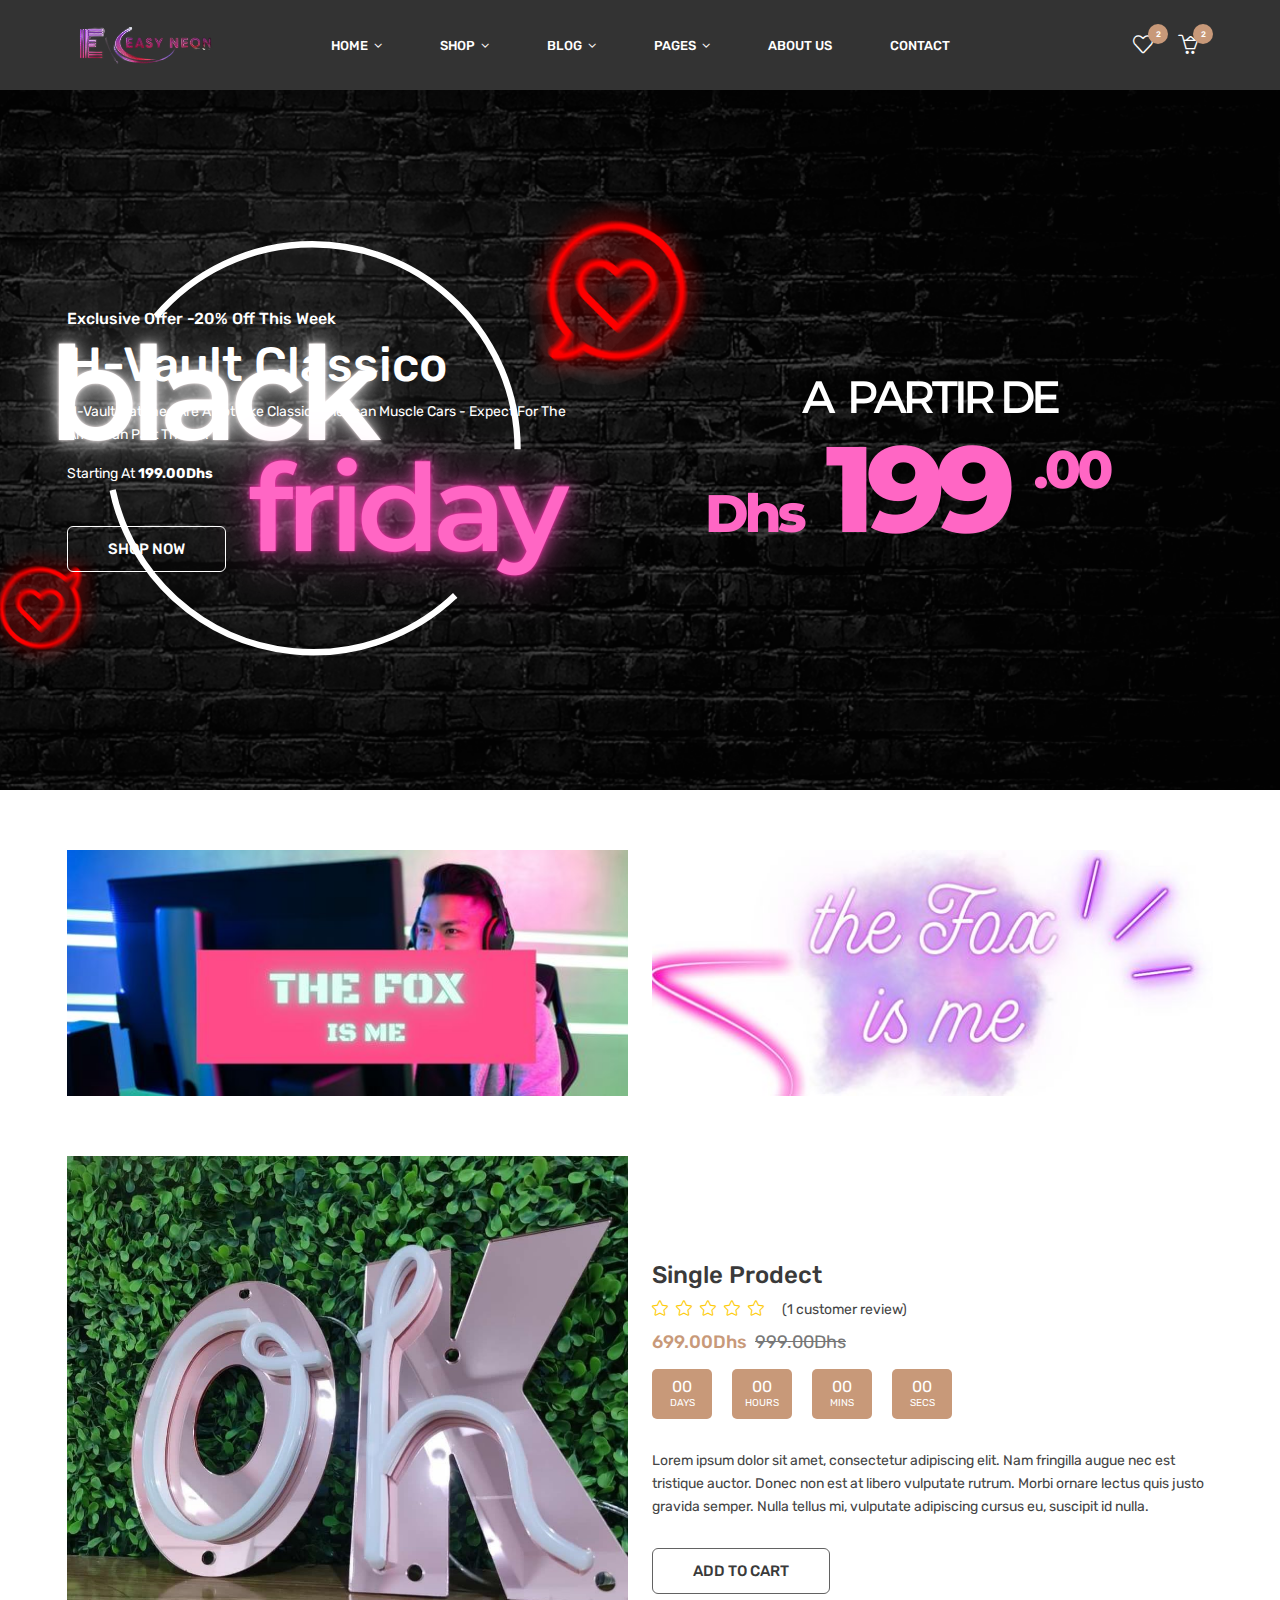
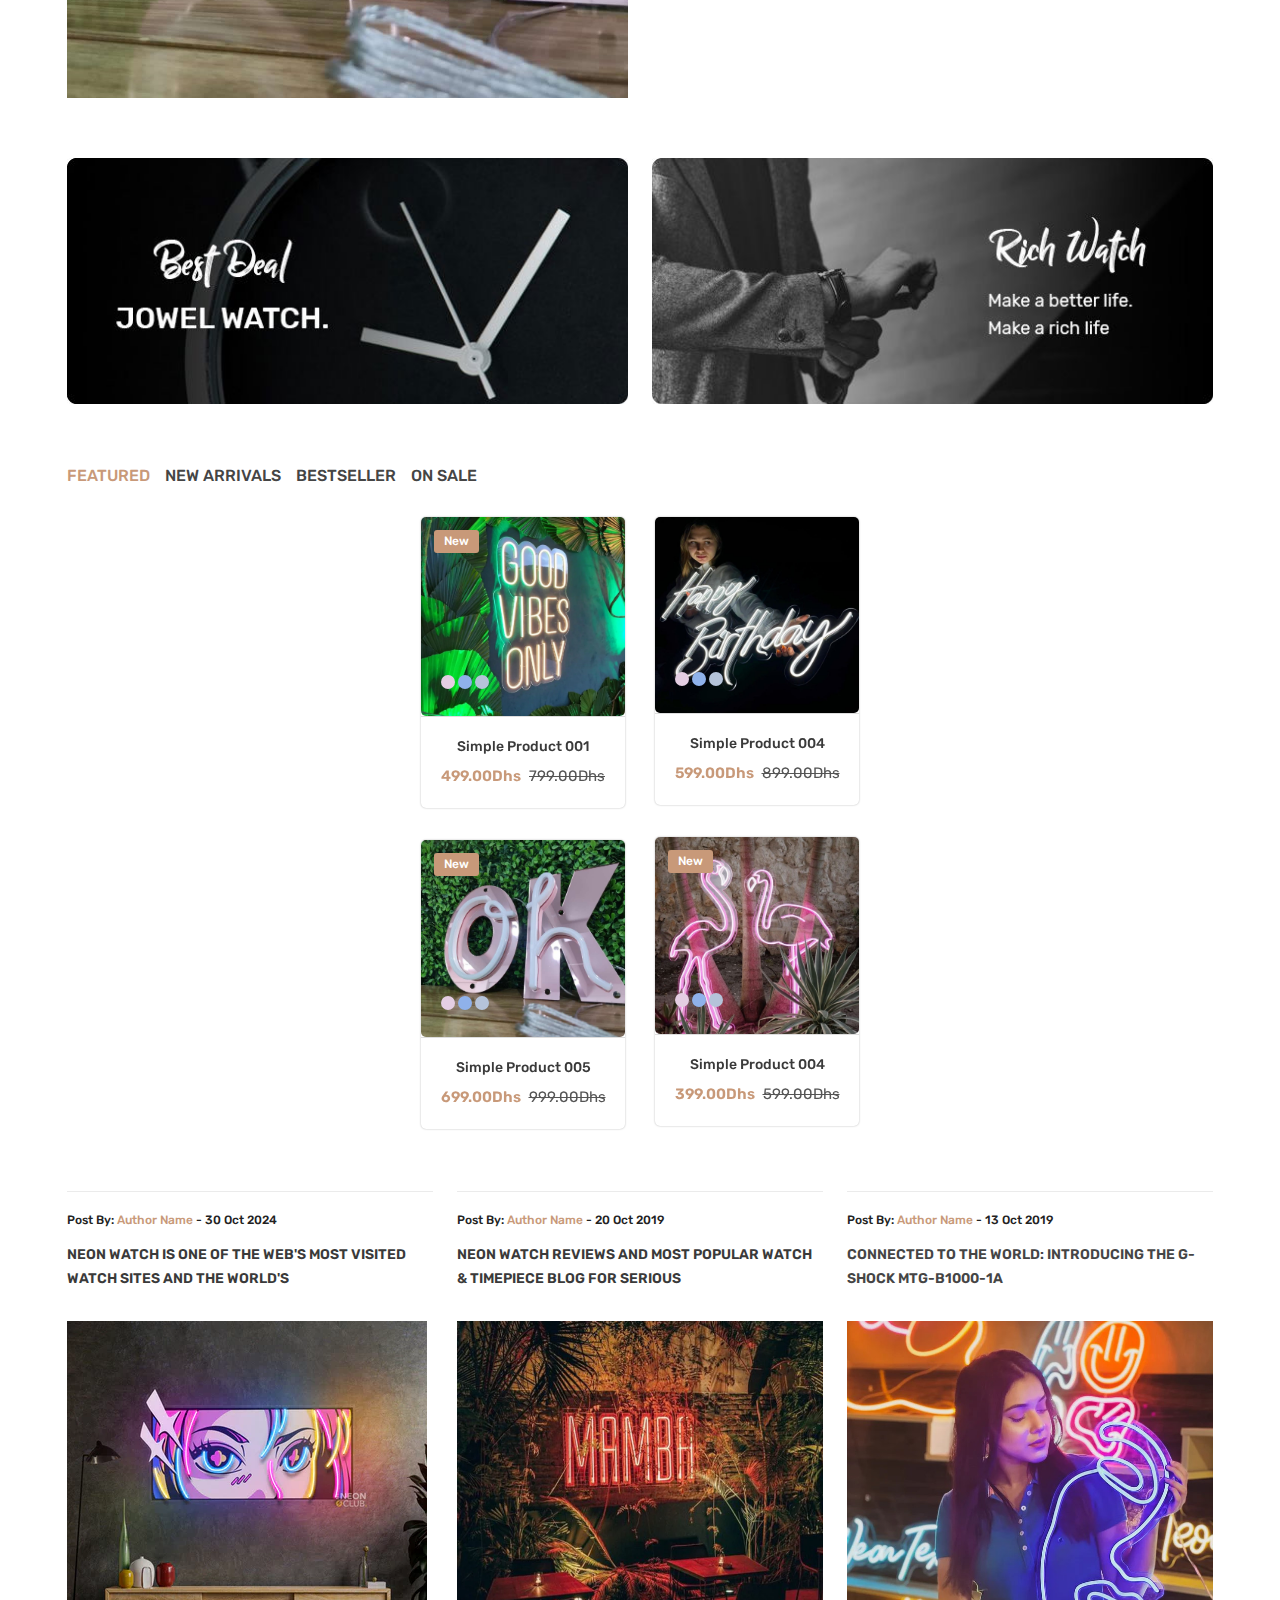
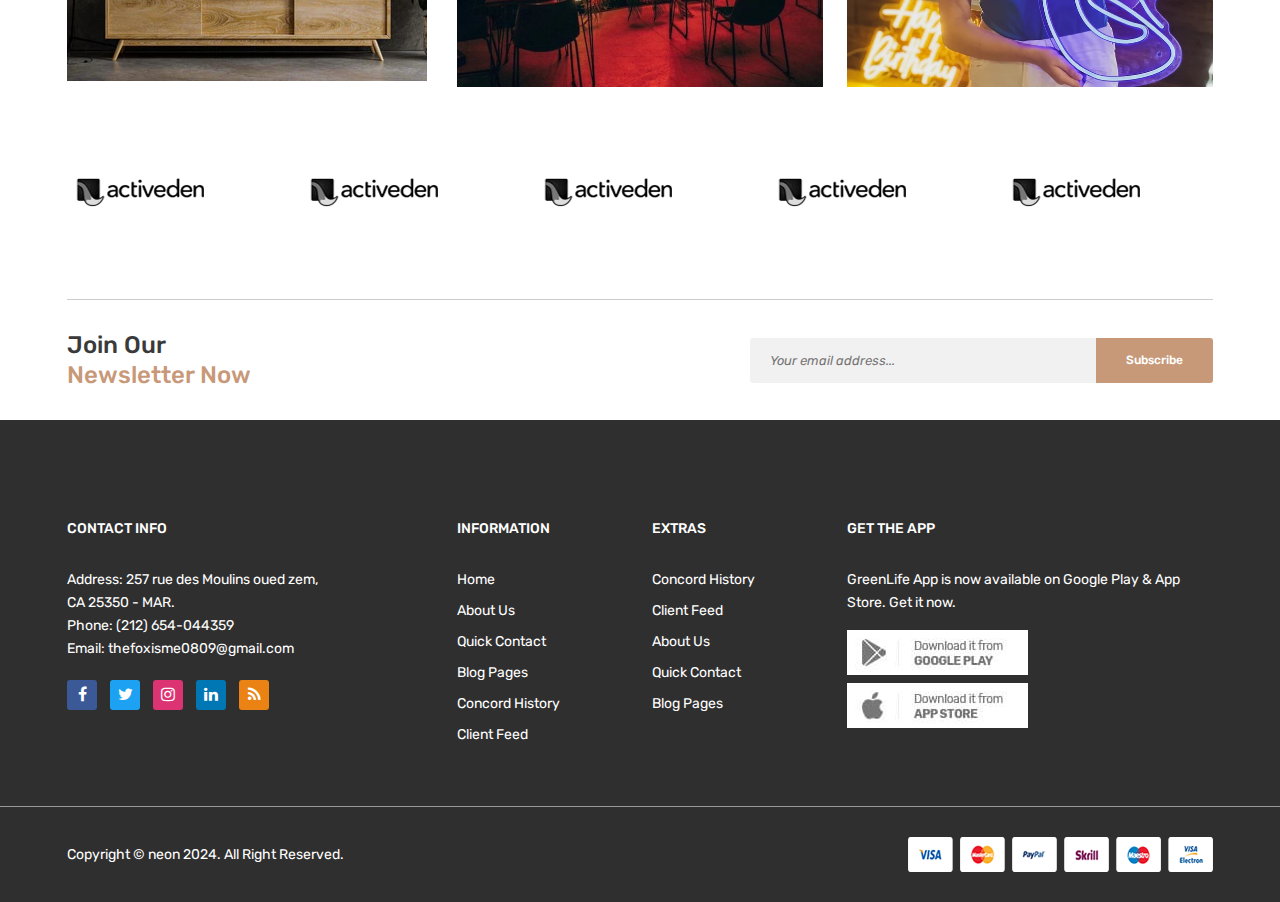
<file: index.html>
<!doctype html>
<html class="no-js" lang="en">


<!-- Mirrored from htmldemo.net/neon /neon /index-2.html by HTTrack Website Copier/3.x [XR&CO'2014], Fri, 19 Jul 2024 11:17:33 GMT -->
<head>
    <meta charset="utf-8">
    <meta http-equiv="x-ua-compatible" content="ie=edge">
    <title>neon  - the fox is me</title>
    <meta name="robots" content="noindex, follow" />
    <meta name="description" content="">
    <meta name="viewport" content="width=device-width, initial-scale=1, shrink-to-fit=no">
    <!-- Favicon -->
    <link rel="shortcut icon" type="image/x-icon" href="assets/images/favicon.ico">

    <!-- CSS
	============================================ -->

    <!-- Bootstrap CSS -->
    <link rel="stylesheet" href="assets/css/vendor/bootstrap.min.css">
    <!-- Icon Font CSS -->
    <link rel="stylesheet" href="assets/css/vendor/font-awesome.min.css">
    <link rel="stylesheet" href="assets/css/vendor/simple-line-icons.css">

    <!-- Plugins CSS -->
    <link rel="stylesheet" href="assets/css/plugins/animation.css">
    <link rel="stylesheet" href="assets/css/plugins/slick.css">
    <link rel="stylesheet" href="assets/css/plugins/animation.css">
    <link rel="stylesheet" href="assets/css/plugins/nice-select.css">
    <link rel="stylesheet" href="assets/css/plugins/fancy-box.css">
    <link rel="stylesheet" href="assets/css/plugins/jqueryui.min.css">

    <!-- Vendor & Plugins CSS (Please remove the comment from below vendor.min.css & plugins.min.css for better website load performance and remove css files from avobe) -->
    <!--
    <script src="assets/js/vendor/vendor.min.js"></script>
    <script src="assets/js/plugins/plugins.min.js"></script>
    -->

    <!-- Main Style CSS (Please use minify version for better website load performance) -->
    <link rel="stylesheet" href="assets/css/style.css">
    <!--<link rel="stylesheet" href="assets/css/style.min.css">-->

</head>

<body>

    <div class="main-wrapper">

        <header class="header">

            <!-- haeader bottom Start -->
            <div class="haeader-bottom-area bg-gren header-sticky">
                <div class="container">
                    <div class="row align-items-center">
                       
                        <div class="col-lg-2 col-5 col-md-6 ">
                            <div class="logo"><a href="index.html"><img src="assets/images/logo/logo.png" alt=""></a></div>
                        </div>
                        
                        <div class="col-lg-8 d-none d-lg-block">
                            <div class="main-menu-area menu-two_home white_text">
                                <!--  Start Mainmenu Nav-->
                                <nav class="main-navigation text-center">
                                    <ul>
                                        <li class="active"><a href="index.html">Home <i class="fa fa-angle-down"></i></a>
                                            <ul class="sub-menu">
                                                <li><a href="index.html">Home Page 1</a></li>
                                                <li><a href="index-2.html">Home Page 2</a></li>
                                            </ul>
                                        </li>

                                        <li><a href="#">Shop <i class="fa fa-angle-down"></i></a>
                                            <ul class="mega-menu">
                                                <li><a href="#">Shop Layouts</a>
                                                    <ul>
                                                        <li><a href="shop.html">Shop Left Sidebar</a></li>
                                                        <li><a href="shop-right-sidebar.html">Shop Right Sidebar</a></li>
                                                        <li><a href="shop-list-left.html">Shop List Left Sidebar</a></li>
                                                        <li><a href="shop-list-right.html">Shop List Right Sidebar</a></li>
                                                        <li><a href="shop-fullwidth.html">Shop Full Width</a></li>
                                                    </ul>
                                                </li>
                                                <li><a href="blog.html">Product Details</a>
                                                    <ul>
                                                        <li><a href="product-details.html">Single Product Details</a></li>
                                                        <li><a href="variable-product-details.html">Variable Product Details</a></li>
                                                        <li><a href="affiliate-product-details.html">affiliatel Product Details</a></li>
                                                        <li><a href="gallery-product-details.html">Gallery Product Details</a></li>
                                                    </ul>
                                                </li>
                                                <li><a href="#">Shop Pages</a>
                                                    <ul>
                                                        <li><a href="error404.html">Error 404</a></li>
                                                        <li><a href="compare.html">Compare Page</a></li>
                                                        <li><a href="cart.html">Cart Page</a></li>
                                                        <li><a href="checkout.html">Checkout Page</a></li>
                                                        <li><a href="wishlist.html">Wish List Page</a></li>
                                                    </ul>
                                                </li>
                                            </ul>

                                        </li>
                                        <li><a href="blog.html">Blog <i class="fa fa-angle-down"></i></a>

                                            <ul class="sub-menu">
                                                <li><a href="blog.html">Blog Left Sidebar</a></li>
                                                <li><a href="blog-right-sidebar.html">Blog Right Sidebar</a></li>
                                                <li><a href="blog-grid.html">Blog Grid Page</a></li>
                                                <li><a href="blog-largeimage.html">Blog Large Image</a></li>
                                                <li><a href="blog-details.html">Blog Details Page</a></li>
                                            </ul>
                                        </li>

                                        <li><a href="#">Pages <i class="fa fa-angle-down"></i></a>
                                            <ul class="sub-menu">
                                                <li><a href="frequently-questions.html">FAQ</a></li>
                                                <li><a href="my-account.html">My Account</a></li>
                                                <li><a href="login-register.html">login &amp; register</a></li>
                                            </ul>
                                        </li>
                                        <li><a href="about-us.html">About Us</a></li>
                                        <li><a href="contact-us.html">Contact</a></li>
                                    </ul>
                                </nav>

                            </div>
                        </div>

                        <div class="col-lg-2 col-md-6 col-7">
                            <div class="right-blok-box text-white d-flex">

                                <div class="user-wrap">
                                    <a href="wishlist.html"><span class="cart-total">2</span> <i class="icon-heart"></i></a>
                                </div>

                                <div class="shopping-cart-wrap">
                                    <a href="#"><i class="icon-basket-loaded"></i><span class="cart-total">2</span></a>
                                    <ul class="mini-cart">
                                        <li class="cart-item">
                                            <div class="cart-image">
                                                <a href="product-details.html"><img alt="" src="assets/images/product/product-02.png"></a>
                                            </div>
                                            <div class="cart-title">
                                                <a href="product-details.html">
                                                    <h4>Product Name 01</h4>
                                                </a>
                                                <div class="quanti-price-wrap">
                                                    <span class="quantity">1 ×</span>
                                                    <div class="price-box"><span class="new-price">$130.00</span></div>
                                                </div>
                                                <a class="remove_from_cart" href="#"><i class="fa fa-times"></i></a>
                                            </div>
                                        </li>
                                        <li class="cart-item">
                                            <div class="cart-image">
                                                <a href="product-details.html"><img alt="" src="assets/images/product/product-03.png"></a>
                                            </div>
                                            <div class="cart-title">
                                                <a href="product-details.html">
                                                    <h4>Product Name 03</h4>
                                                </a>
                                                <div class="quanti-price-wrap">
                                                    <span class="quantity">1 ×</span>
                                                    <div class="price-box"><span class="new-price">$130.00</span></div>
                                                </div>
                                                <a class="remove_from_cart" href="#"><i class="icon-trash icons"></i></a>
                                            </div>
                                        </li>
                                        <li class="subtotal-box">
                                            <div class="subtotal-title">
                                                <h3>Sub-Total :</h3><span>$ 260.99</span>
                                            </div>
                                        </li>
                                        <li class="mini-cart-btns">
                                            <div class="cart-btns">
                                                <a href="cart.html">View cart</a>
                                                <a href="checkout.html">Checkout</a>
                                            </div>
                                        </li>
                                    </ul>
                                </div>

                                <div class="mobile-menu-btn d-block d-lg-none">
                                    <div class="off-canvas-btn">
                                        <a href="#"><img src="assets/images/icon/bg-menu.png" alt=""></a>
                                    </div>
                                </div>

                            </div>
                        </div>
                        
                    </div>
                </div>
            </div>
            <!-- haeader bottom End -->
            
            <!-- off-canvas menu start -->
            <aside class="off-canvas-wrapper">
                <div class="off-canvas-overlay"></div>
                <div class="off-canvas-inner-content">
                    <div class="btn-close-off-canvas">
                        <i class="fa fa-times"></i>
                    </div>

                    <div class="off-canvas-inner">

                        <div class="search-box-offcanvas">
                            <form>
                                <input type="text" placeholder="Search product...">
                                <button class="search-btn"><i class="icon-magnifier"></i></button>
                            </form>
                        </div>

                        <!-- mobile menu start -->
                        <div class="mobile-navigation">

                            <!-- mobile menu navigation start -->
                            <nav>
                                <ul class="mobile-menu">
                                    <li class="menu-item-has-children"><a href="#">Home</a>
                                        <ul class="dropdown">
                                            <li><a href="index.html">Home Page 1</a></li>
                                            <li><a href="index-2.html">Home Page 2</a></li>
                                        </ul>
                                    </li>
                                    <li class="menu-item-has-children"><a href="#">Shop</a>
                                        <ul class="megamenu dropdown">
                                            <li class="mega-title has-children"><a href="#">Shop Layouts</a>
                                                <ul class="dropdown">
                                                    <li><a href="shop.html">Shop Left Sidebar</a></li>
                                                    <li><a href="shop-right-sidebar.html">Shop Right Sidebar</a></li>
                                                    <li><a href="shop-list-left.html">Shop List Left Sidebar</a></li>
                                                    <li><a href="shop-list-right.html">Shop List Right Sidebar</a></li>
                                                    <li><a href="shop-fullwidth.html">Shop Full Width</a></li>
                                                </ul>
                                            </li>
                                            <li class="mega-title has-children"><a href="#">Product Details</a>
                                                <ul class="dropdown">
                                                    <li><a href="product-details.html">Single Product Details</a></li>
                                                    <li><a href="variable-product-details.html">Variable Product Details</a></li>
                                                    <li><a href="affiliate-product-details.html">affiliatel Product Details</a></li>
                                                    <li><a href="gallery-product-details.html">Gallery Product Details</a></li>
                                                </ul>
                                            </li>
                                            <li class="mega-title has-children"><a href="#">Shop Pages</a>
                                                <ul class="dropdown">
                                                    <li><a href="error404.html">Error 404</a></li>
                                                    <li><a href="compare.html">Compare Page</a></li>
                                                    <li><a href="cart.html">Cart Page</a></li>
                                                    <li><a href="checkout.html">Checkout Page</a></li>
                                                    <li><a href="wishlist.html">Wish List Page</a></li>
                                                </ul>
                                            </li>
                                        </ul>
                                    </li>
                                    <li class="menu-item-has-children "><a href="#">Blog</a>
                                        <ul class="dropdown">
                                            <li><a href="blog.html">Blog Left Sidebar</a></li>
                                            <li><a href="blog-right-sidebar.html">Blog Right Sidebar</a></li>
                                            <li><a href="blog-grid.html">Blog Grid Page</a></li>
                                            <li><a href="blog-largeimage.html">Blog Large Image</a></li>
                                            <li><a href="blog-details.html">Blog Details Page</a></li>
                                        </ul>
                                    </li>
                                    <li class="menu-item-has-children "><a href="#">Pages</a>
                                        <ul class="dropdown">
                                            <li><a href="frequently-questions.html">FAQ</a></li>
                                            <li><a href="my-account.html">My Account</a></li>
                                            <li><a href="login-register.html">login &amp; register</a></li>
                                        </ul>
                                    </li>
                                    <li><a href="about-us.html">About Us</a></li>
                                    <li><a href="contact-us.html">Contact</a></li>
                                </ul>
                            </nav>
                            <!-- mobile menu navigation end -->
                        </div>
                        <!-- mobile menu end -->


                        <div class="header-top-settings offcanvas-curreny-lang-support">
                            <h5>My Account</h5>
                            <ul class="nav align-items-center">
                                <li class="language">English <i class="fa fa-angle-down"></i>
                                    <ul class="dropdown-list">
                                        <li><a href="#">English</a></li>
                                        <li><a href="#">French</a></li>
                                    </ul>
                                </li>
                                <li class="curreny-wrap">Currency <i class="fa fa-angle-down"></i>
                                    <ul class="dropdown-list curreny-list">
                                        <li><a href="#">$ USD</a></li>
                                        <li><a href="#"> € EURO</a></li>
                                    </ul>
                                </li>
                            </ul>
                        </div>

                        <!-- offcanvas widget area start -->
                        <div class="offcanvas-widget-area">
                            <div class="top-info-wrap text-left text-black">
                                <h5>My Account</h5>
                                <ul class="offcanvas-account-container">
                                    <li><a href="my-account.html">My account</a></li>
                                    <li><a href="cart.html">Cart</a></li>
                                    <li><a href="wishlist.html">Wishlist</a></li>
                                    <li><a href="checkout.html">Checkout</a></li>
                                </ul>
                            </div>

                        </div>
                        <!-- offcanvas widget area end -->
                    </div>
                </div>
            </aside>
            <!-- off-canvas menu end -->
            
        </header>
        
        <!-- Hero Section Start -->
        <div class="hero-slider hero-slider-one">

            <!-- Single Slide Start -->
            <div class="single-slide" style="background-image: url(assets/images/slider/slide-bg-3.png)">
                <!-- Hero Content One Start -->
                <div class="hero-content-one container">
                    <div class="row">
                        <div class="col-lg-12 col-md-12">
                            <div class="slider-content-text text-left">
                                <h5>Exclusive Offer -20% Off This Week</h5>
                                <h1>H-Vault Classico</h1>
                                <p>H-Vault Watches Are A Lot Like Classic American Muscle Cars - Expect For The American Part That Is. </p>
                                <p>Starting At <strong>199.00Dhs</strong></p>
                                <div class="slide-btn-group">
                                    <a href="shop.html" class="btn btn-bordered btn-style-1">Shop Now</a>
                                </div>
                            </div>
                        </div>
                    </div>
                </div>
                <!-- Hero Content One End -->
            </div>
            <!-- Single Slide End -->
            <!-- Single Slide Start -->
            <div class="single-slide" style="background-image: url(assets/images/slider/slide-bg-4.png)">
                <!-- Hero Content One Start -->
                <div class="hero-content-one container">
                    <div class="row">
                        <div class="col-lg-12 col-md-12">
                            <div class="slider-content-text text-left">
                                <h5>Exclusive Offer -20% Off This Week</h5>
                                <h1>H-Vault Classico</h1>
                                <p>H-Vault Watches Are A Lot Like Classic American Muscle Cars - Expect For The American Part That Is. </p>
                                <p>Starting At <strong>199.00Dhs</strong></p>
                                <div class="slide-btn-group">
                                    <a href="shop.html" class="btn btn-bordered btn-style-1">Shop Now</a>
                                </div>
                            </div>
                        </div>
                    </div>
                </div>
                <!-- Hero Content One End -->
            </div>
            <!-- Single Slide End -->

        </div>
        <!-- Hero Section End -->
        <!-- Banner Area Start -->
        <div class="banner-area section-pt section-pb-30">
            <div class="container">
                <div class="row">
                    <div class="col-lg-6 col-md-6">
                        <div class="single-banner mb-30">
                            <a href="#"><img src="assets/images/banner/banner-03.jpg" alt=""></a>
                        </div>
                    </div>
                    <div class="col-lg-6  col-md-6">
                        <div class="single-banner mb-30">
                            <a href="#"><img src="assets/images/banner/banner-05.jpg" alt=""></a>
                        </div>
                    </div>
                </div>
            </div>
        </div>
        <!-- Banner Area End -->
        
        <!-- Offer Area Start -->
		<div class="offer-area">
		    <div class="container">
                <div class="deal-offer-wrap">
                    <div class="row align-items-center">
                        <div class="col-lg-6">
                            <div class="offer-img">
                                <img src="assets/images/product/WhatsApp Image 2024-07-19 à 14.56.49_337a2512.jpg" alt="offer">
                            </div>
                        </div>
                        <div class="col-lg-6">
                            <div class="offer-owl">
                                <div class="single-offer">

                                    <div class="offer-details">
                                        <div class="product-details-view-content">
                                            <div class="product-info">
                                                <h3>Single Prodect</h3>
                                                <div class="product-rating d-flex">
                                                    <ul class="d-flex">
                                                        <li><a href="#"><i class="icon-star"></i></a></li>
                                                        <li><a href="#"><i class="icon-star"></i></a></li>
                                                        <li><a href="#"><i class="icon-star"></i></a></li>
                                                        <li><a href="#"><i class="icon-star"></i></a></li>
                                                        <li><a href="#"><i class="icon-star"></i></a></li>
                                                    </ul>
                                                    <a href="#reviews">(<span class="count">1</span> customer review)</a>
                                                </div>
                                                <div class="price-box">
                                                    <span class="new-price">699.00Dhs</span>
                                                    <span class="old-price">999.00Dhs</span>
                                                </div>

                                                <div class="timer">
                                                    <!-- countdown start -->
                                                    <div class="countdown-deals" data-countdown="2020/03/01"></div>
                                                    <!-- countdown end -->
                                                </div>

                                                <p class="mt-30">Lorem ipsum dolor sit amet, consectetur adipiscing elit. Nam fringilla augue nec est tristique auctor. Donec non est at libero vulputate rutrum. Morbi ornare lectus quis justo gravida semper. Nulla tellus mi, vulputate adipiscing cursus eu, suscipit id nulla.</p>

                                            </div>
                                        </div>
                                        <div class="price-cart mt-30">
                                            <a href="product-details.html" class="add-to-btn btn">add to cart</a>
                                        </div>
                                    </div>
                                </div>
                            </div>
                        </div> 
                    </div> 
                </div>
            </div>
		</div>
		<!-- Offer Area End -->
        
        
        <!-- Banner Area Start -->
        <div class="banner-area section-pt section-pb-30">
            <div class="container">
                <div class="row">
                    <div class="col-lg-6 col-md-6">
                        <div class="single-banner mb-30">
                            <a href="#"><img src="assets/images/banner/banner-01.jpg" alt=""></a>
                        </div>
                    </div>
                    <div class="col-lg-6  col-md-6">
                        <div class="single-banner mb-30">
                            <a href="#"><img src="assets/images/banner/banner-02.jpg" alt=""></a>
                        </div>
                    </div>
                </div>
            </div>
        </div>
        <!-- Banner Area End -->
        
        
        <!-- Product Area Start -->
        <div class="product-area section-pb">
            <div class="container">
               
                <div class="row">
                    <div class="col-12 text-center">
                        <ul class="nav product-tab-menu" role="tablist">
                            <li class="product-tab-item nav-item active">
                                <a class="product-tab__link active" id="nav-featured-tab" data-bs-toggle="tab" href="#nav-featured" role="tab" aria-selected="true">Featured</a>
                            </li>
                            <li class="product-tab__item nav-item">
                                <a class="product-tab__link" id="nav-new-tab" data-bs-toggle="tab" href="#nav-new" role="tab" aria-selected="false">New Arrivals</a>
                            </li>
                            <li class="product-tab__item nav-item">
                                <a class="product-tab__link" id="nav-bestseller-tab" data-bs-toggle="tab" href="#nav-bestseller" role="tab" aria-selected="false">Bestseller</a>
                            </li>
                            <li class="product-tab__item nav-item">
                                <a class="product-tab__link" id="nav-onsale-tab" data-bs-toggle="tab" href="#nav-onsale" role="tab" aria-selected="false">On Sale</a>
                            </li>
                        </ul>
                    </div>
                </div>
                
                
                <div class="tab-content product-tab__content" id="product-tabContent">
                    <div class="tab-pane fade show active" id="nav-featured" role="tabpanel">
                        <div class="product-carousel-group">
                           
                            <div class="row product-active-row-4">
                                <div class="col-lg-12">
                                    <!-- single-product-area start -->
                                    <div class="single-product-area mt-30">
                                        <div class="product-thumb">
                                            <a href="product-details.html">
                                                <img class="primary-image" src="assets/images/product/WhatsApp Image 2024-07-19 à 14.56.48_6c94d8d9.jpg" alt="">
                                            </a>
                                            <div class="label-product label_new">New</div>
                                            <div class="action-links">
                                                <a href="cart.html" class="cart-btn" title="Add to Cart"><i class="icon-basket-loaded"></i></a>
                                                <a href="wishlist.html" class="wishlist-btn" title="Add to Wish List"><i class="icon-heart"></i></a>
                                                <a href="#" class="quick-view" title="Quick View" data-bs-toggle="modal" data-bs-target="#exampleModalCenter"><i class="icon-magnifier icons"></i></a>
                                            </div>
                                            <ul class="watch-color">
                                                <li class="twilight"><span></span></li>
                                                <li  class="portage"><span></span></li>
                                                <li class="pigeon"><span></span></li>
                                            </ul>
                                        </div>
                                        <div class="product-caption">
                                            <h4 class="product-name"><a href="product-details.html">Simple Product 001</a></h4>
                                            <div class="price-box">
                                                <span class="new-price">499.00Dhs</span>
                                                <span class="old-price">799.00Dhs</span>
                                            </div>
                                        </div>
                                    </div>
                                    <!-- single-product-area end -->
                                </div>
                                <div class="col-lg-12">
                                    <!-- single-product-area start -->
                                    <div class="single-product-area mt-30">
                                        <div class="product-thumb">
                                            <a href="product-details.html">
                                                <img class="primary-image" src="assets/images/product/WhatsApp Image 2024-07-19 à 14.56.49_337a2512.jpg" alt="">
                                            </a>
                                            <div class="label-product label_new">New</div>
                                            <div class="action-links">
                                                <a href="cart.html" class="cart-btn" title="Add to Cart"><i class="icon-basket-loaded"></i></a>
                                                <a href="wishlist.html" class="wishlist-btn" title="Add to Wish List"><i class="icon-heart"></i></a>
                                                <a href="#" class="quick-view" title="Quick View" data-bs-toggle="modal" data-bs-target="#exampleModalCenter"><i class="icon-magnifier icons"></i></a>
                                            </div>
                                            <ul class="watch-color">
                                                <li class="twilight"><span></span></li>
                                                <li  class="portage"><span></span></li>
                                                <li class="pigeon"><span></span></li>
                                            </ul>
                                        </div>
                                        <div class="product-caption">
                                            <h4 class="product-name"><a href="product-details.html">Simple Product 005</a></h4>
                                            <div class="price-box">
                                                <span class="new-price">699.00Dhs</span>
                                                <span class="old-price">999.00Dhs</span>
                                            </div>
                                        </div>
                                    </div>
                                    <!-- single-product-area end -->
                                </div>
                                <div class="col-lg-12">
                                    <!-- single-product-area start -->
                                    <div class="single-product-area mt-30">
                                        <div class="product-thumb">
                                            <a href="product-details.html">
                                                <img class="primary-image" src="assets/images/product/WhatsApp Image 2024-07-19 à 14.56.49_03c1dcbe.jpg" alt="">
                                            </a>
                                            <div class="action-links">
                                                <a href="cart.html" class="cart-btn" title="Add to Cart"><i class="icon-basket-loaded"></i></a>
                                                <a href="wishlist.html" class="wishlist-btn" title="Add to Wish List"><i class="icon-heart"></i></a>
                                                <a href="#" class="quick-view" title="Quick View" data-bs-toggle="modal" data-bs-target="#exampleModalCenter"><i class="icon-magnifier icons"></i></a>
                                            </div>
                                            <ul class="watch-color">
                                                <li class="twilight"><span></span></li>
                                                <li  class="portage"><span></span></li>
                                                <li class="pigeon"><span></span></li>
                                            </ul>
                                        </div>
                                        <div class="product-caption">
                                            <h4 class="product-name"><a href="product-details.html">Simple Product 004</a></h4>
                                            <div class="price-box">
                                                <span class="new-price">599.00Dhs</span>
                                                <span class="old-price">899.00Dhs</span>
                                            </div>
                                        </div>
                                    </div>
                                    <!-- single-product-area end -->
                                </div>
                                <div class="col-lg-12">
                                    <!-- single-product-area start -->
                                    <div class="single-product-area mt-30">
                                        <div class="product-thumb">
                                            <a href="product-details.html">
                                                <img class="primary-image" src="assets/images/product/WhatsApp Image 2024-07-19 à 14.56.50_e90edb9e.jpg" alt="">
                                            </a>
                                            <div class="label-product label_new">New</div>
                                            <div class="action-links">
                                                <a href="cart.html" class="cart-btn" title="Add to Cart"><i class="icon-basket-loaded"></i></a>
                                                <a href="wishlist.html" class="wishlist-btn" title="Add to Wish List"><i class="icon-heart"></i></a>
                                                <a href="#" class="quick-view" title="Quick View" data-bs-toggle="modal" data-bs-target="#exampleModalCenter"><i class="icon-magnifier icons"></i></a>
                                            </div>
                                            <ul class="watch-color">
                                                <li class="twilight"><span></span></li>
                                                <li  class="portage"><span></span></li>
                                                <li class="pigeon"><span></span></li>
                                            </ul>
                                        </div>
                                        <div class="product-caption">
                                            <h4 class="product-name"><a href="product-details.html">Simple Product 004</a></h4>
                                            <div class="price-box">
                                                <span class="new-price">399.00Dhs</span>
                                                <span class="old-price">599.00Dhs</span>
                                            </div>
                                        </div>
                                    </div>
                                    <!-- single-product-area end -->
                                </div>
                            </div>
                            
                        </div>
                    </div>
                    
                    <div class="tab-pane fade" id="nav-new" role="tabpanel">
                        <div class="product-carousel-group">
                           
                            <div class="row product-active-row-4">
                                <div class="col-lg-12">
                                    <!-- single-product-area start -->
                                    <div class="single-product-area mt-30">
                                        <div class="product-thumb">
                                            <a href="product-details.html">
                                                <img class="primary-image" src="assets/images/product/product-10.png" alt="">
                                            </a>
                                            <div class="label-product label_new">New</div>
                                            <div class="action-links">
                                                <a href="cart.html" class="cart-btn" title="Add to Cart"><i class="icon-basket-loaded"></i></a>
                                                <a href="wishlist.html" class="wishlist-btn" title="Add to Wish List"><i class="icon-heart"></i></a>
                                                <a href="#" class="quick-view" title="Quick View" data-bs-toggle="modal" data-bs-target="#exampleModalCenter"><i class="icon-magnifier icons"></i></a>
                                            </div>
                                            <ul class="watch-color">
                                                <li class="twilight"><span></span></li>
                                                <li  class="portage"><span></span></li>
                                                <li class="pigeon"><span></span></li>
                                            </ul>
                                        </div>
                                        <div class="product-caption">
                                            <h4 class="product-name"><a href="product-details.html">Simple Product 001</a></h4>
                                            <div class="price-box">
                                                <span class="new-price">499.00Dhs</span>
                                                <span class="old-price">799.00Dhs</span>
                                            </div>
                                        </div>
                                    </div>
                                    <!-- single-product-area end -->
                                </div>
                                <div class="col-lg-12">
                                    <!-- single-product-area start -->
                                    <div class="single-product-area mt-30">
                                        <div class="product-thumb">
                                            <a href="product-details.html">
                                                <img class="primary-image" src="assets/images/product/product-14.png" alt="">
                                            </a>
                                            <div class="label-product label_new">New</div>
                                            <div class="action-links">
                                                <a href="cart.html" class="cart-btn" title="Add to Cart"><i class="icon-basket-loaded"></i></a>
                                                <a href="wishlist.html" class="wishlist-btn" title="Add to Wish List"><i class="icon-heart"></i></a>
                                                <a href="#" class="quick-view" title="Quick View" data-bs-toggle="modal" data-bs-target="#exampleModalCenter"><i class="icon-magnifier icons"></i></a>
                                            </div>
                                            <ul class="watch-color">
                                                <li class="twilight"><span></span></li>
                                                <li  class="portage"><span></span></li>
                                                <li class="pigeon"><span></span></li>
                                            </ul>
                                        </div>
                                        <div class="product-caption">
                                            <h4 class="product-name"><a href="product-details.html">Simple Product 005</a></h4>
                                            <div class="price-box">
                                                <span class="new-price">699.00Dhs</span>
                                                <span class="old-price">999.00Dhs</span>
                                            </div>
                                        </div>
                                    </div>
                                    <!-- single-product-area end -->
                                </div>
                                <div class="col-lg-12">
                                    <!-- single-product-area start -->
                                    <div class="single-product-area mt-30">
                                        <div class="product-thumb">
                                            <a href="product-details.html">
                                                <img class="primary-image" src="assets/images/product/product-15.png" alt="">
                                            </a>
                                            <div class="action-links">
                                                <a href="cart.html" class="cart-btn" title="Add to Cart"><i class="icon-basket-loaded"></i></a>
                                                <a href="wishlist.html" class="wishlist-btn" title="Add to Wish List"><i class="icon-heart"></i></a>
                                                <a href="#" class="quick-view" title="Quick View" data-bs-toggle="modal" data-bs-target="#exampleModalCenter"><i class="icon-magnifier icons"></i></a>
                                            </div>
                                            <ul class="watch-color">
                                                <li class="twilight"><span></span></li>
                                                <li  class="portage"><span></span></li>
                                                <li class="pigeon"><span></span></li>
                                            </ul>
                                        </div>
                                        <div class="product-caption">
                                            <h4 class="product-name"><a href="product-details.html">Simple Product 004</a></h4>
                                            <div class="price-box">
                                                <span class="new-price">599.00Dhs</span>
                                                <span class="old-price">899.00Dhs</span>
                                            </div>
                                        </div>
                                    </div>
                                    <!-- single-product-area end -->
                                </div>
                            </div>
                            
                        </div>
                    </div>
                    <div class="tab-pane fade" id="nav-bestseller" role="tabpanel">
                        <div class="product-carousel-group">
                           
                            <div class="row product-active-row-4">
                                <div class="col-lg-12">
                                    <!-- single-product-area start -->
                                    <div class="single-product-area mt-30">
                                        <div class="product-thumb">
                                            <a href="product-details.html">
                                                <img class="primary-image" src="assets/images/product/product-11.png" alt="">
                                            </a>
                                            <div class="label-product label_new">New</div>
                                            <div class="action-links">
                                                <a href="cart.html" class="cart-btn" title="Add to Cart"><i class="icon-basket-loaded"></i></a>
                                                <a href="wishlist.html" class="wishlist-btn" title="Add to Wish List"><i class="icon-heart"></i></a>
                                                <a href="#" class="quick-view" title="Quick View" data-bs-toggle="modal" data-bs-target="#exampleModalCenter"><i class="icon-magnifier icons"></i></a>
                                            </div>
                                            <ul class="watch-color">
                                                <li class="twilight"><span></span></li>
                                                <li  class="portage"><span></span></li>
                                                <li class="pigeon"><span></span></li>
                                            </ul>
                                        </div>
                                        <div class="product-caption">
                                            <h4 class="product-name"><a href="product-details.html">Simple Product 001</a></h4>
                                            <div class="price-box">
                                                <span class="new-price">499.00Dhs</span>
                                                <span class="old-price">799.00Dhs</span>
                                            </div>
                                        </div>
                                    </div>
                                    <!-- single-product-area end -->
                                </div>
                                <div class="col-lg-12">
                                    <!-- single-product-area start -->
                                    <div class="single-product-area mt-30">
                                        <div class="product-thumb">
                                            <a href="product-details.html">
                                                <img class="primary-image" src="assets/images/product/product-12.png" alt="">
                                            </a>
                                            <div class="label-product label_new">New</div>
                                            <div class="action-links">
                                                <a href="cart.html" class="cart-btn" title="Add to Cart"><i class="icon-basket-loaded"></i></a>
                                                <a href="wishlist.html" class="wishlist-btn" title="Add to Wish List"><i class="icon-heart"></i></a>
                                                <a href="#" class="quick-view" title="Quick View" data-bs-toggle="modal" data-bs-target="#exampleModalCenter"><i class="icon-magnifier icons"></i></a>
                                            </div>
                                            <ul class="watch-color">
                                                <li class="twilight"><span></span></li>
                                                <li  class="portage"><span></span></li>
                                                <li class="pigeon"><span></span></li>
                                            </ul>
                                        </div>
                                        <div class="product-caption">
                                            <h4 class="product-name"><a href="product-details.html">Simple Product 005</a></h4>
                                            <div class="price-box">
                                                <span class="new-price">699.00Dhs</span>
                                                <span class="old-price">999.00Dhs</span>
                                            </div>
                                        </div>
                                    </div>
                                    <!-- single-product-area end -->
                                </div>
                                <div class="col-lg-12">
                                    <!-- single-product-area start -->
                                    <div class="single-product-area mt-30">
                                        <div class="product-thumb">
                                            <a href="product-details.html">
                                                <img class="primary-image" src="assets/images/product/product-13.png" alt="">
                                            </a>
                                            <div class="action-links">
                                                <a href="cart.html" class="cart-btn" title="Add to Cart"><i class="icon-basket-loaded"></i></a>
                                                <a href="wishlist.html" class="wishlist-btn" title="Add to Wish List"><i class="icon-heart"></i></a>
                                                <a href="#" class="quick-view" title="Quick View" data-bs-toggle="modal" data-bs-target="#exampleModalCenter"><i class="icon-magnifier icons"></i></a>
                                            </div>
                                            <ul class="watch-color">
                                                <li class="twilight"><span></span></li>
                                                <li  class="portage"><span></span></li>
                                                <li class="pigeon"><span></span></li>
                                            </ul>
                                        </div>
                                        <div class="product-caption">
                                            <h4 class="product-name"><a href="product-details.html">Simple Product 004</a></h4>
                                            <div class="price-box">
                                                <span class="new-price">599.00Dhs</span>
                                                <span class="old-price">899.00Dhs</span>
                                            </div>
                                        </div>
                                    </div>
                                    <!-- single-product-area end -->
                                </div>
                                <div class="col-lg-12">
                                    <!-- single-product-area start -->
                                    <div class="single-product-area mt-30">
                                        <div class="product-thumb">
                                            <a href="product-details.html">
                                                <img class="primary-image" src="assets/images/product/product-07.png" alt="">
                                            </a>
                                            <div class="label-product label_new">New</div>
                                            <div class="action-links">
                                                <a href="cart.html" class="cart-btn" title="Add to Cart"><i class="icon-basket-loaded"></i></a>
                                                <a href="wishlist.html" class="wishlist-btn" title="Add to Wish List"><i class="icon-heart"></i></a>
                                                <a href="#" class="quick-view" title="Quick View" data-bs-toggle="modal" data-bs-target="#exampleModalCenter"><i class="icon-magnifier icons"></i></a>
                                            </div>
                                            <ul class="watch-color">
                                                <li class="twilight"><span></span></li>
                                                <li  class="portage"><span></span></li>
                                                <li class="pigeon"><span></span></li>
                                            </ul>
                                        </div>
                                        <div class="product-caption">
                                            <h4 class="product-name"><a href="product-details.html">Simple Product 004</a></h4>
                                            <div class="price-box">
                                                <span class="new-price">699.00Dhs</span>
                                                <span class="old-price">999.00Dhs</span>
                                            </div>
                                        </div>
                                    </div>
                                    <!-- single-product-area end -->
                                </div>
                                <div class="col-lg-12">
                                    <!-- single-product-area start -->
                                    <div class="single-product-area mt-30">
                                        <div class="product-thumb">
                                            <a href="product-details.html">
                                                <img class="primary-image" src="assets/images/product/product-08.png" alt="">
                                            </a>
                                            <div class="label-product label_new">New</div>
                                            <div class="action-links">
                                                <a href="cart.html" class="cart-btn" title="Add to Cart"><i class="icon-basket-loaded"></i></a>
                                                <a href="wishlist.html" class="wishlist-btn" title="Add to Wish List"><i class="icon-heart"></i></a>
                                                <a href="#" class="quick-view" title="Quick View" data-bs-toggle="modal" data-bs-target="#exampleModalCenter"><i class="icon-magnifier icons"></i></a>
                                            </div>
                                            <ul class="watch-color">
                                                <li class="twilight"><span></span></li>
                                                <li  class="portage"><span></span></li>
                                                <li class="pigeon"><span></span></li>
                                            </ul>
                                        </div>
                                        <div class="product-caption">
                                            <h4 class="product-name"><a href="product-details.html">Simple Product 008</a></h4>
                                            <div class="price-box">
                                                <span class="new-price">$75.00</span>
                                                <span class="old-price">$79.00</span>
                                            </div>
                                        </div>
                                    </div>
                                    <!-- single-product-area end -->
                                </div>
                                <div class="col-lg-12">
                                    <!-- single-product-area start -->
                                    <div class="single-product-area mt-30">
                                        <div class="product-thumb">
                                            <a href="product-details.html">
                                                <img class="primary-image" src="assets/images/product/product-09.png" alt="">
                                            </a>
                                            <div class="action-links">
                                                <a href="cart.html" class="cart-btn" title="Add to Cart"><i class="icon-basket-loaded"></i></a>
                                                <a href="wishlist.html" class="wishlist-btn" title="Add to Wish List"><i class="icon-heart"></i></a>
                                                <a href="#" class="quick-view" title="Quick View" data-bs-toggle="modal" data-bs-target="#exampleModalCenter"><i class="icon-magnifier icons"></i></a>
                                            </div>
                                            <ul class="watch-color">
                                                <li class="twilight"><span></span></li>
                                                <li  class="portage"><span></span></li>
                                                <li class="pigeon"><span></span></li>
                                            </ul>
                                        </div>
                                        <div class="product-caption">
                                            <h4 class="product-name"><a href="product-details.html">Simple Product 009</a></h4>
                                            <div class="price-box">
                                                <span class="new-price">$75.00</span>
                                                <span class="old-price">$79.00</span>
                                            </div>
                                        </div>
                                    </div>
                                    <!-- single-product-area end -->
                                </div>
                                <div class="col-lg-12">
                                    <!-- single-product-area start -->
                                    <div class="single-product-area mt-30">
                                        <div class="product-thumb">
                                            <a href="product-details.html">
                                                <img class="primary-image" src="assets/images/product/product-10.png" alt="">
                                            </a>
                                            <div class="label-product label_new">New</div>
                                            <div class="action-links">
                                                <a href="cart.html" class="cart-btn" title="Add to Cart"><i class="icon-basket-loaded"></i></a>
                                                <a href="wishlist.html" class="wishlist-btn" title="Add to Wish List"><i class="icon-heart"></i></a>
                                                <a href="#" class="quick-view" title="Quick View" data-bs-toggle="modal" data-bs-target="#exampleModalCenter"><i class="icon-magnifier icons"></i></a>
                                            </div>
                                            <ul class="watch-color">
                                                <li class="twilight"><span></span></li>
                                                <li  class="portage"><span></span></li>
                                                <li class="pigeon"><span></span></li>
                                            </ul>
                                        </div>
                                        <div class="product-caption">
                                            <h4 class="product-name"><a href="product-details.html">Simple Product 010</a></h4>
                                            <div class="price-box">
                                                <span class="new-price">$65.00</span>
                                                <span class="old-price">$69.00</span>
                                            </div>
                                        </div>
                                    </div>
                                    <!-- single-product-area end -->
                                </div>
                                <div class="col-lg-12">
                                    <!-- single-product-area start -->
                                    <div class="single-product-area mt-30">
                                        <div class="product-thumb">
                                            <a href="product-details.html">
                                                <img class="primary-image" src="assets/images/product/product-11.png" alt="">
                                            </a>
                                            <div class="label-product label_new">New</div>
                                            <div class="action-links">
                                                <a href="cart.html" class="cart-btn" title="Add to Cart"><i class="icon-basket-loaded"></i></a>
                                                <a href="wishlist.html" class="wishlist-btn" title="Add to Wish List"><i class="icon-heart"></i></a>
                                                <a href="#" class="quick-view" title="Quick View" data-bs-toggle="modal" data-bs-target="#exampleModalCenter"><i class="icon-magnifier icons"></i></a>
                                            </div>
                                            <ul class="watch-color">
                                                <li class="twilight"><span></span></li>
                                                <li  class="portage"><span></span></li>
                                                <li class="pigeon"><span></span></li>
                                            </ul>
                                        </div>
                                        <div class="product-caption">
                                            <h4 class="product-name"><a href="product-details.html">Simple Product 011</a></h4>
                                            <div class="price-box">
                                                <span class="new-price">899.00Dhs</span>
                                                <span class="old-price">$69.00</span>
                                            </div>
                                        </div>
                                    </div>
                                    <!-- single-product-area end -->
                                </div>
                                <div class="col-lg-12">
                                    <!-- single-product-area start -->
                                    <div class="single-product-area mt-30">
                                        <div class="product-thumb">
                                            <a href="product-details.html">
                                                <img class="primary-image" src="assets/images/product/product-12.png" alt="">
                                            </a>
                                            <div class="label-product label_new">New</div>
                                            <div class="action-links">
                                                <a href="cart.html" class="cart-btn" title="Add to Cart"><i class="icon-basket-loaded"></i></a>
                                                <a href="wishlist.html" class="wishlist-btn" title="Add to Wish List"><i class="icon-heart"></i></a>
                                                <a href="#" class="quick-view" title="Quick View" data-bs-toggle="modal" data-bs-target="#exampleModalCenter"><i class="icon-magnifier icons"></i></a>
                                            </div>
                                            <ul class="watch-color">
                                                <li class="twilight"><span></span></li>
                                                <li  class="portage"><span></span></li>
                                                <li class="pigeon"><span></span></li>
                                            </ul>
                                        </div>
                                        <div class="product-caption">
                                            <h4 class="product-name"><a href="product-details.html">Simple Product 012</a></h4>
                                            <div class="price-box">
                                                <span class="new-price">899.00Dhs</span>
                                                <span class="old-price">$69.00</span>
                                            </div>
                                        </div>
                                    </div>
                                    <!-- single-product-area end -->
                                </div>
                                <div class="col-lg-12">
                                    <!-- single-product-area start -->
                                    <div class="single-product-area mt-30">
                                        <div class="product-thumb">
                                            <a href="product-details.html">
                                                <img class="primary-image" src="assets/images/product/product-13.png" alt="">
                                            </a>
                                            <div class="action-links">
                                                <a href="cart.html" class="cart-btn" title="Add to Cart"><i class="icon-basket-loaded"></i></a>
                                                <a href="wishlist.html" class="wishlist-btn" title="Add to Wish List"><i class="icon-heart"></i></a>
                                                <a href="#" class="quick-view" title="Quick View" data-bs-toggle="modal" data-bs-target="#exampleModalCenter"><i class="icon-magnifier icons"></i></a>
                                            </div>
                                            <ul class="watch-color">
                                                <li class="twilight"><span></span></li>
                                                <li  class="portage"><span></span></li>
                                                <li class="pigeon"><span></span></li>
                                            </ul>
                                        </div>
                                        <div class="product-caption">
                                            <h4 class="product-name"><a href="product-details.html">Simple Product 013</a></h4>
                                            <div class="price-box">
                                                <span class="new-price">899.00Dhs</span>
                                                <span class="old-price">$69.00</span>
                                            </div>
                                        </div>
                                    </div>
                                    <!-- single-product-area end -->
                                </div>
                                <div class="col-lg-12">
                                    <!-- single-product-area start -->
                                    <div class="single-product-area mt-30">
                                        <div class="product-thumb">
                                            <a href="product-details.html">
                                                <img class="primary-image" src="assets/images/product/product-14.png" alt="">
                                            </a>
                                            <div class="label-product label_new">New</div>
                                            <div class="action-links">
                                                <a href="cart.html" class="cart-btn" title="Add to Cart"><i class="icon-basket-loaded"></i></a>
                                                <a href="wishlist.html" class="wishlist-btn" title="Add to Wish List"><i class="icon-heart"></i></a>
                                                <a href="#" class="quick-view" title="Quick View" data-bs-toggle="modal" data-bs-target="#exampleModalCenter"><i class="icon-magnifier icons"></i></a>
                                            </div>
                                            <ul class="watch-color">
                                                <li class="twilight"><span></span></li>
                                                <li  class="portage"><span></span></li>
                                                <li class="pigeon"><span></span></li>
                                            </ul>
                                        </div>
                                        <div class="product-caption">
                                            <h4 class="product-name"><a href="product-details.html">Simple Product 013</a></h4>
                                            <div class="price-box">
                                                <span class="new-price">899.00Dhs</span>
                                                <span class="old-price">$69.00</span>
                                            </div>
                                        </div>
                                    </div>
                                    <!-- single-product-area end -->
                                </div>
                                <div class="col-lg-12">
                                    <!-- single-product-area start -->
                                    <div class="single-product-area mt-30">
                                        <div class="product-thumb">
                                            <a href="product-details.html">
                                                <img class="primary-image" src="assets/images/product/product-15.png" alt="">
                                            </a>
                                            <div class="label-product label_new">New</div>
                                            <div class="action-links">
                                                <a href="cart.html" class="cart-btn" title="Add to Cart"><i class="icon-basket-loaded"></i></a>
                                                <a href="wishlist.html" class="wishlist-btn" title="Add to Wish List"><i class="icon-heart"></i></a>
                                                <a href="#" class="quick-view" title="Quick View" data-bs-toggle="modal" data-bs-target="#exampleModalCenter"><i class="icon-magnifier icons"></i></a>
                                            </div>
                                            <ul class="watch-color">
                                                <li class="twilight"><span></span></li>
                                                <li  class="portage"><span></span></li>
                                                <li class="pigeon"><span></span></li>
                                            </ul>
                                        </div>
                                        <div class="product-caption">
                                            <h4 class="product-name"><a href="product-details.html">Simple Product 015</a></h4>
                                            <div class="price-box">
                                                <span class="new-price">699.00Dhs</span>
                                                <span class="old-price">999.00Dhs</span>
                                            </div>
                                        </div>
                                    </div>
                                    <!-- single-product-area end -->
                                </div>
                            </div>
                            
                        </div>
                    </div>
                    <div class="tab-pane fade" id="nav-onsale" role="tabpanel">
                        <div class="product-carousel-group">
                           
                            <div class="row product-active-row-4">
                                <div class="col-lg-12">
                                    <!-- single-product-area start -->
                                    <div class="single-product-area mt-30">
                                        <div class="product-thumb">
                                            <a href="product-details.html">
                                                <img class="primary-image" src="assets/images/product/product-20.png" alt="">
                                            </a>
                                            <div class="label-product label_new">New</div>
                                            <div class="action-links">
                                                <a href="cart.html" class="cart-btn" title="Add to Cart"><i class="icon-basket-loaded"></i></a>
                                                <a href="wishlist.html" class="wishlist-btn" title="Add to Wish List"><i class="icon-heart"></i></a>
                                                <a href="#" class="quick-view" title="Quick View" data-bs-toggle="modal" data-bs-target="#exampleModalCenter"><i class="icon-magnifier icons"></i></a>
                                            </div>
                                            <ul class="watch-color">
                                                <li class="twilight"><span></span></li>
                                                <li  class="portage"><span></span></li>
                                                <li class="pigeon"><span></span></li>
                                            </ul>
                                        </div>
                                        <div class="product-caption">
                                            <h4 class="product-name"><a href="product-details.html">Simple Product 001</a></h4>
                                            <div class="price-box">
                                                <span class="new-price">499.00Dhs</span>
                                                <span class="old-price">799.00Dhs</span>
                                            </div>
                                        </div>
                                    </div>
                                    <!-- single-product-area end -->
                                </div>
                                <div class="col-lg-12">
                                    <!-- single-product-area start -->
                                    <div class="single-product-area mt-30">
                                        <div class="product-thumb">
                                            <a href="product-details.html">
                                                <img class="primary-image" src="assets/images/product/product-19.png" alt="">
                                            </a>
                                            <div class="label-product label_new">New</div>
                                            <div class="action-links">
                                                <a href="cart.html" class="cart-btn" title="Add to Cart"><i class="icon-basket-loaded"></i></a>
                                                <a href="wishlist.html" class="wishlist-btn" title="Add to Wish List"><i class="icon-heart"></i></a>
                                                <a href="#" class="quick-view" title="Quick View" data-bs-toggle="modal" data-bs-target="#exampleModalCenter"><i class="icon-magnifier icons"></i></a>
                                            </div>
                                            <ul class="watch-color">
                                                <li class="twilight"><span></span></li>
                                                <li  class="portage"><span></span></li>
                                                <li class="pigeon"><span></span></li>
                                            </ul>
                                        </div>
                                        <div class="product-caption">
                                            <h4 class="product-name"><a href="product-details.html">Simple Product 005</a></h4>
                                            <div class="price-box">
                                                <span class="new-price">699.00Dhs</span>
                                                <span class="old-price">999.00Dhs</span>
                                            </div>
                                        </div>
                                    </div>
                                    <!-- single-product-area end -->
                                </div>
                                <div class="col-lg-12">
                                    <!-- single-product-area start -->
                                    <div class="single-product-area mt-30">
                                        <div class="product-thumb">
                                            <a href="product-details.html">
                                                <img class="primary-image" src="assets/images/product/product-18.png" alt="">
                                            </a>
                                            <div class="action-links">
                                                <a href="cart.html" class="cart-btn" title="Add to Cart"><i class="icon-basket-loaded"></i></a>
                                                <a href="wishlist.html" class="wishlist-btn" title="Add to Wish List"><i class="icon-heart"></i></a>
                                                <a href="#" class="quick-view" title="Quick View" data-bs-toggle="modal" data-bs-target="#exampleModalCenter"><i class="icon-magnifier icons"></i></a>
                                            </div>
                                            <ul class="watch-color">
                                                <li class="twilight"><span></span></li>
                                                <li  class="portage"><span></span></li>
                                                <li class="pigeon"><span></span></li>
                                            </ul>
                                        </div>
                                        <div class="product-caption">
                                            <h4 class="product-name"><a href="product-details.html">Simple Product 004</a></h4>
                                            <div class="price-box">
                                                <span class="new-price">599.00Dhs</span>
                                                <span class="old-price">899.00Dhs</span>
                                            </div>
                                        </div>
                                    </div>
                                    <!-- single-product-area end -->
                                </div>
                                <div class="col-lg-12">
                                    <!-- single-product-area start -->
                                    <div class="single-product-area mt-30">
                                        <div class="product-thumb">
                                            <a href="product-details.html">
                                                <img class="primary-image" src="assets/images/product/product-17.png" alt="">
                                            </a>
                                            <div class="label-product label_new">New</div>
                                            <div class="action-links">
                                                <a href="cart.html" class="cart-btn" title="Add to Cart"><i class="icon-basket-loaded"></i></a>
                                                <a href="wishlist.html" class="wishlist-btn" title="Add to Wish List"><i class="icon-heart"></i></a>
                                                <a href="#" class="quick-view" title="Quick View" data-bs-toggle="modal" data-bs-target="#exampleModalCenter"><i class="icon-magnifier icons"></i></a>
                                            </div>
                                            <ul class="watch-color">
                                                <li class="twilight"><span></span></li>
                                                <li  class="portage"><span></span></li>
                                                <li class="pigeon"><span></span></li>
                                            </ul>
                                        </div>
                                        <div class="product-caption">
                                            <h4 class="product-name"><a href="product-details.html">Simple Product 004</a></h4>
                                            <div class="price-box">
                                                <span class="new-price">699.00Dhs</span>
                                                <span class="old-price">999.00Dhs</span>
                                            </div>
                                        </div>
                                    </div>
                                    <!-- single-product-area end -->
                                </div>
                                <div class="col-lg-12">
                                    <!-- single-product-area start -->
                                    <div class="single-product-area mt-30">
                                        <div class="product-thumb">
                                            <a href="product-details.html">
                                                <img class="primary-image" src="assets/images/product/product-03.png" alt="">
                                            </a>
                                            <div class="label-product label_new">New</div>
                                            <div class="action-links">
                                                <a href="cart.html" class="cart-btn" title="Add to Cart"><i class="icon-basket-loaded"></i></a>
                                                <a href="wishlist.html" class="wishlist-btn" title="Add to Wish List"><i class="icon-heart"></i></a>
                                                <a href="#" class="quick-view" title="Quick View" data-bs-toggle="modal" data-bs-target="#exampleModalCenter"><i class="icon-magnifier icons"></i></a>
                                            </div>
                                            <ul class="watch-color">
                                                <li class="twilight"><span></span></li>
                                                <li  class="portage"><span></span></li>
                                                <li class="pigeon"><span></span></li>
                                            </ul>
                                        </div>
                                        <div class="product-caption">
                                            <h4 class="product-name"><a href="product-details.html">Simple Product 008</a></h4>
                                            <div class="price-box">
                                                <span class="new-price">$75.00</span>
                                                <span class="old-price">$79.00</span>
                                            </div>
                                        </div>
                                    </div>
                                    <!-- single-product-area end -->
                                </div>
                                <div class="col-lg-12">
                                    <!-- single-product-area start -->
                                    <div class="single-product-area mt-30">
                                        <div class="product-thumb">
                                            <a href="product-details.html">
                                                <img class="primary-image" src="assets/images/product/product-09.png" alt="">
                                            </a>
                                            <div class="action-links">
                                                <a href="cart.html" class="cart-btn" title="Add to Cart"><i class="icon-basket-loaded"></i></a>
                                                <a href="wishlist.html" class="wishlist-btn" title="Add to Wish List"><i class="icon-heart"></i></a>
                                                <a href="#" class="quick-view" title="Quick View" data-bs-toggle="modal" data-bs-target="#exampleModalCenter"><i class="icon-magnifier icons"></i></a>
                                            </div>
                                            <ul class="watch-color">
                                                <li class="twilight"><span></span></li>
                                                <li  class="portage"><span></span></li>
                                                <li class="pigeon"><span></span></li>
                                            </ul>
                                        </div>
                                        <div class="product-caption">
                                            <h4 class="product-name"><a href="product-details.html">Simple Product 009</a></h4>
                                            <div class="price-box">
                                                <span class="new-price">$75.00</span>
                                                <span class="old-price">$79.00</span>
                                            </div>
                                        </div>
                                    </div>
                                    <!-- single-product-area end -->
                                </div>
                                <div class="col-lg-12">
                                    <!-- single-product-area start -->
                                    <div class="single-product-area mt-30">
                                        <div class="product-thumb">
                                            <a href="product-details.html">
                                                <img class="primary-image" src="assets/images/product/product-10.png" alt="">
                                            </a>
                                            <div class="label-product label_new">New</div>
                                            <div class="action-links">
                                                <a href="cart.html" class="cart-btn" title="Add to Cart"><i class="icon-basket-loaded"></i></a>
                                                <a href="wishlist.html" class="wishlist-btn" title="Add to Wish List"><i class="icon-heart"></i></a>
                                                <a href="#" class="quick-view" title="Quick View" data-bs-toggle="modal" data-bs-target="#exampleModalCenter"><i class="icon-magnifier icons"></i></a>
                                            </div>
                                            <ul class="watch-color">
                                                <li class="twilight"><span></span></li>
                                                <li  class="portage"><span></span></li>
                                                <li class="pigeon"><span></span></li>
                                            </ul>
                                        </div>
                                        <div class="product-caption">
                                            <h4 class="product-name"><a href="product-details.html">Simple Product 010</a></h4>
                                            <div class="price-box">
                                                <span class="new-price">$65.00</span>
                                                <span class="old-price">$69.00</span>
                                            </div>
                                        </div>
                                    </div>
                                    <!-- single-product-area end -->
                                </div>
                                <div class="col-lg-12">
                                    <!-- single-product-area start -->
                                    <div class="single-product-area mt-30">
                                        <div class="product-thumb">
                                            <a href="product-details.html">
                                                <img class="primary-image" src="assets/images/product/product-11.png" alt="">
                                            </a>
                                            <div class="label-product label_new">New</div>
                                            <div class="action-links">
                                                <a href="cart.html" class="cart-btn" title="Add to Cart"><i class="icon-basket-loaded"></i></a>
                                                <a href="wishlist.html" class="wishlist-btn" title="Add to Wish List"><i class="icon-heart"></i></a>
                                                <a href="#" class="quick-view" title="Quick View" data-bs-toggle="modal" data-bs-target="#exampleModalCenter"><i class="icon-magnifier icons"></i></a>
                                            </div>
                                            <ul class="watch-color">
                                                <li class="twilight"><span></span></li>
                                                <li  class="portage"><span></span></li>
                                                <li class="pigeon"><span></span></li>
                                            </ul>
                                        </div>
                                        <div class="product-caption">
                                            <h4 class="product-name"><a href="product-details.html">Simple Product 011</a></h4>
                                            <div class="price-box">
                                                <span class="new-price">899.00Dhs</span>
                                                <span class="old-price">$69.00</span>
                                            </div>
                                        </div>
                                    </div>
                                    <!-- single-product-area end -->
                                </div>
                                <div class="col-lg-12">
                                    <!-- single-product-area start -->
                                    <div class="single-product-area mt-30">
                                        <div class="product-thumb">
                                            <a href="product-details.html">
                                                <img class="primary-image" src="assets/images/product/product-12.png" alt="">
                                            </a>
                                            <div class="label-product label_new">New</div>
                                            <div class="action-links">
                                                <a href="cart.html" class="cart-btn" title="Add to Cart"><i class="icon-basket-loaded"></i></a>
                                                <a href="wishlist.html" class="wishlist-btn" title="Add to Wish List"><i class="icon-heart"></i></a>
                                                <a href="#" class="quick-view" title="Quick View" data-bs-toggle="modal" data-bs-target="#exampleModalCenter"><i class="icon-magnifier icons"></i></a>
                                            </div>
                                            <ul class="watch-color">
                                                <li class="twilight"><span></span></li>
                                                <li  class="portage"><span></span></li>
                                                <li class="pigeon"><span></span></li>
                                            </ul>
                                        </div>
                                        <div class="product-caption">
                                            <h4 class="product-name"><a href="product-details.html">Simple Product 012</a></h4>
                                            <div class="price-box">
                                                <span class="new-price">899.00Dhs</span>
                                                <span class="old-price">$69.00</span>
                                            </div>
                                        </div>
                                    </div>
                                    <!-- single-product-area end -->
                                </div>
                                <div class="col-lg-12">
                                    <!-- single-product-area start -->
                                    <div class="single-product-area mt-30">
                                        <div class="product-thumb">
                                            <a href="product-details.html">
                                                <img class="primary-image" src="assets/images/product/product-13.png" alt="">
                                            </a>
                                            <div class="action-links">
                                                <a href="cart.html" class="cart-btn" title="Add to Cart"><i class="icon-basket-loaded"></i></a>
                                                <a href="wishlist.html" class="wishlist-btn" title="Add to Wish List"><i class="icon-heart"></i></a>
                                                <a href="#" class="quick-view" title="Quick View" data-bs-toggle="modal" data-bs-target="#exampleModalCenter"><i class="icon-magnifier icons"></i></a>
                                            </div>
                                            <ul class="watch-color">
                                                <li class="twilight"><span></span></li>
                                                <li  class="portage"><span></span></li>
                                                <li class="pigeon"><span></span></li>
                                            </ul>
                                        </div>
                                        <div class="product-caption">
                                            <h4 class="product-name"><a href="product-details.html">Simple Product 013</a></h4>
                                            <div class="price-box">
                                                <span class="new-price">899.00Dhs</span>
                                                <span class="old-price">$69.00</span>
                                            </div>
                                        </div>
                                    </div>
                                    <!-- single-product-area end -->
                                </div>
                                <div class="col-lg-12">
                                    <!-- single-product-area start -->
                                    <div class="single-product-area mt-30">
                                        <div class="product-thumb">
                                            <a href="product-details.html">
                                                <img class="primary-image" src="assets/images/product/product-14.png" alt="">
                                            </a>
                                            <div class="label-product label_new">New</div>
                                            <div class="action-links">
                                                <a href="cart.html" class="cart-btn" title="Add to Cart"><i class="icon-basket-loaded"></i></a>
                                                <a href="wishlist.html" class="wishlist-btn" title="Add to Wish List"><i class="icon-heart"></i></a>
                                                <a href="#" class="quick-view" title="Quick View" data-bs-toggle="modal" data-bs-target="#exampleModalCenter"><i class="icon-magnifier icons"></i></a>
                                            </div>
                                            <ul class="watch-color">
                                                <li class="twilight"><span></span></li>
                                                <li  class="portage"><span></span></li>
                                                <li class="pigeon"><span></span></li>
                                            </ul>
                                        </div>
                                        <div class="product-caption">
                                            <h4 class="product-name"><a href="product-details.html">Simple Product 013</a></h4>
                                            <div class="price-box">
                                                <span class="new-price">899.00Dhs</span>
                                                <span class="old-price">$69.00</span>
                                            </div>
                                        </div>
                                    </div>
                                    <!-- single-product-area end -->
                                </div>
                                <div class="col-lg-12">
                                    <!-- single-product-area start -->
                                    <div class="single-product-area mt-30">
                                        <div class="product-thumb">
                                            <a href="product-details.html">
                                                <img class="primary-image" src="assets/images/product/product-15.png" alt="">
                                            </a>
                                            <div class="label-product label_new">New</div>
                                            <div class="action-links">
                                                <a href="cart.html" class="cart-btn" title="Add to Cart"><i class="icon-basket-loaded"></i></a>
                                                <a href="wishlist.html" class="wishlist-btn" title="Add to Wish List"><i class="icon-heart"></i></a>
                                                <a href="#" class="quick-view" title="Quick View" data-bs-toggle="modal" data-bs-target="#exampleModalCenter"><i class="icon-magnifier icons"></i></a>
                                            </div>
                                            <ul class="watch-color">
                                                <li class="twilight"><span></span></li>
                                                <li  class="portage"><span></span></li>
                                                <li class="pigeon"><span></span></li>
                                            </ul>
                                        </div>
                                        <div class="product-caption">
                                            <h4 class="product-name"><a href="product-details.html">Simple Product 015</a></h4>
                                            <div class="price-box">
                                                <span class="new-price">699.00Dhs</span>
                                                <span class="old-price">999.00Dhs</span>
                                            </div>
                                        </div>
                                    </div>
                                    <!-- single-product-area end -->
                                </div>
                            </div>
                            
                        </div>
                    </div>
                </div>
                
            </div>
        </div>
        <!-- Product Area End -->
        
         <!-- letast blog area Start -->
        <div class="letast-blog-area section-pb">
            <div class="container">
                <div class="row">
                    
                    <div class="col-lg-4">
                        <div class="singel-latest-blog">
                            <div class="aritcles-content">
                                <div class="author-name">
                                    post by: <a href="#"> Author Name</a> - 30 Oct 2024
                                </div>
                                <h4><a href="blog-details.html" class="articles-name">neon  Watch is one of the web's most visited watch sites and the world's</a></h4>
                            </div>
                            <div class="articles-image">
                                <a href="blog-details.html">
                                    <img src="assets/images/blog/1_3c928cc7-5283-4aab-bb63-b3567de136c1.webp" alt="">
                                </a>
                            </div>
                        </div>
                    </div>
                    
                    <div class="col-lg-4">
                        <div class="singel-latest-blog">
                            <div class="aritcles-content">
                                <div class="author-name">
                                    post by: <a href="#"> Author Name</a> - 20 Oct 2019
                                </div>
                                <h4><a href="blog-details.html" class="articles-name">neon  Watch reviews and most popular watch & timepiece blog for serious </a></h4>
                            </div>
                            <div class="articles-image">
                                <a href="blog-details.html">
                                    <img src="assets/images/blog/2_12d94e37-91fc-417f-abfb-626ec9cd5c23.webp" alt="">
                                </a>
                            </div>
                        </div>
                    </div>
                    
                    <div class="col-lg-4">
                        <div class="singel-latest-blog">
                            <div class="aritcles-content">
                                <div class="author-name">
                                    post by: <a href="#"> Author Name</a> - 13 Oct 2019
                                </div>
                                <a href="blog-details.html" class="articles-name">Connected to the World: Introducing the G-Shock MTG-B1000-1A</a>
                            </div>
                            <div class="articles-image">
                                <a href="blog-details.html">
                                    <img src="assets/images/blog/il_1588xN.3903496968_bk8b.jpg" alt="">
                                </a>
                            </div>
                        </div>
                    </div>
                    
                </div>
            </div>
        </div>
        <!-- letast blog area End -->
        
        <!-- our-brand-area start -->
        <div class="our-brand-area section-pb">
            <div class="container">
                <div class="row our-brand-active">
                    <div class="brand-single-item">
                        <a href="#"><img src="assets/images/brand/brand-01.png" alt=""></a>
                    </div>
                    <div class="brand-single-item">
                        <a href="#"><img src="assets/images/brand/brand-01.png" alt=""></a>
                    </div>
                    <div class="brand-single-item">
                        <a href="#"><img src="assets/images/brand/brand-01.png" alt=""></a>
                    </div>
                    <div class="brand-single-item">
                        <a href="#"><img src="assets/images/brand/brand-01.png" alt=""></a>
                    </div>
                    <div class="brand-single-item">
                        <a href="#"><img src="assets/images/brand/brand-01.png" alt=""></a>
                    </div>
                    <div class="brand-single-item">
                        <a href="#"><img src="assets/images/brand/brand-01.png" alt=""></a>
                    </div>
                    <div class="brand-single-item">
                        <a href="#"><img src="assets/images/brand/brand-01.png" alt=""></a>
                    </div>
                </div>
            </div>
        </div>
        <!-- our-brand-area end -->
       
        <div class="newletter-area">
            <div class="container">
                <div class="row">
                    <div class="col-lg-12">
                        <div class="newletter-wrap">
                            <div class="row align-items-center">
                                <div class="col-lg-7 col-md-12">
                                    <div class="newsletter-title mb-30">
                                        <h3>Join Our <br><span>Newsletter Now</span></h3>
                                    </div>
                                </div>

                                <div class="col-lg-5 col-md-7">
                                    <div class="newsletter-footer mb-30">
                                        <input type="text" placeholder="Your email address...">
                                        <div class="subscribe-button">
                                            <button class="subscribe-btn">Subscribe</button>
                                        </div>
                                    </div>
                                </div>
                            </div>
                        </div>
                    </div>
                </div>
            </div>
        </div>
       
        <!-- footer Start -->
        <footer>
            <div class="footer-top section-pb section-pt-60">
                <div class="container">
                    <div class="row">
                        <div class="col-lg-4 col-md-6">

                            <div class="widget-footer mt-40">
                                <h6 class="title-widget">Contact Info</h6>

                                <div class="footer-addres">
                                    <div class="widget-content mb--20">
                                        <p>Address: 257 rue des Moulins oued zem, <br> CA 25350 - MAR.</p>
                                        <p>Phone: <a href="tel:">(212) 654-044359</a></p>
                                        <p>Email: <a href="tel:">thefoxisme0809@gmail.com</a></p>
                                    </div>
                                </div>

                                <ul class="social-icons">
                                    <li>
                                        <a class="facebook social-icon" href="#" title="Facebook" target="_blank"><i class="fa fa-facebook"></i></a>
                                    </li>
                                    <li>
                                        <a class="twitter social-icon" href="#" title="Twitter" target="_blank"><i class="fa fa-twitter"></i></a>
                                    </li>
                                    <li>
                                        <a class="instagram social-icon" href="#" title="Instagram" target="_blank"><i class="fa fa-instagram"></i></a>
                                    </li>
                                    <li>
                                        <a class="linkedin social-icon" href="#" title="Linkedin" target="_blank"><i class="fa fa-linkedin"></i></a>
                                    </li>
                                    <li>
                                        <a class="rss social-icon" href="#" title="Rss" target="_blank"><i class="fa fa-rss"></i></a>
                                    </li>
                                </ul>

                            </div>

                        </div>
                        <div class="col-lg-2 col-md-6 col-sm-6">
                            <div class="widget-footer mt-40">
                                <h6 class="title-widget">Information</h6>
                                <ul class="footer-list">
                                    <li><a href="index.html">Home</a></li>
                                    <li><a href="about-us.html">About Us</a></li>
                                    <li><a href="contact.html">Quick Contact</a></li>
                                    <li><a href="#">Blog Pages</a></li>
                                    <li><a href="#">Concord History</a></li>
                                    <li><a href="#">Client Feed</a></li>
                                </ul>
                            </div>
                        </div>
                        <div class="col-lg-2 col-md-6 col-sm-6">
                            <div class="widget-footer mt-40">
                                <h6 class="title-widget">Extras</h6>
                                <ul class="footer-list">
                                   
                                    <li><a href="#">Concord History</a></li>
                                    <li><a href="#">Client Feed</a></li>
                                    <li><a href="about-us.html">About Us</a></li>
                                    <li><a href="contact.html">Quick Contact</a></li>
                                    <li><a href="blog.html">Blog Pages</a></li>
                                </ul>
                            </div>
                        </div>
                        <div class="col-lg-4 col-md-6">
                            <div class="widget-footer mt-40">
                                <h6 class="title-widget">Get the app</h6>
                                <p>GreenLife App is now available on Google Play & App Store. Get it now.</p>
                                <ul class="footer-list">
                                    <li><img src="assets/images/brand/img-googleplay.jpg" alt=""></li>
                                    <li><img src="assets/images/brand/img-appstore.jpg" alt=""></li>
                                </ul>
                            </div>
                        </div>
                    </div>
                </div>
            </div>
            
            <div class="footer-bottom">
                <div class="container">
                    <div class="row align-items-center">
                        <div class="col-lg-6 col-md-6">
                            <div class="copy-left-text">
                                <p>Copyright &copy; <a href="#">neon </a> 2024. All Right Reserved.</p>
                            </div>
                        </div>
                        <div class="col-lg-6 col-md-6">
                            <div class="copy-right-image">
                                <img src="assets/images/icon/img-payment.png" alt="">

                            </div>
                        </div>
                    </div>
                </div>
            </div>
        </footer>
        <!-- footer End -->
          
           
          
           
        <!-- Modal -->
        <div class="modal fade modal-wrapper" id="exampleModalCenter" >
            <div class="modal-dialog modal-dialog-centered" role="document">
                <div class="modal-content">
                    <div class="modal-body">
                        <button type="button" class="close" data-bs-dismiss="modal" aria-label="Close">
                            <span aria-hidden="true">&times;</span>
                        </button>
                        <div class="modal-inner-area">
                            <div class="row gx-3 product-details-inner">
                                <div class="col-lg-5 col-md-6 col-sm-6">
                                    <!-- Product Details Left -->
                                    <div class="product-large-slider">
                                        <div class="pro-large-img">
                                            <img src="assets/images/product/product-01.png" alt="product-details" />
                                        </div>
                                        <div class="pro-large-img">
                                            <img src="assets/images/product/product-02.png" alt="product-details" />
                                        </div>
                                        <div class="pro-large-img ">
                                            <img src="assets/images/product/product-03.png" alt="product-details" />
                                        </div>
                                        <div class="pro-large-img">
                                            <img src="assets/images/product/product-04.png" alt="product-details" />
                                        </div>
                                        <div class="pro-large-img">
                                            <img src="assets/images/product/product-05.png" alt="product-details" />
                                        </div>

                                    </div>
                                    <div class="product-nav">
                                        <div class="pro-nav-thumb">
                                            <img src="assets/images/product/product-01.png" alt="product-details" />
                                        </div>
                                        <div class="pro-nav-thumb">
                                            <img src="assets/images/product/product-02.png" alt="product-details" />
                                        </div>
                                        <div class="pro-nav-thumb">
                                            <img src="assets/images/product/product-03.png" alt="product-details" />
                                        </div>
                                        <div class="pro-nav-thumb">
                                            <img src="assets/images/product/product-04.png" alt="product-details" />
                                        </div>
                                        <div class="pro-nav-thumb">
                                            <img src="assets/images/product/product-05.png" alt="product-details" />
                                        </div>
                                    </div>
                                    <!--// Product Details Left -->
                                </div>

                                <div class="col-lg-7 col-md-6 col-sm-6">
                                    <div class="product-details-view-content">
                                        <div class="product-info">
                                            <h3>Single product One</h3>
                                            <div class="product-rating d-flex">
                                                <ul class="d-flex">
                                                    <li><a href="#"><i class="icon-star"></i></a></li>
                                                    <li><a href="#"><i class="icon-star"></i></a></li>
                                                    <li><a href="#"><i class="icon-star"></i></a></li>
                                                    <li><a href="#"><i class="icon-star"></i></a></li>
                                                    <li><a href="#"><i class="icon-star"></i></a></li>
                                                </ul>
                                                <a href="#reviews">(<span class="count">1</span> customer review)</a>
                                            </div>
                                            <div class="price-box">
                                                <span class="new-price">$70.00</span>
                                                <span class="old-price">$78.00</span>
                                            </div>
                                            <p>Lorem ipsum dolor sit amet, consectetur adipiscing elit. Nam fringilla augue nec est tristique auctor.</p>

                                            <div class="single-add-to-cart">
                                                <form action="#" class="cart-quantity d-flex">
                                                    <div class="quantity">
                                                        <div class="cart-plus-minus">
                                                            <input type="number" class="input-text" name="quantity" value="1" title="Qty">
                                                        </div>
                                                    </div>
                                                    <button class="add-to-cart" type="submit">Add To Cart</button>
                                                </form>
                                            </div>
                                            <ul class="single-add-actions">
                                                <li class="add-to-wishlist">
                                                    <a href="wishlist.html" class="add_to_wishlist"><i class="icon-heart"></i> Add to Wishlist</a>
                                                </li>
                                            </ul>
                                            <ul class="stock-cont">
                                                <li class="product-stock-status">Categories: <a href="#">Watchs,</a> <a href="#">Man Watch</a></li>
                                                <li class="product-stock-status">Tag: <a href="#">Man</a></li>
                                            </ul>
                                            <div class="share-product-socail-area">
                                                <p>Share this product</p>
                                                <ul class="single-product-share">
                                                    <li><a href="#"><i class="fa fa-facebook"></i></a></li>
                                                    <li><a href="#"><i class="fa fa-twitter"></i></a></li>
                                                    <li><a href="#"><i class="fa fa-pinterest"></i></a></li>
                                                </ul>
                                            </div>
                                        </div>
                                    </div>
                                </div>
                        </div>
                    </div>
                    </div>
                </div>
            </div>   
        </div>
        
    </div>

    <!-- JS
============================================ -->

    <!-- Modernizer JS -->
    <script src="assets/js/vendor/modernizr-3.6.0.min.js"></script>

    <!-- jquery -->		
    <script src="assets/js/vendor/jquery-3.6.1.min.js"></script>
    <script src="assets/js/vendor/jquery-migrate-3.4.0.min.js"></script>		

    <!-- Bootstrap JS -->
    <script src="assets/js/vendor/bootstrap.min.js"></script>

    <!-- Plugins JS -->
    <script src="assets/js/plugins/slick.min.js"></script>
    <script src="assets/js/plugins/jquery.nice-select.min.js"></script>
    <script src="assets/js/plugins/countdown.min.js"></script>
    <script src="assets/js/plugins/image-zoom.min.js"></script>
    <script src="assets/js/plugins/fancybox.js"></script>
    <script src="assets/js/plugins/scrollup.min.js"></script>
    <script src="assets/js/plugins/jqueryui.min.js"></script> 
    <script src="assets/js/plugins/ajax-contact.js"></script>

    <!-- Vendor & Plugins JS (Please remove the comment from below vendor.min.js & plugins.min.js for better website load performance and remove js files from avobe) -->
    <!--
<script src="assets/js/vendor/vendor.min.js"></script>
<script src="assets/js/plugins/plugins.min.js"></script>
-->

    <!-- Main JS -->
    <script src="assets/js/main.js"></script>

</body>


<!-- Mirrored from htmldemo.net/neon /neon /index-2.html by HTTrack Website Copier/3.x [XR&CO'2014], Fri, 19 Jul 2024 11:17:34 GMT -->
</html>
</file>
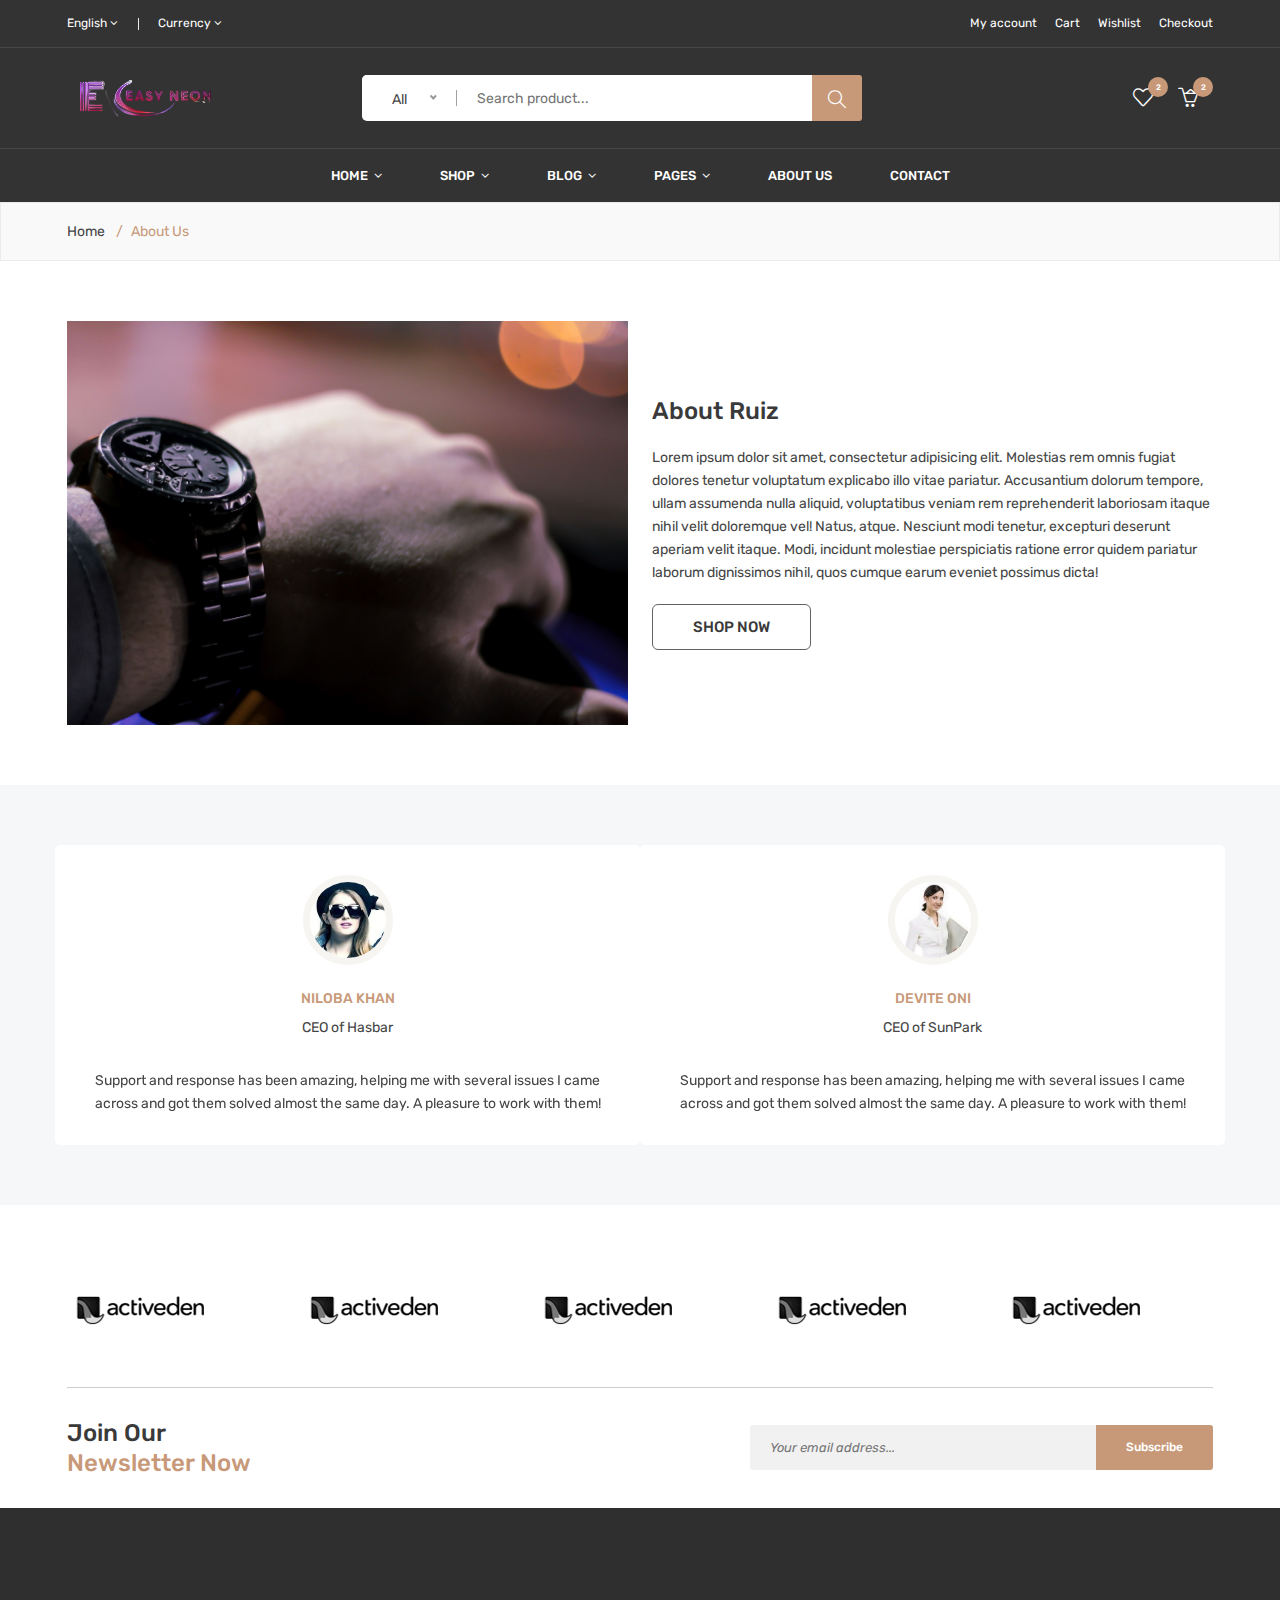
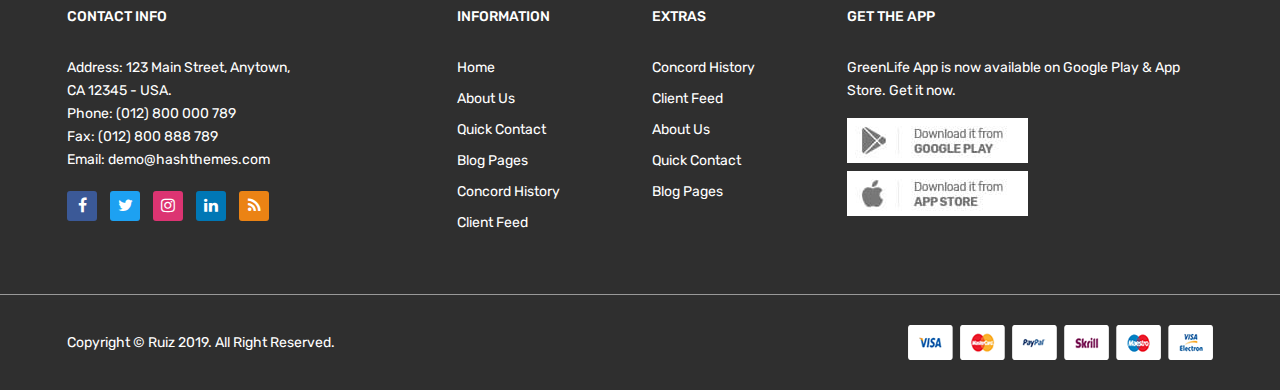
<file: about-us.html>
<!doctype html>
<html class="no-js" lang="en">


<!-- Mirrored from htmldemo.net/ruiz/ruiz/about-us.html by HTTrack Website Copier/3.x [XR&CO'2014], Fri, 19 Jul 2024 11:17:46 GMT -->
<head>
    <meta charset="utf-8">
    <meta http-equiv="x-ua-compatible" content="ie=edge">
    <title>Ruiz - Watch Store HTML Template</title>
    <meta name="robots" content="noindex, follow" />
    <meta name="description" content="">
    <meta name="viewport" content="width=device-width, initial-scale=1, shrink-to-fit=no">
    <!-- Favicon -->
    <link rel="shortcut icon" type="image/x-icon" href="assets/images/favicon.ico">

    <!-- CSS
	============================================ -->

    <!-- Bootstrap CSS -->
    <link rel="stylesheet" href="assets/css/vendor/bootstrap.min.css">
    <!-- Icon Font CSS -->
    <link rel="stylesheet" href="assets/css/vendor/font-awesome.min.css">
    <link rel="stylesheet" href="assets/css/vendor/simple-line-icons.css">

    <!-- Plugins CSS -->
    <link rel="stylesheet" href="assets/css/plugins/animation.css">
    <link rel="stylesheet" href="assets/css/plugins/slick.css">
    <link rel="stylesheet" href="assets/css/plugins/animation.css">
    <link rel="stylesheet" href="assets/css/plugins/nice-select.css">
    <link rel="stylesheet" href="assets/css/plugins/fancy-box.css">
    <link rel="stylesheet" href="assets/css/plugins/jqueryui.min.css">

    <!-- Vendor & Plugins CSS (Please remove the comment from below vendor.min.css & plugins.min.css for better website load performance and remove css files from avobe) -->
    <!--
    <script src="assets/js/vendor/vendor.min.js"></script>
    <script src="assets/js/plugins/plugins.min.js"></script>
    -->

    <!-- Main Style CSS (Please use minify version for better website load performance) -->
    <link rel="stylesheet" href="assets/css/style.css">
    <!--<link rel="stylesheet" href="assets/css/style.min.css">-->

</head>

<body>

    <div class="main-wrapper">
        
        <!--  Header Start -->
        <header class="header">

            <!-- Header Top Start -->
            <div class="header-top-area d-none d-lg-block text-color-white bg-gren border-bm-1">

                <div class="container">
                    <div class="row">
                        <div class="col-lg-6">
                            <div class="header-top-settings">
                                <ul class="nav align-items-center">
                                    <li class="language">English <i class="fa fa-angle-down"></i>
                                        <ul class="dropdown-list">
                                            <li><a href="#">English</a></li>
                                            <li><a href="#">French</a></li>
                                        </ul>
                                    </li>
                                    <li class="curreny-wrap">Currency <i class="fa fa-angle-down"></i>
                                        <ul class="dropdown-list curreny-list">
                                            <li><a href="#">$ USD</a></li>
                                            <li><a href="#"> € EURO</a></li>
                                        </ul>
                                    </li>
                                </ul>
                            </div>
                        </div>
                        <div class="col-lg-6">
                            <div class="top-info-wrap text-end">
                                <ul class="my-account-container">
                                    <li><a href="my-account.html">My account</a></li>
                                    <li><a href="cart.html">Cart</a></li>
                                    <li><a href="wishlist.html">Wishlist</a></li>
                                    <li><a href="checkout.html">Checkout</a></li>
                                </ul>
                            </div>
                        </div>
                    </div>
                </div>

            </div>
            <!-- Header Top End -->

            <!-- haeader Mid Start -->
            <div class="haeader-mid-area bg-gren border-bm-1 d-none d-lg-block ">
                <div class="container">
                    <div class="row align-items-center">
                        <div class="col-lg-3 col-md-4 col-5">
                            <div class="logo-area">
                                <a href="index.html"><img src="assets/images/logo/logo.png" alt=""></a>
                            </div>
                        </div>
                        <div class="col-lg-6">
                            <div class="search-box-wrapper">
                                <div class="search-box-inner-wrap">
                                    <form class="search-box-inner">
                                        <div class="search-select-box">
                                            <select class="nice-select">
                                                <optgroup label=" Watch">
                                                    <option value="volvo">All</option>
                                                    <option value="saab">Watch</option>
                                                    <option value="saab">Air cooler</option>
                                                </optgroup>
                                                <optgroup label="Fashion">
                                                    <option value="mercedes">Womens tops</option>
                                                </optgroup>
                                            </select>
                                        </div>
                                        <div class="search-field-wrap">
                                            <input type="text" class="search-field" placeholder="Search product...">

                                            <div class="search-btn">
                                                <button><i class="icon-magnifier"></i></button>
                                            </div>
                                        </div>

                                    </form>
                                </div>
                            </div>
                        </div>
                        <div class="col-lg-3">
                            <div class="right-blok-box text-white d-flex">

                                <div class="user-wrap">
                                    <a href="wishlist.html"><span class="cart-total">2</span> <i class="icon-heart"></i></a>
                                </div>

                                <div class="shopping-cart-wrap">
                                    <a href="#"><i class="icon-basket-loaded"></i><span class="cart-total">2</span></a>
                                    <ul class="mini-cart">
                                        <li class="cart-item">
                                            <div class="cart-image">
                                                <a href="product-details.html"><img alt="" src="assets/images/product/product-02.png"></a>
                                            </div>
                                            <div class="cart-title">
                                                <a href="product-details.html">
                                                    <h4>Product Name 01</h4>
                                                </a>
                                                <div class="quanti-price-wrap">
                                                    <span class="quantity">1 ×</span>
                                                    <div class="price-box"><span class="new-price">$130.00</span></div>
                                                </div>
                                                <a class="remove_from_cart" href="#"><i class="icon_close"></i></a>
                                            </div>
                                        </li>
                                        <li class="cart-item">
                                            <div class="cart-image">
                                                <a href="product-details.html"><img alt="" src="assets/images/product/product-03.png"></a>
                                            </div>
                                            <div class="cart-title">
                                                <a href="product-details.html">
                                                    <h4>Product Name 03</h4>
                                                </a>
                                                <div class="quanti-price-wrap">
                                                    <span class="quantity">1 ×</span>
                                                    <div class="price-box"><span class="new-price">$130.00</span></div>
                                                </div>
                                                <a class="remove_from_cart" href="#"><i class="icon-trash icons"></i></a>
                                            </div>
                                        </li>
                                        <li class="subtotal-box">
                                            <div class="subtotal-title">
                                                <h3>Sub-Total :</h3><span>$ 260.99</span>
                                            </div>
                                        </li>
                                        <li class="mini-cart-btns">
                                            <div class="cart-btns">
                                                <a href="cart.html">View cart</a>
                                                <a href="checkout.html">Checkout</a>
                                            </div>
                                        </li>
                                    </ul>
                                </div>
                            </div>
                        </div>
                        
                    </div>
                </div>
            </div>
            <!-- haeader Mid End -->

            <!-- haeader bottom Start -->
            <div class="haeader-bottom-area bg-gren header-sticky">
                <div class="container">
                    <div class="row align-items-center">
                        <div class="col-lg-12 d-none d-lg-block">
                            <div class="main-menu-area white_text">
                                <!--  Start Mainmenu Nav-->
                                <nav class="main-navigation text-center">
                                    <ul>
                                        <li class="active"><a href="index.html">Home <i class="fa fa-angle-down"></i></a>
                                            <ul class="sub-menu">
                                                <li><a href="index.html">Home Page 1</a></li>
                                                <li><a href="index-2.html">Home Page 2</a></li>
                                            </ul>
                                        </li>

                                        <li><a href="#">Shop <i class="fa fa-angle-down"></i></a>
                                            <ul class="mega-menu">
                                                <li><a href="#">Shop Layouts</a>
                                                    <ul>
                                                        <li><a href="shop.html">Shop Left Sidebar</a></li>
                                                        <li><a href="shop-right-sidebar.html">Shop Right Sidebar</a></li>
                                                        <li><a href="shop-list-left.html">Shop List Left Sidebar</a></li>
                                                        <li><a href="shop-list-right.html">Shop List Right Sidebar</a></li>
                                                        <li><a href="shop-fullwidth.html">Shop Full Width</a></li>
                                                    </ul>
                                                </li>
                                                <li><a href="blog.html">Product Details</a>
                                                    <ul>
                                                        <li><a href="product-details.html">Single Product Details</a></li>
                                                        <li><a href="variable-product-details.html">Variable Product Details</a></li>
                                                        <li><a href="affiliate-product-details.html">affiliatel Product Details</a></li>
                                                        <li><a href="gallery-product-details.html">Gallery Product Details</a></li>
                                                    </ul>
                                                </li>
                                                <li><a href="#">Shop Pages</a>
                                                    <ul>
                                                        <li><a href="error404.html">Error 404</a></li>
                                                        <li><a href="compare.html">Compare Page</a></li>
                                                        <li><a href="cart.html">Cart Page</a></li>
                                                        <li><a href="checkout.html">Checkout Page</a></li>
                                                        <li><a href="wishlist.html">Wish List Page</a></li>
                                                    </ul>
                                                </li>
                                            </ul>

                                        </li>
                                        <li><a href="blog.html">Blog <i class="fa fa-angle-down"></i></a>

                                            <ul class="sub-menu">
                                                <li><a href="blog.html">Blog Left Sidebar</a></li>
                                                <li><a href="blog-right-sidebar.html">Blog Right Sidebar</a></li>
                                                <li><a href="blog-grid.html">Blog Grid Page</a></li>
                                                <li><a href="blog-largeimage.html">Blog Large Image</a></li>
                                                <li><a href="blog-details.html">Blog Details Page</a></li>
                                            </ul>
                                        </li>

                                        <li><a href="#">Pages <i class="fa fa-angle-down"></i></a>
                                            <ul class="sub-menu">
                                                <li><a href="frequently-questions.html">FAQ</a></li>
                                                <li><a href="my-account.html">My Account</a></li>
                                                <li><a href="login-register.html">login &amp; register</a></li>
                                            </ul>
                                        </li>
                                        <li><a href="about-us.html">About Us</a></li>
                                        <li><a href="contact-us.html">Contact</a></li>
                                    </ul>
                                </nav>

                            </div>
                        </div>

                        <div class="col-5 col-md-6 d-block d-lg-none">
                            <div class="logo"><a href="index.html"><img src="assets/images/logo/logo.png" alt=""></a></div>
                        </div>
                        
                        
                        <div class="col-lg-3 col-md-6 col-7 d-block d-lg-none">
                            <div class="right-blok-box text-white d-flex">

                                <div class="user-wrap">
                                    <a href="wishlist.html"><span class="cart-total">2</span> <i class="icon-heart"></i></a>
                                </div>

                                <div class="shopping-cart-wrap">
                                    <a href="#"><i class="icon-basket-loaded"></i><span class="cart-total">2</span></a>
                                    <ul class="mini-cart">
                                        <li class="cart-item">
                                            <div class="cart-image">
                                                <a href="product-details.html"><img alt="" src="assets/images/product/product-02.png"></a>
                                            </div>
                                            <div class="cart-title">
                                                <a href="product-details.html">
                                                    <h4>Product Name 01</h4>
                                                </a>
                                                <div class="quanti-price-wrap">
                                                    <span class="quantity">1 ×</span>
                                                    <div class="price-box"><span class="new-price">$130.00</span></div>
                                                </div>
                                                <a class="remove_from_cart" href="#"><i class="fa fa-times"></i></a>
                                            </div>
                                        </li>
                                        <li class="cart-item">
                                            <div class="cart-image">
                                                <a href="product-details.html"><img alt="" src="assets/images/product/product-03.png"></a>
                                            </div>
                                            <div class="cart-title">
                                                <a href="product-details.html">
                                                    <h4>Product Name 03</h4>
                                                </a>
                                                <div class="quanti-price-wrap">
                                                    <span class="quantity">1 ×</span>
                                                    <div class="price-box"><span class="new-price">$130.00</span></div>
                                                </div>
                                                <a class="remove_from_cart" href="#"><i class="icon-trash icons"></i></a>
                                            </div>
                                        </li>
                                        <li class="subtotal-box">
                                            <div class="subtotal-title">
                                                <h3>Sub-Total :</h3><span>$ 260.99</span>
                                            </div>
                                        </li>
                                        <li class="mini-cart-btns">
                                            <div class="cart-btns">
                                                <a href="cart.html">View cart</a>
                                                <a href="checkout.html">Checkout</a>
                                            </div>
                                        </li>
                                    </ul>
                                </div>

                                <div class="mobile-menu-btn d-block d-lg-none">
                                    <div class="off-canvas-btn">
                                        <a href="#"><img src="assets/images/icon/bg-menu.png" alt=""></a>
                                    </div>
                                </div>

                            </div>
                        </div>
                        
                        
                        
                    </div>
                </div>
            </div>
            <!-- haeader bottom End -->
            
            <!-- off-canvas menu start -->
            <aside class="off-canvas-wrapper">
                <div class="off-canvas-overlay"></div>
                <div class="off-canvas-inner-content">
                    <div class="btn-close-off-canvas">
                        <i class="fa fa-times"></i>
                    </div>

                    <div class="off-canvas-inner">

                        <div class="search-box-offcanvas">
                            <form>
                                <input type="text" placeholder="Search product...">
                                <button class="search-btn"><i class="icon-magnifier"></i></button>
                            </form>
                        </div>

                        <!-- mobile menu start -->
                        <div class="mobile-navigation">

                            <!-- mobile menu navigation start -->
                            <nav>
                                <ul class="mobile-menu">
                                    <li class="menu-item-has-children"><a href="#">Home</a>
                                        <ul class="dropdown">
                                            <li><a href="index.html">Home Page 1</a></li>
                                            <li><a href="index-2.html">Home Page 2</a></li>
                                        </ul>
                                    </li>
                                    <li class="menu-item-has-children"><a href="#">Shop</a>
                                        <ul class="megamenu dropdown">
                                            <li class="mega-title has-children"><a href="#">Shop Layouts</a>
                                                <ul class="dropdown">
                                                    <li><a href="shop.html">Shop Left Sidebar</a></li>
                                                    <li><a href="shop-right-sidebar.html">Shop Right Sidebar</a></li>
                                                    <li><a href="shop-list-left.html">Shop List Left Sidebar</a></li>
                                                    <li><a href="shop-list-right.html">Shop List Right Sidebar</a></li>
                                                    <li><a href="shop-fullwidth.html">Shop Full Width</a></li>
                                                </ul>
                                            </li>
                                            <li class="mega-title has-children"><a href="#">Product Details</a>
                                                <ul class="dropdown">
                                                    <li><a href="product-details.html">Single Product Details</a></li>
                                                    <li><a href="variable-product-details.html">Variable Product Details</a></li>
                                                    <li><a href="affiliate-product-details.html">affiliatel Product Details</a></li>
                                                    <li><a href="gallery-product-details.html">Gallery Product Details</a></li>
                                                </ul>
                                            </li>
                                            <li class="mega-title has-children"><a href="#">Shop Pages</a>
                                                <ul class="dropdown">
                                                    <li><a href="error404.html">Error 404</a></li>
                                                    <li><a href="compare.html">Compare Page</a></li>
                                                    <li><a href="cart.html">Cart Page</a></li>
                                                    <li><a href="checkout.html">Checkout Page</a></li>
                                                    <li><a href="wishlist.html">Wish List Page</a></li>
                                                </ul>
                                            </li>
                                        </ul>
                                    </li>
                                    <li class="menu-item-has-children "><a href="#">Blog</a>
                                        <ul class="dropdown">
                                            <li><a href="blog.html">Blog Left Sidebar</a></li>
                                            <li><a href="blog-right-sidebar.html">Blog Right Sidebar</a></li>
                                            <li><a href="blog-grid.html">Blog Grid Page</a></li>
                                            <li><a href="blog-largeimage.html">Blog Large Image</a></li>
                                            <li><a href="blog-details.html">Blog Details Page</a></li>
                                        </ul>
                                    </li>
                                    <li class="menu-item-has-children "><a href="#">Pages</a>
                                        <ul class="dropdown">
                                            <li><a href="frequently-questions.html">FAQ</a></li>
                                            <li><a href="my-account.html">My Account</a></li>
                                            <li><a href="login-register.html">login &amp; register</a></li>
                                        </ul>
                                    </li>
                                    <li><a href="about-us.html">About Us</a></li>
                                    <li><a href="contact-us.html">Contact</a></li>
                                </ul>
                            </nav>
                            <!-- mobile menu navigation end -->
                        </div>
                        <!-- mobile menu end -->


                        <div class="header-top-settings offcanvas-curreny-lang-support">
                            <h5>My Account</h5>
                            <ul class="nav align-items-center">
                                <li class="language">English <i class="fa fa-angle-down"></i>
                                    <ul class="dropdown-list">
                                        <li><a href="#">English</a></li>
                                        <li><a href="#">French</a></li>
                                    </ul>
                                </li>
                                <li class="curreny-wrap">Currency <i class="fa fa-angle-down"></i>
                                    <ul class="dropdown-list curreny-list">
                                        <li><a href="#">$ USD</a></li>
                                        <li><a href="#"> € EURO</a></li>
                                    </ul>
                                </li>
                            </ul>
                        </div>

                        <!-- offcanvas widget area start -->
                        <div class="offcanvas-widget-area">
                            <div class="top-info-wrap text-left text-black">
                                <h5>My Account</h5>
                                <ul class="offcanvas-account-container">
                                    <li><a href="my-account.html">My account</a></li>
                                    <li><a href="cart.html">Cart</a></li>
                                    <li><a href="wishlist.html">Wishlist</a></li>
                                    <li><a href="checkout.html">Checkout</a></li>
                                </ul>
                            </div>

                        </div>
                        <!-- offcanvas widget area end -->
                    </div>
                </div>
            </aside>
            <!-- off-canvas menu end -->
            
        </header>
        <!--  Header Start -->

        <!-- breadcrumb-area start -->
        <div class="breadcrumb-area">
            <div class="container">
                <div class="row">
                    <div class="col-12">
                        <!-- breadcrumb-list start -->
                        <ul class="breadcrumb-list">
                            <li class="breadcrumb-item"><a href="index.html">Home</a></li>
                            <li class="breadcrumb-item active">About Us</li>
                        </ul>
                        <!-- breadcrumb-list end -->
                    </div>
                </div>
            </div>
        </div>
        <!-- breadcrumb-area end -->

        <!-- Page Conttent -->
        <main class="about-us-page section-ptb">
            
            <div class="about-us_area section-pb">
                <div class="container">
                    <div class="row align-items-center">
                        <div class="col-lg-6">
                            <div class="about-us_img">
                                <img src="assets/images/banner/about-us_bg.jpg" alt="About Us Image">
                            </div>
                        </div>
                        <div class="col-lg-6">
                            <div class="about-us_content">
                                <h3 class="heading mb-20">About Ruiz</h3>
                                <p class="short-desc mb-20">
                                    Lorem ipsum dolor sit amet, consectetur adipisicing elit. Molestias rem omnis fugiat dolores tenetur voluptatum explicabo illo vitae pariatur. Accusantium dolorum tempore, ullam assumenda nulla aliquid, voluptatibus veniam rem reprehenderit laboriosam itaque nihil velit doloremque vel! Natus, atque. Nesciunt modi tenetur, excepturi deserunt aperiam velit itaque. Modi, incidunt molestiae perspiciatis ratione error quidem pariatur laborum dignissimos nihil, quos cumque earum eveniet possimus dicta!
                                </p>
                                <div class="munoz-btn-ps_left slide-btn">
                                    <a class="btn" href="shop.html">Shop Now</a>
                                </div>
                            </div>
                        </div>
                    </div>
                </div>
            </div>
            
            <div class="testimonials-area bg-gray section-ptb">
            
                <div class="container">
                    <div class="row">
                        <div class="col-lg-12">
                            <div class=" testimonials-area">
                                <div class="row testimonial-two">
                                    <div class="col-lg-6 m-auto">
                                        <div class="testimonial-wrap-two text-center">
                                            <div class="quote-container">
                                                <div class="quote-image">
                                                    <img src="assets/images/testimonial/testimonial-01.jpg" alt="">
                                                </div>
                                                <div class="author">
                                                    <h6>Niloba Khan</h6>
                                                    <p>CEO of Hasbar</p>
                                                </div>
                                                <div class="testimonials-text">
                                                    <p>Support and response has been amazing, helping me with several issues I came across and got them solved almost the same day. A pleasure to work with them!</p>
                                                </div>
                                            </div>
                                        </div>
                                    </div>
                                    <div class="col-lg-6 m-auto">
                                        <div class="testimonial-wrap-two text-center">
                                            <div class="quote-container">
                                                <div class="quote-image">
                                                    <img src="assets/images/testimonial/testimonial-02.jpg" alt="">
                                                </div>
                                                <div class="author">
                                                    <h6>Devite oni</h6>
                                                    <p>CEO of SunPark</p>
                                                </div>
                                                <div class="testimonials-text">
                                                    <p>Support and response has been amazing, helping me with several issues I came across and got them solved almost the same day. A pleasure to work with them!</p>
                                                </div>
                                            </div>
                                        </div>
                                    </div>
                                    <div class="col-lg-6 m-auto">
                                        <div class="testimonial-wrap-two text-center">
                                            <div class="quote-container">
                                                <div class="quote-image">
                                                    <img src="assets/images/testimonial/testimonial-01.jpg" alt="">
                                                </div>
                                                <div class="author">
                                                    <h6>Kathy Young</h6>
                                                    <p>CEO of SunPark</p>
                                                </div>
                                                <div class="testimonials-text">
                                                    <p>Support and response has been amazing, helping me with several issues I came across and got them solved almost the same day. A pleasure to work with them!</p>
                                                </div>
                                            </div>
                                        </div>
                                    </div>
                                </div>
                            </div>
                        </div>
                    </div>
                </div>
                </div>
        </main>
        <!--// Page Conttent -->

        <!-- our-brand-area start -->
        <div class="our-brand-area section-pb-30">
            <div class="container">
                <div class="row our-brand-active">
                    <div class="brand-single-item">
                        <a href="#"><img src="assets/images/brand/brand-01.png" alt=""></a>
                    </div>
                    <div class="brand-single-item">
                        <a href="#"><img src="assets/images/brand/brand-01.png" alt=""></a>
                    </div>
                    <div class="brand-single-item">
                        <a href="#"><img src="assets/images/brand/brand-01.png" alt=""></a>
                    </div>
                    <div class="brand-single-item">
                        <a href="#"><img src="assets/images/brand/brand-01.png" alt=""></a>
                    </div>
                    <div class="brand-single-item">
                        <a href="#"><img src="assets/images/brand/brand-01.png" alt=""></a>
                    </div>
                    <div class="brand-single-item">
                        <a href="#"><img src="assets/images/brand/brand-01.png" alt=""></a>
                    </div>
                    <div class="brand-single-item">
                        <a href="#"><img src="assets/images/brand/brand-01.png" alt=""></a>
                    </div>
                </div>
            </div>
        </div>
        <!-- our-brand-area end -->
        
        <div class="newletter-area">
            <div class="container">
                <div class="row">
                    <div class="col-lg-12">
                        <div class="newletter-wrap">
                            <div class="row align-items-center">
                                <div class="col-lg-7 col-md-12">
                                    <div class="newsletter-title mb-30">
                                        <h3>Join Our <br><span>Newsletter Now</span></h3>
                                    </div>
                                </div>

                                <div class="col-lg-5 col-md-7">
                                    <div class="newsletter-footer mb-30">
                                        <input type="text" placeholder="Your email address...">
                                        <div class="subscribe-button">
                                            <button class="subscribe-btn">Subscribe</button>
                                        </div>
                                    </div>
                                </div>
                            </div>
                        </div>
                    </div>
                </div>
            </div>
        </div>
        
        <!-- footer Start -->
        <footer>
            <div class="footer-top section-pb section-pt-60">
                <div class="container">
                    <div class="row">
                        <div class="col-lg-4 col-md-6">

                            <div class="widget-footer mt-40">
                                <h6 class="title-widget">Contact Info</h6>

                                <div class="footer-addres">
                                    <div class="widget-content mb--20">
                                        <p>Address: 123 Main Street, Anytown, <br> CA 12345 - USA.</p>
                                        <p>Phone: <a href="tel:">(012) 800 000 789</a></p>
                                        <p>Fax: <a href="tel:">(012) 800 888 789</a></p>
                                        <p>Email: <a href="tel:">demo@hashthemes.com</a></p>
                                    </div>
                                </div>

                                <ul class="social-icons">
                                    <li>
                                        <a class="facebook social-icon" href="#" title="Facebook" target="_blank"><i class="fa fa-facebook"></i></a>
                                    </li>
                                    <li>
                                        <a class="twitter social-icon" href="#" title="Twitter" target="_blank"><i class="fa fa-twitter"></i></a>
                                    </li>
                                    <li>
                                        <a class="instagram social-icon" href="#" title="Instagram" target="_blank"><i class="fa fa-instagram"></i></a>
                                    </li>
                                    <li>
                                        <a class="linkedin social-icon" href="#" title="Linkedin" target="_blank"><i class="fa fa-linkedin"></i></a>
                                    </li>
                                    <li>
                                        <a class="rss social-icon" href="#" title="Rss" target="_blank"><i class="fa fa-rss"></i></a>
                                    </li>
                                </ul>

                            </div>

                        </div>
                        <div class="col-lg-2 col-md-6 col-sm-6">
                            <div class="widget-footer mt-40">
                                <h6 class="title-widget">Information</h6>
                                <ul class="footer-list">
                                    <li><a href="index.html">Home</a></li>
                                    <li><a href="about-us.html">About Us</a></li>
                                    <li><a href="contact.html">Quick Contact</a></li>
                                    <li><a href="blog.html">Blog Pages</a></li>
                                    <li><a href="#">Concord History</a></li>
                                    <li><a href="#">Client Feed</a></li>
                                </ul>
                            </div>
                        </div>
                        <div class="col-lg-2 col-md-6 col-sm-6">
                            <div class="widget-footer mt-40">
                                <h6 class="title-widget">Extras</h6>
                                <ul class="footer-list">
                                   
                                    <li><a href="#">Concord History</a></li>
                                    <li><a href="#">Client Feed</a></li>
                                    <li><a href="about-us.html">About Us</a></li>
                                    <li><a href="contact.html">Quick Contact</a></li>
                                    <li><a href="blog.html">Blog Pages</a></li>
                                </ul>
                            </div>
                        </div>
                        <div class="col-lg-4 col-md-6">
                            <div class="widget-footer mt-40">
                                <h6 class="title-widget">Get the app</h6>
                                <p>GreenLife App is now available on Google Play & App Store. Get it now.</p>
                                <ul class="footer-list">
                                    <li><img src="assets/images/brand/img-googleplay.jpg" alt=""></li>
                                    <li><img src="assets/images/brand/img-appstore.jpg" alt=""></li>
                                </ul>
                            </div>
                        </div>
                    </div>
                </div>
            </div>
            
            <div class="footer-bottom">
                <div class="container">
                    <div class="row align-items-center">
                        <div class="col-lg-6 col-md-6">
                            <div class="copy-left-text">
                                <p>Copyright &copy; <a href="#">Ruiz</a> 2019. All Right Reserved.</p>
                            </div>
                        </div>
                        <div class="col-lg-6 col-md-6">
                            <div class="copy-right-image">
                                <img src="assets/images/icon/img-payment.png" alt="">

                            </div>
                        </div>
                    </div>
                </div>
            </div>
        </footer>
        <!-- footer End -->

    </div>

    <!-- JS
============================================ -->

    <!-- Modernizer JS -->
    <script src="assets/js/vendor/modernizr-3.6.0.min.js"></script>

    <!-- jquery -->		
    <script src="assets/js/vendor/jquery-3.6.1.min.js"></script>
    <script src="assets/js/vendor/jquery-migrate-3.4.0.min.js"></script>		

    <!-- Bootstrap JS -->
    <script src="assets/js/vendor/bootstrap.min.js"></script>

    <!-- Plugins JS -->
    <script src="assets/js/plugins/slick.min.js"></script>
    
    <script src="assets/js/plugins/jquery.nice-select.min.js"></script>
    <script src="assets/js/plugins/countdown.min.js"></script>
    <script src="assets/js/plugins/image-zoom.min.js"></script>
    <script src="assets/js/plugins/fancybox.js"></script>
    <script src="assets/js/plugins/scrollup.min.js"></script>
    <script src="assets/js/plugins/jqueryui.min.js"></script>
     <script src="assets/js/plugins/ajax-contact.js"></script>

    <!-- Vendor & Plugins JS (Please remove the comment from below vendor.min.js & plugins.min.js for better website load performance and remove js files from avobe) -->
    <!--
<script src="assets/js/vendor/vendor.min.js"></script>
<script src="assets/js/plugins/plugins.min.js"></script>
-->

    <!-- Main JS -->
    <script src="assets/js/main.js"></script>

</body>


<!-- Mirrored from htmldemo.net/ruiz/ruiz/about-us.html by HTTrack Website Copier/3.x [XR&CO'2014], Fri, 19 Jul 2024 11:17:47 GMT -->
</html>
</file>
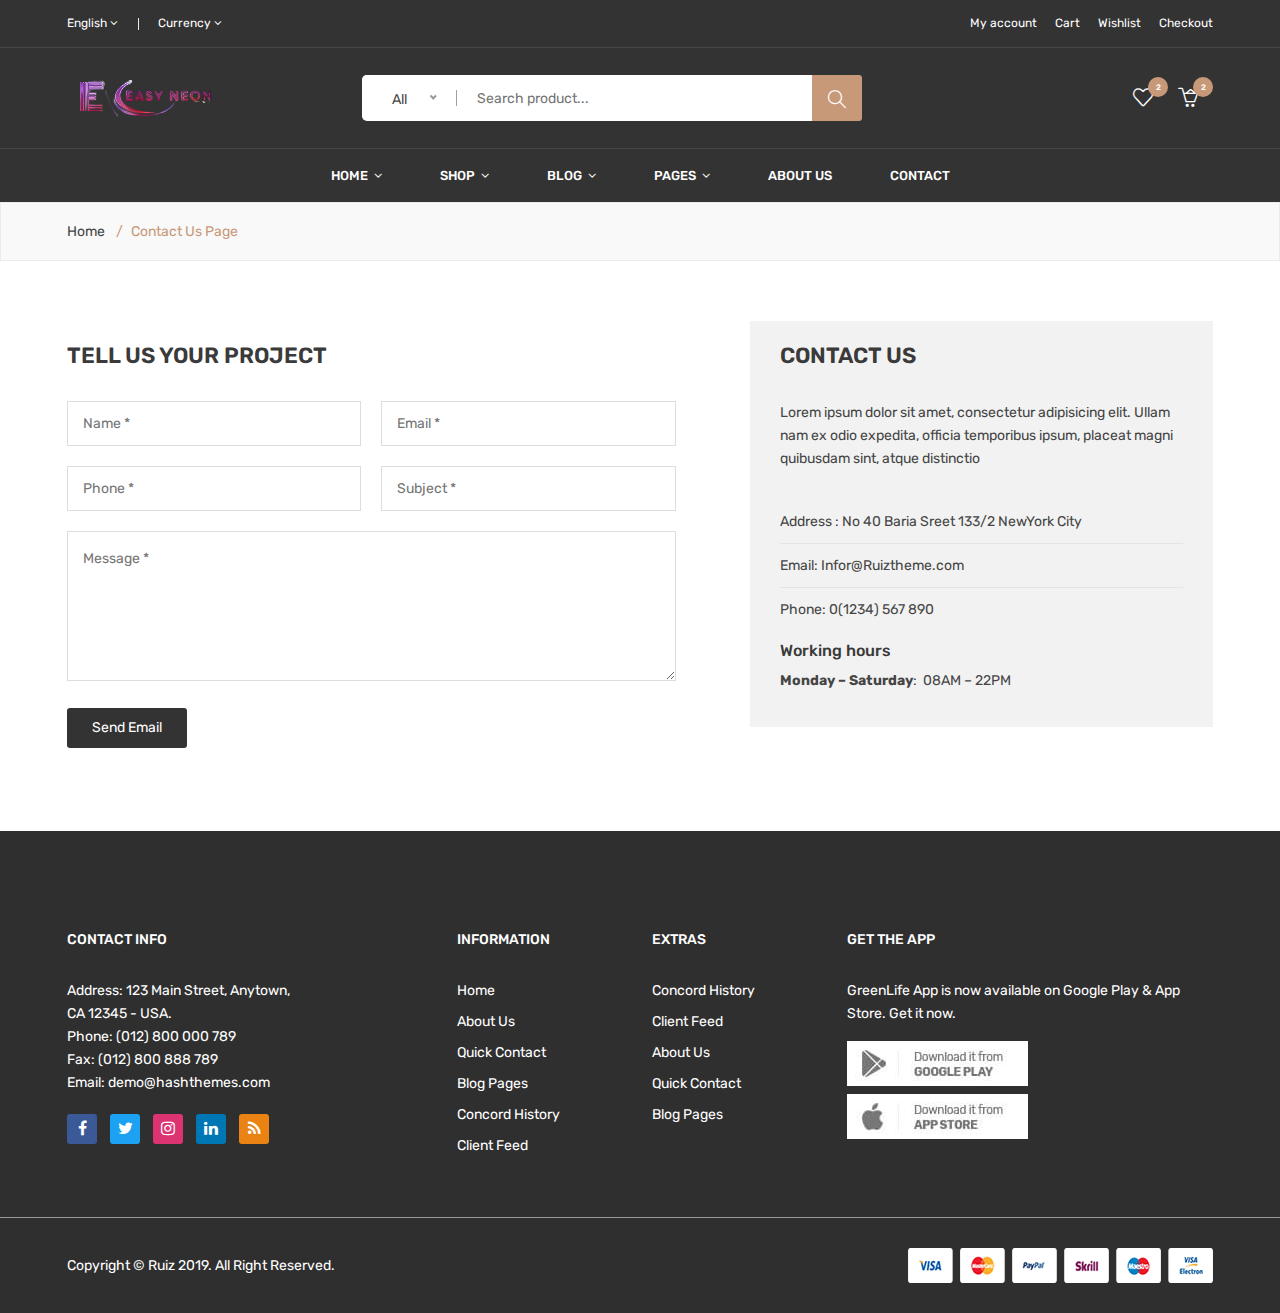
<file: contact-us.html>
<!doctype html>
<html class="no-js" lang="en">


<!-- Mirrored from htmldemo.net/ruiz/ruiz/contact-us.html by HTTrack Website Copier/3.x [XR&CO'2014], Fri, 19 Jul 2024 11:17:47 GMT -->
<head>
    <meta charset="utf-8">
    <meta http-equiv="x-ua-compatible" content="ie=edge">
    <title>Ruiz - Watch Store HTML Template</title>
    <meta name="robots" content="noindex, follow" />
    <meta name="description" content="">
    <meta name="viewport" content="width=device-width, initial-scale=1, shrink-to-fit=no">
    <!-- Favicon -->
    <link rel="shortcut icon" type="image/x-icon" href="assets/images/favicon.ico">

    <!-- CSS
	============================================ -->

    <!-- Bootstrap CSS -->
    <link rel="stylesheet" href="assets/css/vendor/bootstrap.min.css">
    <!-- Icon Font CSS -->
    <link rel="stylesheet" href="assets/css/vendor/font-awesome.min.css">
    <link rel="stylesheet" href="assets/css/vendor/simple-line-icons.css">

    <!-- Plugins CSS -->
    <link rel="stylesheet" href="assets/css/plugins/animation.css">
    <link rel="stylesheet" href="assets/css/plugins/slick.css">
    <link rel="stylesheet" href="assets/css/plugins/animation.css">
    <link rel="stylesheet" href="assets/css/plugins/nice-select.css">
    <link rel="stylesheet" href="assets/css/plugins/fancy-box.css">
    <link rel="stylesheet" href="assets/css/plugins/jqueryui.min.css">

    <!-- Vendor & Plugins CSS (Please remove the comment from below vendor.min.css & plugins.min.css for better website load performance and remove css files from avobe) -->
    <!--
    <script src="assets/js/vendor/vendor.min.js"></script>
    <script src="assets/js/plugins/plugins.min.js"></script>
    -->

    <!-- Main Style CSS (Please use minify version for better website load performance) -->
    <link rel="stylesheet" href="assets/css/style.css">
    <!--<link rel="stylesheet" href="assets/css/style.min.css">-->

</head>

<body>

    <div class="main-wrapper">
        
        <!--  Header Start -->
        <header class="header">

            <!-- Header Top Start -->
            <div class="header-top-area d-none d-lg-block text-color-white bg-gren border-bm-1">

                <div class="container">
                    <div class="row">
                        <div class="col-lg-6">
                            <div class="header-top-settings">
                                <ul class="nav align-items-center">
                                    <li class="language">English <i class="fa fa-angle-down"></i>
                                        <ul class="dropdown-list">
                                            <li><a href="#">English</a></li>
                                            <li><a href="#">French</a></li>
                                        </ul>
                                    </li>
                                    <li class="curreny-wrap">Currency <i class="fa fa-angle-down"></i>
                                        <ul class="dropdown-list curreny-list">
                                            <li><a href="#">$ USD</a></li>
                                            <li><a href="#"> € EURO</a></li>
                                        </ul>
                                    </li>
                                </ul>
                            </div>
                        </div>
                        <div class="col-lg-6">
                            <div class="top-info-wrap text-end">
                                <ul class="my-account-container">
                                    <li><a href="my-account.html">My account</a></li>
                                    <li><a href="cart.html">Cart</a></li>
                                    <li><a href="wishlist.html">Wishlist</a></li>
                                    <li><a href="checkout.html">Checkout</a></li>
                                </ul>
                            </div>
                        </div>
                    </div>
                </div>

            </div>
            <!-- Header Top End -->

            <!-- haeader Mid Start -->
            <div class="haeader-mid-area bg-gren border-bm-1 d-none d-lg-block ">
                <div class="container">
                    <div class="row align-items-center">
                        <div class="col-lg-3 col-md-4 col-5">
                            <div class="logo-area">
                                <a href="index.html"><img src="assets/images/logo/logo.png" alt=""></a>
                            </div>
                        </div>
                        <div class="col-lg-6">
                            <div class="search-box-wrapper">
                                <div class="search-box-inner-wrap">
                                    <form class="search-box-inner">
                                        <div class="search-select-box">
                                            <select class="nice-select">
                                                <optgroup label=" Watch">
                                                    <option value="volvo">All</option>
                                                    <option value="saab">Watch</option>
                                                    <option value="saab">Air cooler</option>
                                                </optgroup>
                                                <optgroup label="Fashion">
                                                    <option value="mercedes">Womens tops</option>
                                                </optgroup>
                                            </select>
                                        </div>
                                        <div class="search-field-wrap">
                                            <input type="text" class="search-field" placeholder="Search product...">

                                            <div class="search-btn">
                                                <button><i class="icon-magnifier"></i></button>
                                            </div>
                                        </div>

                                    </form>
                                </div>
                            </div>
                        </div>
                        <div class="col-lg-3">
                            <div class="right-blok-box text-white d-flex">

                                <div class="user-wrap">
                                    <a href="wishlist.html"><span class="cart-total">2</span> <i class="icon-heart"></i></a>
                                </div>

                                <div class="shopping-cart-wrap">
                                    <a href="#"><i class="icon-basket-loaded"></i><span class="cart-total">2</span></a>
                                    <ul class="mini-cart">
                                        <li class="cart-item">
                                            <div class="cart-image">
                                                <a href="product-details.html"><img alt="" src="assets/images/product/product-02.png"></a>
                                            </div>
                                            <div class="cart-title">
                                                <a href="product-details.html">
                                                    <h4>Product Name 01</h4>
                                                </a>
                                                <div class="quanti-price-wrap">
                                                    <span class="quantity">1 ×</span>
                                                    <div class="price-box"><span class="new-price">$130.00</span></div>
                                                </div>
                                                <a class="remove_from_cart" href="#"><i class="icon_close"></i></a>
                                            </div>
                                        </li>
                                        <li class="cart-item">
                                            <div class="cart-image">
                                                <a href="product-details.html"><img alt="" src="assets/images/product/product-03.png"></a>
                                            </div>
                                            <div class="cart-title">
                                                <a href="product-details.html">
                                                    <h4>Product Name 03</h4>
                                                </a>
                                                <div class="quanti-price-wrap">
                                                    <span class="quantity">1 ×</span>
                                                    <div class="price-box"><span class="new-price">$130.00</span></div>
                                                </div>
                                                <a class="remove_from_cart" href="#"><i class="icon-trash icons"></i></a>
                                            </div>
                                        </li>
                                        <li class="subtotal-box">
                                            <div class="subtotal-title">
                                                <h3>Sub-Total :</h3><span>$ 260.99</span>
                                            </div>
                                        </li>
                                        <li class="mini-cart-btns">
                                            <div class="cart-btns">
                                                <a href="cart.html">View cart</a>
                                                <a href="checkout.html">Checkout</a>
                                            </div>
                                        </li>
                                    </ul>
                                </div>
                            </div>
                        </div>
                        
                    </div>
                </div>
            </div>
            <!-- haeader Mid End -->

            <!-- haeader bottom Start -->
            <div class="haeader-bottom-area bg-gren header-sticky">
                <div class="container">
                    <div class="row align-items-center">
                        <div class="col-lg-12 d-none d-lg-block">
                            <div class="main-menu-area white_text">
                                <!--  Start Mainmenu Nav-->
                                <nav class="main-navigation text-center">
                                    <ul>
                                        <li class="active"><a href="index.html">Home <i class="fa fa-angle-down"></i></a>
                                            <ul class="sub-menu">
                                                <li><a href="index.html">Home Page 1</a></li>
                                                <li><a href="index-2.html">Home Page 2</a></li>
                                            </ul>
                                        </li>

                                        <li><a href="#">Shop <i class="fa fa-angle-down"></i></a>
                                            <ul class="mega-menu">
                                                <li><a href="#">Shop Layouts</a>
                                                    <ul>
                                                        <li><a href="shop.html">Shop Left Sidebar</a></li>
                                                        <li><a href="shop-right-sidebar.html">Shop Right Sidebar</a></li>
                                                        <li><a href="shop-list-left.html">Shop List Left Sidebar</a></li>
                                                        <li><a href="shop-list-right.html">Shop List Right Sidebar</a></li>
                                                        <li><a href="shop-fullwidth.html">Shop Full Width</a></li>
                                                    </ul>
                                                </li>
                                                <li><a href="blog.html">Product Details</a>
                                                    <ul>
                                                        <li><a href="product-details.html">Single Product Details</a></li>
                                                        <li><a href="variable-product-details.html">Variable Product Details</a></li>
                                                        <li><a href="affiliate-product-details.html">affiliatel Product Details</a></li>
                                                        <li><a href="gallery-product-details.html">Gallery Product Details</a></li>
                                                    </ul>
                                                </li>
                                                <li><a href="#">Shop Pages</a>
                                                    <ul>
                                                        <li><a href="error404.html">Error 404</a></li>
                                                        <li><a href="compare.html">Compare Page</a></li>
                                                        <li><a href="cart.html">Cart Page</a></li>
                                                        <li><a href="checkout.html">Checkout Page</a></li>
                                                        <li><a href="wishlist.html">Wish List Page</a></li>
                                                    </ul>
                                                </li>
                                            </ul>

                                        </li>
                                        <li><a href="blog.html">Blog <i class="fa fa-angle-down"></i></a>

                                            <ul class="sub-menu">
                                                <li><a href="blog.html">Blog Left Sidebar</a></li>
                                                <li><a href="blog-right-sidebar.html">Blog Right Sidebar</a></li>
                                                <li><a href="blog-grid.html">Blog Grid Page</a></li>
                                                <li><a href="blog-largeimage.html">Blog Large Image</a></li>
                                                <li><a href="blog-details.html">Blog Details Page</a></li>
                                            </ul>
                                        </li>

                                        <li><a href="#">Pages <i class="fa fa-angle-down"></i></a>
                                            <ul class="sub-menu">
                                                <li><a href="frequently-questions.html">FAQ</a></li>
                                                <li><a href="my-account.html">My Account</a></li>
                                                <li><a href="login-register.html">login &amp; register</a></li>
                                            </ul>
                                        </li>
                                        <li><a href="about-us.html">About Us</a></li>
                                        <li><a href="contact-us.html">Contact</a></li>
                                    </ul>
                                </nav>

                            </div>
                        </div>

                        <div class="col-5 col-md-6 d-block d-lg-none">
                            <div class="logo"><a href="index.html"><img src="assets/images/logo/logo.png" alt=""></a></div>
                        </div>
                        
                        
                        <div class="col-lg-3 col-md-6 col-7 d-block d-lg-none">
                            <div class="right-blok-box text-white d-flex">

                                <div class="user-wrap">
                                    <a href="wishlist.html"><span class="cart-total">2</span> <i class="icon-heart"></i></a>
                                </div>

                                <div class="shopping-cart-wrap">
                                    <a href="#"><i class="icon-basket-loaded"></i><span class="cart-total">2</span></a>
                                    <ul class="mini-cart">
                                        <li class="cart-item">
                                            <div class="cart-image">
                                                <a href="product-details.html"><img alt="" src="assets/images/product/product-02.png"></a>
                                            </div>
                                            <div class="cart-title">
                                                <a href="product-details.html">
                                                    <h4>Product Name 01</h4>
                                                </a>
                                                <div class="quanti-price-wrap">
                                                    <span class="quantity">1 ×</span>
                                                    <div class="price-box"><span class="new-price">$130.00</span></div>
                                                </div>
                                                <a class="remove_from_cart" href="#"><i class="fa fa-times"></i></a>
                                            </div>
                                        </li>
                                        <li class="cart-item">
                                            <div class="cart-image">
                                                <a href="product-details.html"><img alt="" src="assets/images/product/product-03.png"></a>
                                            </div>
                                            <div class="cart-title">
                                                <a href="product-details.html">
                                                    <h4>Product Name 03</h4>
                                                </a>
                                                <div class="quanti-price-wrap">
                                                    <span class="quantity">1 ×</span>
                                                    <div class="price-box"><span class="new-price">$130.00</span></div>
                                                </div>
                                                <a class="remove_from_cart" href="#"><i class="icon-trash icons"></i></a>
                                            </div>
                                        </li>
                                        <li class="subtotal-box">
                                            <div class="subtotal-title">
                                                <h3>Sub-Total :</h3><span>$ 260.99</span>
                                            </div>
                                        </li>
                                        <li class="mini-cart-btns">
                                            <div class="cart-btns">
                                                <a href="cart.html">View cart</a>
                                                <a href="checkout.html">Checkout</a>
                                            </div>
                                        </li>
                                    </ul>
                                </div>

                                <div class="mobile-menu-btn d-block d-lg-none">
                                    <div class="off-canvas-btn">
                                        <a href="#"><img src="assets/images/icon/bg-menu.png" alt=""></a>
                                    </div>
                                </div>

                            </div>
                        </div>
                        
                        
                        
                    </div>
                </div>
            </div>
            <!-- haeader bottom End -->
            
            <!-- off-canvas menu start -->
            <aside class="off-canvas-wrapper">
                <div class="off-canvas-overlay"></div>
                <div class="off-canvas-inner-content">
                    <div class="btn-close-off-canvas">
                        <i class="fa fa-times"></i>
                    </div>

                    <div class="off-canvas-inner">

                        <div class="search-box-offcanvas">
                            <form>
                                <input type="text" placeholder="Search product...">
                                <button class="search-btn"><i class="icon-magnifier"></i></button>
                            </form>
                        </div>

                        <!-- mobile menu start -->
                        <div class="mobile-navigation">

                            <!-- mobile menu navigation start -->
                            <nav>
                                <ul class="mobile-menu">
                                    <li class="menu-item-has-children"><a href="#">Home</a>
                                        <ul class="dropdown">
                                            <li><a href="index.html">Home Page 1</a></li>
                                            <li><a href="index-2.html">Home Page 2</a></li>
                                        </ul>
                                    </li>
                                    <li class="menu-item-has-children"><a href="#">Shop</a>
                                        <ul class="megamenu dropdown">
                                            <li class="mega-title has-children"><a href="#">Shop Layouts</a>
                                                <ul class="dropdown">
                                                    <li><a href="shop.html">Shop Left Sidebar</a></li>
                                                    <li><a href="shop-right-sidebar.html">Shop Right Sidebar</a></li>
                                                    <li><a href="shop-list-left.html">Shop List Left Sidebar</a></li>
                                                    <li><a href="shop-list-right.html">Shop List Right Sidebar</a></li>
                                                    <li><a href="shop-fullwidth.html">Shop Full Width</a></li>
                                                </ul>
                                            </li>
                                            <li class="mega-title has-children"><a href="#">Product Details</a>
                                                <ul class="dropdown">
                                                    <li><a href="product-details.html">Single Product Details</a></li>
                                                    <li><a href="variable-product-details.html">Variable Product Details</a></li>
                                                    <li><a href="affiliate-product-details.html">affiliatel Product Details</a></li>
                                                    <li><a href="gallery-product-details.html">Gallery Product Details</a></li>
                                                </ul>
                                            </li>
                                            <li class="mega-title has-children"><a href="#">Shop Pages</a>
                                                <ul class="dropdown">
                                                    <li><a href="error404.html">Error 404</a></li>
                                                    <li><a href="compare.html">Compare Page</a></li>
                                                    <li><a href="cart.html">Cart Page</a></li>
                                                    <li><a href="checkout.html">Checkout Page</a></li>
                                                    <li><a href="wishlist.html">Wish List Page</a></li>
                                                </ul>
                                            </li>
                                        </ul>
                                    </li>
                                    <li class="menu-item-has-children "><a href="#">Blog</a>
                                        <ul class="dropdown">
                                            <li><a href="blog.html">Blog Left Sidebar</a></li>
                                            <li><a href="blog-right-sidebar.html">Blog Right Sidebar</a></li>
                                            <li><a href="blog-grid.html">Blog Grid Page</a></li>
                                            <li><a href="blog-largeimage.html">Blog Large Image</a></li>
                                            <li><a href="blog-details.html">Blog Details Page</a></li>
                                        </ul>
                                    </li>
                                    <li class="menu-item-has-children "><a href="#">Pages</a>
                                        <ul class="dropdown">
                                            <li><a href="frequently-questions.html">FAQ</a></li>
                                            <li><a href="my-account.html">My Account</a></li>
                                            <li><a href="login-register.html">login &amp; register</a></li>
                                        </ul>
                                    </li>
                                    <li><a href="about-us.html">About Us</a></li>
                                    <li><a href="contact-us.html">Contact</a></li>
                                </ul>
                            </nav>
                            <!-- mobile menu navigation end -->
                        </div>
                        <!-- mobile menu end -->


                        <div class="header-top-settings offcanvas-curreny-lang-support">
                            <h5>My Account</h5>
                            <ul class="nav align-items-center">
                                <li class="language">English <i class="fa fa-angle-down"></i>
                                    <ul class="dropdown-list">
                                        <li><a href="#">English</a></li>
                                        <li><a href="#">French</a></li>
                                    </ul>
                                </li>
                                <li class="curreny-wrap">Currency <i class="fa fa-angle-down"></i>
                                    <ul class="dropdown-list curreny-list">
                                        <li><a href="#">$ USD</a></li>
                                        <li><a href="#"> € EURO</a></li>
                                    </ul>
                                </li>
                            </ul>
                        </div>

                        <!-- offcanvas widget area start -->
                        <div class="offcanvas-widget-area">
                            <div class="top-info-wrap text-left text-black">
                                <h5>My Account</h5>
                                <ul class="offcanvas-account-container">
                                    <li><a href="my-account.html">My account</a></li>
                                    <li><a href="cart.html">Cart</a></li>
                                    <li><a href="wishlist.html">Wishlist</a></li>
                                    <li><a href="checkout.html">Checkout</a></li>
                                </ul>
                            </div>

                        </div>
                        <!-- offcanvas widget area end -->
                    </div>
                </div>
            </aside>
            <!-- off-canvas menu end -->
            
        </header>
        <!--  Header Start -->

        <!-- breadcrumb-area start -->
        <div class="breadcrumb-area">
            <div class="container">
                <div class="row">
                    <div class="col-12">
                        <!-- breadcrumb-list start -->
                        <ul class="breadcrumb-list">
                            <li class="breadcrumb-item"><a href="index.html">Home</a></li>
                            <li class="breadcrumb-item active">Contact Us Page</li>
                        </ul>
                        <!-- breadcrumb-list end -->
                    </div>
                </div>
            </div>
        </div>
        <!-- breadcrumb-area end -->

        <!-- Page Conttent -->
        <main class="page-content section-ptb">
            <div class="container">
                <div class="row">
                    <div class="col-lg-7 col-sm-12">
                        <div class="contact-form">
                            <div class="contact-form-info">
                                <div class="contact-title">
                                    <h3>TELL US YOUR PROJECT</h3>
                                </div>
                                <form id="contact-form" action="http://hasthemes.com/file/mail.php" method="post">
                                    <div class="contact-page-form">
                                        <div class="contact-input">
                                            <div class="contact-inner">
                                                <input name="con_name" type="text" placeholder="Name *">
                                            </div>
                                            <div class="contact-inner">
                                                <input name="con_email" type="email" placeholder="Email *">
                                            </div>
                                            <div class="contact-inner">
                                                <input name="con_phone" type="text" placeholder="Phone *">
                                            </div>
                                            <div class="contact-inner">
                                                <input name="con_subject" type="text" placeholder="Subject *">
                                            </div>
                                            <div class="contact-inner contact-message">
                                                <textarea name="con_message" placeholder="Message *"></textarea>
                                            </div>
                                        </div>
                                        <div class="contact-submit-btn">
                                            <button class="submit-btn" type="submit">Send Email</button>
                                            <p class="form-messege"></p>
                                        </div>
                                    </div>
                                </form>
                            </div>
                        </div>
                    </div>
                    <div class="col-lg-5 col-sm-12">
                        <div class="contact-infor">
                            <div class="contact-title">
                                <h3>CONTACT US</h3>
                            </div>
                            <div class="contact-dec">
                                <p>Lorem ipsum dolor sit amet, consectetur adipisicing elit. Ullam nam ex odio expedita, officia temporibus ipsum, placeat magni quibusdam sint, atque distinctio </p>
                            </div>
                            <div class="contact-address">
                                <ul>
                                    <li>Address : No 40 Baria Sreet 133/2 NewYork City</li>
                                    <li>Email: Infor@Ruiztheme.com</li>
                                    <li>Phone: 0(1234) 567 890</li>
                                </ul>
                            </div>
                            <div class="work-hours">
                                <h5>Working hours</h5>
                                <p><strong>Monday &ndash; Saturday</strong>: &nbsp;08AM &ndash; 22PM</p>
                            </div>
                        </div>
                    </div>
                </div>
            </div>
        </main>
        <!--// Page Conttent -->

        
        <!-- footer Start -->
        <footer>
            <div class="footer-top section-pb section-pt-60">
                <div class="container">
                    <div class="row">
                        <div class="col-lg-4 col-md-6">

                            <div class="widget-footer mt-40">
                                <h6 class="title-widget">Contact Info</h6>

                                <div class="footer-addres">
                                    <div class="widget-content mb--20">
                                        <p>Address: 123 Main Street, Anytown, <br> CA 12345 - USA.</p>
                                        <p>Phone: <a href="tel:">(012) 800 000 789</a></p>
                                        <p>Fax: <a href="tel:">(012) 800 888 789</a></p>
                                        <p>Email: <a href="tel:">demo@hashthemes.com</a></p>
                                    </div>
                                </div>

                                <ul class="social-icons">
                                    <li>
                                        <a class="facebook social-icon" href="#" title="Facebook" target="_blank"><i class="fa fa-facebook"></i></a>
                                    </li>
                                    <li>
                                        <a class="twitter social-icon" href="#" title="Twitter" target="_blank"><i class="fa fa-twitter"></i></a>
                                    </li>
                                    <li>
                                        <a class="instagram social-icon" href="#" title="Instagram" target="_blank"><i class="fa fa-instagram"></i></a>
                                    </li>
                                    <li>
                                        <a class="linkedin social-icon" href="#" title="Linkedin" target="_blank"><i class="fa fa-linkedin"></i></a>
                                    </li>
                                    <li>
                                        <a class="rss social-icon" href="#" title="Rss" target="_blank"><i class="fa fa-rss"></i></a>
                                    </li>
                                </ul>

                            </div>

                        </div>
                        <div class="col-lg-2 col-md-6 col-sm-6">
                            <div class="widget-footer mt-40">
                                <h6 class="title-widget">Information</h6>
                                <ul class="footer-list">
                                    <li><a href="index.html">Home</a></li>
                                    <li><a href="about-us.html">About Us</a></li>
                                    <li><a href="contact.html">Quick Contact</a></li>
                                    <li><a href="blog.html">Blog Pages</a></li>
                                    <li><a href="#">Concord History</a></li>
                                    <li><a href="#">Client Feed</a></li>
                                </ul>
                            </div>
                        </div>
                        <div class="col-lg-2 col-md-6 col-sm-6">
                            <div class="widget-footer mt-40">
                                <h6 class="title-widget">Extras</h6>
                                <ul class="footer-list">
                                   
                                    <li><a href="#">Concord History</a></li>
                                    <li><a href="#">Client Feed</a></li>
                                    <li><a href="about-us.html">About Us</a></li>
                                    <li><a href="contact.html">Quick Contact</a></li>
                                    <li><a href="blog.html">Blog Pages</a></li>
                                </ul>
                            </div>
                        </div>
                        <div class="col-lg-4 col-md-6">
                            <div class="widget-footer mt-40">
                                <h6 class="title-widget">Get the app</h6>
                                <p>GreenLife App is now available on Google Play & App Store. Get it now.</p>
                                <ul class="footer-list">
                                    <li><img src="assets/images/brand/img-googleplay.jpg" alt=""></li>
                                    <li><img src="assets/images/brand/img-appstore.jpg" alt=""></li>
                                </ul>
                            </div>
                        </div>
                    </div>
                </div>
            </div>
            
            <div class="footer-bottom">
                <div class="container">
                    <div class="row align-items-center">
                        <div class="col-lg-6 col-md-6">
                            <div class="copy-left-text">
                                <p>Copyright &copy; <a href="#">Ruiz</a> 2019. All Right Reserved.</p>
                            </div>
                        </div>
                        <div class="col-lg-6 col-md-6">
                            <div class="copy-right-image">
                                <img src="assets/images/icon/img-payment.png" alt="">

                            </div>
                        </div>
                    </div>
                </div>
            </div>
        </footer>
        <!-- footer End -->

    </div>

    <!-- JS
============================================ -->

    <!-- Modernizer JS -->
    <script src="assets/js/vendor/modernizr-3.6.0.min.js"></script>

    <!-- jquery -->		
    <script src="assets/js/vendor/jquery-3.6.1.min.js"></script>
    <script src="assets/js/vendor/jquery-migrate-3.4.0.min.js"></script>		

    <!-- Bootstrap JS -->
    <script src="assets/js/vendor/bootstrap.min.js"></script>

    <!-- Plugins JS -->
    <script src="assets/js/plugins/slick.min.js"></script>
    
    <script src="assets/js/plugins/jquery.nice-select.min.js"></script>
    <script src="assets/js/plugins/countdown.min.js"></script>
    <script src="assets/js/plugins/image-zoom.min.js"></script>
    <script src="assets/js/plugins/fancybox.js"></script>
    <script src="assets/js/plugins/scrollup.min.js"></script>
    <script src="assets/js/plugins/jqueryui.min.js"></script>
     <script src="assets/js/plugins/ajax-contact.js"></script>

    <!-- Vendor & Plugins JS (Please remove the comment from below vendor.min.js & plugins.min.js for better website load performance and remove js files from avobe) -->
    <!--
<script src="assets/js/vendor/vendor.min.js"></script>
<script src="assets/js/plugins/plugins.min.js"></script>
-->

    <!-- Main JS -->
    <script src="assets/js/main.js"></script>

</body>


<!-- Mirrored from htmldemo.net/ruiz/ruiz/contact-us.html by HTTrack Website Copier/3.x [XR&CO'2014], Fri, 19 Jul 2024 11:17:47 GMT -->
</html>
</file>
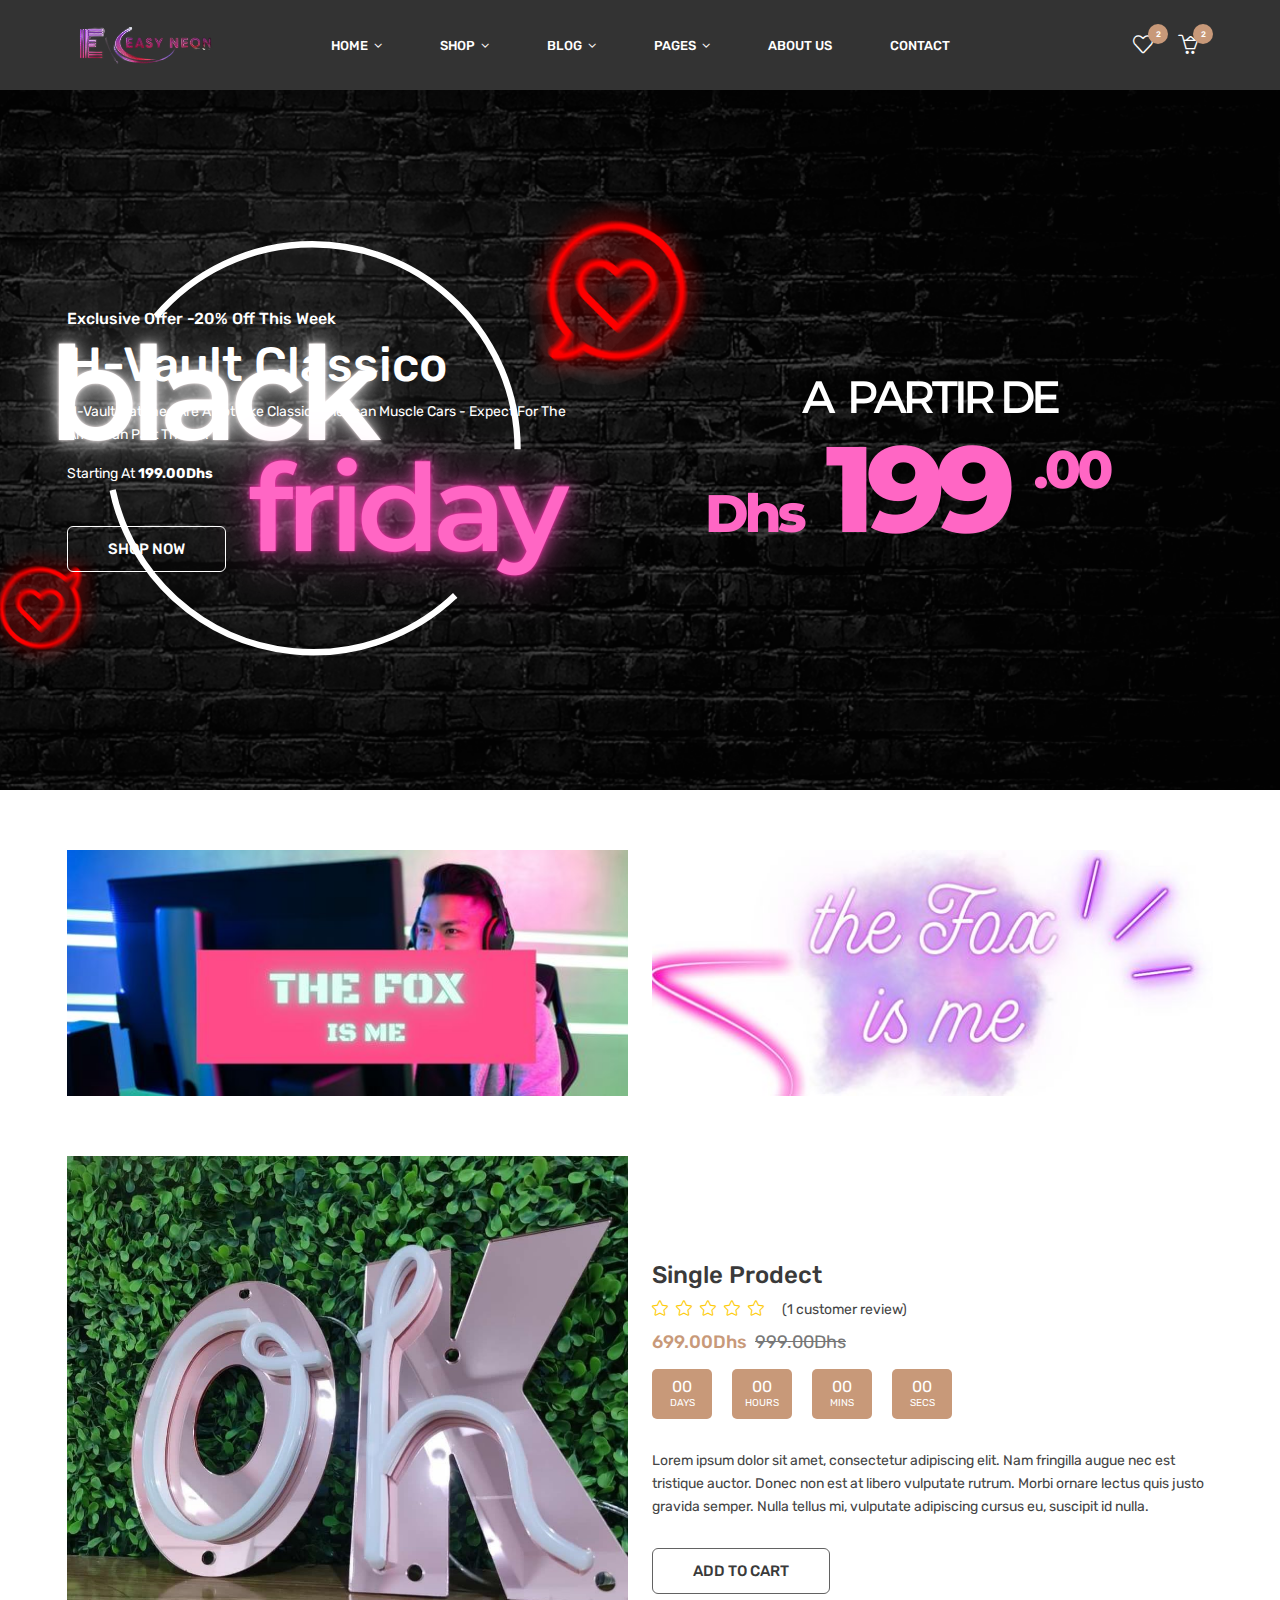
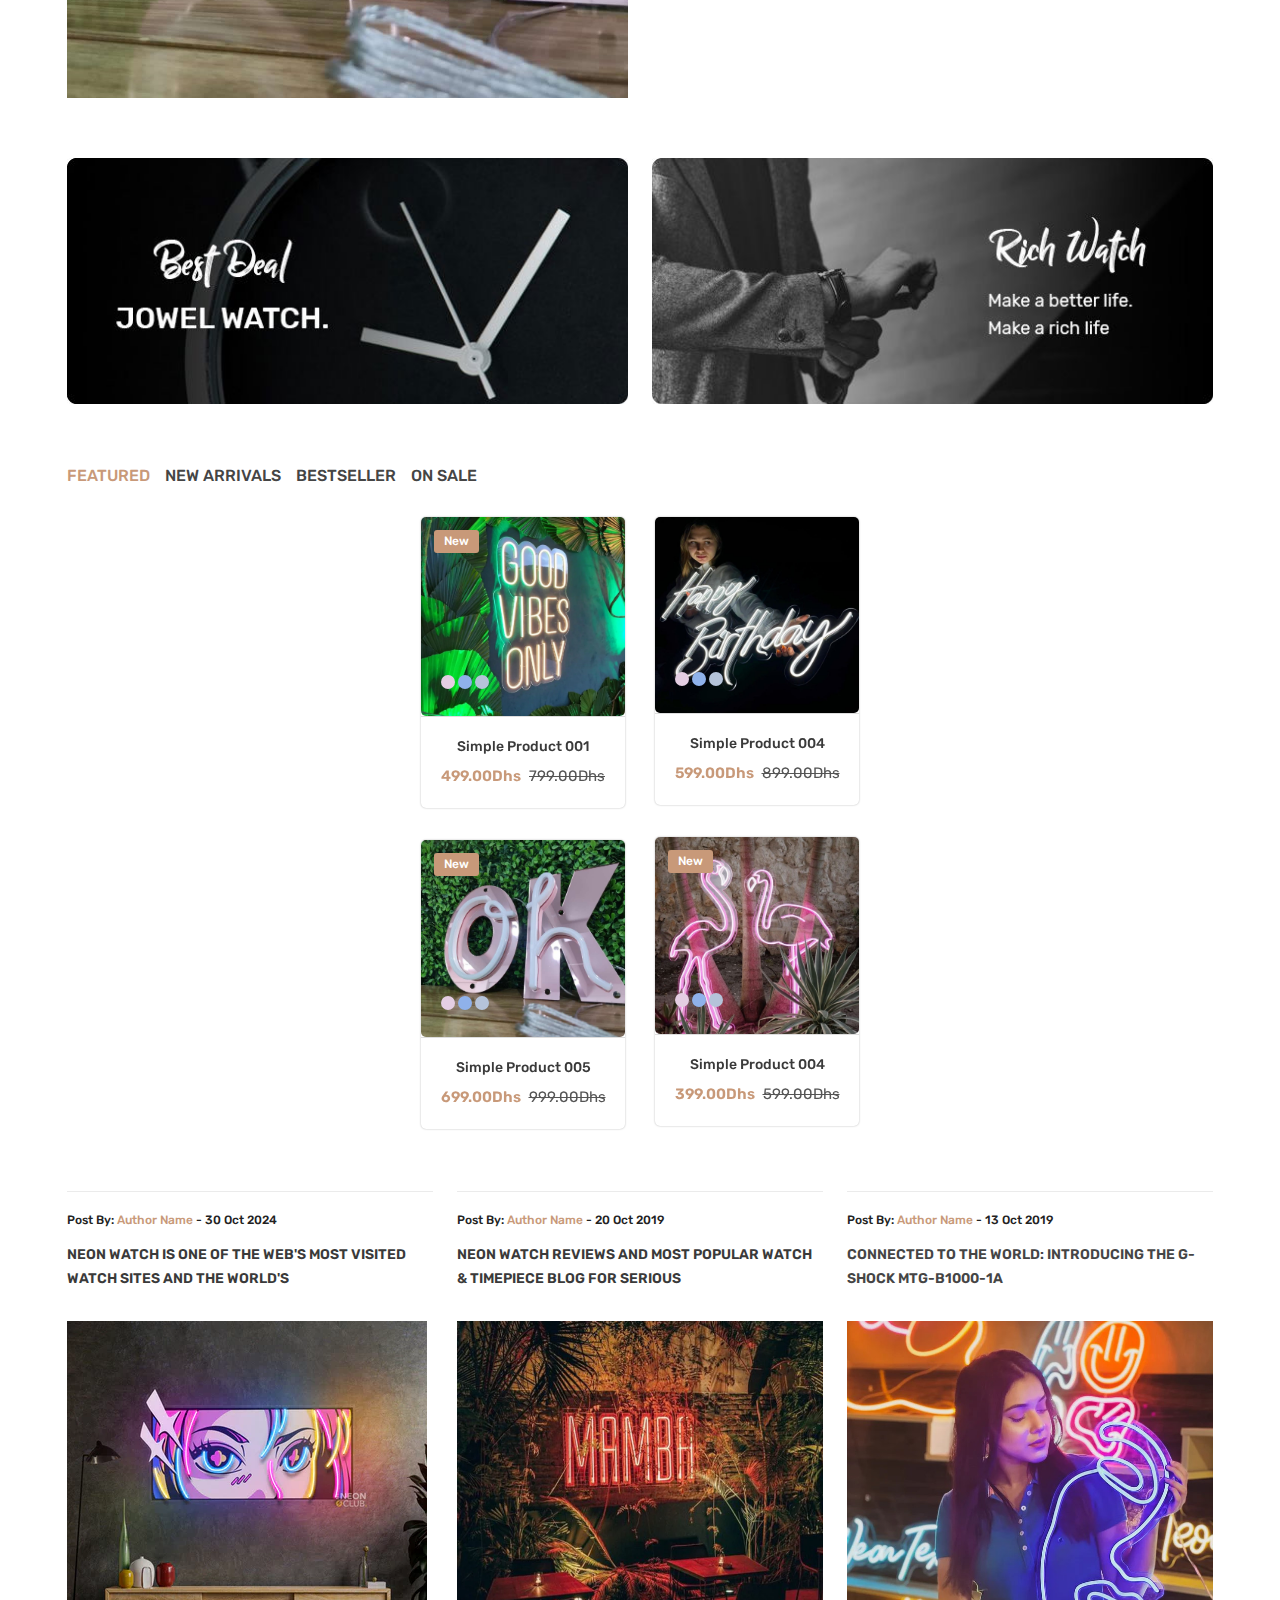
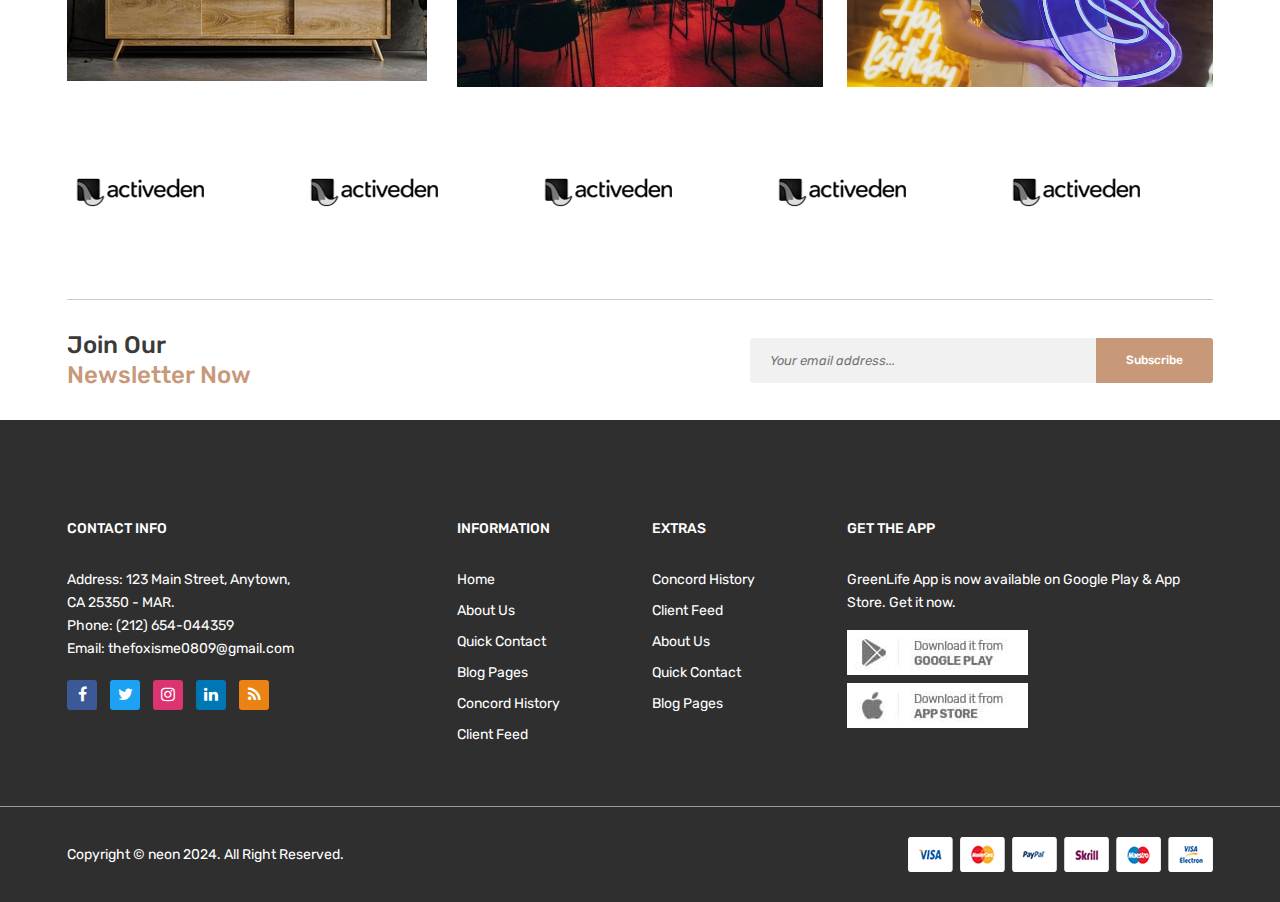
<file: index-2.html>
<!doctype html>
<html class="no-js" lang="en">


<!-- Mirrored from htmldemo.net/neon /neon /index-2.html by HTTrack Website Copier/3.x [XR&CO'2014], Fri, 19 Jul 2024 11:17:33 GMT -->
<head>
    <meta charset="utf-8">
    <meta http-equiv="x-ua-compatible" content="ie=edge">
    <title>neon  - the fox is me</title>
    <meta name="robots" content="noindex, follow" />
    <meta name="description" content="">
    <meta name="viewport" content="width=device-width, initial-scale=1, shrink-to-fit=no">
    <!-- Favicon -->
    <link rel="shortcut icon" type="image/x-icon" href="assets/images/favicon.ico">

    <!-- CSS
	============================================ -->

    <!-- Bootstrap CSS -->
    <link rel="stylesheet" href="assets/css/vendor/bootstrap.min.css">
    <!-- Icon Font CSS -->
    <link rel="stylesheet" href="assets/css/vendor/font-awesome.min.css">
    <link rel="stylesheet" href="assets/css/vendor/simple-line-icons.css">

    <!-- Plugins CSS -->
    <link rel="stylesheet" href="assets/css/plugins/animation.css">
    <link rel="stylesheet" href="assets/css/plugins/slick.css">
    <link rel="stylesheet" href="assets/css/plugins/animation.css">
    <link rel="stylesheet" href="assets/css/plugins/nice-select.css">
    <link rel="stylesheet" href="assets/css/plugins/fancy-box.css">
    <link rel="stylesheet" href="assets/css/plugins/jqueryui.min.css">

    <!-- Vendor & Plugins CSS (Please remove the comment from below vendor.min.css & plugins.min.css for better website load performance and remove css files from avobe) -->
    <!--
    <script src="assets/js/vendor/vendor.min.js"></script>
    <script src="assets/js/plugins/plugins.min.js"></script>
    -->

    <!-- Main Style CSS (Please use minify version for better website load performance) -->
    <link rel="stylesheet" href="assets/css/style.css">
    <!--<link rel="stylesheet" href="assets/css/style.min.css">-->

</head>

<body>

    <div class="main-wrapper">

        <header class="header">

            <!-- haeader bottom Start -->
            <div class="haeader-bottom-area bg-gren header-sticky">
                <div class="container">
                    <div class="row align-items-center">
                       
                        <div class="col-lg-2 col-5 col-md-6 ">
                            <div class="logo"><a href="index.html"><img src="assets/images/logo/logo.png" alt=""></a></div>
                        </div>
                        
                        <div class="col-lg-8 d-none d-lg-block">
                            <div class="main-menu-area menu-two_home white_text">
                                <!--  Start Mainmenu Nav-->
                                <nav class="main-navigation text-center">
                                    <ul>
                                        <li class="active"><a href="index.html">Home <i class="fa fa-angle-down"></i></a>
                                            <ul class="sub-menu">
                                                <li><a href="index.html">Home Page 1</a></li>
                                                <li><a href="index-2.html">Home Page 2</a></li>
                                            </ul>
                                        </li>

                                        <li><a href="#">Shop <i class="fa fa-angle-down"></i></a>
                                            <ul class="mega-menu">
                                                <li><a href="#">Shop Layouts</a>
                                                    <ul>
                                                        <li><a href="shop.html">Shop Left Sidebar</a></li>
                                                        <li><a href="shop-right-sidebar.html">Shop Right Sidebar</a></li>
                                                        <li><a href="shop-list-left.html">Shop List Left Sidebar</a></li>
                                                        <li><a href="shop-list-right.html">Shop List Right Sidebar</a></li>
                                                        <li><a href="shop-fullwidth.html">Shop Full Width</a></li>
                                                    </ul>
                                                </li>
                                                <li><a href="blog.html">Product Details</a>
                                                    <ul>
                                                        <li><a href="product-details.html">Single Product Details</a></li>
                                                        <li><a href="variable-product-details.html">Variable Product Details</a></li>
                                                        <li><a href="affiliate-product-details.html">affiliatel Product Details</a></li>
                                                        <li><a href="gallery-product-details.html">Gallery Product Details</a></li>
                                                    </ul>
                                                </li>
                                                <li><a href="#">Shop Pages</a>
                                                    <ul>
                                                        <li><a href="error404.html">Error 404</a></li>
                                                        <li><a href="compare.html">Compare Page</a></li>
                                                        <li><a href="cart.html">Cart Page</a></li>
                                                        <li><a href="checkout.html">Checkout Page</a></li>
                                                        <li><a href="wishlist.html">Wish List Page</a></li>
                                                    </ul>
                                                </li>
                                            </ul>

                                        </li>
                                        <li><a href="blog.html">Blog <i class="fa fa-angle-down"></i></a>

                                            <ul class="sub-menu">
                                                <li><a href="blog.html">Blog Left Sidebar</a></li>
                                                <li><a href="blog-right-sidebar.html">Blog Right Sidebar</a></li>
                                                <li><a href="blog-grid.html">Blog Grid Page</a></li>
                                                <li><a href="blog-largeimage.html">Blog Large Image</a></li>
                                                <li><a href="blog-details.html">Blog Details Page</a></li>
                                            </ul>
                                        </li>

                                        <li><a href="#">Pages <i class="fa fa-angle-down"></i></a>
                                            <ul class="sub-menu">
                                                <li><a href="frequently-questions.html">FAQ</a></li>
                                                <li><a href="my-account.html">My Account</a></li>
                                                <li><a href="login-register.html">login &amp; register</a></li>
                                            </ul>
                                        </li>
                                        <li><a href="about-us.html">About Us</a></li>
                                        <li><a href="contact-us.html">Contact</a></li>
                                    </ul>
                                </nav>

                            </div>
                        </div>

                        <div class="col-lg-2 col-md-6 col-7">
                            <div class="right-blok-box text-white d-flex">

                                <div class="user-wrap">
                                    <a href="wishlist.html"><span class="cart-total">2</span> <i class="icon-heart"></i></a>
                                </div>

                                <div class="shopping-cart-wrap">
                                    <a href="#"><i class="icon-basket-loaded"></i><span class="cart-total">2</span></a>
                                    <ul class="mini-cart">
                                        <li class="cart-item">
                                            <div class="cart-image">
                                                <a href="product-details.html"><img alt="" src="assets/images/product/product-02.png"></a>
                                            </div>
                                            <div class="cart-title">
                                                <a href="product-details.html">
                                                    <h4>Product Name 01</h4>
                                                </a>
                                                <div class="quanti-price-wrap">
                                                    <span class="quantity">1 ×</span>
                                                    <div class="price-box"><span class="new-price">$130.00</span></div>
                                                </div>
                                                <a class="remove_from_cart" href="#"><i class="fa fa-times"></i></a>
                                            </div>
                                        </li>
                                        <li class="cart-item">
                                            <div class="cart-image">
                                                <a href="product-details.html"><img alt="" src="assets/images/product/product-03.png"></a>
                                            </div>
                                            <div class="cart-title">
                                                <a href="product-details.html">
                                                    <h4>Product Name 03</h4>
                                                </a>
                                                <div class="quanti-price-wrap">
                                                    <span class="quantity">1 ×</span>
                                                    <div class="price-box"><span class="new-price">$130.00</span></div>
                                                </div>
                                                <a class="remove_from_cart" href="#"><i class="icon-trash icons"></i></a>
                                            </div>
                                        </li>
                                        <li class="subtotal-box">
                                            <div class="subtotal-title">
                                                <h3>Sub-Total :</h3><span>$ 260.99</span>
                                            </div>
                                        </li>
                                        <li class="mini-cart-btns">
                                            <div class="cart-btns">
                                                <a href="cart.html">View cart</a>
                                                <a href="checkout.html">Checkout</a>
                                            </div>
                                        </li>
                                    </ul>
                                </div>

                                <div class="mobile-menu-btn d-block d-lg-none">
                                    <div class="off-canvas-btn">
                                        <a href="#"><img src="assets/images/icon/bg-menu.png" alt=""></a>
                                    </div>
                                </div>

                            </div>
                        </div>
                        
                    </div>
                </div>
            </div>
            <!-- haeader bottom End -->
            
            <!-- off-canvas menu start -->
            <aside class="off-canvas-wrapper">
                <div class="off-canvas-overlay"></div>
                <div class="off-canvas-inner-content">
                    <div class="btn-close-off-canvas">
                        <i class="fa fa-times"></i>
                    </div>

                    <div class="off-canvas-inner">

                        <div class="search-box-offcanvas">
                            <form>
                                <input type="text" placeholder="Search product...">
                                <button class="search-btn"><i class="icon-magnifier"></i></button>
                            </form>
                        </div>

                        <!-- mobile menu start -->
                        <div class="mobile-navigation">

                            <!-- mobile menu navigation start -->
                            <nav>
                                <ul class="mobile-menu">
                                    <li class="menu-item-has-children"><a href="#">Home</a>
                                        <ul class="dropdown">
                                            <li><a href="index.html">Home Page 1</a></li>
                                            <li><a href="index-2.html">Home Page 2</a></li>
                                        </ul>
                                    </li>
                                    <li class="menu-item-has-children"><a href="#">Shop</a>
                                        <ul class="megamenu dropdown">
                                            <li class="mega-title has-children"><a href="#">Shop Layouts</a>
                                                <ul class="dropdown">
                                                    <li><a href="shop.html">Shop Left Sidebar</a></li>
                                                    <li><a href="shop-right-sidebar.html">Shop Right Sidebar</a></li>
                                                    <li><a href="shop-list-left.html">Shop List Left Sidebar</a></li>
                                                    <li><a href="shop-list-right.html">Shop List Right Sidebar</a></li>
                                                    <li><a href="shop-fullwidth.html">Shop Full Width</a></li>
                                                </ul>
                                            </li>
                                            <li class="mega-title has-children"><a href="#">Product Details</a>
                                                <ul class="dropdown">
                                                    <li><a href="product-details.html">Single Product Details</a></li>
                                                    <li><a href="variable-product-details.html">Variable Product Details</a></li>
                                                    <li><a href="affiliate-product-details.html">affiliatel Product Details</a></li>
                                                    <li><a href="gallery-product-details.html">Gallery Product Details</a></li>
                                                </ul>
                                            </li>
                                            <li class="mega-title has-children"><a href="#">Shop Pages</a>
                                                <ul class="dropdown">
                                                    <li><a href="error404.html">Error 404</a></li>
                                                    <li><a href="compare.html">Compare Page</a></li>
                                                    <li><a href="cart.html">Cart Page</a></li>
                                                    <li><a href="checkout.html">Checkout Page</a></li>
                                                    <li><a href="wishlist.html">Wish List Page</a></li>
                                                </ul>
                                            </li>
                                        </ul>
                                    </li>
                                    <li class="menu-item-has-children "><a href="#">Blog</a>
                                        <ul class="dropdown">
                                            <li><a href="blog.html">Blog Left Sidebar</a></li>
                                            <li><a href="blog-right-sidebar.html">Blog Right Sidebar</a></li>
                                            <li><a href="blog-grid.html">Blog Grid Page</a></li>
                                            <li><a href="blog-largeimage.html">Blog Large Image</a></li>
                                            <li><a href="blog-details.html">Blog Details Page</a></li>
                                        </ul>
                                    </li>
                                    <li class="menu-item-has-children "><a href="#">Pages</a>
                                        <ul class="dropdown">
                                            <li><a href="frequently-questions.html">FAQ</a></li>
                                            <li><a href="my-account.html">My Account</a></li>
                                            <li><a href="login-register.html">login &amp; register</a></li>
                                        </ul>
                                    </li>
                                    <li><a href="about-us.html">About Us</a></li>
                                    <li><a href="contact-us.html">Contact</a></li>
                                </ul>
                            </nav>
                            <!-- mobile menu navigation end -->
                        </div>
                        <!-- mobile menu end -->


                        <div class="header-top-settings offcanvas-curreny-lang-support">
                            <h5>My Account</h5>
                            <ul class="nav align-items-center">
                                <li class="language">English <i class="fa fa-angle-down"></i>
                                    <ul class="dropdown-list">
                                        <li><a href="#">English</a></li>
                                        <li><a href="#">French</a></li>
                                    </ul>
                                </li>
                                <li class="curreny-wrap">Currency <i class="fa fa-angle-down"></i>
                                    <ul class="dropdown-list curreny-list">
                                        <li><a href="#">$ USD</a></li>
                                        <li><a href="#"> € EURO</a></li>
                                    </ul>
                                </li>
                            </ul>
                        </div>

                        <!-- offcanvas widget area start -->
                        <div class="offcanvas-widget-area">
                            <div class="top-info-wrap text-left text-black">
                                <h5>My Account</h5>
                                <ul class="offcanvas-account-container">
                                    <li><a href="my-account.html">My account</a></li>
                                    <li><a href="cart.html">Cart</a></li>
                                    <li><a href="wishlist.html">Wishlist</a></li>
                                    <li><a href="checkout.html">Checkout</a></li>
                                </ul>
                            </div>

                        </div>
                        <!-- offcanvas widget area end -->
                    </div>
                </div>
            </aside>
            <!-- off-canvas menu end -->
            
        </header>
        
        <!-- Hero Section Start -->
        <div class="hero-slider hero-slider-one">

            <!-- Single Slide Start -->
            <div class="single-slide" style="background-image: url(assets/images/slider/slide-bg-3.png)">
                <!-- Hero Content One Start -->
                <div class="hero-content-one container">
                    <div class="row">
                        <div class="col-lg-12 col-md-12">
                            <div class="slider-content-text text-left">
                                <h5>Exclusive Offer -20% Off This Week</h5>
                                <h1>H-Vault Classico</h1>
                                <p>H-Vault Watches Are A Lot Like Classic American Muscle Cars - Expect For The American Part That Is. </p>
                                <p>Starting At <strong>199.00Dhs</strong></p>
                                <div class="slide-btn-group">
                                    <a href="shop.html" class="btn btn-bordered btn-style-1">Shop Now</a>
                                </div>
                            </div>
                        </div>
                    </div>
                </div>
                <!-- Hero Content One End -->
            </div>
            <!-- Single Slide End -->
            <!-- Single Slide Start -->
            <div class="single-slide" style="background-image: url(assets/images/slider/slide-bg-4.png)">
                <!-- Hero Content One Start -->
                <div class="hero-content-one container">
                    <div class="row">
                        <div class="col-lg-12 col-md-12">
                            <div class="slider-content-text text-left">
                                <h5>Exclusive Offer -20% Off This Week</h5>
                                <h1>H-Vault Classico</h1>
                                <p>H-Vault Watches Are A Lot Like Classic American Muscle Cars - Expect For The American Part That Is. </p>
                                <p>Starting At <strong>199.00Dhs</strong></p>
                                <div class="slide-btn-group">
                                    <a href="shop.html" class="btn btn-bordered btn-style-1">Shop Now</a>
                                </div>
                            </div>
                        </div>
                    </div>
                </div>
                <!-- Hero Content One End -->
            </div>
            <!-- Single Slide End -->

        </div>
        <!-- Hero Section End -->
        <!-- Banner Area Start -->
        <div class="banner-area section-pt section-pb-30">
            <div class="container">
                <div class="row">
                    <div class="col-lg-6 col-md-6">
                        <div class="single-banner mb-30">
                            <a href="#"><img src="assets/images/banner/banner-03.jpg" alt=""></a>
                        </div>
                    </div>
                    <div class="col-lg-6  col-md-6">
                        <div class="single-banner mb-30">
                            <a href="#"><img src="assets/images/banner/banner-05.jpg" alt=""></a>
                        </div>
                    </div>
                </div>
            </div>
        </div>
        <!-- Banner Area End -->
        
        <!-- Offer Area Start -->
		<div class="offer-area">
		    <div class="container">
                <div class="deal-offer-wrap">
                    <div class="row align-items-center">
                        <div class="col-lg-6">
                            <div class="offer-img">
                                <img src="assets/images/product/WhatsApp Image 2024-07-19 à 14.56.49_337a2512.jpg" alt="offer">
                            </div>
                        </div>
                        <div class="col-lg-6">
                            <div class="offer-owl">
                                <div class="single-offer">

                                    <div class="offer-details">
                                        <div class="product-details-view-content">
                                            <div class="product-info">
                                                <h3>Single Prodect</h3>
                                                <div class="product-rating d-flex">
                                                    <ul class="d-flex">
                                                        <li><a href="#"><i class="icon-star"></i></a></li>
                                                        <li><a href="#"><i class="icon-star"></i></a></li>
                                                        <li><a href="#"><i class="icon-star"></i></a></li>
                                                        <li><a href="#"><i class="icon-star"></i></a></li>
                                                        <li><a href="#"><i class="icon-star"></i></a></li>
                                                    </ul>
                                                    <a href="#reviews">(<span class="count">1</span> customer review)</a>
                                                </div>
                                                <div class="price-box">
                                                    <span class="new-price">699.00Dhs</span>
                                                    <span class="old-price">999.00Dhs</span>
                                                </div>

                                                <div class="timer">
                                                    <!-- countdown start -->
                                                    <div class="countdown-deals" data-countdown="2020/03/01"></div>
                                                    <!-- countdown end -->
                                                </div>

                                                <p class="mt-30">Lorem ipsum dolor sit amet, consectetur adipiscing elit. Nam fringilla augue nec est tristique auctor. Donec non est at libero vulputate rutrum. Morbi ornare lectus quis justo gravida semper. Nulla tellus mi, vulputate adipiscing cursus eu, suscipit id nulla.</p>

                                            </div>
                                        </div>
                                        <div class="price-cart mt-30">
                                            <a href="product-details.html" class="add-to-btn btn">add to cart</a>
                                        </div>
                                    </div>
                                </div>
                            </div>
                        </div> 
                    </div> 
                </div>
            </div>
		</div>
		<!-- Offer Area End -->
        
        
        <!-- Banner Area Start -->
        <div class="banner-area section-pt section-pb-30">
            <div class="container">
                <div class="row">
                    <div class="col-lg-6 col-md-6">
                        <div class="single-banner mb-30">
                            <a href="#"><img src="assets/images/banner/banner-01.jpg" alt=""></a>
                        </div>
                    </div>
                    <div class="col-lg-6  col-md-6">
                        <div class="single-banner mb-30">
                            <a href="#"><img src="assets/images/banner/banner-02.jpg" alt=""></a>
                        </div>
                    </div>
                </div>
            </div>
        </div>
        <!-- Banner Area End -->
        
        
        <!-- Product Area Start -->
        <div class="product-area section-pb">
            <div class="container">
               
                <div class="row">
                    <div class="col-12 text-center">
                        <ul class="nav product-tab-menu" role="tablist">
                            <li class="product-tab-item nav-item active">
                                <a class="product-tab__link active" id="nav-featured-tab" data-bs-toggle="tab" href="#nav-featured" role="tab" aria-selected="true">Featured</a>
                            </li>
                            <li class="product-tab__item nav-item">
                                <a class="product-tab__link" id="nav-new-tab" data-bs-toggle="tab" href="#nav-new" role="tab" aria-selected="false">New Arrivals</a>
                            </li>
                            <li class="product-tab__item nav-item">
                                <a class="product-tab__link" id="nav-bestseller-tab" data-bs-toggle="tab" href="#nav-bestseller" role="tab" aria-selected="false">Bestseller</a>
                            </li>
                            <li class="product-tab__item nav-item">
                                <a class="product-tab__link" id="nav-onsale-tab" data-bs-toggle="tab" href="#nav-onsale" role="tab" aria-selected="false">On Sale</a>
                            </li>
                        </ul>
                    </div>
                </div>
                
                
                <div class="tab-content product-tab__content" id="product-tabContent">
                    <div class="tab-pane fade show active" id="nav-featured" role="tabpanel">
                        <div class="product-carousel-group">
                           
                            <div class="row product-active-row-4">
                                <div class="col-lg-12">
                                    <!-- single-product-area start -->
                                    <div class="single-product-area mt-30">
                                        <div class="product-thumb">
                                            <a href="product-details.html">
                                                <img class="primary-image" src="assets/images/product/WhatsApp Image 2024-07-19 à 14.56.48_6c94d8d9.jpg" alt="">
                                            </a>
                                            <div class="label-product label_new">New</div>
                                            <div class="action-links">
                                                <a href="cart.html" class="cart-btn" title="Add to Cart"><i class="icon-basket-loaded"></i></a>
                                                <a href="wishlist.html" class="wishlist-btn" title="Add to Wish List"><i class="icon-heart"></i></a>
                                                <a href="#" class="quick-view" title="Quick View" data-bs-toggle="modal" data-bs-target="#exampleModalCenter"><i class="icon-magnifier icons"></i></a>
                                            </div>
                                            <ul class="watch-color">
                                                <li class="twilight"><span></span></li>
                                                <li  class="portage"><span></span></li>
                                                <li class="pigeon"><span></span></li>
                                            </ul>
                                        </div>
                                        <div class="product-caption">
                                            <h4 class="product-name"><a href="product-details.html">Simple Product 001</a></h4>
                                            <div class="price-box">
                                                <span class="new-price">499.00Dhs</span>
                                                <span class="old-price">799.00Dhs</span>
                                            </div>
                                        </div>
                                    </div>
                                    <!-- single-product-area end -->
                                </div>
                                <div class="col-lg-12">
                                    <!-- single-product-area start -->
                                    <div class="single-product-area mt-30">
                                        <div class="product-thumb">
                                            <a href="product-details.html">
                                                <img class="primary-image" src="assets/images/product/WhatsApp Image 2024-07-19 à 14.56.49_337a2512.jpg" alt="">
                                            </a>
                                            <div class="label-product label_new">New</div>
                                            <div class="action-links">
                                                <a href="cart.html" class="cart-btn" title="Add to Cart"><i class="icon-basket-loaded"></i></a>
                                                <a href="wishlist.html" class="wishlist-btn" title="Add to Wish List"><i class="icon-heart"></i></a>
                                                <a href="#" class="quick-view" title="Quick View" data-bs-toggle="modal" data-bs-target="#exampleModalCenter"><i class="icon-magnifier icons"></i></a>
                                            </div>
                                            <ul class="watch-color">
                                                <li class="twilight"><span></span></li>
                                                <li  class="portage"><span></span></li>
                                                <li class="pigeon"><span></span></li>
                                            </ul>
                                        </div>
                                        <div class="product-caption">
                                            <h4 class="product-name"><a href="product-details.html">Simple Product 005</a></h4>
                                            <div class="price-box">
                                                <span class="new-price">699.00Dhs</span>
                                                <span class="old-price">999.00Dhs</span>
                                            </div>
                                        </div>
                                    </div>
                                    <!-- single-product-area end -->
                                </div>
                                <div class="col-lg-12">
                                    <!-- single-product-area start -->
                                    <div class="single-product-area mt-30">
                                        <div class="product-thumb">
                                            <a href="product-details.html">
                                                <img class="primary-image" src="assets/images/product/WhatsApp Image 2024-07-19 à 14.56.49_03c1dcbe.jpg" alt="">
                                            </a>
                                            <div class="action-links">
                                                <a href="cart.html" class="cart-btn" title="Add to Cart"><i class="icon-basket-loaded"></i></a>
                                                <a href="wishlist.html" class="wishlist-btn" title="Add to Wish List"><i class="icon-heart"></i></a>
                                                <a href="#" class="quick-view" title="Quick View" data-bs-toggle="modal" data-bs-target="#exampleModalCenter"><i class="icon-magnifier icons"></i></a>
                                            </div>
                                            <ul class="watch-color">
                                                <li class="twilight"><span></span></li>
                                                <li  class="portage"><span></span></li>
                                                <li class="pigeon"><span></span></li>
                                            </ul>
                                        </div>
                                        <div class="product-caption">
                                            <h4 class="product-name"><a href="product-details.html">Simple Product 004</a></h4>
                                            <div class="price-box">
                                                <span class="new-price">599.00Dhs</span>
                                                <span class="old-price">899.00Dhs</span>
                                            </div>
                                        </div>
                                    </div>
                                    <!-- single-product-area end -->
                                </div>
                                <div class="col-lg-12">
                                    <!-- single-product-area start -->
                                    <div class="single-product-area mt-30">
                                        <div class="product-thumb">
                                            <a href="product-details.html">
                                                <img class="primary-image" src="assets/images/product/WhatsApp Image 2024-07-19 à 14.56.50_e90edb9e.jpg" alt="">
                                            </a>
                                            <div class="label-product label_new">New</div>
                                            <div class="action-links">
                                                <a href="cart.html" class="cart-btn" title="Add to Cart"><i class="icon-basket-loaded"></i></a>
                                                <a href="wishlist.html" class="wishlist-btn" title="Add to Wish List"><i class="icon-heart"></i></a>
                                                <a href="#" class="quick-view" title="Quick View" data-bs-toggle="modal" data-bs-target="#exampleModalCenter"><i class="icon-magnifier icons"></i></a>
                                            </div>
                                            <ul class="watch-color">
                                                <li class="twilight"><span></span></li>
                                                <li  class="portage"><span></span></li>
                                                <li class="pigeon"><span></span></li>
                                            </ul>
                                        </div>
                                        <div class="product-caption">
                                            <h4 class="product-name"><a href="product-details.html">Simple Product 004</a></h4>
                                            <div class="price-box">
                                                <span class="new-price">399.00Dhs</span>
                                                <span class="old-price">599.00Dhs</span>
                                            </div>
                                        </div>
                                    </div>
                                    <!-- single-product-area end -->
                                </div>
                            </div>
                            
                        </div>
                    </div>
                    
                    <div class="tab-pane fade" id="nav-new" role="tabpanel">
                        <div class="product-carousel-group">
                           
                            <div class="row product-active-row-4">
                                <div class="col-lg-12">
                                    <!-- single-product-area start -->
                                    <div class="single-product-area mt-30">
                                        <div class="product-thumb">
                                            <a href="product-details.html">
                                                <img class="primary-image" src="assets/images/product/product-10.png" alt="">
                                            </a>
                                            <div class="label-product label_new">New</div>
                                            <div class="action-links">
                                                <a href="cart.html" class="cart-btn" title="Add to Cart"><i class="icon-basket-loaded"></i></a>
                                                <a href="wishlist.html" class="wishlist-btn" title="Add to Wish List"><i class="icon-heart"></i></a>
                                                <a href="#" class="quick-view" title="Quick View" data-bs-toggle="modal" data-bs-target="#exampleModalCenter"><i class="icon-magnifier icons"></i></a>
                                            </div>
                                            <ul class="watch-color">
                                                <li class="twilight"><span></span></li>
                                                <li  class="portage"><span></span></li>
                                                <li class="pigeon"><span></span></li>
                                            </ul>
                                        </div>
                                        <div class="product-caption">
                                            <h4 class="product-name"><a href="product-details.html">Simple Product 001</a></h4>
                                            <div class="price-box">
                                                <span class="new-price">499.00Dhs</span>
                                                <span class="old-price">799.00Dhs</span>
                                            </div>
                                        </div>
                                    </div>
                                    <!-- single-product-area end -->
                                </div>
                                <div class="col-lg-12">
                                    <!-- single-product-area start -->
                                    <div class="single-product-area mt-30">
                                        <div class="product-thumb">
                                            <a href="product-details.html">
                                                <img class="primary-image" src="assets/images/product/product-14.png" alt="">
                                            </a>
                                            <div class="label-product label_new">New</div>
                                            <div class="action-links">
                                                <a href="cart.html" class="cart-btn" title="Add to Cart"><i class="icon-basket-loaded"></i></a>
                                                <a href="wishlist.html" class="wishlist-btn" title="Add to Wish List"><i class="icon-heart"></i></a>
                                                <a href="#" class="quick-view" title="Quick View" data-bs-toggle="modal" data-bs-target="#exampleModalCenter"><i class="icon-magnifier icons"></i></a>
                                            </div>
                                            <ul class="watch-color">
                                                <li class="twilight"><span></span></li>
                                                <li  class="portage"><span></span></li>
                                                <li class="pigeon"><span></span></li>
                                            </ul>
                                        </div>
                                        <div class="product-caption">
                                            <h4 class="product-name"><a href="product-details.html">Simple Product 005</a></h4>
                                            <div class="price-box">
                                                <span class="new-price">699.00Dhs</span>
                                                <span class="old-price">999.00Dhs</span>
                                            </div>
                                        </div>
                                    </div>
                                    <!-- single-product-area end -->
                                </div>
                                <div class="col-lg-12">
                                    <!-- single-product-area start -->
                                    <div class="single-product-area mt-30">
                                        <div class="product-thumb">
                                            <a href="product-details.html">
                                                <img class="primary-image" src="assets/images/product/product-15.png" alt="">
                                            </a>
                                            <div class="action-links">
                                                <a href="cart.html" class="cart-btn" title="Add to Cart"><i class="icon-basket-loaded"></i></a>
                                                <a href="wishlist.html" class="wishlist-btn" title="Add to Wish List"><i class="icon-heart"></i></a>
                                                <a href="#" class="quick-view" title="Quick View" data-bs-toggle="modal" data-bs-target="#exampleModalCenter"><i class="icon-magnifier icons"></i></a>
                                            </div>
                                            <ul class="watch-color">
                                                <li class="twilight"><span></span></li>
                                                <li  class="portage"><span></span></li>
                                                <li class="pigeon"><span></span></li>
                                            </ul>
                                        </div>
                                        <div class="product-caption">
                                            <h4 class="product-name"><a href="product-details.html">Simple Product 004</a></h4>
                                            <div class="price-box">
                                                <span class="new-price">599.00Dhs</span>
                                                <span class="old-price">899.00Dhs</span>
                                            </div>
                                        </div>
                                    </div>
                                    <!-- single-product-area end -->
                                </div>
                            </div>
                            
                        </div>
                    </div>
                    <div class="tab-pane fade" id="nav-bestseller" role="tabpanel">
                        <div class="product-carousel-group">
                           
                            <div class="row product-active-row-4">
                                <div class="col-lg-12">
                                    <!-- single-product-area start -->
                                    <div class="single-product-area mt-30">
                                        <div class="product-thumb">
                                            <a href="product-details.html">
                                                <img class="primary-image" src="assets/images/product/product-11.png" alt="">
                                            </a>
                                            <div class="label-product label_new">New</div>
                                            <div class="action-links">
                                                <a href="cart.html" class="cart-btn" title="Add to Cart"><i class="icon-basket-loaded"></i></a>
                                                <a href="wishlist.html" class="wishlist-btn" title="Add to Wish List"><i class="icon-heart"></i></a>
                                                <a href="#" class="quick-view" title="Quick View" data-bs-toggle="modal" data-bs-target="#exampleModalCenter"><i class="icon-magnifier icons"></i></a>
                                            </div>
                                            <ul class="watch-color">
                                                <li class="twilight"><span></span></li>
                                                <li  class="portage"><span></span></li>
                                                <li class="pigeon"><span></span></li>
                                            </ul>
                                        </div>
                                        <div class="product-caption">
                                            <h4 class="product-name"><a href="product-details.html">Simple Product 001</a></h4>
                                            <div class="price-box">
                                                <span class="new-price">499.00Dhs</span>
                                                <span class="old-price">799.00Dhs</span>
                                            </div>
                                        </div>
                                    </div>
                                    <!-- single-product-area end -->
                                </div>
                                <div class="col-lg-12">
                                    <!-- single-product-area start -->
                                    <div class="single-product-area mt-30">
                                        <div class="product-thumb">
                                            <a href="product-details.html">
                                                <img class="primary-image" src="assets/images/product/product-12.png" alt="">
                                            </a>
                                            <div class="label-product label_new">New</div>
                                            <div class="action-links">
                                                <a href="cart.html" class="cart-btn" title="Add to Cart"><i class="icon-basket-loaded"></i></a>
                                                <a href="wishlist.html" class="wishlist-btn" title="Add to Wish List"><i class="icon-heart"></i></a>
                                                <a href="#" class="quick-view" title="Quick View" data-bs-toggle="modal" data-bs-target="#exampleModalCenter"><i class="icon-magnifier icons"></i></a>
                                            </div>
                                            <ul class="watch-color">
                                                <li class="twilight"><span></span></li>
                                                <li  class="portage"><span></span></li>
                                                <li class="pigeon"><span></span></li>
                                            </ul>
                                        </div>
                                        <div class="product-caption">
                                            <h4 class="product-name"><a href="product-details.html">Simple Product 005</a></h4>
                                            <div class="price-box">
                                                <span class="new-price">699.00Dhs</span>
                                                <span class="old-price">999.00Dhs</span>
                                            </div>
                                        </div>
                                    </div>
                                    <!-- single-product-area end -->
                                </div>
                                <div class="col-lg-12">
                                    <!-- single-product-area start -->
                                    <div class="single-product-area mt-30">
                                        <div class="product-thumb">
                                            <a href="product-details.html">
                                                <img class="primary-image" src="assets/images/product/product-13.png" alt="">
                                            </a>
                                            <div class="action-links">
                                                <a href="cart.html" class="cart-btn" title="Add to Cart"><i class="icon-basket-loaded"></i></a>
                                                <a href="wishlist.html" class="wishlist-btn" title="Add to Wish List"><i class="icon-heart"></i></a>
                                                <a href="#" class="quick-view" title="Quick View" data-bs-toggle="modal" data-bs-target="#exampleModalCenter"><i class="icon-magnifier icons"></i></a>
                                            </div>
                                            <ul class="watch-color">
                                                <li class="twilight"><span></span></li>
                                                <li  class="portage"><span></span></li>
                                                <li class="pigeon"><span></span></li>
                                            </ul>
                                        </div>
                                        <div class="product-caption">
                                            <h4 class="product-name"><a href="product-details.html">Simple Product 004</a></h4>
                                            <div class="price-box">
                                                <span class="new-price">599.00Dhs</span>
                                                <span class="old-price">899.00Dhs</span>
                                            </div>
                                        </div>
                                    </div>
                                    <!-- single-product-area end -->
                                </div>
                                <div class="col-lg-12">
                                    <!-- single-product-area start -->
                                    <div class="single-product-area mt-30">
                                        <div class="product-thumb">
                                            <a href="product-details.html">
                                                <img class="primary-image" src="assets/images/product/product-07.png" alt="">
                                            </a>
                                            <div class="label-product label_new">New</div>
                                            <div class="action-links">
                                                <a href="cart.html" class="cart-btn" title="Add to Cart"><i class="icon-basket-loaded"></i></a>
                                                <a href="wishlist.html" class="wishlist-btn" title="Add to Wish List"><i class="icon-heart"></i></a>
                                                <a href="#" class="quick-view" title="Quick View" data-bs-toggle="modal" data-bs-target="#exampleModalCenter"><i class="icon-magnifier icons"></i></a>
                                            </div>
                                            <ul class="watch-color">
                                                <li class="twilight"><span></span></li>
                                                <li  class="portage"><span></span></li>
                                                <li class="pigeon"><span></span></li>
                                            </ul>
                                        </div>
                                        <div class="product-caption">
                                            <h4 class="product-name"><a href="product-details.html">Simple Product 004</a></h4>
                                            <div class="price-box">
                                                <span class="new-price">699.00Dhs</span>
                                                <span class="old-price">999.00Dhs</span>
                                            </div>
                                        </div>
                                    </div>
                                    <!-- single-product-area end -->
                                </div>
                                <div class="col-lg-12">
                                    <!-- single-product-area start -->
                                    <div class="single-product-area mt-30">
                                        <div class="product-thumb">
                                            <a href="product-details.html">
                                                <img class="primary-image" src="assets/images/product/product-08.png" alt="">
                                            </a>
                                            <div class="label-product label_new">New</div>
                                            <div class="action-links">
                                                <a href="cart.html" class="cart-btn" title="Add to Cart"><i class="icon-basket-loaded"></i></a>
                                                <a href="wishlist.html" class="wishlist-btn" title="Add to Wish List"><i class="icon-heart"></i></a>
                                                <a href="#" class="quick-view" title="Quick View" data-bs-toggle="modal" data-bs-target="#exampleModalCenter"><i class="icon-magnifier icons"></i></a>
                                            </div>
                                            <ul class="watch-color">
                                                <li class="twilight"><span></span></li>
                                                <li  class="portage"><span></span></li>
                                                <li class="pigeon"><span></span></li>
                                            </ul>
                                        </div>
                                        <div class="product-caption">
                                            <h4 class="product-name"><a href="product-details.html">Simple Product 008</a></h4>
                                            <div class="price-box">
                                                <span class="new-price">$75.00</span>
                                                <span class="old-price">$79.00</span>
                                            </div>
                                        </div>
                                    </div>
                                    <!-- single-product-area end -->
                                </div>
                                <div class="col-lg-12">
                                    <!-- single-product-area start -->
                                    <div class="single-product-area mt-30">
                                        <div class="product-thumb">
                                            <a href="product-details.html">
                                                <img class="primary-image" src="assets/images/product/product-09.png" alt="">
                                            </a>
                                            <div class="action-links">
                                                <a href="cart.html" class="cart-btn" title="Add to Cart"><i class="icon-basket-loaded"></i></a>
                                                <a href="wishlist.html" class="wishlist-btn" title="Add to Wish List"><i class="icon-heart"></i></a>
                                                <a href="#" class="quick-view" title="Quick View" data-bs-toggle="modal" data-bs-target="#exampleModalCenter"><i class="icon-magnifier icons"></i></a>
                                            </div>
                                            <ul class="watch-color">
                                                <li class="twilight"><span></span></li>
                                                <li  class="portage"><span></span></li>
                                                <li class="pigeon"><span></span></li>
                                            </ul>
                                        </div>
                                        <div class="product-caption">
                                            <h4 class="product-name"><a href="product-details.html">Simple Product 009</a></h4>
                                            <div class="price-box">
                                                <span class="new-price">$75.00</span>
                                                <span class="old-price">$79.00</span>
                                            </div>
                                        </div>
                                    </div>
                                    <!-- single-product-area end -->
                                </div>
                                <div class="col-lg-12">
                                    <!-- single-product-area start -->
                                    <div class="single-product-area mt-30">
                                        <div class="product-thumb">
                                            <a href="product-details.html">
                                                <img class="primary-image" src="assets/images/product/product-10.png" alt="">
                                            </a>
                                            <div class="label-product label_new">New</div>
                                            <div class="action-links">
                                                <a href="cart.html" class="cart-btn" title="Add to Cart"><i class="icon-basket-loaded"></i></a>
                                                <a href="wishlist.html" class="wishlist-btn" title="Add to Wish List"><i class="icon-heart"></i></a>
                                                <a href="#" class="quick-view" title="Quick View" data-bs-toggle="modal" data-bs-target="#exampleModalCenter"><i class="icon-magnifier icons"></i></a>
                                            </div>
                                            <ul class="watch-color">
                                                <li class="twilight"><span></span></li>
                                                <li  class="portage"><span></span></li>
                                                <li class="pigeon"><span></span></li>
                                            </ul>
                                        </div>
                                        <div class="product-caption">
                                            <h4 class="product-name"><a href="product-details.html">Simple Product 010</a></h4>
                                            <div class="price-box">
                                                <span class="new-price">$65.00</span>
                                                <span class="old-price">$69.00</span>
                                            </div>
                                        </div>
                                    </div>
                                    <!-- single-product-area end -->
                                </div>
                                <div class="col-lg-12">
                                    <!-- single-product-area start -->
                                    <div class="single-product-area mt-30">
                                        <div class="product-thumb">
                                            <a href="product-details.html">
                                                <img class="primary-image" src="assets/images/product/product-11.png" alt="">
                                            </a>
                                            <div class="label-product label_new">New</div>
                                            <div class="action-links">
                                                <a href="cart.html" class="cart-btn" title="Add to Cart"><i class="icon-basket-loaded"></i></a>
                                                <a href="wishlist.html" class="wishlist-btn" title="Add to Wish List"><i class="icon-heart"></i></a>
                                                <a href="#" class="quick-view" title="Quick View" data-bs-toggle="modal" data-bs-target="#exampleModalCenter"><i class="icon-magnifier icons"></i></a>
                                            </div>
                                            <ul class="watch-color">
                                                <li class="twilight"><span></span></li>
                                                <li  class="portage"><span></span></li>
                                                <li class="pigeon"><span></span></li>
                                            </ul>
                                        </div>
                                        <div class="product-caption">
                                            <h4 class="product-name"><a href="product-details.html">Simple Product 011</a></h4>
                                            <div class="price-box">
                                                <span class="new-price">899.00Dhs</span>
                                                <span class="old-price">$69.00</span>
                                            </div>
                                        </div>
                                    </div>
                                    <!-- single-product-area end -->
                                </div>
                                <div class="col-lg-12">
                                    <!-- single-product-area start -->
                                    <div class="single-product-area mt-30">
                                        <div class="product-thumb">
                                            <a href="product-details.html">
                                                <img class="primary-image" src="assets/images/product/product-12.png" alt="">
                                            </a>
                                            <div class="label-product label_new">New</div>
                                            <div class="action-links">
                                                <a href="cart.html" class="cart-btn" title="Add to Cart"><i class="icon-basket-loaded"></i></a>
                                                <a href="wishlist.html" class="wishlist-btn" title="Add to Wish List"><i class="icon-heart"></i></a>
                                                <a href="#" class="quick-view" title="Quick View" data-bs-toggle="modal" data-bs-target="#exampleModalCenter"><i class="icon-magnifier icons"></i></a>
                                            </div>
                                            <ul class="watch-color">
                                                <li class="twilight"><span></span></li>
                                                <li  class="portage"><span></span></li>
                                                <li class="pigeon"><span></span></li>
                                            </ul>
                                        </div>
                                        <div class="product-caption">
                                            <h4 class="product-name"><a href="product-details.html">Simple Product 012</a></h4>
                                            <div class="price-box">
                                                <span class="new-price">899.00Dhs</span>
                                                <span class="old-price">$69.00</span>
                                            </div>
                                        </div>
                                    </div>
                                    <!-- single-product-area end -->
                                </div>
                                <div class="col-lg-12">
                                    <!-- single-product-area start -->
                                    <div class="single-product-area mt-30">
                                        <div class="product-thumb">
                                            <a href="product-details.html">
                                                <img class="primary-image" src="assets/images/product/product-13.png" alt="">
                                            </a>
                                            <div class="action-links">
                                                <a href="cart.html" class="cart-btn" title="Add to Cart"><i class="icon-basket-loaded"></i></a>
                                                <a href="wishlist.html" class="wishlist-btn" title="Add to Wish List"><i class="icon-heart"></i></a>
                                                <a href="#" class="quick-view" title="Quick View" data-bs-toggle="modal" data-bs-target="#exampleModalCenter"><i class="icon-magnifier icons"></i></a>
                                            </div>
                                            <ul class="watch-color">
                                                <li class="twilight"><span></span></li>
                                                <li  class="portage"><span></span></li>
                                                <li class="pigeon"><span></span></li>
                                            </ul>
                                        </div>
                                        <div class="product-caption">
                                            <h4 class="product-name"><a href="product-details.html">Simple Product 013</a></h4>
                                            <div class="price-box">
                                                <span class="new-price">899.00Dhs</span>
                                                <span class="old-price">$69.00</span>
                                            </div>
                                        </div>
                                    </div>
                                    <!-- single-product-area end -->
                                </div>
                                <div class="col-lg-12">
                                    <!-- single-product-area start -->
                                    <div class="single-product-area mt-30">
                                        <div class="product-thumb">
                                            <a href="product-details.html">
                                                <img class="primary-image" src="assets/images/product/product-14.png" alt="">
                                            </a>
                                            <div class="label-product label_new">New</div>
                                            <div class="action-links">
                                                <a href="cart.html" class="cart-btn" title="Add to Cart"><i class="icon-basket-loaded"></i></a>
                                                <a href="wishlist.html" class="wishlist-btn" title="Add to Wish List"><i class="icon-heart"></i></a>
                                                <a href="#" class="quick-view" title="Quick View" data-bs-toggle="modal" data-bs-target="#exampleModalCenter"><i class="icon-magnifier icons"></i></a>
                                            </div>
                                            <ul class="watch-color">
                                                <li class="twilight"><span></span></li>
                                                <li  class="portage"><span></span></li>
                                                <li class="pigeon"><span></span></li>
                                            </ul>
                                        </div>
                                        <div class="product-caption">
                                            <h4 class="product-name"><a href="product-details.html">Simple Product 013</a></h4>
                                            <div class="price-box">
                                                <span class="new-price">899.00Dhs</span>
                                                <span class="old-price">$69.00</span>
                                            </div>
                                        </div>
                                    </div>
                                    <!-- single-product-area end -->
                                </div>
                                <div class="col-lg-12">
                                    <!-- single-product-area start -->
                                    <div class="single-product-area mt-30">
                                        <div class="product-thumb">
                                            <a href="product-details.html">
                                                <img class="primary-image" src="assets/images/product/product-15.png" alt="">
                                            </a>
                                            <div class="label-product label_new">New</div>
                                            <div class="action-links">
                                                <a href="cart.html" class="cart-btn" title="Add to Cart"><i class="icon-basket-loaded"></i></a>
                                                <a href="wishlist.html" class="wishlist-btn" title="Add to Wish List"><i class="icon-heart"></i></a>
                                                <a href="#" class="quick-view" title="Quick View" data-bs-toggle="modal" data-bs-target="#exampleModalCenter"><i class="icon-magnifier icons"></i></a>
                                            </div>
                                            <ul class="watch-color">
                                                <li class="twilight"><span></span></li>
                                                <li  class="portage"><span></span></li>
                                                <li class="pigeon"><span></span></li>
                                            </ul>
                                        </div>
                                        <div class="product-caption">
                                            <h4 class="product-name"><a href="product-details.html">Simple Product 015</a></h4>
                                            <div class="price-box">
                                                <span class="new-price">699.00Dhs</span>
                                                <span class="old-price">999.00Dhs</span>
                                            </div>
                                        </div>
                                    </div>
                                    <!-- single-product-area end -->
                                </div>
                            </div>
                            
                        </div>
                    </div>
                    <div class="tab-pane fade" id="nav-onsale" role="tabpanel">
                        <div class="product-carousel-group">
                           
                            <div class="row product-active-row-4">
                                <div class="col-lg-12">
                                    <!-- single-product-area start -->
                                    <div class="single-product-area mt-30">
                                        <div class="product-thumb">
                                            <a href="product-details.html">
                                                <img class="primary-image" src="assets/images/product/product-20.png" alt="">
                                            </a>
                                            <div class="label-product label_new">New</div>
                                            <div class="action-links">
                                                <a href="cart.html" class="cart-btn" title="Add to Cart"><i class="icon-basket-loaded"></i></a>
                                                <a href="wishlist.html" class="wishlist-btn" title="Add to Wish List"><i class="icon-heart"></i></a>
                                                <a href="#" class="quick-view" title="Quick View" data-bs-toggle="modal" data-bs-target="#exampleModalCenter"><i class="icon-magnifier icons"></i></a>
                                            </div>
                                            <ul class="watch-color">
                                                <li class="twilight"><span></span></li>
                                                <li  class="portage"><span></span></li>
                                                <li class="pigeon"><span></span></li>
                                            </ul>
                                        </div>
                                        <div class="product-caption">
                                            <h4 class="product-name"><a href="product-details.html">Simple Product 001</a></h4>
                                            <div class="price-box">
                                                <span class="new-price">499.00Dhs</span>
                                                <span class="old-price">799.00Dhs</span>
                                            </div>
                                        </div>
                                    </div>
                                    <!-- single-product-area end -->
                                </div>
                                <div class="col-lg-12">
                                    <!-- single-product-area start -->
                                    <div class="single-product-area mt-30">
                                        <div class="product-thumb">
                                            <a href="product-details.html">
                                                <img class="primary-image" src="assets/images/product/product-19.png" alt="">
                                            </a>
                                            <div class="label-product label_new">New</div>
                                            <div class="action-links">
                                                <a href="cart.html" class="cart-btn" title="Add to Cart"><i class="icon-basket-loaded"></i></a>
                                                <a href="wishlist.html" class="wishlist-btn" title="Add to Wish List"><i class="icon-heart"></i></a>
                                                <a href="#" class="quick-view" title="Quick View" data-bs-toggle="modal" data-bs-target="#exampleModalCenter"><i class="icon-magnifier icons"></i></a>
                                            </div>
                                            <ul class="watch-color">
                                                <li class="twilight"><span></span></li>
                                                <li  class="portage"><span></span></li>
                                                <li class="pigeon"><span></span></li>
                                            </ul>
                                        </div>
                                        <div class="product-caption">
                                            <h4 class="product-name"><a href="product-details.html">Simple Product 005</a></h4>
                                            <div class="price-box">
                                                <span class="new-price">699.00Dhs</span>
                                                <span class="old-price">999.00Dhs</span>
                                            </div>
                                        </div>
                                    </div>
                                    <!-- single-product-area end -->
                                </div>
                                <div class="col-lg-12">
                                    <!-- single-product-area start -->
                                    <div class="single-product-area mt-30">
                                        <div class="product-thumb">
                                            <a href="product-details.html">
                                                <img class="primary-image" src="assets/images/product/product-18.png" alt="">
                                            </a>
                                            <div class="action-links">
                                                <a href="cart.html" class="cart-btn" title="Add to Cart"><i class="icon-basket-loaded"></i></a>
                                                <a href="wishlist.html" class="wishlist-btn" title="Add to Wish List"><i class="icon-heart"></i></a>
                                                <a href="#" class="quick-view" title="Quick View" data-bs-toggle="modal" data-bs-target="#exampleModalCenter"><i class="icon-magnifier icons"></i></a>
                                            </div>
                                            <ul class="watch-color">
                                                <li class="twilight"><span></span></li>
                                                <li  class="portage"><span></span></li>
                                                <li class="pigeon"><span></span></li>
                                            </ul>
                                        </div>
                                        <div class="product-caption">
                                            <h4 class="product-name"><a href="product-details.html">Simple Product 004</a></h4>
                                            <div class="price-box">
                                                <span class="new-price">599.00Dhs</span>
                                                <span class="old-price">899.00Dhs</span>
                                            </div>
                                        </div>
                                    </div>
                                    <!-- single-product-area end -->
                                </div>
                                <div class="col-lg-12">
                                    <!-- single-product-area start -->
                                    <div class="single-product-area mt-30">
                                        <div class="product-thumb">
                                            <a href="product-details.html">
                                                <img class="primary-image" src="assets/images/product/product-17.png" alt="">
                                            </a>
                                            <div class="label-product label_new">New</div>
                                            <div class="action-links">
                                                <a href="cart.html" class="cart-btn" title="Add to Cart"><i class="icon-basket-loaded"></i></a>
                                                <a href="wishlist.html" class="wishlist-btn" title="Add to Wish List"><i class="icon-heart"></i></a>
                                                <a href="#" class="quick-view" title="Quick View" data-bs-toggle="modal" data-bs-target="#exampleModalCenter"><i class="icon-magnifier icons"></i></a>
                                            </div>
                                            <ul class="watch-color">
                                                <li class="twilight"><span></span></li>
                                                <li  class="portage"><span></span></li>
                                                <li class="pigeon"><span></span></li>
                                            </ul>
                                        </div>
                                        <div class="product-caption">
                                            <h4 class="product-name"><a href="product-details.html">Simple Product 004</a></h4>
                                            <div class="price-box">
                                                <span class="new-price">699.00Dhs</span>
                                                <span class="old-price">999.00Dhs</span>
                                            </div>
                                        </div>
                                    </div>
                                    <!-- single-product-area end -->
                                </div>
                                <div class="col-lg-12">
                                    <!-- single-product-area start -->
                                    <div class="single-product-area mt-30">
                                        <div class="product-thumb">
                                            <a href="product-details.html">
                                                <img class="primary-image" src="assets/images/product/product-03.png" alt="">
                                            </a>
                                            <div class="label-product label_new">New</div>
                                            <div class="action-links">
                                                <a href="cart.html" class="cart-btn" title="Add to Cart"><i class="icon-basket-loaded"></i></a>
                                                <a href="wishlist.html" class="wishlist-btn" title="Add to Wish List"><i class="icon-heart"></i></a>
                                                <a href="#" class="quick-view" title="Quick View" data-bs-toggle="modal" data-bs-target="#exampleModalCenter"><i class="icon-magnifier icons"></i></a>
                                            </div>
                                            <ul class="watch-color">
                                                <li class="twilight"><span></span></li>
                                                <li  class="portage"><span></span></li>
                                                <li class="pigeon"><span></span></li>
                                            </ul>
                                        </div>
                                        <div class="product-caption">
                                            <h4 class="product-name"><a href="product-details.html">Simple Product 008</a></h4>
                                            <div class="price-box">
                                                <span class="new-price">$75.00</span>
                                                <span class="old-price">$79.00</span>
                                            </div>
                                        </div>
                                    </div>
                                    <!-- single-product-area end -->
                                </div>
                                <div class="col-lg-12">
                                    <!-- single-product-area start -->
                                    <div class="single-product-area mt-30">
                                        <div class="product-thumb">
                                            <a href="product-details.html">
                                                <img class="primary-image" src="assets/images/product/product-09.png" alt="">
                                            </a>
                                            <div class="action-links">
                                                <a href="cart.html" class="cart-btn" title="Add to Cart"><i class="icon-basket-loaded"></i></a>
                                                <a href="wishlist.html" class="wishlist-btn" title="Add to Wish List"><i class="icon-heart"></i></a>
                                                <a href="#" class="quick-view" title="Quick View" data-bs-toggle="modal" data-bs-target="#exampleModalCenter"><i class="icon-magnifier icons"></i></a>
                                            </div>
                                            <ul class="watch-color">
                                                <li class="twilight"><span></span></li>
                                                <li  class="portage"><span></span></li>
                                                <li class="pigeon"><span></span></li>
                                            </ul>
                                        </div>
                                        <div class="product-caption">
                                            <h4 class="product-name"><a href="product-details.html">Simple Product 009</a></h4>
                                            <div class="price-box">
                                                <span class="new-price">$75.00</span>
                                                <span class="old-price">$79.00</span>
                                            </div>
                                        </div>
                                    </div>
                                    <!-- single-product-area end -->
                                </div>
                                <div class="col-lg-12">
                                    <!-- single-product-area start -->
                                    <div class="single-product-area mt-30">
                                        <div class="product-thumb">
                                            <a href="product-details.html">
                                                <img class="primary-image" src="assets/images/product/product-10.png" alt="">
                                            </a>
                                            <div class="label-product label_new">New</div>
                                            <div class="action-links">
                                                <a href="cart.html" class="cart-btn" title="Add to Cart"><i class="icon-basket-loaded"></i></a>
                                                <a href="wishlist.html" class="wishlist-btn" title="Add to Wish List"><i class="icon-heart"></i></a>
                                                <a href="#" class="quick-view" title="Quick View" data-bs-toggle="modal" data-bs-target="#exampleModalCenter"><i class="icon-magnifier icons"></i></a>
                                            </div>
                                            <ul class="watch-color">
                                                <li class="twilight"><span></span></li>
                                                <li  class="portage"><span></span></li>
                                                <li class="pigeon"><span></span></li>
                                            </ul>
                                        </div>
                                        <div class="product-caption">
                                            <h4 class="product-name"><a href="product-details.html">Simple Product 010</a></h4>
                                            <div class="price-box">
                                                <span class="new-price">$65.00</span>
                                                <span class="old-price">$69.00</span>
                                            </div>
                                        </div>
                                    </div>
                                    <!-- single-product-area end -->
                                </div>
                                <div class="col-lg-12">
                                    <!-- single-product-area start -->
                                    <div class="single-product-area mt-30">
                                        <div class="product-thumb">
                                            <a href="product-details.html">
                                                <img class="primary-image" src="assets/images/product/product-11.png" alt="">
                                            </a>
                                            <div class="label-product label_new">New</div>
                                            <div class="action-links">
                                                <a href="cart.html" class="cart-btn" title="Add to Cart"><i class="icon-basket-loaded"></i></a>
                                                <a href="wishlist.html" class="wishlist-btn" title="Add to Wish List"><i class="icon-heart"></i></a>
                                                <a href="#" class="quick-view" title="Quick View" data-bs-toggle="modal" data-bs-target="#exampleModalCenter"><i class="icon-magnifier icons"></i></a>
                                            </div>
                                            <ul class="watch-color">
                                                <li class="twilight"><span></span></li>
                                                <li  class="portage"><span></span></li>
                                                <li class="pigeon"><span></span></li>
                                            </ul>
                                        </div>
                                        <div class="product-caption">
                                            <h4 class="product-name"><a href="product-details.html">Simple Product 011</a></h4>
                                            <div class="price-box">
                                                <span class="new-price">899.00Dhs</span>
                                                <span class="old-price">$69.00</span>
                                            </div>
                                        </div>
                                    </div>
                                    <!-- single-product-area end -->
                                </div>
                                <div class="col-lg-12">
                                    <!-- single-product-area start -->
                                    <div class="single-product-area mt-30">
                                        <div class="product-thumb">
                                            <a href="product-details.html">
                                                <img class="primary-image" src="assets/images/product/product-12.png" alt="">
                                            </a>
                                            <div class="label-product label_new">New</div>
                                            <div class="action-links">
                                                <a href="cart.html" class="cart-btn" title="Add to Cart"><i class="icon-basket-loaded"></i></a>
                                                <a href="wishlist.html" class="wishlist-btn" title="Add to Wish List"><i class="icon-heart"></i></a>
                                                <a href="#" class="quick-view" title="Quick View" data-bs-toggle="modal" data-bs-target="#exampleModalCenter"><i class="icon-magnifier icons"></i></a>
                                            </div>
                                            <ul class="watch-color">
                                                <li class="twilight"><span></span></li>
                                                <li  class="portage"><span></span></li>
                                                <li class="pigeon"><span></span></li>
                                            </ul>
                                        </div>
                                        <div class="product-caption">
                                            <h4 class="product-name"><a href="product-details.html">Simple Product 012</a></h4>
                                            <div class="price-box">
                                                <span class="new-price">899.00Dhs</span>
                                                <span class="old-price">$69.00</span>
                                            </div>
                                        </div>
                                    </div>
                                    <!-- single-product-area end -->
                                </div>
                                <div class="col-lg-12">
                                    <!-- single-product-area start -->
                                    <div class="single-product-area mt-30">
                                        <div class="product-thumb">
                                            <a href="product-details.html">
                                                <img class="primary-image" src="assets/images/product/product-13.png" alt="">
                                            </a>
                                            <div class="action-links">
                                                <a href="cart.html" class="cart-btn" title="Add to Cart"><i class="icon-basket-loaded"></i></a>
                                                <a href="wishlist.html" class="wishlist-btn" title="Add to Wish List"><i class="icon-heart"></i></a>
                                                <a href="#" class="quick-view" title="Quick View" data-bs-toggle="modal" data-bs-target="#exampleModalCenter"><i class="icon-magnifier icons"></i></a>
                                            </div>
                                            <ul class="watch-color">
                                                <li class="twilight"><span></span></li>
                                                <li  class="portage"><span></span></li>
                                                <li class="pigeon"><span></span></li>
                                            </ul>
                                        </div>
                                        <div class="product-caption">
                                            <h4 class="product-name"><a href="product-details.html">Simple Product 013</a></h4>
                                            <div class="price-box">
                                                <span class="new-price">899.00Dhs</span>
                                                <span class="old-price">$69.00</span>
                                            </div>
                                        </div>
                                    </div>
                                    <!-- single-product-area end -->
                                </div>
                                <div class="col-lg-12">
                                    <!-- single-product-area start -->
                                    <div class="single-product-area mt-30">
                                        <div class="product-thumb">
                                            <a href="product-details.html">
                                                <img class="primary-image" src="assets/images/product/product-14.png" alt="">
                                            </a>
                                            <div class="label-product label_new">New</div>
                                            <div class="action-links">
                                                <a href="cart.html" class="cart-btn" title="Add to Cart"><i class="icon-basket-loaded"></i></a>
                                                <a href="wishlist.html" class="wishlist-btn" title="Add to Wish List"><i class="icon-heart"></i></a>
                                                <a href="#" class="quick-view" title="Quick View" data-bs-toggle="modal" data-bs-target="#exampleModalCenter"><i class="icon-magnifier icons"></i></a>
                                            </div>
                                            <ul class="watch-color">
                                                <li class="twilight"><span></span></li>
                                                <li  class="portage"><span></span></li>
                                                <li class="pigeon"><span></span></li>
                                            </ul>
                                        </div>
                                        <div class="product-caption">
                                            <h4 class="product-name"><a href="product-details.html">Simple Product 013</a></h4>
                                            <div class="price-box">
                                                <span class="new-price">899.00Dhs</span>
                                                <span class="old-price">$69.00</span>
                                            </div>
                                        </div>
                                    </div>
                                    <!-- single-product-area end -->
                                </div>
                                <div class="col-lg-12">
                                    <!-- single-product-area start -->
                                    <div class="single-product-area mt-30">
                                        <div class="product-thumb">
                                            <a href="product-details.html">
                                                <img class="primary-image" src="assets/images/product/product-15.png" alt="">
                                            </a>
                                            <div class="label-product label_new">New</div>
                                            <div class="action-links">
                                                <a href="cart.html" class="cart-btn" title="Add to Cart"><i class="icon-basket-loaded"></i></a>
                                                <a href="wishlist.html" class="wishlist-btn" title="Add to Wish List"><i class="icon-heart"></i></a>
                                                <a href="#" class="quick-view" title="Quick View" data-bs-toggle="modal" data-bs-target="#exampleModalCenter"><i class="icon-magnifier icons"></i></a>
                                            </div>
                                            <ul class="watch-color">
                                                <li class="twilight"><span></span></li>
                                                <li  class="portage"><span></span></li>
                                                <li class="pigeon"><span></span></li>
                                            </ul>
                                        </div>
                                        <div class="product-caption">
                                            <h4 class="product-name"><a href="product-details.html">Simple Product 015</a></h4>
                                            <div class="price-box">
                                                <span class="new-price">699.00Dhs</span>
                                                <span class="old-price">999.00Dhs</span>
                                            </div>
                                        </div>
                                    </div>
                                    <!-- single-product-area end -->
                                </div>
                            </div>
                            
                        </div>
                    </div>
                </div>
                
            </div>
        </div>
        <!-- Product Area End -->
        
         <!-- letast blog area Start -->
        <div class="letast-blog-area section-pb">
            <div class="container">
                <div class="row">
                    
                    <div class="col-lg-4">
                        <div class="singel-latest-blog">
                            <div class="aritcles-content">
                                <div class="author-name">
                                    post by: <a href="#"> Author Name</a> - 30 Oct 2024
                                </div>
                                <h4><a href="blog-details.html" class="articles-name">neon  Watch is one of the web's most visited watch sites and the world's</a></h4>
                            </div>
                            <div class="articles-image">
                                <a href="blog-details.html">
                                    <img src="assets/images/blog/1_3c928cc7-5283-4aab-bb63-b3567de136c1.webp" alt="">
                                </a>
                            </div>
                        </div>
                    </div>
                    
                    <div class="col-lg-4">
                        <div class="singel-latest-blog">
                            <div class="aritcles-content">
                                <div class="author-name">
                                    post by: <a href="#"> Author Name</a> - 20 Oct 2019
                                </div>
                                <h4><a href="blog-details.html" class="articles-name">neon  Watch reviews and most popular watch & timepiece blog for serious </a></h4>
                            </div>
                            <div class="articles-image">
                                <a href="blog-details.html">
                                    <img src="assets/images/blog/2_12d94e37-91fc-417f-abfb-626ec9cd5c23.webp" alt="">
                                </a>
                            </div>
                        </div>
                    </div>
                    
                    <div class="col-lg-4">
                        <div class="singel-latest-blog">
                            <div class="aritcles-content">
                                <div class="author-name">
                                    post by: <a href="#"> Author Name</a> - 13 Oct 2019
                                </div>
                                <a href="blog-details.html" class="articles-name">Connected to the World: Introducing the G-Shock MTG-B1000-1A</a>
                            </div>
                            <div class="articles-image">
                                <a href="blog-details.html">
                                    <img src="assets/images/blog/il_1588xN.3903496968_bk8b.jpg" alt="">
                                </a>
                            </div>
                        </div>
                    </div>
                    
                </div>
            </div>
        </div>
        <!-- letast blog area End -->
        
        <!-- our-brand-area start -->
        <div class="our-brand-area section-pb">
            <div class="container">
                <div class="row our-brand-active">
                    <div class="brand-single-item">
                        <a href="#"><img src="assets/images/brand/brand-01.png" alt=""></a>
                    </div>
                    <div class="brand-single-item">
                        <a href="#"><img src="assets/images/brand/brand-01.png" alt=""></a>
                    </div>
                    <div class="brand-single-item">
                        <a href="#"><img src="assets/images/brand/brand-01.png" alt=""></a>
                    </div>
                    <div class="brand-single-item">
                        <a href="#"><img src="assets/images/brand/brand-01.png" alt=""></a>
                    </div>
                    <div class="brand-single-item">
                        <a href="#"><img src="assets/images/brand/brand-01.png" alt=""></a>
                    </div>
                    <div class="brand-single-item">
                        <a href="#"><img src="assets/images/brand/brand-01.png" alt=""></a>
                    </div>
                    <div class="brand-single-item">
                        <a href="#"><img src="assets/images/brand/brand-01.png" alt=""></a>
                    </div>
                </div>
            </div>
        </div>
        <!-- our-brand-area end -->
       
        <div class="newletter-area">
            <div class="container">
                <div class="row">
                    <div class="col-lg-12">
                        <div class="newletter-wrap">
                            <div class="row align-items-center">
                                <div class="col-lg-7 col-md-12">
                                    <div class="newsletter-title mb-30">
                                        <h3>Join Our <br><span>Newsletter Now</span></h3>
                                    </div>
                                </div>

                                <div class="col-lg-5 col-md-7">
                                    <div class="newsletter-footer mb-30">
                                        <input type="text" placeholder="Your email address...">
                                        <div class="subscribe-button">
                                            <button class="subscribe-btn">Subscribe</button>
                                        </div>
                                    </div>
                                </div>
                            </div>
                        </div>
                    </div>
                </div>
            </div>
        </div>
       
        <!-- footer Start -->
        <footer>
            <div class="footer-top section-pb section-pt-60">
                <div class="container">
                    <div class="row">
                        <div class="col-lg-4 col-md-6">

                            <div class="widget-footer mt-40">
                                <h6 class="title-widget">Contact Info</h6>

                                <div class="footer-addres">
                                    <div class="widget-content mb--20">
                                        <p>Address: 123 Main Street, Anytown, <br> CA 25350 - MAR.</p>
                                        <p>Phone: <a href="tel:">(212) 654-044359</a></p>
                                        <p>Email: <a href="tel:">thefoxisme0809@gmail.com</a></p>
                                    </div>
                                </div>

                                <ul class="social-icons">
                                    <li>
                                        <a class="facebook social-icon" href="#" title="Facebook" target="_blank"><i class="fa fa-facebook"></i></a>
                                    </li>
                                    <li>
                                        <a class="twitter social-icon" href="#" title="Twitter" target="_blank"><i class="fa fa-twitter"></i></a>
                                    </li>
                                    <li>
                                        <a class="instagram social-icon" href="#" title="Instagram" target="_blank"><i class="fa fa-instagram"></i></a>
                                    </li>
                                    <li>
                                        <a class="linkedin social-icon" href="#" title="Linkedin" target="_blank"><i class="fa fa-linkedin"></i></a>
                                    </li>
                                    <li>
                                        <a class="rss social-icon" href="#" title="Rss" target="_blank"><i class="fa fa-rss"></i></a>
                                    </li>
                                </ul>

                            </div>

                        </div>
                        <div class="col-lg-2 col-md-6 col-sm-6">
                            <div class="widget-footer mt-40">
                                <h6 class="title-widget">Information</h6>
                                <ul class="footer-list">
                                    <li><a href="index.html">Home</a></li>
                                    <li><a href="about-us.html">About Us</a></li>
                                    <li><a href="contact.html">Quick Contact</a></li>
                                    <li><a href="#">Blog Pages</a></li>
                                    <li><a href="#">Concord History</a></li>
                                    <li><a href="#">Client Feed</a></li>
                                </ul>
                            </div>
                        </div>
                        <div class="col-lg-2 col-md-6 col-sm-6">
                            <div class="widget-footer mt-40">
                                <h6 class="title-widget">Extras</h6>
                                <ul class="footer-list">
                                   
                                    <li><a href="#">Concord History</a></li>
                                    <li><a href="#">Client Feed</a></li>
                                    <li><a href="about-us.html">About Us</a></li>
                                    <li><a href="contact.html">Quick Contact</a></li>
                                    <li><a href="blog.html">Blog Pages</a></li>
                                </ul>
                            </div>
                        </div>
                        <div class="col-lg-4 col-md-6">
                            <div class="widget-footer mt-40">
                                <h6 class="title-widget">Get the app</h6>
                                <p>GreenLife App is now available on Google Play & App Store. Get it now.</p>
                                <ul class="footer-list">
                                    <li><img src="assets/images/brand/img-googleplay.jpg" alt=""></li>
                                    <li><img src="assets/images/brand/img-appstore.jpg" alt=""></li>
                                </ul>
                            </div>
                        </div>
                    </div>
                </div>
            </div>
            
            <div class="footer-bottom">
                <div class="container">
                    <div class="row align-items-center">
                        <div class="col-lg-6 col-md-6">
                            <div class="copy-left-text">
                                <p>Copyright &copy; <a href="#">neon </a> 2024. All Right Reserved.</p>
                            </div>
                        </div>
                        <div class="col-lg-6 col-md-6">
                            <div class="copy-right-image">
                                <img src="assets/images/icon/img-payment.png" alt="">

                            </div>
                        </div>
                    </div>
                </div>
            </div>
        </footer>
        <!-- footer End -->
          
           
          
           
        <!-- Modal -->
        <div class="modal fade modal-wrapper" id="exampleModalCenter" >
            <div class="modal-dialog modal-dialog-centered" role="document">
                <div class="modal-content">
                    <div class="modal-body">
                        <button type="button" class="close" data-bs-dismiss="modal" aria-label="Close">
                            <span aria-hidden="true">&times;</span>
                        </button>
                        <div class="modal-inner-area">
                            <div class="row gx-3 product-details-inner">
                                <div class="col-lg-5 col-md-6 col-sm-6">
                                    <!-- Product Details Left -->
                                    <div class="product-large-slider">
                                        <div class="pro-large-img">
                                            <img src="assets/images/product/product-01.png" alt="product-details" />
                                        </div>
                                        <div class="pro-large-img">
                                            <img src="assets/images/product/product-02.png" alt="product-details" />
                                        </div>
                                        <div class="pro-large-img ">
                                            <img src="assets/images/product/product-03.png" alt="product-details" />
                                        </div>
                                        <div class="pro-large-img">
                                            <img src="assets/images/product/product-04.png" alt="product-details" />
                                        </div>
                                        <div class="pro-large-img">
                                            <img src="assets/images/product/product-05.png" alt="product-details" />
                                        </div>

                                    </div>
                                    <div class="product-nav">
                                        <div class="pro-nav-thumb">
                                            <img src="assets/images/product/product-01.png" alt="product-details" />
                                        </div>
                                        <div class="pro-nav-thumb">
                                            <img src="assets/images/product/product-02.png" alt="product-details" />
                                        </div>
                                        <div class="pro-nav-thumb">
                                            <img src="assets/images/product/product-03.png" alt="product-details" />
                                        </div>
                                        <div class="pro-nav-thumb">
                                            <img src="assets/images/product/product-04.png" alt="product-details" />
                                        </div>
                                        <div class="pro-nav-thumb">
                                            <img src="assets/images/product/product-05.png" alt="product-details" />
                                        </div>
                                    </div>
                                    <!--// Product Details Left -->
                                </div>

                                <div class="col-lg-7 col-md-6 col-sm-6">
                                    <div class="product-details-view-content">
                                        <div class="product-info">
                                            <h3>Single product One</h3>
                                            <div class="product-rating d-flex">
                                                <ul class="d-flex">
                                                    <li><a href="#"><i class="icon-star"></i></a></li>
                                                    <li><a href="#"><i class="icon-star"></i></a></li>
                                                    <li><a href="#"><i class="icon-star"></i></a></li>
                                                    <li><a href="#"><i class="icon-star"></i></a></li>
                                                    <li><a href="#"><i class="icon-star"></i></a></li>
                                                </ul>
                                                <a href="#reviews">(<span class="count">1</span> customer review)</a>
                                            </div>
                                            <div class="price-box">
                                                <span class="new-price">$70.00</span>
                                                <span class="old-price">$78.00</span>
                                            </div>
                                            <p>Lorem ipsum dolor sit amet, consectetur adipiscing elit. Nam fringilla augue nec est tristique auctor.</p>

                                            <div class="single-add-to-cart">
                                                <form action="#" class="cart-quantity d-flex">
                                                    <div class="quantity">
                                                        <div class="cart-plus-minus">
                                                            <input type="number" class="input-text" name="quantity" value="1" title="Qty">
                                                        </div>
                                                    </div>
                                                    <button class="add-to-cart" type="submit">Add To Cart</button>
                                                </form>
                                            </div>
                                            <ul class="single-add-actions">
                                                <li class="add-to-wishlist">
                                                    <a href="wishlist.html" class="add_to_wishlist"><i class="icon-heart"></i> Add to Wishlist</a>
                                                </li>
                                            </ul>
                                            <ul class="stock-cont">
                                                <li class="product-stock-status">Categories: <a href="#">Watchs,</a> <a href="#">Man Watch</a></li>
                                                <li class="product-stock-status">Tag: <a href="#">Man</a></li>
                                            </ul>
                                            <div class="share-product-socail-area">
                                                <p>Share this product</p>
                                                <ul class="single-product-share">
                                                    <li><a href="#"><i class="fa fa-facebook"></i></a></li>
                                                    <li><a href="#"><i class="fa fa-twitter"></i></a></li>
                                                    <li><a href="#"><i class="fa fa-pinterest"></i></a></li>
                                                </ul>
                                            </div>
                                        </div>
                                    </div>
                                </div>
                        </div>
                    </div>
                    </div>
                </div>
            </div>   
        </div>
        
    </div>

    <!-- JS
============================================ -->

    <!-- Modernizer JS -->
    <script src="assets/js/vendor/modernizr-3.6.0.min.js"></script>

    <!-- jquery -->		
    <script src="assets/js/vendor/jquery-3.6.1.min.js"></script>
    <script src="assets/js/vendor/jquery-migrate-3.4.0.min.js"></script>		

    <!-- Bootstrap JS -->
    <script src="assets/js/vendor/bootstrap.min.js"></script>

    <!-- Plugins JS -->
    <script src="assets/js/plugins/slick.min.js"></script>
    <script src="assets/js/plugins/jquery.nice-select.min.js"></script>
    <script src="assets/js/plugins/countdown.min.js"></script>
    <script src="assets/js/plugins/image-zoom.min.js"></script>
    <script src="assets/js/plugins/fancybox.js"></script>
    <script src="assets/js/plugins/scrollup.min.js"></script>
    <script src="assets/js/plugins/jqueryui.min.js"></script> 
    <script src="assets/js/plugins/ajax-contact.js"></script>

    <!-- Vendor & Plugins JS (Please remove the comment from below vendor.min.js & plugins.min.js for better website load performance and remove js files from avobe) -->
    <!--
<script src="assets/js/vendor/vendor.min.js"></script>
<script src="assets/js/plugins/plugins.min.js"></script>
-->

    <!-- Main JS -->
    <script src="assets/js/main.js"></script>

</body>


<!-- Mirrored from htmldemo.net/neon /neon /index-2.html by HTTrack Website Copier/3.x [XR&CO'2014], Fri, 19 Jul 2024 11:17:34 GMT -->
</html>
</file>
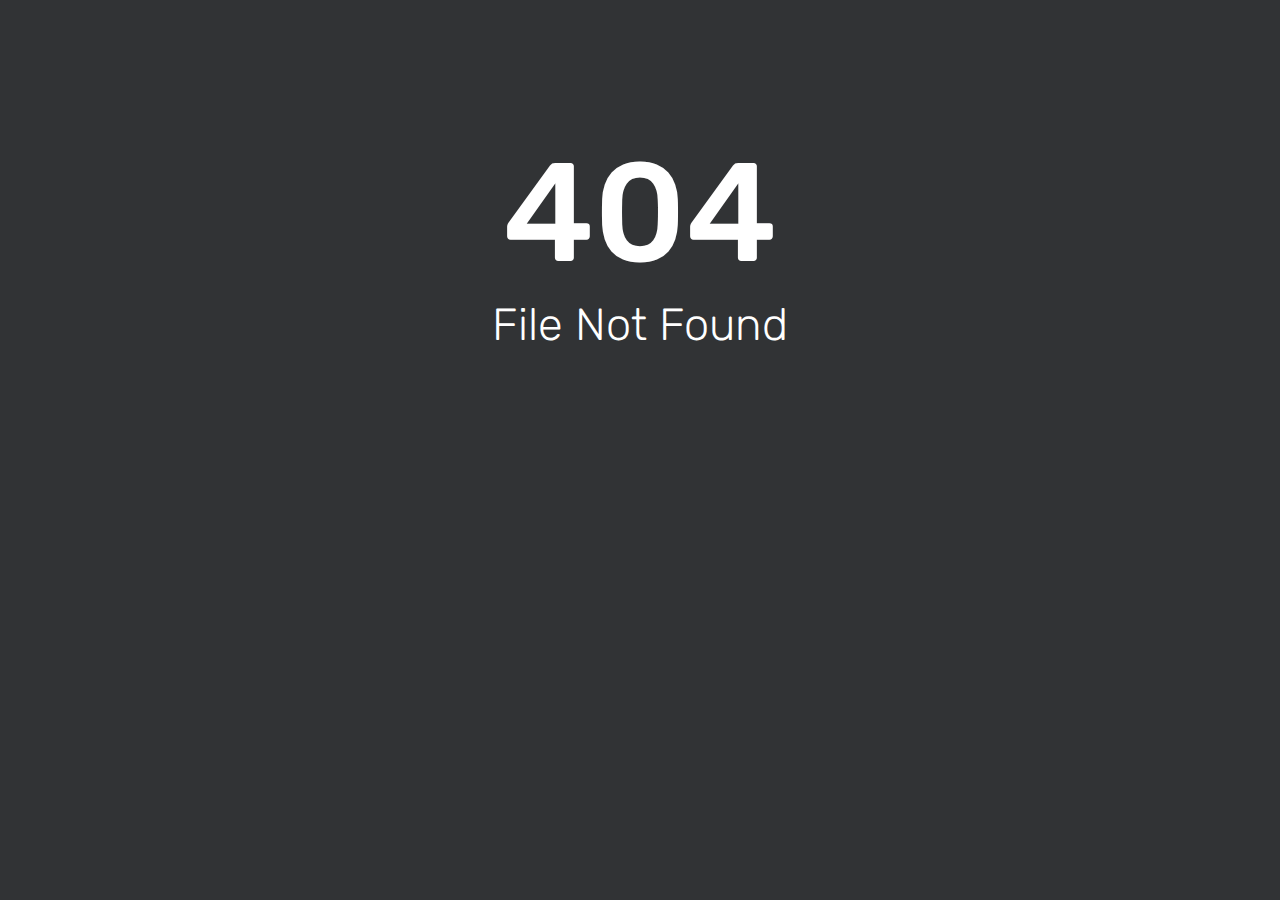
<file: assets/css/fonts/Simple-Line-Iconsb26c.html>
<html><head><title>404 - File Not Found</title><link href='//fonts.bunny.net/css?family=Rubik:300,400,500' rel='stylesheet' type='text/css'><style>html, body { width: 100%; margin: 0; padding: 0; text-align: center; font-family: 'Rubik'; background-repeat: no-repeat; background-position: bottom center; background-size: cover; color: white; height: 100%; background-color: #313335; } h1 {margin-bottom: 0px;font-weight: bold;font-size: 140px;font-weight: 500;padding-top: 130px;margin-bottom: -35px;}h2 {font-size: 45px;color: white; font-weight: 200;}</style></head><body><div id='content'><h1 style='margin-bottom: -35px;'>404</h1><h2>File Not Found</h2></div></body></html>
</file>
<file: assets/css/vendor/simple-line-icons.css>
@font-face {
  font-family: 'simple-line-icons';
  src: url('../../fonts/Simple-Line-Iconsb26c.eot?v=2.4.0');
  src: url('../../fonts/Simple-Line-Iconsb26c.eot?v=2.4.0#iefix') format('embedded-opentype'), url('../../fonts/Simple-Line-Iconsb26c.woff2?v=2.4.0') format('woff2'), url('../fonts/Simple-Line-Iconsb26c.html?v=2.4.0') format('truetype'), url('../../fonts/Simple-Line-Iconsb26c.woff?v=2.4.0') format('woff'), url('../../fonts/Simple-Line-Iconsb26c.svg?v=2.4.0#simple-line-icons') format('svg');
  font-weight: normal;
  font-style: normal;
}
/*
 Use the following CSS code if you want to have a class per icon.
 Instead of a list of all class selectors, you can use the generic [class*="icon-"] selector, but it's slower:
*/
.icon-user,
.icon-people,
.icon-user-female,
.icon-user-follow,
.icon-user-following,
.icon-user-unfollow,
.icon-login,
.icon-logout,
.icon-emotsmile,
.icon-phone,
.icon-call-end,
.icon-call-in,
.icon-call-out,
.icon-map,
.icon-location-pin,
.icon-direction,
.icon-directions,
.icon-compass,
.icon-layers,
.icon-menu,
.icon-list,
.icon-options-vertical,
.icon-options,
.icon-arrow-down,
.icon-arrow-left,
.icon-arrow-right,
.icon-arrow-up,
.icon-arrow-up-circle,
.icon-arrow-left-circle,
.icon-arrow-right-circle,
.icon-arrow-down-circle,
.icon-check,
.icon-clock,
.icon-plus,
.icon-minus,
.icon-close,
.icon-event,
.icon-exclamation,
.icon-organization,
.icon-trophy,
.icon-screen-smartphone,
.icon-screen-desktop,
.icon-plane,
.icon-notebook,
.icon-mustache,
.icon-mouse,
.icon-magnet,
.icon-energy,
.icon-disc,
.icon-cursor,
.icon-cursor-move,
.icon-crop,
.icon-chemistry,
.icon-speedometer,
.icon-shield,
.icon-screen-tablet,
.icon-magic-wand,
.icon-hourglass,
.icon-graduation,
.icon-ghost,
.icon-game-controller,
.icon-fire,
.icon-eyeglass,
.icon-envelope-open,
.icon-envelope-letter,
.icon-bell,
.icon-badge,
.icon-anchor,
.icon-wallet,
.icon-vector,
.icon-speech,
.icon-puzzle,
.icon-printer,
.icon-present,
.icon-playlist,
.icon-pin,
.icon-picture,
.icon-handbag,
.icon-globe-alt,
.icon-globe,
.icon-folder-alt,
.icon-folder,
.icon-film,
.icon-feed,
.icon-drop,
.icon-drawer,
.icon-docs,
.icon-doc,
.icon-diamond,
.icon-cup,
.icon-calculator,
.icon-bubbles,
.icon-briefcase,
.icon-book-open,
.icon-basket-loaded,
.icon-basket,
.icon-bag,
.icon-action-undo,
.icon-action-redo,
.icon-wrench,
.icon-umbrella,
.icon-trash,
.icon-tag,
.icon-support,
.icon-frame,
.icon-size-fullscreen,
.icon-size-actual,
.icon-shuffle,
.icon-share-alt,
.icon-share,
.icon-rocket,
.icon-question,
.icon-pie-chart,
.icon-pencil,
.icon-note,
.icon-loop,
.icon-home,
.icon-grid,
.icon-graph,
.icon-microphone,
.icon-music-tone-alt,
.icon-music-tone,
.icon-earphones-alt,
.icon-earphones,
.icon-equalizer,
.icon-like,
.icon-dislike,
.icon-control-start,
.icon-control-rewind,
.icon-control-play,
.icon-control-pause,
.icon-control-forward,
.icon-control-end,
.icon-volume-1,
.icon-volume-2,
.icon-volume-off,
.icon-calendar,
.icon-bulb,
.icon-chart,
.icon-ban,
.icon-bubble,
.icon-camrecorder,
.icon-camera,
.icon-cloud-download,
.icon-cloud-upload,
.icon-envelope,
.icon-eye,
.icon-flag,
.icon-heart,
.icon-info,
.icon-key,
.icon-link,
.icon-lock,
.icon-lock-open,
.icon-magnifier,
.icon-magnifier-add,
.icon-magnifier-remove,
.icon-paper-clip,
.icon-paper-plane,
.icon-power,
.icon-refresh,
.icon-reload,
.icon-settings,
.icon-star,
.icon-symbol-female,
.icon-symbol-male,
.icon-target,
.icon-credit-card,
.icon-paypal,
.icon-social-tumblr,
.icon-social-twitter,
.icon-social-facebook,
.icon-social-instagram,
.icon-social-linkedin,
.icon-social-pinterest,
.icon-social-github,
.icon-social-google,
.icon-social-reddit,
.icon-social-skype,
.icon-social-dribbble,
.icon-social-behance,
.icon-social-foursqare,
.icon-social-soundcloud,
.icon-social-spotify,
.icon-social-stumbleupon,
.icon-social-youtube,
.icon-social-dropbox,
.icon-social-vkontakte,
.icon-social-steam {
  font-family: 'simple-line-icons';
  speak: none;
  font-style: normal;
  font-weight: normal;
  font-variant: normal;
  text-transform: none;
  line-height: 1;
  /* Better Font Rendering =========== */
  -webkit-font-smoothing: antialiased;
  -moz-osx-font-smoothing: grayscale;
}
.icon-user:before {
  content: "\e005";
}
.icon-people:before {
  content: "\e001";
}
.icon-user-female:before {
  content: "\e000";
}
.icon-user-follow:before {
  content: "\e002";
}
.icon-user-following:before {
  content: "\e003";
}
.icon-user-unfollow:before {
  content: "\e004";
}
.icon-login:before {
  content: "\e066";
}
.icon-logout:before {
  content: "\e065";
}
.icon-emotsmile:before {
  content: "\e021";
}
.icon-phone:before {
  content: "\e600";
}
.icon-call-end:before {
  content: "\e048";
}
.icon-call-in:before {
  content: "\e047";
}
.icon-call-out:before {
  content: "\e046";
}
.icon-map:before {
  content: "\e033";
}
.icon-location-pin:before {
  content: "\e096";
}
.icon-direction:before {
  content: "\e042";
}
.icon-directions:before {
  content: "\e041";
}
.icon-compass:before {
  content: "\e045";
}
.icon-layers:before {
  content: "\e034";
}
.icon-menu:before {
  content: "\e601";
}
.icon-list:before {
  content: "\e067";
}
.icon-options-vertical:before {
  content: "\e602";
}
.icon-options:before {
  content: "\e603";
}
.icon-arrow-down:before {
  content: "\e604";
}
.icon-arrow-left:before {
  content: "\e605";
}
.icon-arrow-right:before {
  content: "\e606";
}
.icon-arrow-up:before {
  content: "\e607";
}
.icon-arrow-up-circle:before {
  content: "\e078";
}
.icon-arrow-left-circle:before {
  content: "\e07a";
}
.icon-arrow-right-circle:before {
  content: "\e079";
}
.icon-arrow-down-circle:before {
  content: "\e07b";
}
.icon-check:before {
  content: "\e080";
}
.icon-clock:before {
  content: "\e081";
}
.icon-plus:before {
  content: "\e095";
}
.icon-minus:before {
  content: "\e615";
}
.icon-close:before {
  content: "\e082";
}
.icon-event:before {
  content: "\e619";
}
.icon-exclamation:before {
  content: "\e617";
}
.icon-organization:before {
  content: "\e616";
}
.icon-trophy:before {
  content: "\e006";
}
.icon-screen-smartphone:before {
  content: "\e010";
}
.icon-screen-desktop:before {
  content: "\e011";
}
.icon-plane:before {
  content: "\e012";
}
.icon-notebook:before {
  content: "\e013";
}
.icon-mustache:before {
  content: "\e014";
}
.icon-mouse:before {
  content: "\e015";
}
.icon-magnet:before {
  content: "\e016";
}
.icon-energy:before {
  content: "\e020";
}
.icon-disc:before {
  content: "\e022";
}
.icon-cursor:before {
  content: "\e06e";
}
.icon-cursor-move:before {
  content: "\e023";
}
.icon-crop:before {
  content: "\e024";
}
.icon-chemistry:before {
  content: "\e026";
}
.icon-speedometer:before {
  content: "\e007";
}
.icon-shield:before {
  content: "\e00e";
}
.icon-screen-tablet:before {
  content: "\e00f";
}
.icon-magic-wand:before {
  content: "\e017";
}
.icon-hourglass:before {
  content: "\e018";
}
.icon-graduation:before {
  content: "\e019";
}
.icon-ghost:before {
  content: "\e01a";
}
.icon-game-controller:before {
  content: "\e01b";
}
.icon-fire:before {
  content: "\e01c";
}
.icon-eyeglass:before {
  content: "\e01d";
}
.icon-envelope-open:before {
  content: "\e01e";
}
.icon-envelope-letter:before {
  content: "\e01f";
}
.icon-bell:before {
  content: "\e027";
}
.icon-badge:before {
  content: "\e028";
}
.icon-anchor:before {
  content: "\e029";
}
.icon-wallet:before {
  content: "\e02a";
}
.icon-vector:before {
  content: "\e02b";
}
.icon-speech:before {
  content: "\e02c";
}
.icon-puzzle:before {
  content: "\e02d";
}
.icon-printer:before {
  content: "\e02e";
}
.icon-present:before {
  content: "\e02f";
}
.icon-playlist:before {
  content: "\e030";
}
.icon-pin:before {
  content: "\e031";
}
.icon-picture:before {
  content: "\e032";
}
.icon-handbag:before {
  content: "\e035";
}
.icon-globe-alt:before {
  content: "\e036";
}
.icon-globe:before {
  content: "\e037";
}
.icon-folder-alt:before {
  content: "\e039";
}
.icon-folder:before {
  content: "\e089";
}
.icon-film:before {
  content: "\e03a";
}
.icon-feed:before {
  content: "\e03b";
}
.icon-drop:before {
  content: "\e03e";
}
.icon-drawer:before {
  content: "\e03f";
}
.icon-docs:before {
  content: "\e040";
}
.icon-doc:before {
  content: "\e085";
}
.icon-diamond:before {
  content: "\e043";
}
.icon-cup:before {
  content: "\e044";
}
.icon-calculator:before {
  content: "\e049";
}
.icon-bubbles:before {
  content: "\e04a";
}
.icon-briefcase:before {
  content: "\e04b";
}
.icon-book-open:before {
  content: "\e04c";
}
.icon-basket-loaded:before {
  content: "\e04d";
}
.icon-basket:before {
  content: "\e04e";
}
.icon-bag:before {
  content: "\e04f";
}
.icon-action-undo:before {
  content: "\e050";
}
.icon-action-redo:before {
  content: "\e051";
}
.icon-wrench:before {
  content: "\e052";
}
.icon-umbrella:before {
  content: "\e053";
}
.icon-trash:before {
  content: "\e054";
}
.icon-tag:before {
  content: "\e055";
}
.icon-support:before {
  content: "\e056";
}
.icon-frame:before {
  content: "\e038";
}
.icon-size-fullscreen:before {
  content: "\e057";
}
.icon-size-actual:before {
  content: "\e058";
}
.icon-shuffle:before {
  content: "\e059";
}
.icon-share-alt:before {
  content: "\e05a";
}
.icon-share:before {
  content: "\e05b";
}
.icon-rocket:before {
  content: "\e05c";
}
.icon-question:before {
  content: "\e05d";
}
.icon-pie-chart:before {
  content: "\e05e";
}
.icon-pencil:before {
  content: "\e05f";
}
.icon-note:before {
  content: "\e060";
}
.icon-loop:before {
  content: "\e064";
}
.icon-home:before {
  content: "\e069";
}
.icon-grid:before {
  content: "\e06a";
}
.icon-graph:before {
  content: "\e06b";
}
.icon-microphone:before {
  content: "\e063";
}
.icon-music-tone-alt:before {
  content: "\e061";
}
.icon-music-tone:before {
  content: "\e062";
}
.icon-earphones-alt:before {
  content: "\e03c";
}
.icon-earphones:before {
  content: "\e03d";
}
.icon-equalizer:before {
  content: "\e06c";
}
.icon-like:before {
  content: "\e068";
}
.icon-dislike:before {
  content: "\e06d";
}
.icon-control-start:before {
  content: "\e06f";
}
.icon-control-rewind:before {
  content: "\e070";
}
.icon-control-play:before {
  content: "\e071";
}
.icon-control-pause:before {
  content: "\e072";
}
.icon-control-forward:before {
  content: "\e073";
}
.icon-control-end:before {
  content: "\e074";
}
.icon-volume-1:before {
  content: "\e09f";
}
.icon-volume-2:before {
  content: "\e0a0";
}
.icon-volume-off:before {
  content: "\e0a1";
}
.icon-calendar:before {
  content: "\e075";
}
.icon-bulb:before {
  content: "\e076";
}
.icon-chart:before {
  content: "\e077";
}
.icon-ban:before {
  content: "\e07c";
}
.icon-bubble:before {
  content: "\e07d";
}
.icon-camrecorder:before {
  content: "\e07e";
}
.icon-camera:before {
  content: "\e07f";
}
.icon-cloud-download:before {
  content: "\e083";
}
.icon-cloud-upload:before {
  content: "\e084";
}
.icon-envelope:before {
  content: "\e086";
}
.icon-eye:before {
  content: "\e087";
}
.icon-flag:before {
  content: "\e088";
}
.icon-heart:before {
  content: "\e08a";
}
.icon-info:before {
  content: "\e08b";
}
.icon-key:before {
  content: "\e08c";
}
.icon-link:before {
  content: "\e08d";
}
.icon-lock:before {
  content: "\e08e";
}
.icon-lock-open:before {
  content: "\e08f";
}
.icon-magnifier:before {
  content: "\e090";
}
.icon-magnifier-add:before {
  content: "\e091";
}
.icon-magnifier-remove:before {
  content: "\e092";
}
.icon-paper-clip:before {
  content: "\e093";
}
.icon-paper-plane:before {
  content: "\e094";
}
.icon-power:before {
  content: "\e097";
}
.icon-refresh:before {
  content: "\e098";
}
.icon-reload:before {
  content: "\e099";
}
.icon-settings:before {
  content: "\e09a";
}
.icon-star:before {
  content: "\e09b";
}
.icon-symbol-female:before {
  content: "\e09c";
}
.icon-symbol-male:before {
  content: "\e09d";
}
.icon-target:before {
  content: "\e09e";
}
.icon-credit-card:before {
  content: "\e025";
}
.icon-paypal:before {
  content: "\e608";
}
.icon-social-tumblr:before {
  content: "\e00a";
}
.icon-social-twitter:before {
  content: "\e009";
}
.icon-social-facebook:before {
  content: "\e00b";
}
.icon-social-instagram:before {
  content: "\e609";
}
.icon-social-linkedin:before {
  content: "\e60a";
}
.icon-social-pinterest:before {
  content: "\e60b";
}
.icon-social-github:before {
  content: "\e60c";
}
.icon-social-google:before {
  content: "\e60d";
}
.icon-social-reddit:before {
  content: "\e60e";
}
.icon-social-skype:before {
  content: "\e60f";
}
.icon-social-dribbble:before {
  content: "\e00d";
}
.icon-social-behance:before {
  content: "\e610";
}
.icon-social-foursqare:before {
  content: "\e611";
}
.icon-social-soundcloud:before {
  content: "\e612";
}
.icon-social-spotify:before {
  content: "\e613";
}
.icon-social-stumbleupon:before {
  content: "\e614";
}
.icon-social-youtube:before {
  content: "\e008";
}
.icon-social-dropbox:before {
  content: "\e00c";
}
.icon-social-vkontakte:before {
  content: "\e618";
}
.icon-social-steam:before {
  content: "\e620";
}
</file>
<file: assets/css/plugins/nice-select.css>
.nice-select {
  -webkit-tap-highlight-color: transparent;
  background-color: #fff;
  border-radius: 5px;
  border: solid 1px #e8e8e8;
  box-sizing: border-box;
  clear: both;
  cursor: pointer;
  display: block;
  float: left;
  font-family: inherit;
  font-size: 14px;
  font-weight: normal;
  height: 42px;
  line-height: 40px;
  outline: none;
  padding-left: 18px;
  padding-right: 30px;
  position: relative;
  text-align: left !important;
  -webkit-transition: all 0.2s ease-in-out;
  transition: all 0.2s ease-in-out;
  -webkit-user-select: none;
     -moz-user-select: none;
      -ms-user-select: none;
          user-select: none;
  white-space: nowrap;
  width: auto; }
  .nice-select:hover {
    border-color: #dbdbdb; }
  .nice-select:active, .nice-select.open, .nice-select:focus {
    border-color: #999; }
  .nice-select:after {
    border-bottom: 2px solid #999;
    border-right: 2px solid #999;
    content: '';
    display: block;
    height: 5px;
    margin-top: -4px;
    pointer-events: none;
    position: absolute;
    right: 12px;
    top: 50%;
    -webkit-transform-origin: 66% 66%;
        -ms-transform-origin: 66% 66%;
            transform-origin: 66% 66%;
    -webkit-transform: rotate(45deg);
        -ms-transform: rotate(45deg);
            transform: rotate(45deg);
    -webkit-transition: all 0.15s ease-in-out;
    transition: all 0.15s ease-in-out;
    width: 5px; }
  .nice-select.open:after {
    -webkit-transform: rotate(-135deg);
        -ms-transform: rotate(-135deg);
            transform: rotate(-135deg); }
  .nice-select.open .list {
    opacity: 1;
    pointer-events: auto;
    -webkit-transform: scale(1) translateY(0);
        -ms-transform: scale(1) translateY(0);
            transform: scale(1) translateY(0); }
  .nice-select.disabled {
    border-color: #ededed;
    color: #999;
    pointer-events: none; }
    .nice-select.disabled:after {
      border-color: #cccccc; }
  .nice-select.wide {
    width: 100%; }
    .nice-select.wide .list {
      left: 0 !important;
      right: 0 !important; }
  .nice-select.right {
    float: right; }
    .nice-select.right .list {
      left: auto;
      right: 0; }
  .nice-select.small {
    font-size: 12px;
    height: 36px;
    line-height: 34px; }
    .nice-select.small:after {
      height: 4px;
      width: 4px; }
    .nice-select.small .option {
      line-height: 34px;
      min-height: 34px; }
  .nice-select .list {
    background-color: #fff;
    border-radius: 5px;
    box-shadow: 0 0 0 1px rgba(68, 68, 68, 0.11);
    box-sizing: border-box;
    margin-top: 4px;
    opacity: 0;
    overflow: hidden;
    padding: 0;
    pointer-events: none;
    position: absolute;
    top: 100%;
    left: 0;
    -webkit-transform-origin: 50% 0;
        -ms-transform-origin: 50% 0;
            transform-origin: 50% 0;
    -webkit-transform: scale(0.75) translateY(-21px);
        -ms-transform: scale(0.75) translateY(-21px);
            transform: scale(0.75) translateY(-21px);
    -webkit-transition: all 0.2s cubic-bezier(0.5, 0, 0, 1.25), opacity 0.15s ease-out;
    transition: all 0.2s cubic-bezier(0.5, 0, 0, 1.25), opacity 0.15s ease-out;
    z-index: 9; }
    .nice-select .list:hover .option:not(:hover) {
      background-color: transparent !important; }
  .nice-select .option {
    cursor: pointer;
    font-weight: 400;
    line-height: 40px;
    list-style: none;
    min-height: 40px;
    outline: none;
    padding-left: 18px;
    padding-right: 29px;
    text-align: left;
    -webkit-transition: all 0.2s;
    transition: all 0.2s; }
    .nice-select .option:hover, .nice-select .option.focus, .nice-select .option.selected.focus {
      background-color: #f6f6f6; }
    .nice-select .option.selected {
      font-weight: bold; }
    .nice-select .option.disabled {
      background-color: transparent;
      color: #999;
      cursor: default; }

.no-csspointerevents .nice-select .list {
  display: none; }

.no-csspointerevents .nice-select.open .list {
  display: block; }
</file>
<file: assets/css/style.css>
@charset "UTF-8";
/*-----------------------------------------------------------------------------------

    Version: 1.0

-----------------------------------------------------------------------------------

    CSS INDEX
    ===================

    01. Theme default CSS
        - Paginatoin Css
    02. Header Css
        - Header Bottom Css
        - Main Menu Css
        - Right Blok Box Css
        - Shopping Cart Css
        - Mobile Menu Css
    03. Categories Menu Css
    04. Hero Css
    05. Support Css
    06. Product Area Css
    07. Product Details Css
    08. Testimonial Css
    09. Banner Area Css
    10. Blog Area Css
    11. Footer Css
    12. Breadcrumb Style
    13. Widget Css   
    14. Deals Offer Css
    15. Brand Css
    16. About US css
    17. Contact Us Css
    18. Cart Page Css
    19. Checkout Page Css
    20. Error 404 Page Css
    21. Compare Page Css
    22. My Account Page Css
    23. Login And Register Css

-----------------------------------------------------------------------------------*/
/* transition */
/* flex */
/* transform */
/* opacity */
/*----------------------------------------*/
/*  01. Theme default CSS
/*----------------------------------------*/
/*-- Google Font --*/
@import url("https://fonts.googleapis.com/css?family=Rubik:300,400,500,700,900");
/*-- Common Style --*/
*, *::after, *::before {
  -webkit-box-sizing: border-box;
          box-sizing: border-box;
}

html, body {
  height: 100%;
}

body {
  background-color: #ffffff;
  line-height: 23px;
  font-size: 14px;
  font-style: normal;
  font-weight: 400;
  visibility: visible;
  font-family: "Rubik", sans-serif;
  color: #454545;
  position: relative;
}

h1, h2, h3, h4, h5, h6 {
  color: #3a3a3a;
  font-family: "Rubik", sans-serif;
  margin-top: 0;
}

h1 {
  font-size: 48px;
  line-height: 55px;
}

h2 {
  font-size: 36px;
  line-height: 36px;
}

h3 {
  font-size: 24px;
  line-height: 30px;
}

h4 {
  font-size: 20px;
  line-height: 28px;
}

h5 {
  font-size: 16px;
  line-height: 20px;
}

h6 {
  font-size: 14px;
  line-height: 18px;
}

@media only screen and (max-width: 767px) {
  h1 {
    font-size: 34px;
    line-height: 42px;
  }
  h1 br {
    display: none;
  }
}
@media only screen and (max-width: 479px) {
  h1 {
    font-size: 26px;
    line-height: 32px;
  }
  h1 br {
    display: none;
  }
}
p {
  font-size: 14px;
}

p:last-child {
  margin-bottom: 0;
}

a, button {
  color: inherit;
  display: inline-block;
  line-height: inherit;
  text-decoration: none;
  cursor: pointer;
}

a:hover {
  color: #c89979;
}

a, button, img, input, span {
  -webkit-transition: all 0.3s ease 0s;
  transition: all 0.3s ease 0s;
}

*:focus {
  outline: none !important;
}

a:focus {
  color: inherit;
  outline: none;
  text-decoration: none;
}

a:hover {
  text-decoration: none;
}

button, input[type=submit] {
  cursor: pointer;
}

ul {
  list-style: outside none none;
  margin: 0;
  padding: 0;
}

img {
  max-width: 100%;
}

button:focus,
a:focus {
  outline: none;
  -webkit-box-shadow: none;
          box-shadow: none;
}

.btn, .btn:focus {
  outline: 0;
  -webkit-box-shadow: none !important;
          box-shadow: none !important;
}

.header-sticky.is-sticky {
  position: fixed;
  width: 100%;
  z-index: 999999999;
  top: 0;
}
.header-sticky.bg-white.is-sticky {
  background: #fff;
  -webkit-box-shadow: 0 0 10px rgba(0, 0, 0, 0.4);
          box-shadow: 0 0 10px rgba(0, 0, 0, 0.4);
  position: fixed;
  width: 100%;
  z-index: 999999999;
  top: 0;
}

/*-- 
    - Common Classes
-----------------------------------------*/
.container {
  max-width: 1170px;
}

.fix {
  overflow: hidden;
}

.hidden {
  display: none;
}

.clear {
  clear: both;
}

.section {
  float: left;
  width: 100%;
}

@media only screen and (max-width: 767px) {
  .container {
    width: 450px;
  }
}
@media only screen and (max-width: 479px) {
  .container {
    width: 300px;
  }
}
.bold {
  font-weight: 700;
}

.semi-bold {
  font-weight: 600;
}

.medium {
  font-weight: 500;
}

.light {
  font-weight: 300;
}

.capitalize {
  text-transform: capitalize;
}

.uppercase {
  text-transform: uppercase;
}

.no-gutters {
  margin-left: 0;
  margin-right: 0;
}
.no-gutters > .col, .no-gutters > [class*=col-] {
  padding-right: 0;
  padding-left: 0;
  margin: 0;
}

.row-8 {
  margin-right: -8px;
  margin-left: -8px;
}

/*-- Container Fluid --*/
.container-ext {
  max-width: 1400px;
  margin: auto;
  padding-right: 15px;
  padding-left: 15px;
  width: 100%;
}
@media only screen and (min-width: 1200px) and (max-width: 1599px) {
  .container-ext {
    max-width: 1400px;
  }
}
@media only screen and (min-width: 992px) and (max-width: 1199px) {
  .container-ext {
    max-width: 1400px;
  }
}
@media only screen and (min-width: 768px) and (max-width: 991px) {
  .container-ext {
    max-width: 1400px;
  }
}
@media only screen and (max-width: 767px) {
  .container-ext {
    max-width: 1400px;
  }
}
@media only screen and (max-width: 479px) {
  .container-ext {
    max-width: 1400px;
  }
}

/*--
    - Paginatoin Css
---------------------------------*/
.pagination-box {
  display: -webkit-box;
  display: -ms-flexbox;
  display: flex;
  margin-top: 40px;
  border: 1px solid #ddd;
  border-radius: 3px;
  padding: 10px;
  -webkit-box-pack: center;
      -ms-flex-pack: center;
          justify-content: center;
}
@media only screen and (max-width: 767px) {
  .pagination-box {
    margin-top: 40px;
  }
}
.pagination-box li {
  display: inline-block;
  margin: 0 4px;
}
.pagination-box li.active a {
  color: #ffffff;
  background: #c89979;
}
.pagination-box li a {
  color: #333333;
  display: block;
  padding: 0 12px;
  height: 30px;
  background: #f1f1f1;
  line-height: 30px;
  text-align: center;
  font-size: 14px;
  border-radius: 3px;
}
.pagination-box li a:hover {
  color: #ffffff;
  background: #c89979;
}
.pagination-box li a span {
  font-size: 18px;
}

.border-bm-1 {
  border-bottom: 1px solid rgba(255, 255, 255, 0.1);
}

.border-tp-1 {
  border-top: 1px solid rgba(255, 255, 255, 0.1);
}

.mt-10 {
  margin-top: 10px;
}

.mt-15 {
  margin-top: 15px;
}

.mt-20 {
  margin-top: 20px;
}

.mt-30 {
  margin-top: 30px;
}

.mt-40 {
  margin-top: 40px;
}

.mt-50 {
  margin-top: 50px;
}

.mt-60 {
  margin-top: 60px;
}

.mt-70 {
  margin-top: 70px;
}

.mt-80 {
  margin-top: 80px;
}

.mb-10 {
  margin-bottom: 10px;
}

.mb-20 {
  margin-bottom: 20px;
}

.mb-30 {
  margin-bottom: 30px;
}

.mb-40 {
  margin-bottom: 40px;
}

.mb-50 {
  margin-bottom: 50px;
}

.mb-60 {
  margin-bottom: 60px;
}

.mb-70 {
  margin-bottom: 70px;
}

.mb-80 {
  margin-bottom: 80px;
}

@media only screen and (min-width: 992px) and (max-width: 1199px) {
  .d-mt-20 {
    margin-top: 20px;
  }

  .d-mt-30 {
    margin-top: 30px;
  }
}
/*-- 
    - Section Padding
-------------------------------------*/
.section-ptb {
  padding: 60px 0;
}
@media only screen and (min-width: 992px) and (max-width: 1199px) {
  .section-ptb {
    padding: 60px 0;
  }
}
@media only screen and (min-width: 768px) and (max-width: 991px) {
  .section-ptb {
    padding: 60px 0;
  }
}
@media only screen and (max-width: 767px) {
  .section-ptb {
    padding: 60px 0;
  }
}
@media only screen and (max-width: 479px) {
  .section-ptb {
    padding: 60px 0;
  }
}

.section-pt {
  padding-top: 60px;
}
@media only screen and (min-width: 992px) and (max-width: 1199px) {
  .section-pt {
    padding-top: 60px;
  }
}
@media only screen and (min-width: 768px) and (max-width: 991px) {
  .section-pt {
    padding-top: 60px;
  }
}
@media only screen and (max-width: 767px) {
  .section-pt {
    padding-top: 60px;
  }
}
@media only screen and (max-width: 479px) {
  .section-pt {
    padding-top: 60px;
  }
}

.section-pt-100 {
  padding-top: 100px;
}
@media only screen and (min-width: 992px) and (max-width: 1199px) {
  .section-pt-100 {
    padding-top: 100px;
  }
}
@media only screen and (min-width: 768px) and (max-width: 991px) {
  .section-pt-100 {
    padding-top: 60px;
  }
}
@media only screen and (max-width: 767px) {
  .section-pt-100 {
    padding-top: 60px;
  }
}
@media only screen and (max-width: 479px) {
  .section-pt-100 {
    padding-top: 60px;
  }
}

.section-pt-60 {
  padding-top: 60px;
}
@media only screen and (min-width: 992px) and (max-width: 1199px) {
  .section-pt-60 {
    padding-top: 60px;
  }
}
@media only screen and (min-width: 768px) and (max-width: 991px) {
  .section-pt-60 {
    padding-top: 20px;
  }
}
@media only screen and (max-width: 767px) {
  .section-pt-60 {
    padding-top: 20px;
  }
}
@media only screen and (max-width: 479px) {
  .section-pt-60 {
    padding-top: 20px;
  }
}

.section-pt-30 {
  padding-top: 30px;
}

.section-pb {
  padding-bottom: 60px;
}
@media only screen and (min-width: 992px) and (max-width: 1199px) {
  .section-pb {
    padding-bottom: 60px;
  }
}
@media only screen and (min-width: 768px) and (max-width: 991px) {
  .section-pb {
    padding-bottom: 60px;
  }
}
@media only screen and (max-width: 767px) {
  .section-pb {
    padding-bottom: 60px;
  }
}
@media only screen and (max-width: 479px) {
  .section-pb {
    padding-bottom: 60px;
  }
}

.section-pb-100 {
  padding-bottom: 100px;
}
@media only screen and (min-width: 992px) and (max-width: 1199px) {
  .section-pb-100 {
    padding-bottom: 100px;
  }
}
@media only screen and (min-width: 768px) and (max-width: 991px) {
  .section-pb-100 {
    padding-bottom: 60px;
  }
}
@media only screen and (max-width: 767px) {
  .section-pb-100 {
    padding-bottom: 60px;
  }
}
@media only screen and (max-width: 479px) {
  .section-pb-100 {
    padding-bottom: 60px;
  }
}

.section-pb-40 {
  padding-bottom: 40px;
}
@media only screen and (min-width: 992px) and (max-width: 1199px) {
  .section-pb-40 {
    padding-bottom: 40px;
  }
}
@media only screen and (min-width: 768px) and (max-width: 991px) {
  .section-pb-40 {
    padding-bottom: 0px;
  }
}
@media only screen and (max-width: 767px) {
  .section-pb-40 {
    padding-bottom: 0px;
  }
}
@media only screen and (max-width: 479px) {
  .section-pb-40 {
    padding-bottom: 0px;
  }
}

.section-pb-30 {
  padding-bottom: 30px;
}

.bg-image {
  background-size: cover;
}

/*-- 
    - Input Placeholder
-----------------------------------------*/
input:-moz-placeholder, textarea:-moz-placeholder {
  opacity: 1;
  -ms-filter: "progid:DXImageTransform.Microsoft.Alpha(Opacity=100)";
}

input::-webkit-input-placeholder, textarea::-webkit-input-placeholder {
  opacity: 1;
  -ms-filter: "progid:DXImageTransform.Microsoft.Alpha(Opacity=100)";
}

input::-moz-placeholder, textarea::-moz-placeholder {
  opacity: 1;
  -ms-filter: "progid:DXImageTransform.Microsoft.Alpha(Opacity=100)";
}

input:-ms-input-placeholder, textarea:-ms-input-placeholder {
  opacity: 1;
  -ms-filter: "progid:DXImageTransform.Microsoft.Alpha(Opacity=100)";
}

/*-- 
    Scroll Up 
-----------------------------------------*/
#scrollUp {
  width: 40px;
  height: 40px;
  background-color: #c89979;
  border: 3px solid #eeeeee;
  color: #ffffff;
  right: 20px;
  bottom: 60px;
  text-align: center;
  overflow: hidden;
  border-radius: 50px;
  z-index: 9811 !important;
}
@media only screen and (max-width: 767px) {
  #scrollUp {
    display: none !important;
  }
}
#scrollUp i {
  display: block;
  line-height: 34px;
  font-size: 16px;
}
#scrollUp:hover i {
  -webkit-animation-name: fadeInUp;
          animation-name: fadeInUp;
  -webkit-animation-duration: 1s;
          animation-duration: 1s;
  -webkit-animation-fill-mode: both;
          animation-fill-mode: both;
  -webkit-animation-iteration-count: infinite;
          animation-iteration-count: infinite;
}

/*--
    - Background Color
------------------------------------------*/
.bg-gray {
  background-color: #F6F7F9;
}

.bg-theme {
  background: #c89979;
}

.bg-footer {
  background: #1a1a1a;
}

img.mfp-img {
  background-color: #f6f7f8;
  padding: 0;
  margin: 40px auto;
}

.white-bg {
  background: #ffffff;
}

.black-bg {
  background: #191919;
}

.border-bm-gray {
  border-bottom: 1px solid #e1e1e1;
}

.border-tp-gray {
  border-top: 1px solid #e1e1e1;
}

/*--
    - Social Color
------------------------------------------*/
.facebook {
  background-color: #3B5997;
  color: #ffffff;
}
.facebook:hover {
  background-color: #3B5997;
  color: #ffffff;
}

.twitter {
  background-color: #1DA1F2;
  color: #ffffff;
}
.twitter:hover {
  background-color: #1DA1F2;
  color: #ffffff;
}

.linkedin {
  background-color: #0077B5;
  color: #ffffff;
}
.linkedin:hover {
  background-color: #0077B5;
  color: #ffffff;
}

.pinterest {
  background-color: #BD081C;
  color: #ffffff;
}
.pinterest:hover {
  background-color: #BD081C;
  color: #ffffff;
}

.google-plus {
  background-color: #D11718;
  color: #ffffff;
}
.google-plus:hover {
  background-color: #D11718;
  color: #ffffff;
}

.behance {
  background-color: #005CFF;
  color: #ffffff;
}
.behance:hover {
  background-color: #005CFF;
  color: #ffffff;
}

.dribbble {
  background-color: #E84C88;
  color: #ffffff;
}
.dribbble:hover {
  background-color: #E84C88;
  color: #ffffff;
}

.github {
  background-color: #323131;
  color: #ffffff;
}
.github:hover {
  background-color: #323131;
  color: #ffffff;
}

.instagram {
  background-color: #DC3472;
  color: #ffffff;
}
.instagram:hover {
  background-color: #DC3472;
  color: #ffffff;
}

.medium {
  background-color: #00AB6C;
  color: #ffffff;
}
.medium:hover {
  background-color: #00AB6C;
  color: #ffffff;
}

.reddit {
  background-color: #FF4501;
  color: #ffffff;
}
.reddit:hover {
  background-color: #FF4501;
  color: #ffffff;
}

.skype {
  background-color: #00AFF0;
  color: #ffffff;
}
.skype:hover {
  background-color: #00AFF0;
  color: #ffffff;
}

.slack {
  background-color: #63C1A0;
  color: #ffffff;
}
.slack:hover {
  background-color: #63C1A0;
  color: #ffffff;
}

.snapchat {
  background-color: #FFFC00;
  color: #ffffff;
}
.snapchat:hover {
  background-color: #FFFC00;
  color: #ffffff;
}

.tumblr {
  background-color: #01273A;
  color: #ffffff;
}
.tumblr:hover {
  background-color: #01273A;
  color: #ffffff;
}

.vimeo {
  background-color: #00ADEF;
  color: #ffffff;
}
.vimeo:hover {
  background-color: #00ADEF;
  color: #ffffff;
}

.youtube {
  background-color: #FE0002;
  color: #ffffff;
}
.youtube:hover {
  background-color: #FE0002;
  color: #ffffff;
}

.rss {
  background-color: #eb8314;
  color: #ffffff;
}
.rss:hover {
  background-color: #eb8314;
  color: #ffffff;
}

/*-- Tab Content & Pane Fix --*/
.tab-content {
  width: 100%;
}
.tab-content .tab-pane {
  display: block;
  height: 0;
  max-width: 100%;
  visibility: hidden;
  overflow: hidden;
  opacity: 0;
}
.tab-content .tab-pane.active {
  height: auto;
  visibility: visible;
  opacity: 1;
  overflow: visible;
}

/*--
    - Product Full Width
------------------------------------------*/
.full-width-product-wrap > [class*=col-]:nth-child(1), .full-width-product-wrap > [class*=col]:nth-child(1) {
  -webkit-box-flex: 1;
      -ms-flex: 1 0 450px;
          flex: 1 0 450px;
  max-width: 450px;
}
@media only screen and (min-width: 1200px) and (max-width: 1599px) {
  .full-width-product-wrap > [class*=col-]:nth-child(1), .full-width-product-wrap > [class*=col]:nth-child(1) {
    -webkit-box-flex: 1;
        -ms-flex: 1 0 350px;
            flex: 1 0 350px;
    max-width: 350px;
  }
}
@media only screen and (min-width: 992px) and (max-width: 1199px) {
  .full-width-product-wrap > [class*=col-]:nth-child(1), .full-width-product-wrap > [class*=col]:nth-child(1) {
    -webkit-box-flex: 1;
        -ms-flex: 1 0 350px;
            flex: 1 0 350px;
    max-width: 350px;
  }
}
@media only screen and (min-width: 768px) and (max-width: 991px) {
  .full-width-product-wrap > [class*=col-]:nth-child(1), .full-width-product-wrap > [class*=col]:nth-child(1) {
    -webkit-box-flex: 0;
        -ms-flex: 0 0 100%;
            flex: 0 0 100%;
    max-width: 100%;
  }
}
@media only screen and (max-width: 767px) {
  .full-width-product-wrap > [class*=col-]:nth-child(1), .full-width-product-wrap > [class*=col]:nth-child(1) {
    -webkit-box-flex: 0;
        -ms-flex: 0 0 100%;
            flex: 0 0 100%;
    max-width: 100%;
  }
}
.full-width-product-wrap > [class*=col-]:nth-child(2), .full-width-product-wrap > [class*=col]:nth-child(2) {
  -webkit-box-flex: 0;
      -ms-flex: 0 0 calc(100% - 450px);
          flex: 0 0 calc(100% - 450px);
  max-width: calc(100% - 450px);
}
@media only screen and (min-width: 1200px) and (max-width: 1599px) {
  .full-width-product-wrap > [class*=col-]:nth-child(2), .full-width-product-wrap > [class*=col]:nth-child(2) {
    -webkit-box-flex: 0;
        -ms-flex: 0 0 calc(100% - 350px);
            flex: 0 0 calc(100% - 350px);
    max-width: calc(100% - 350px);
  }
}
@media only screen and (min-width: 992px) and (max-width: 1199px) {
  .full-width-product-wrap > [class*=col-]:nth-child(2), .full-width-product-wrap > [class*=col]:nth-child(2) {
    -webkit-box-flex: 0;
        -ms-flex: 0 0 calc(100% - 350px);
            flex: 0 0 calc(100% - 350px);
    max-width: calc(100% - 350px);
  }
}
@media only screen and (min-width: 768px) and (max-width: 991px) {
  .full-width-product-wrap > [class*=col-]:nth-child(2), .full-width-product-wrap > [class*=col]:nth-child(2) {
    -webkit-box-flex: 0;
        -ms-flex: 0 0 100%;
            flex: 0 0 100%;
    max-width: 100%;
  }
}
@media only screen and (max-width: 767px) {
  .full-width-product-wrap > [class*=col-]:nth-child(2), .full-width-product-wrap > [class*=col]:nth-child(2) {
    -webkit-box-flex: 0;
        -ms-flex: 0 0 100%;
            flex: 0 0 100%;
    max-width: 100%;
  }
}
@media only screen and (min-width: 992px) and (max-width: 1199px) {
  .full-width-product-wrap.desktop-full-width > [class*=col-]:nth-child(1), .full-width-product-wrap.desktop-full-width > [class*=col]:nth-child(1) {
    -webkit-box-flex: 0;
        -ms-flex: 0 0 100%;
            flex: 0 0 100%;
    max-width: 100%;
  }
}
@media only screen and (min-width: 992px) and (max-width: 1199px) {
  .full-width-product-wrap.desktop-full-width > [class*=col-]:nth-child(2), .full-width-product-wrap.desktop-full-width > [class*=col]:nth-child(2) {
    -webkit-box-flex: 0;
        -ms-flex: 0 0 100%;
            flex: 0 0 100%;
    max-width: 100%;
  }
}

@media only screen and (min-width: 1200px) and (max-width: 1599px) {
  .laptop-3-column > [class*=col-], .laptop-3-column > [class*=col] {
    -webkit-box-flex: 1;
        -ms-flex: 1 0 33.3333%;
            flex: 1 0 33.3333%;
    max-width: 33.3333%;
  }
}

/*-- 
    - Page Pagination
------------------------------------------*/
.page-pagination {
  background: #fff6f6;
  display: -webkit-box;
  display: -ms-flexbox;
  display: flex;
  -webkit-box-pack: justify;
      -ms-flex-pack: justify;
          justify-content: space-between;
  -ms-flex-wrap: wrap;
      flex-wrap: wrap;
  -webkit-box-align: center;
      -ms-flex-align: center;
          align-items: center;
  padding: 10px 20px;
}
.page-pagination a {
  color: #c89979;
}
.page-pagination a:hover {
  color: #222;
}
.page-pagination ul {
  display: -webkit-box;
  display: -ms-flexbox;
  display: flex;
  -webkit-box-pack: center;
      -ms-flex-pack: center;
          justify-content: center;
}
.page-pagination li {
  font-size: 16px;
  line-height: 24px;
  font-family: "Rubik", sans-serif;
  color: #3a3a3a;
  text-align: center;
  margin: 2px 3px;
}
.page-pagination li a {
  color: #333;
  padding: 10px;
  border-radius: 50px;
  width: 30px;
  height: 30px;
  display: -webkit-box;
  display: -ms-flexbox;
  display: flex;
  -webkit-box-pack: center;
      -ms-flex-pack: center;
          justify-content: center;
  -webkit-box-align: center;
      -ms-flex-align: center;
          align-items: center;
  font-size: 14px;
  font-weight: 500;
}
@media only screen and (max-width: 479px) {
  .page-pagination li {
    font-size: 14px;
  }
  .page-pagination li a {
    padding: 9px;
    width: 35px;
    height: 35px;
  }
  .page-pagination li a i {
    line-height: 24px;
  }
}
.page-pagination li:hover a {
  color: #c89979;
  background-color: #ffffff;
  -webkit-box-shadow: 0 0 10px rgba(0, 0, 0, 0.5);
          box-shadow: 0 0 10px rgba(0, 0, 0, 0.5);
}
.page-pagination li.active a {
  color: #c89979;
  background-color: #ffffff;
  -webkit-box-shadow: 0 0 10px rgba(0, 0, 0, 0.5);
          box-shadow: 0 0 10px rgba(0, 0, 0, 0.5);
}

/*-- Breadcrumb --*/
/*-- Category Page Title --*/
.category-page-title h4 {
  margin: 0;
  text-transform: uppercase;
  font-weight: 600;
  font-size: 18px;
  color: #3a3a3a;
}

.breadcrumb-item + .breadcrumb-item {
  padding-left: 0;
}

/*--
    - Button
------------------------------------------*/
.btn, .btn-2 {
  border: 1px solid #626262;
  line-height: 24px;
  padding: 10px 40px;
  font-size: 15px;
  font-weight: 500;
  text-transform: uppercase;
  color: #3a3a3a;
  overflow: hidden;
  position: relative;
  z-index: 1;
  -webkit-transition: all 0.3s ease 0s;
  transition: all 0.3s ease 0s;
}
.btn:focus, .btn-2:focus {
  outline: none;
}
.btn::before, .btn-2::before {
  position: absolute;
  left: 50%;
  top: 50%;
  height: 0;
  width: 150%;
  background-color: #3a3a3a;
  -webkit-transition: all 0.3s ease 0s;
  transition: all 0.3s ease 0s;
  content: "";
  -webkit-transform: translateX(-50%) translateY(-50%) rotate(-30deg);
          transform: translateX(-50%) translateY(-50%) rotate(-30deg);
  opacity: 0;
  z-index: -1;
}
.btn:hover, .btn-2:hover {
  color: #c89979;
}
.btn:hover::before, .btn-2:hover::before {
  height: 300%;
  opacity: 1;
}
.btn.hover-theme::before, .btn-2.hover-theme::before {
  background-color: #c89979;
}
.btn.hover-theme:hover, .btn-2.hover-theme:hover {
  border-color: #c89979;
  color: #3a3a3a;
}
.btn.hover-theme:hover::before, .btn-2.hover-theme:hover::before {
  height: 300%;
  opacity: 1;
}
.btn.btn-circle, .btn-2.btn-circle {
  border-radius: 50px;
}
.btn.btn-radius, .btn-2.btn-radius {
  border-radius: 5px;
}
.btn.btn-square, .btn-2.btn-square {
  border-radius: 0;
}
.btn.btn-text, .btn-2.btn-text {
  border-radius: 0;
  padding: 0;
  line-height: 20px;
  border: none;
}
.btn.btn-text::before, .btn-2.btn-text::before {
  display: none;
}
.btn.btn-text.hover-theme:hover, .btn-2.btn-text.hover-theme:hover {
  color: #c89979;
}
.btn.btn-underline, .btn-2.btn-underline {
  text-decoration: underline;
}
.btn.btn-large, .btn-2.btn-large {
  padding: 15px 40px;
  font-size: 16px;
}
@media only screen and (max-width: 767px) {
  .btn.btn-large, .btn-2.btn-large {
    font-size: 12px;
    padding: 7px 25px;
  }
}
@media only screen and (max-width: 479px) {
  .btn.btn-large, .btn-2.btn-large {
    font-size: 11px;
    padding: 4px 15px;
    margin-top: 15px;
  }
}
.btn.btn-medium, .btn-2.btn-medium {
  padding: 7px 20px;
  font-size: 12px;
}
@media only screen and (max-width: 767px) {
  .btn.btn-medium, .btn-2.btn-medium {
    font-size: 12px;
    padding: 7px 25px;
  }
}
@media only screen and (max-width: 479px) {
  .btn.btn-medium, .btn-2.btn-medium {
    font-size: 11px;
    padding: 4px 15px;
    margin-top: 15px;
  }
}
.btn.btn-small, .btn-2.btn-small {
  padding: 4px 15px;
  font-size: 11px;
}
@media only screen and (max-width: 767px) {
  .btn, .btn-2 {
    font-size: 12px;
    padding: 7px 25px;
  }
}
@media only screen and (max-width: 479px) {
  .btn, .btn-2 {
    font-size: 11px;
    padding: 4px 15px;
  }
}

.btn-2 {
  padding: 8px 30px;
}

/*--
    - Blockquote
------------------------------------------*/
.blockquote {
  padding: 30px 20px;
  position: relative;
  color: #ffffff;
  font-size: 15px;
}
@media only screen and (max-width: 767px) {
  .blockquote {
    padding: 30px 15px 0 15px;
  }
}
@media only screen and (max-width: 479px) {
  .blockquote {
    padding: 20px;
  }
}
.blockquote p {
  font-size: 14px;
  color: #c89979;
}

/*--
    Sidebar Widget Css
----------------------------------*/
.widget-title {
  margin-bottom: 20px;
}
.widget-title h4 {
  font-weight: 600;
}

.widget-search-form {
  position: relative;
  margin-top: 20px;
}
.widget-search-form input {
  border-bottom: 1px solid #ddd;
  position: relative;
  border-top: none;
  border-left: none;
  border-right: none;
  width: 100%;
  padding: 0 40px 10px 10px;
}
.widget-search-form button {
  position: absolute;
  top: 0;
  right: 0;
  border: none;
  background: transparent;
}
.widget-search-form button:hover {
  color: #c89979;
}

.widget-related-wrap .single-related {
  position: relative;
  padding-left: 115px;
  min-height: 105px;
  margin-bottom: 20px;
  padding-top: 10px;
  overflow: hidden;
}
.widget-related-wrap .single-related:last-child {
  margin-bottom: 0;
}
.widget-related-wrap .single-related-image {
  position: absolute;
  left: 0;
  top: 5px;
  overflow: hidden;
  max-width: 100px;
}
.widget-related-wrap .single-related-contents h5 {
  font-weight: 600;
  font-size: 16px;
}
.widget-related-wrap .single-related-contents p {
  font-weight: 13px;
}

.archives li {
  position: relative;
  padding-left: 10px;
  margin-bottom: 10px;
  font-weight: 500;
}
.archives li::before {
  position: absolute;
  content: "";
  left: 0;
  top: 50%;
  background: #222;
  height: 3px;
  width: 3px;
  border-radius: 50%;
}
.archives li a span {
  margin-left: 30px;
}

.section-title h4 {
  margin-bottom: 0;
}

.justify-content-between [class*=col], .justify-content-between [class*=col-] {
  -webkit-box-flex: 0;
      -ms-flex-positive: 0;
          flex-grow: 0;
}

.black-ovelay {
  position: relative;
}
.black-ovelay::before {
  background: rgba(0, 0, 0, 0.8);
  content: "";
  left: 0;
  top: 0;
  width: 100%;
  height: 100%;
  display: block;
}

/*-- Overlay styles --*/
[data-overlay],
[data-secondary-overlay],
[data-black-overlay],
[data-white-overlay] {
  position: relative;
}

[data-overlay] > div,
[data-overlay] > *,
[data-secondary-overlay] > div,
[data-secondary-overlay] > *,
[data-black-overlay] > div,
[data-black-overlay] > *,
[data-white-overlay] > div,
[data-white-overlay] > * {
  position: relative;
  z-index: 2;
}

[data-overlay]:before,
[data-secondary-overlay]:before,
[data-black-overlay]:before,
[data-white-overlay]:before {
  content: "";
  position: absolute;
  left: 0;
  top: 0;
  height: 100%;
  width: 100%;
  z-index: 2;
}

[data-overlay]:before {
  background-color: #c89979;
}

[data-secondary-overlay]:before {
  background-color: #6564db;
}

[data-black-overlay]:before {
  background-color: #000000;
}

[data-white-overlay]:before {
  background-color: #ffffff;
}

[data-overlay="1"]:before,
[data-secondary-overlay="1"]:before,
[data-black-overlay="1"]:before,
[data-white-overlay="1"]:before {
  opacity: 0.1;
}

[data-overlay="2"]:before,
[data-secondary-overlay="2"]:before,
[data-black-overlay="2"]:before,
[data-white-overlay="2"]:before {
  opacity: 0.2;
}

[data-overlay="3"]:before,
[data-secondary-overlay="3"]:before,
[data-black-overlay="3"]:before,
[data-white-overlay="3"]:before {
  opacity: 0.3;
}

[data-overlay="4"]:before,
[data-secondary-overlay="4"]:before,
[data-black-overlay="4"]:before,
[data-white-overlay="4"]:before {
  opacity: 0.4;
}

[data-overlay="5"]:before,
[data-secondary-overlay="5"]:before,
[data-black-overlay="5"]:before,
[data-white-overlay="5"]:before {
  opacity: 0.5;
}

[data-overlay="6"]:before,
[data-secondary-overlay="6"]:before,
[data-black-overlay="6"]:before,
[data-white-overlay="6"]:before {
  opacity: 0.6;
}

[data-overlay="7"]:before,
[data-secondary-overlay="7"]:before,
[data-black-overlay="7"]:before,
[data-white-overlay="7"]:before {
  opacity: 0.7;
}

[data-overlay="8"]:before,
[data-secondary-overlay="8"]:before,
[data-black-overlay="8"]:before,
[data-white-overlay="8"]:before {
  opacity: 0.8;
}

[data-overlay="9"]:before,
[data-secondary-overlay="9"]:before,
[data-black-overlay="9"]:before,
[data-white-overlay="9"]:before {
  opacity: 0.9;
}

[data-overlay="10"]:before,
[data-secondary-overlay="10"]:before,
[data-black-overlay="10"]:before,
[data-white-overlay="10"]:before {
  opacity: 1;
}

/*--
    02. Header Css
-----------------------*/
.transparent-header {
  background-color: transparent;
  position: absolute;
  left: 0;
  top: 0;
  z-index: 111;
  margin: auto;
  width: 100%;
  border-bottom: 1px solid #ddd;
}

.my-account-container li {
  display: inline-block;
  margin-left: 15px;
  font-size: 12px;
  padding: 12px 0;
}

.text-color-white .my-account-container li {
  color: #ffffff;
}

.bg-gren {
  background: #333;
}

/*----------- header top area start -----------*/
.header-top-settings ul li {
  cursor: pointer;
  font-size: 12px;
  position: relative;
  margin-left: 40px;
  padding: 12px 0;
  position: relative;
  margin-left: 20px;
  padding-left: 20px;
}
.header-top-settings ul li:before {
  top: 50%;
  left: 0;
  width: 1px;
  height: 12px;
  content: "";
  position: absolute;
  background-color: #ebebeb;
  -webkit-transform: translateY(-50%);
  transform: translateY(-50%);
}
.header-top-settings ul li span {
  cursor: auto;
  color: #fff;
  font-size: 14px;
  padding-right: 5px;
  text-transform: capitalize;
}
.header-top-settings ul li .dropdown-list {
  top: 100%;
  left: 0;
  position: absolute;
  opacity: 0;
  visibility: hidden;
  -webkit-transform: translateY(30px);
  transform: translateY(30px);
  -webkit-transition: 0.4s;
  transition: 0.4s;
  padding: 15px 15px 20px;
  width: 100px;
  z-index: 9;
  pointer-events: none;
  background-color: #fff;
  -webkit-box-shadow: 0 0 6.65px 0.35px rgba(0, 0, 0, 0.15);
  box-shadow: 0 0 6.65px 0.35px rgba(0, 0, 0, 0.15);
}
.header-top-settings ul li .dropdown-list li {
  margin-left: 0;
  padding: 0;
}
.header-top-settings ul li .dropdown-list li::before {
  display: none;
}
.header-top-settings ul li .dropdown-list li a {
  color: #252525;
  font-size: 14px;
  display: block;
  padding: 5px 0 3px;
  text-transform: capitalize;
}
.header-top-settings ul li .dropdown-list li a:hover {
  color: #c89979;
}
.header-top-settings ul li:first-child {
  margin-left: 0;
  padding-left: 0;
}
.header-top-settings ul li:first-child::before {
  display: none;
}

.header-top-settings ul li:hover .dropdown-list,
.header-top-settings ul li:hover .cart-list {
  opacity: 1;
  visibility: visible;
  pointer-events: visible;
  -webkit-transform: translateY(0);
  transform: translateY(0);
}

.text-color-white .header-top-settings ul li {
  color: #fff;
}

/*--
    - Header Bottom Css
-------------------------------*/
.logo {
  margin: 25px 0;
}
@media only screen and (min-width: 768px) and (max-width: 991px) {
  .logo {
    margin: 15px 0;
  }
}
@media only screen and (max-width: 767px) {
  .logo {
    margin: 10px 0;
  }
}

/* Main Menu Css */
.main-menu-area {
  /*&.menu-two {
      & ul {
          & >li {
              padding: 30px 0px;
          }
      }
  }*/
}
.main-menu-area ul > li {
  display: inline-block;
  position: relative;
  padding: 15px 0px;
  margin-right: 55px;
}
.main-menu-area ul > li:last-child {
  margin-right: 0;
}
@media only screen and (min-width: 992px) and (max-width: 1199px) {
  .main-menu-area ul > li {
    margin-right: 40px;
  }
}
.main-menu-area ul > li > a {
  display: block;
  font-size: 13px;
  font-weight: 500;
  padding: 0;
  text-transform: uppercase;
  position: relative;
  -webkit-transition: 0.4s;
  transition: 0.4s;
}
.main-menu-area ul > li > a i {
  margin-left: 3px;
}
.main-menu-area ul > li > a:hover {
  color: #c89979 !important;
}
.main-menu-area ul > li > a::before {
  content: "";
  background: #c89979;
  width: 0%;
  height: 1px;
  position: absolute;
  bottom: 0;
  left: 0;
  opacity: 0;
  -ms-filter: 0;
  -webkit-transition: 0.4s;
  transition: 0.4s;
}
.main-menu-area ul > li:first-child {
  padding-left: 0;
}
.main-menu-area ul > li:hover > a::before {
  visibility: visible;
  opacity: 1;
  -ms-filter: 1;
  width: 100%;
}
.main-menu-area ul > li:hover .sub-menu, .main-menu-area ul > li:hover .mega-menu {
  visibility: visible;
  opacity: 1;
  -ms-filter: 1;
  top: 100%;
}
.main-menu-area.white_text ul > li > a {
  color: #ffffff;
}
.main-menu-area.menu-two_home ul > li {
  padding: 32px 0px;
}

/*--
    - Main Menu Css
---------------------*/
.main-menu-area .sub-menu {
  background: #ffffff;
  -webkit-box-shadow: 0 0 10px rgba(0, 0, 0, 0.2);
          box-shadow: 0 0 10px rgba(0, 0, 0, 0.2);
  left: 0;
  padding: 15px;
  position: absolute;
  text-align: left;
  width: 200px;
  z-index: 99;
  top: 120%;
  visibility: hidden;
  opacity: 0;
  -ms-filter: 0;
  -webkit-transition: 0.3s;
  transition: 0.3s;
}
.main-menu-area .sub-menu > li {
  padding: 0 0 !important;
  margin-right: 0px;
  display: block;
}
.main-menu-area .sub-menu > li:first-child {
  margin-bottom: 0;
}
.main-menu-area .sub-menu > li > a {
  padding: 0;
  font-weight: 400;
  margin-bottom: 8px;
  color: #333 !important;
  text-transform: capitalize;
}
.main-menu-area .sub-menu > li > a::before {
  display: none;
}

.main-menu-area .mega-menu {
  background: #ffffff;
  left: 0;
  padding: 30px 20px;
  position: absolute;
  text-align: left;
  width: 640px;
  z-index: 99;
  top: 120%;
  visibility: hidden;
  opacity: 0;
  -ms-filter: 0;
  -webkit-transition: 0.3s;
  transition: 0.3s;
  -webkit-box-shadow: 0 0 10px rgba(0, 0, 0, 0.2);
          box-shadow: 0 0 10px rgba(0, 0, 0, 0.2);
}
.main-menu-area .mega-menu > li {
  width: 33.333%;
  float: left;
  padding: 0 !important;
  margin-right: 0px;
}
.main-menu-area .mega-menu > li > a {
  padding: 0;
  margin-bottom: 10px;
  padding-bottom: 5px;
  color: #333 !important;
}
.main-menu-area .mega-menu > li > a::before {
  display: none;
}
.main-menu-area .mega-menu > li ul > li {
  display: block;
  padding: 0;
  margin-right: 0;
}
.main-menu-area .mega-menu > li ul > li a {
  padding: 0;
  color: #333 !important;
  text-transform: capitalize;
  display: block;
  font-weight: 400;
  margin-top: 8px;
}
.main-menu-area .mega-menu > li ul > li a::before {
  display: none;
}

/*--
    - Right Blok Box Css
---------------------------*/
.right-blok-box {
  -webkit-box-pack: end;
      -ms-flex-pack: end;
          justify-content: flex-end;
  margin: 0 0;
  padding-top: 4px;
}
@media only screen and (min-width: 768px) and (max-width: 991px) {
  .right-blok-box {
    margin: 32px 0px 20px 0;
  }
}
@media only screen and (max-width: 767px) {
  .right-blok-box {
    margin: 32px 0px 20px 0;
  }
}
.right-blok-box a {
  font-size: 20px;
  display: inline-block;
  position: relative;
  padding-right: 15px;
}
.right-blok-box a .cart-total-amunt {
  font-size: 14px;
  font-weight: 500;
  padding-left: 6px;
}
@media only screen and (max-width: 479px) {
  .right-blok-box a .cart-total-amunt {
    display: none;
  }
}

.cart-total {
  background: #c89979;
  border-radius: 100%;
  color: #ffffff;
  float: left;
  font-size: 8px;
  font-weight: 500;
  height: 20px;
  line-height: 22px;
  width: 20px;
  position: absolute;
  text-align: center;
  text-transform: capitalize;
  top: -10px;
  right: 0px;
}

.user-wrap {
  padding-right: 10px;
  font-size: 20px;
  position: relative;
}
.user-wrap.box-user {
  padding: 8px 12px;
  border-radius: 3px;
  background: transparent;
  border: 2px solid #ddd;
  color: #333;
  margin-right: 20px;
}
.user-wrap.box-user #cart-total {
  background: #0E7346;
}

.box-cart-wrap .shopping-cart-wrap {
  padding: 8px 12px;
  border-radius: 3px;
  border: 2px solid #c89979;
  background: #c89979;
}
.box-cart-wrap .shopping-cart-wrap a:hover {
  color: #fff;
}
.box-cart-wrap #cart-total {
  background: #0E7346;
}

/*-- 
    - Shopping Cart Css
----------------------------*/
.shopping-cart-wrap {
  position: relative;
}
.shopping-cart-wrap ul.mini-cart {
  position: absolute;
  width: 320px;
  background: #fff;
  -webkit-box-shadow: 0 0 10px rgba(0, 0, 0, 0.2);
          box-shadow: 0 0 10px rgba(0, 0, 0, 0.2);
  right: 0;
  top: 180%;
  border-radius: 5px;
  padding: 30px;
  z-index: 99;
  visibility: hidden;
  opacity: 0;
  -ms-filter: 0;
  -webkit-transition: all 0.3s ease-in-out;
  transition: all 0.3s ease-in-out;
}
@media only screen and (max-width: 479px) {
  .shopping-cart-wrap ul.mini-cart {
    padding: 30px 15px;
  }
}
.shopping-cart-wrap ul.mini-cart::before {
  content: "";
  position: absolute;
  right: 20px;
  top: -7px;
  width: 0;
  height: 0;
  border-style: solid;
  border-width: 0 6px 7px 6px;
  border-color: transparent transparent #ffffff transparent;
}
.shopping-cart-wrap ul.mini-cart .cart-item {
  display: -webkit-box;
  display: -ms-flexbox;
  display: flex;
  padding-bottom: 15px;
  position: relative;
}
.shopping-cart-wrap ul.mini-cart .cart-item .cart-image {
  display: block;
  width: 100px;
}
.shopping-cart-wrap ul.mini-cart .cart-item .cart-title {
  padding-left: 15px;
  width: 60%;
}
.shopping-cart-wrap ul.mini-cart .cart-item .cart-title h4 {
  font-size: 14px;
  font-weight: 400;
}
.shopping-cart-wrap ul.mini-cart .cart-item .cart-title .quanti-price-wrap {
  display: -webkit-box;
  display: -ms-flexbox;
  display: flex;
}
.shopping-cart-wrap ul.mini-cart .cart-item .cart-title .quantity {
  margin-right: 5px;
  color: #333;
}
.shopping-cart-wrap ul.mini-cart .cart-item .cart-title .price-box {
  color: #333;
  font-weight: 500;
}
.shopping-cart-wrap ul.mini-cart .cart-item .cart-title .price-box .old-price {
  color: #666;
  text-decoration: line-through;
}
.shopping-cart-wrap ul.mini-cart .cart-item .cart-title .remove_from_cart {
  background: none;
  color: #666 !important;
  display: block;
  font-size: 0;
  height: auto;
  left: auto;
  margin: 0;
  position: absolute;
  right: 0;
  top: 0;
  padding-right: 0;
  width: auto;
  z-index: 1;
}
.shopping-cart-wrap ul.mini-cart .cart-item .cart-title .remove_from_cart::before {
  content: "";
  font-size: 18px;
  font-family: simple-line-icons;
  color: #555;
  right: 0;
}
.shopping-cart-wrap ul.mini-cart .subtotal-box {
  border-top: 1px solid #ddd;
  padding-top: 15px;
}
.shopping-cart-wrap ul.mini-cart .subtotal-box .subtotal-title {
  display: -webkit-box;
  display: -ms-flexbox;
  display: flex;
  -webkit-box-pack: justify;
      -ms-flex-pack: justify;
          justify-content: space-between;
  font-size: 14px;
  font-weight: 600;
  color: #333;
}
.shopping-cart-wrap ul.mini-cart .subtotal-box .subtotal-title h3 {
  font-size: 14px;
  font-weight: 600;
  color: #333;
  line-height: 20px;
  margin: 0;
}
@media only screen and (max-width: 767px) {
  .shopping-cart-wrap ul.mini-cart {
    right: -50px;
    width: 280px;
  }
  .shopping-cart-wrap ul.mini-cart::before {
    right: 70px;
  }
}
.shopping-cart-wrap:hover ul.mini-cart {
  visibility: visible;
  opacity: 1;
  -ms-filter: 1;
  top: 160%;
}

.mini-cart-btns .cart-btns {
  -webkit-box-pack: justify;
      -ms-flex-pack: justify;
          justify-content: space-between;
  padding-top: 15px;
  width: 100%;
}
.mini-cart-btns .cart-btns a {
  margin-bottom: 10px;
  background: #eef0f1;
  border: 1px solid #e1e1e1;
  border-radius: 5px;
  color: #333;
  display: block;
  font-size: 12px;
  font-weight: 500;
  height: 40px;
  line-height: 36px;
  padding: 0 25px;
  text-align: center;
  text-transform: uppercase;
}
.mini-cart-btns .cart-btns a:hover {
  background: #c89979;
  border: 1px solid #c89979;
  color: #ffffff;
}

/*---------------------------
    - Mobile Menu Css
-----------------------------*/
.mobile-header .category-toggle {
  padding: 8px 15px;
}

.mobile-menu-btn .off-canvas-btn {
  font-size: 22px;
  cursor: pointer;
  padding: 0px 12px;
  line-height: 1;
  padding-right: 0;
  -webkit-transition: 0.4s;
  transition: 0.4s;
  margin-top: -3px;
}

.mobile-menu li > a {
  font-size: 15px;
  color: #252525;
  text-transform: capitalize;
  line-height: 18px;
  position: relative;
  display: inline-block;
  padding: 10px 0;
}

.mobile-menu li > a:hover {
  color: #c89979;
}

.mobile-menu li ul li {
  border: none;
}

.mobile-menu li ul li a {
  font-size: 14px;
  text-transform: capitalize;
  padding: 10px 15px 8px;
}

.mobile-menu .has-children,
.mobile-menu .menu-item-has-children {
  position: relative;
}

.mobile-menu .has-children .menu-expand,
.mobile-menu .menu-item-has-children .menu-expand {
  line-height: 50;
  top: -5px;
  left: 95%;
  width: 30px;
  position: absolute;
  height: 50px;
  text-align: center;
  cursor: pointer;
}

.mobile-menu .has-children .menu-expand i,
.mobile-menu .menu-item-has-children .menu-expand i {
  display: block;
  position: relative;
  width: 10px;
  margin-top: 25px;
  border-bottom: 1px solid #252525;
  -webkit-transition: all 250ms ease-out;
  transition: all 250ms ease-out;
}

.mobile-menu .has-children .menu-expand i:before,
.mobile-menu .menu-item-has-children .menu-expand i:before {
  top: 0;
  width: 100%;
  content: "";
  display: block;
  position: absolute;
  -webkit-transform: rotate(90deg);
  transform: rotate(90deg);
  border-bottom: 1px solid #252525;
  -webkit-transition: 0.4s;
  transition: 0.4s;
}

.mobile-menu .has-children.active > .menu-expand i:before,
.mobile-menu .menu-item-has-children.active > .menu-expand i:before {
  -webkit-transform: rotate(0);
  transform: rotate(0);
}

.search-box-offcanvas {
  margin-bottom: 10px;
}
.search-box-offcanvas form {
  position: relative;
}
.search-box-offcanvas form input {
  color: #666;
  font-size: 13px;
  width: 100%;
  height: 40px;
  border: none;
  padding: 0 40px 0 10px;
  background-color: #f2f2f2;
}
.search-box-offcanvas form .search-btn {
  top: 0;
  right: 0;
  width: 40px;
  height: 40px;
  line-height: 42px;
  font-size: 20px;
  color: #fff;
  position: absolute;
  background: #c89979;
  border: none;
}

/*-- 
    header middile area start 
---------------------------------*/
.hader-mid-right-box {
  display: -webkit-box;
  display: -ms-flexbox;
  display: flex;
}

.search-box-inner {
  position: relative;
}

.search-box-inner .search-field {
  width: 100%;
  height: 46px;
  border: none;
  background-color: #fff;
  border-radius: 0 5px 5px 0;
  padding: 0 55px 0 30px;
}

.search-field-wrap {
  position: relative;
  width: 415px;
}
.search-field-wrap .search-btn button {
  width: 50px;
  height: 46px;
  font-size: 18px;
  line-height: 50px;
  text-align: center;
  display: block;
  position: absolute;
  top: 50%;
  right: 0px;
  border-radius: 0 3px 3px 0;
  color: #ffffff;
  background: #c89979;
  border: none;
  -webkit-transform: translateY(-50%);
  transform: translateY(-50%);
}

.search-box-inner {
  display: -webkit-box;
  display: -ms-flexbox;
  display: flex;
  border-radius: 3px;
  background: transparent;
  border: 2px solid transparent;
}
.search-box-inner.border-2 {
  border: 2px solid #ddd;
}
.search-box-inner.border-2 .search-btn button {
  height: 54px;
  right: -2px;
  line-height: 54px;
}

.search-select-box {
  width: auto;
  position: relative;
  background: #fff;
  border-radius: 5px 0 0 5px;
}
.search-select-box::before {
  content: "";
  width: 1px;
  height: 16px;
  background: #a1a1a1;
  position: absolute;
  top: 50%;
  margin-top: -8px;
  right: -10px;
  z-index: 1;
}
.search-select-box .nice-select {
  border: 0;
  background: inherit;
  height: 45px;
  line-height: 49px;
  width: 100%;
  font-size: 14px;
  padding: 0 40px 0 30px;
}
.search-select-box .nice-select ul.list {
  max-height: 300px;
  overflow: auto;
}

.search-title {
  font-size: 12px;
}
.search-title p {
  font-size: 12px;
  margin-bottom: 5px;
}
.search-title ul li {
  display: inline-block;
  margin-left: 5px;
}

.search-box-wrapper {
  max-width: 670px;
  padding: 25px 0;
}
.search-box-wrapper.full_width {
  max-width: 100%;
}
.search-box-wrapper.full_width .search-field-wrap {
  width: 100%;
}

/*----- mobile menu start -----*/
.mobile-navigation {
  overflow: hidden;
  max-height: 250px;
}

.off-canvas-wrapper {
  position: fixed;
  top: 0;
  left: 0;
  height: 100vh;
  width: 100vw;
  opacity: 0;
  visibility: hidden;
  -webkit-transition: 0.4s;
  transition: 0.4s;
  z-index: 9999;
}

.mobile-menu {
  height: 100%;
  overflow: auto;
  padding-right: 30px;
  margin-right: -30px;
}

.mobile-navigation nav {
  height: 100%;
}

.off-canvas-wrapper.open {
  opacity: 1;
  visibility: visible;
}

.off-canvas-wrapper.open .off-canvas-inner-content {
  -webkit-transform: none;
  transform: none;
}

.off-canvas-wrapper .off-canvas-overlay {
  background-color: rgba(0, 0, 0, 0.4);
  content: "";
  cursor: url("../images/icon/cancel.png"), auto;
  position: absolute;
  left: 0;
  top: 0;
  height: 100%;
  width: 100%;
}

.off-canvas-wrapper .off-canvas-inner-content {
  background-color: #fff;
  width: 300px;
  padding: 30px;
  height: 100%;
  position: relative;
  -webkit-transform: translateX(calc(-100% - 50px));
  transform: translateX(calc(-100% - 50px));
  -webkit-transition: 0.4s;
  transition: 0.4s;
}

@media only screen and (max-width: 479.98px) {
  .off-canvas-wrapper .off-canvas-inner-content {
    width: 260px;
    padding: 15px;
  }
}
.off-canvas-wrapper .btn-close-off-canvas {
  top: 0;
  left: 100%;
  width: 50px;
  height: 50px;
  font-size: 30px;
  background-color: #c89979;
  color: #fff;
  line-height: 50px;
  text-align: center;
  cursor: pointer;
  position: absolute;
  -webkit-transition: 0.4s;
  transition: 0.4s;
}

@media only screen and (max-width: 479.98px) {
  .off-canvas-wrapper .btn-close-off-canvas {
    width: 40px;
    height: 40px;
    font-size: 20px;
    line-height: 40px;
  }
}
.off-canvas-wrapper .btn-close-off-canvas i {
  -webkit-transform: rotate(0);
  transform: rotate(0);
  -webkit-transition: 0.4s;
  transition: 0.4s;
}

.off-canvas-wrapper .btn-close-off-canvas:hover i {
  -webkit-transform: rotate(-90deg);
  transform: rotate(-90deg);
}

.off-canvas-wrapper .off-canvas-inner {
  display: -webkit-box;
  display: -ms-flexbox;
  display: flex;
  -webkit-box-orient: vertical;
  -webkit-box-direction: normal;
  -ms-flex-direction: column;
  flex-direction: column;
  margin-left: auto;
  height: 100%;
}

.offcanvas-curreny-lang-support {
  border-top: 1px solid #ddd;
  border-bottom: 1px solid #ddd;
  margin: 20px 0;
  -webkit-box-pack: center;
      -ms-flex-pack: center;
          justify-content: center;
  padding-top: 15px;
}
.offcanvas-curreny-lang-support.header-top-settings ul li {
  color: #333;
  font-size: 14px;
}

.offcanvas-account-container li {
  display: inline-block;
  margin-left: 10px;
  padding-left: 10px;
  margin-bottom: 2px;
}
.offcanvas-account-container li::before {
  content: "•";
  color: #777;
  font-weight: bold;
  display: inline-block;
  width: 1em;
  margin-left: -1em;
}

/*--
    03. Categories Menu Css
-------------------------------*/
.categories_menu {
  position: relative;
}

.categories_title {
  height: 50px;
  line-height: 50px;
  background: #c89979;
  border-radius: 8px 8px 0 0;
  padding: 0 30px;
  color: #fff;
  font-size: 1em;
  font-weight: 500;
  cursor: pointer;
  position: relative;
}
.categories_title .categori_toggle {
  line-height: 50px;
  color: #fff;
  font-size: 1em;
  font-weight: 500;
  cursor: pointer;
  text-transform: uppercase;
}
.categories_title .categori_toggle::after {
  content: "";
  color: #fff;
  display: inline-block;
  font-family: "plaza-icon";
  position: absolute;
  font-size: 18px;
  line-height: 0px;
  right: 30px;
  top: 50%;
  -webkit-transform: translatey(-50%);
          transform: translatey(-50%);
}

.categories-menu-wrap_box .categories_title {
  height: 53px;
  line-height: 53px;
  border-radius: 0px 0px 0 0;
}
.categories-menu-wrap_box .categories_menu_toggle {
  display: none;
}

.categories_menu_toggle {
  padding: 15px 0 9px;
  -webkit-box-shadow: 0 1px 5px 1px rgba(0, 0, 0, 0.1);
          box-shadow: 0 1px 5px 1px rgba(0, 0, 0, 0.1);
  background: #fff;
  position: absolute;
  width: 100%;
  top: 100%;
  z-index: 9;
}
.categories_menu_toggle > ul > li {
  position: relative;
}
.categories_menu_toggle > ul > li > a {
  font-size: 14px;
  line-height: 1.8;
  text-transform: capitalize;
  font-weight: 400;
  display: block;
  cursor: pointer;
  padding: 6px 30px;
}
.categories_menu_toggle > ul > li > a i {
  float: right;
  line-height: 1.8;
}
.categories_menu_toggle > ul > li:hover ul.categories_mega_menu {
  opacity: 1;
  visibility: visible;
  left: 100%;
}
.categories_menu_toggle > ul > li ul.categories_mega_menu {
  position: absolute;
  left: 110%;
  width: 210px;
  -webkit-box-shadow: 1px 0 6px 0 rgba(0, 0, 0, 0.3);
  box-shadow: 1px 0 6px 0 rgba(0, 0, 0, 0.3);
  background: #fff;
  padding: 10px 20px;
  overflow: hidden;
  top: 0;
  -webkit-transition: 0.3s;
  transition: 0.3s;
  z-index: 3;
  opacity: 0;
  visibility: hidden;
}
.categories_menu_toggle > ul > li ul.categories_mega_menu > li {
  display: block;
  border-bottom: 1px solid #ddd;
}
.categories_menu_toggle > ul > li ul.categories_mega_menu > li:last-child {
  border-bottom: none;
}
.categories_menu_toggle > ul > li ul.categories_mega_menu > li > a {
  display: block;
  padding: 8px 0;
}
.categories_menu_toggle > ul > li ul.categories_mega_menu.open {
  display: block;
  left: 0;
}

.categories-more-less {
  border-top: 1px solid #ddd;
  margin: 10px 30px 0;
}
.categories-more-less a {
  padding: 12px 0px !important;
  font-weight: 500 !important;
}

@media only screen and (min-width: 768px) and (max-width: 991px), only screen and (max-width: 767px) {
  .categories_menu_toggle > ul > li {
    position: relative;
  }
  .categories_menu_toggle > ul > li > a {
    position: relative;
  }
  .categories_menu_toggle > ul > li ul.categories_mega_menu {
    display: none;
    opacity: inherit !important;
    visibility: inherit !important;
    left: inherit !important;
    width: 100%;
    top: 100%;
    max-height: 350px;
    overflow: auto;
    -webkit-transition: unset;
    transition: unset;
    -webkit-box-shadow: inherit;
            box-shadow: inherit;
    position: inherit;
    padding: 6px 20px 6px 40px;
    background: #f9f9f9;
  }
  .categories_menu_toggle > ul > li ul.categories_mega_menu > li {
    width: 100%;
    padding: 0;
  }
  .categories_menu_toggle > ul > li.menu_item_children > a i {
    -webkit-transform: rotate(90deg);
            transform: rotate(90deg);
  }
  .categories_menu_toggle > ul > li.menu_item_children.open > a i {
    -webkit-transform: rotate(-90deg);
            transform: rotate(-90deg);
  }
}
@media only screen and (min-width: 768px) and (max-width: 991px) and (min-width: 768px) and (max-width: 991px), only screen and (min-width: 768px) and (max-width: 991px) and (max-width: 767px), only screen and (max-width: 767px) and (min-width: 768px) and (max-width: 991px), only screen and (max-width: 767px) and (max-width: 767px) {
  .categories_menu_toggle {
    display: none;
  }
}
.categories-more-less {
  cursor: pointer;
}

.categories_menu_toggle ul li a.less-show {
  display: none;
}

.categories_menu_toggle ul li.rx-change a.less-show {
  display: block;
}

.categories_menu_toggle ul li.rx-change a.more-default {
  display: none;
}

.categories_menu_toggle li.hide-child {
  display: none;
}

@media only screen and (max-width: 767px), only screen and (min-width: 768px) and (max-width: 991px) {
  .header-sticky.is-sticky .categories-menu-wrap_box {
    display: none;
  }
}
/*-- Welcome Text Css --*/
.welcome-section .welcome-title h2 {
  font-weight: 400;
  font-size: 2.1429em;
  margin-bottom: 25px;
}
.welcome-section .welcome-title h2 strong {
  color: #c89979;
}
.welcome-section p {
  max-width: 750px;
  margin: 30px auto;
}
.welcome-section h4 {
  font-size: 0.8571em;
  font-weight: 400;
  margin: 0px 0 0;
}

/*--
    04. Hero Css
--------------------------------*/
.hero-slider-one .single-slide {
  height: 700px;
  display: -webkit-box;
  display: -ms-flexbox;
  display: flex;
  -webkit-box-align: center;
      -ms-flex-align: center;
          align-items: center;
  background-size: cover;
  background-position: center right;
}
@media only screen and (min-width: 992px) and (max-width: 1199px) {
  .hero-slider-one .single-slide {
    height: 620px;
  }
}
@media only screen and (min-width: 768px) and (max-width: 991px) {
  .hero-slider-one .single-slide {
    height: 520px;
  }
}
@media only screen and (max-width: 767px) {
  .hero-slider-one .single-slide {
    height: 420px;
  }
}
.hero-slider-one .slick-arrow {
  background-color: rgba(0, 0, 0, 0.2);
  border: medium none;
  color: #ffffff;
  font-size: 24px;
  height: 40px;
  position: absolute;
  top: 50%;
  width: 40px;
  z-index: 999;
  visibility: hidden;
  opacity: 0;
  -ms-filter: 0;
  -webkit-transition: 0.4s;
  transition: 0.4s;
  -webkit-transform: translateY(-50%);
  transform: translateY(-50%);
}
.hero-slider-one .slick-arrow:hover {
  background-color: #c89979;
}
@media only screen and (max-width: 479px), only screen and (max-width: 767px) {
  .hero-slider-one .slick-arrow {
    height: 40px;
    width: 40px;
  }
}
.hero-slider-one .slick-arrow.slick-next {
  right: 20px;
}
.hero-slider-one .slick-arrow.slick-prev {
  left: 20px;
}
.hero-slider-one:hover .slick-arrow {
  visibility: visible;
  opacity: 1;
  -ms-filter: 1;
}
.hero-slider-one:hover .slick-arrow.slick-next {
  right: 0px;
}
.hero-slider-one:hover .slick-arrow.slick-prev {
  left: 0px;
}

.hero-content-one .slider-content-text h5 {
  color: #ffffff;
}
.hero-content-one .slider-content-text h1 {
  color: #ffffff;
}
.hero-content-one .slider-content-text p {
  color: #ffffff;
  max-width: 560px;
}
.hero-content-one .slider-content-text .btn-style-1 {
  margin-top: 25px;
  border-color: #fff;
  color: #ffffff;
}
.hero-content-one .slider-content-text .btn-style-1::before {
  background-color: #c89979;
}
.hero-content-one .slider-content-text .btn-style-1:hover {
  border: 1px solid #c89979;
}

.slick-current {
  /*-- Hero Content One --*/
}
.slick-current .hero-content-one h5 {
  -webkit-animation-name: rollIn;
          animation-name: rollIn;
  -webkit-animation-duration: 1.3s;
          animation-duration: 1.3s;
}
.slick-current .hero-content-one h1 {
  -webkit-animation-name: bounceInLeft;
          animation-name: bounceInLeft;
  -webkit-animation-duration: 1.5s;
          animation-duration: 1.5s;
}
.slick-current .hero-content-one p {
  -webkit-animation-name: slideInLeft;
          animation-name: slideInLeft;
  -webkit-animation-duration: 0.7s;
          animation-duration: 0.7s;
}
.slick-current .hero-content-one .btn {
  -webkit-animation-name: slideInUp;
          animation-name: slideInUp;
  -webkit-animation-duration: 0.8s;
          animation-duration: 0.8s;
}
.slick-current .hero-content-one .slider-inner-image {
  opacity: 1;
  -ms-filter: 1;
  -webkit-animation-name: fadeInRight;
          animation-name: fadeInRight;
  -webkit-animation-duration: 0.9s;
          animation-duration: 0.9s;
}

/*--
    05. Support Css
--------------------------------*/
.custom-col-service {
  padding-right: 8px;
  padding-left: 8px;
  -webkit-box-flex: 0;
      -ms-flex: 0 0 20%;
          flex: 0 0 20%;
  max-width: 20%;
  position: relative;
}
@media only screen and (min-width: 992px) and (max-width: 1199px) {
  .custom-col-service {
    -webkit-box-flex: 0;
        -ms-flex: 0 0 33.333%;
            flex: 0 0 33.333%;
    max-width: 33.333%;
  }
}
@media only screen and (min-width: 768px) and (max-width: 991px) {
  .custom-col-service {
    -webkit-box-flex: 0;
        -ms-flex: 0 0 33.333%;
            flex: 0 0 33.333%;
    max-width: 33.333%;
  }
}
@media only screen and (max-width: 767px) {
  .custom-col-service {
    -webkit-box-flex: 0;
        -ms-flex: 0 0 50%;
            flex: 0 0 50%;
    max-width: 50%;
  }
}
@media only screen and (max-width: 479px) {
  .custom-col-service {
    -webkit-box-flex: 0;
        -ms-flex: 0 0 100%;
            flex: 0 0 100%;
    max-width: 100%;
  }
}

.single-support {
  display: -webkit-box;
  display: -ms-flexbox;
  display: flex;
  -webkit-box-align: center;
  -ms-flex-align: center;
  align-items: center;
}
.single-support .support-content {
  margin-left: 20px;
}

/*--
   06. Product Area Css
------------------------------*/
.slick-slider .slick-slide .single-product-area {
  margin-right: 15px;
  margin-left: 15px;
}

.single-product-area {
  position: relative;
  -webkit-box-shadow: 0 0 2px rgba(0, 0, 0, 0.3);
          box-shadow: 0 0 2px rgba(0, 0, 0, 0.3);
  margin-bottom: 2px;
  border-radius: 5px;
}
.single-product-area .product-thumb {
  position: relative;
}
.single-product-area .product-thumb a {
  display: block;
}
.single-product-area .product-thumb a img {
  border-radius: 5px;
}
.single-product-area .product-thumb .action-links {
  position: absolute;
  text-align: center;
  top: 50%;
  -webkit-transform: translateY(-50%);
          transform: translateY(-50%);
  width: 100%;
}
.single-product-area .product-thumb .action-links a {
  background-color: #f1f1f1;
  border-radius: 100%;
  color: #434343;
  display: inline-block;
  font-size: 16px;
  font-weight: normal;
  height: 43px;
  line-height: 48px;
  text-align: center;
  vertical-align: top;
  width: 43px;
  -webkit-transition: all 0.3s ease-in-out;
  transition: all 0.3s ease-in-out;
}
.single-product-area .product-thumb .action-links a:hover {
  background-color: #c89979;
  color: #fff;
}
.single-product-area .action-links a {
  opacity: 0;
  -webkit-transform: scale(0.8) rotate(-45deg);
          transform: scale(0.8) rotate(-45deg);
}
.single-product-area:hover .action-links a {
  opacity: 1;
  -webkit-transform: scale(1) rotate(0deg);
          transform: scale(1) rotate(0deg);
}
.single-product-area .label-product {
  background: #c89979;
  color: #ffffff;
  font-size: 12px;
  font-weight: 500;
  position: absolute;
  border-radius: 3px;
  left: 13px;
  text-align: center;
  text-transform: capitalize;
  top: 13px;
  z-index: 3;
  padding: 0 10px;
}
.single-product-area .watch-color {
  position: absolute;
  bottom: 20px;
  text-align: center;
  left: 20px;
}
.single-product-area .watch-color li {
  display: inline-block;
  height: 14px;
  width: 14px;
  cursor: pointer;
  border: 2px solid transparent;
  border-radius: 50%;
}
.single-product-area .watch-color li.twilight {
  background: #E4CEE3;
}
.single-product-area .watch-color li.pigeon {
  background: #B5C3D9;
}
.single-product-area .watch-color li.portage {
  background: #8FB1EA;
}
.single-product-area .watch-color li:hover {
  border: 2px solid #c89979;
}
.single-product-area .watch-color li.checked {
  border: 2px solid #c89979;
}
.single-product-area .product-caption {
  text-align: center;
  padding: 20px 0;
  border-top: 1px solid #ddd;
}
.single-product-area .product-caption .product-name {
  display: block;
  font-size: 14px;
  font-weight: 500;
  line-height: 20px;
  padding: 0;
  text-transform: capitalize;
}
.single-product-area .product-caption .new-price {
  color: #c89979;
  font-size: 15px;
  font-weight: 600;
}
.single-product-area .product-caption .old-price {
  font-size: 15px;
  text-decoration: line-through;
  color: #555;
  padding-left: 5px;
}

.product-active-lg-4 .slick-arrow {
  position: absolute;
  right: 0px;
  top: -10px;
  -webkit-transform: translateY(-65%);
          transform: translateY(-65%);
  height: 25px;
  line-height: 22px;
  color: #242424;
  background: #fff;
  border: 1px solid #ebebeb;
  border-radius: 3px;
  padding: 0 10px;
  cursor: pointer;
  width: auto;
}
.product-active-lg-4 .slick-arrow:hover {
  border: 1px solid #c89979;
  background: #c89979;
  color: #ffffff;
}
.product-active-lg-4 .slick-arrow.slick-arrow {
  margin-right: 50px;
}
.product-active-lg-4 .slick-arrow.slick-next {
  margin-right: 15px;
}
@media only screen and (max-width: 767px) {
  .product-active-lg-4 .slick-arrow {
    top: 50%;
    -webkit-transform: translateY(-50%);
            transform: translateY(-50%);
  }
  .product-active-lg-4 .slick-arrow.slick-next {
    margin-right: 0;
    right: 0px;
    left: auto;
  }
  .product-active-lg-4 .slick-arrow.slick-prev {
    margin-right: 0;
    left: -3px;
    right: auto;
    z-index: 2;
  }
}

.product-tab-menu li a {
  display: block;
  padding: 0;
  margin-right: 15px;
  font-size: 16px;
  font-weight: 500;
  text-transform: uppercase;
}
.product-tab-menu li a:hover {
  color: #c89979;
}
.product-tab-menu li a.active {
  color: #c89979;
}

.product-active-row-4 .slick-arrow {
  position: absolute;
  right: 0px;
  top: -10px;
  -webkit-transform: translateY(-65%);
          transform: translateY(-65%);
  height: 25px;
  line-height: 22px;
  color: #242424;
  background: #fff;
  border: 1px solid #ebebeb;
  border-radius: 3px;
  padding: 0 10px;
  cursor: pointer;
  width: auto;
}
.product-active-row-4 .slick-arrow.slick-arrow {
  margin-right: 50px;
}
.product-active-row-4 .slick-arrow.slick-next {
  margin-right: 15px;
}
@media only screen and (max-width: 767px) {
  .product-active-row-4 .slick-arrow {
    top: 50%;
    -webkit-transform: translateY(-50%);
            transform: translateY(-50%);
  }
  .product-active-row-4 .slick-arrow.slick-next {
    margin-right: 0;
    right: 0px;
    left: auto;
  }
  .product-active-row-4 .slick-arrow.slick-prev {
    margin-right: 0;
    left: -3px;
    right: auto;
    z-index: 2;
  }
}

.countdown-deals {
  text-align: center;
  display: -webkit-box;
  display: -ms-flexbox;
  display: flex;
  border-radius: 3px;
  height: 50px;
}
.countdown-deals .single-countdown {
  background: #c89979;
  margin-right: 20px;
  padding: 10px 0px;
  width: 60px;
  border-radius: 5px;
  color: #fff;
  display: inline-block;
  line-height: 1;
  overflow: hidden;
  text-align: center;
  text-transform: uppercase;
  vertical-align: middle;
  white-space: nowrap;
}
.countdown-deals .single-countdown .single-countdown__time {
  display: block;
  font-size: 16px;
}
.countdown-deals .single-countdown .single-countdown__text {
  font-size: 10px;
}

.shop-product-list-wrap {
  border: 1px solid #ebebeb;
  border-radius: 5px;
  padding: 20px;
  margin-top: 20px;
}

.product-large-slider {
  margin-bottom: 20px;
}

.pro-large-img {
  border: 1px solid #ddd;
  margin: 0 1px;
}

/*-------------------------------
   Modal-wrapper css
---------------------------------*/
.modal-wrapper {
  display: block !important;
}

.modal-wrapper .modal-content {
  display: block !important;
}

.modal-wrapper.modal {
  visibility: hidden;
  opacity: 0;
  -ms-filter: "progid:DXImageTransform.Microsoft.Alpha(Opacity=0)";
  -webkit-transition: all 0.3s ease-in-out;
  transition: all 0.3s ease-in-out;
  z-index: -9;
}

.modal-wrapper.modal.show {
  visibility: visible;
  opacity: 1;
  -ms-filter: "progid:DXImageTransform.Microsoft.Alpha(Opacity=100)";
  z-index: 100000000000000020000000000;
}

.modal-wrapper .modal-dialog {
  max-width: 880px;
}

.modal-wrapper .modal-body {
  padding: 32px 15px;
}

.modal-wrapper .close {
  color: #333333;
  font-size: 30px;
  font-weight: 400;
  opacity: 1;
  position: absolute;
  right: 15px;
  top: 5px;
  border: none;
  background-color: transparent;
}

/*--
   07. Product Details Css
---------------------------*/
.pro-large-img a {
  z-index: 999;
  position: absolute;
  border: 0;
  right: 0;
  background: rgba(0, 0, 0, 0.3);
  padding: 10px 20px;
  border-radius: 3px;
  color: #ffffff;
  bottom: 0;
}
.pro-large-img a:hover {
  background: #c89979;
}

.product-nav {
  padding: 0 30px;
}
.product-nav .pro-nav-thumb {
  padding: 0 5px;
  border: 1px solid transparent;
  opacity: 0.7;
}
.product-nav .pro-nav-thumb.slick-current {
  border: 1px solid #ddd;
  opacity: 1;
}
.product-nav .slick-arrow {
  position: absolute;
  top: 50%;
  -webkit-transform: translateY(-50%);
          transform: translateY(-50%);
  left: 0;
  font-size: 18px;
  padding: 0;
  border: none;
  background: transparent;
}
.product-nav .slick-arrow.slick-next {
  right: 0;
  left: auto;
}

@media only screen and (max-width: 767px) {
  .product-details-view-content {
    margin-top: 30px;
  }
}
.product-details-view-content .product-rating li {
  padding-right: 5px;
  font-size: 16px;
}
.product-details-view-content .product-rating li a {
  color: #FECC0A;
}
.product-details-view-content .product-rating > a {
  margin-left: 10px;
}
.product-details-view-content .price-box {
  color: #c89979;
  font-size: 18px;
  font-weight: 500;
  margin-bottom: 15px;
  margin-top: 10px;
  width: 100%;
  -webkit-transition: 0.3s ease;
  transition: 0.3s ease;
}
.product-details-view-content .price-box .new-price {
  background: none;
  text-decoration: none;
  color: #c89979;
  font-weight: 500;
}
.product-details-view-content .price-box .old-price {
  color: #777;
  display: inline-block;
  font-weight: normal;
  margin-left: 4px;
  text-decoration: line-through;
  filter: alpha(opacity=100);
  opacity: 1;
}

.cart-plus-minus {
  margin-right: 15px;
}
.cart-plus-minus input {
  width: 40px;
  height: 40px;
  border: 1px solid #ddd;
  padding: 0 0 0 10px;
}

.single-add-to-cart {
  max-width: 190px;
}
.single-add-to-cart .add-to-cart {
  background: #c89979;
  border: none;
  color: #fff;
  cursor: pointer;
  display: inline-block;
  font-size: 14px;
  font-weight: 400;
  letter-spacing: -0.025em;
  height: 40px;
  line-height: 40px;
  padding: 0 5px;
  text-shadow: none;
  text-align: center;
  border-radius: 3px;
  -webkit-transition: 0.3s ease;
  transition: 0.3s ease;
  width: 100%;
}
.single-add-to-cart .add-to-cart:hover {
  background: #333;
}

.single-add-actions {
  margin-top: 20px;
  margin-bottom: 20px;
  padding-bottom: 20px;
  border-bottom: 1px solid #ddd;
}
.single-add-actions li {
  display: inline-block;
  margin-right: 15px;
  font-size: 16px;
}
.single-add-actions li a i {
  margin-right: 5px;
}

.share-product-socail-area {
  margin-top: 20px;
  display: -webkit-box;
  display: -ms-flexbox;
  display: flex;
  -webkit-box-align: center;
      -ms-flex-align: center;
          align-items: center;
}
.share-product-socail-area p {
  margin-bottom: 0;
}
.share-product-socail-area li {
  display: inline-block;
  margin-left: 10px;
}
.share-product-socail-area li a {
  height: 30px;
  width: 30px;
  line-height: 30px;
  background: #f1f1f1;
  text-align: center;
  border-radius: 3px;
  color: #333;
}
.share-product-socail-area li a:hover {
  background: #c89979;
  color: #ffffff;
}

.product-description-area {
  border: 1px solid #ddd;
  margin-top: 60px;
  border-radius: 3px;
  padding: 0px 20px 20px 20px;
}

.product-details-tab {
  border-bottom: 1px solid #ddd;
}
.product-details-tab li {
  margin-right: 50px;
}
.product-details-tab li a {
  padding: 20px 0;
  font-size: 20px;
  font-weight: 500;
}
.product-details-tab li a.active {
  color: #c89979;
}
@media only screen and (max-width: 767px) {
  .product-details-tab li a {
    padding: 10px 0;
  }
}

.select-opstion-box .color-select {
  min-width: 280px;
  border: 1px solid #ddd;
  padding: 5px 5px;
}

.single-product-gallery {
  float: left;
  padding: 5px 5px;
  width: 50%;
}
.single-product-gallery a {
  display: block;
  border: 1px solid #ddd;
}

.stock-cont li {
  margin-bottom: 2px;
}
.stock-cont li:last-child {
  margin-bottom: 0px;
}

.pro_review {
  display: -webkit-box;
  display: -ms-flexbox;
  display: flex;
}
@media only screen and (max-width: 479px) {
  .pro_review {
    -webkit-box-orient: vertical;
    -webkit-box-direction: normal;
        -ms-flex-direction: column;
            flex-direction: column;
  }
  .pro_review .review_thumb {
    margin-bottom: 20px;
  }
}

.review_thumb {
  min-width: 62px;
}

.review_details {
  border: 1px solid #ddd;
  margin-left: 26px;
  padding: 10px 20px;
  position: relative;
  border-radius: 3px;
}
@media only screen and (max-width: 479px) {
  .review_details {
    margin-left: 0px;
  }
}
.review_details:before {
  background: #fff;
  border-bottom: 1px solid #ebebeb;
  border-left: 1px solid #ebebeb;
  content: "";
  display: block;
  height: 10px;
  left: -6px;
  position: absolute;
  top: 10px;
  -webkit-transform: rotate(45deg);
  transform: rotate(45deg);
  width: 10px;
}
.review_details .review_info h5 span {
  font-weight: 300;
}

.product-rating li {
  margin-right: 3px;
  font-size: 16px;
  color: #ffcc00;
}

.comments-reply-area .comment-input input, .comments-reply-area .comment-input textarea, .comments-reply-area .comment-form-comment input, .comments-reply-area .comment-form-comment textarea {
  width: 100%;
  border: 1px solid #ddd;
  padding: 10px;
}
.comments-reply-area .comment-input textarea, .comments-reply-area .comment-form-comment textarea {
  height: 140px;
}
.comments-reply-area label {
  display: block;
  margin-bottom: 3px;
}

.comment-form-submit input {
  border: none;
  padding: 10px 30px;
  border-radius: 3px;
  background: #c89979;
  color: #fff;
}

.product-layout-list .price-box {
  color: #c89979;
  font-size: 16px;
  font-weight: 500;
  margin-bottom: 5px;
  width: 100%;
  -webkit-transition: 0.3s ease;
  transition: 0.3s ease;
}

.product-layout-list .price-box .new-price {
  background: none;
  font-size: 1em;
  text-decoration: none;
  color: #c89979;
  font-size: 16px;
  font-weight: 500;
}

.product-layout-list .price-box .old-price {
  color: #777;
  display: inline-block;
  font-size: 0.875em;
  font-weight: normal;
  margin-left: 4px;
  text-decoration: line-through;
  filter: alpha(opacity=100);
  opacity: 1;
}

.stock-cont li span.in-stock {
  color: #c89979;
}

.block2 .product-button-action {
  margin-top: 10px;
}

.block2 .product-button-action .add-to-cart {
  background: #c89979;
  border: none;
  color: #fff;
  cursor: pointer;
  font-size: 14px;
  font-weight: 400;
  letter-spacing: -0.025em;
  height: 40px;
  line-height: 40px;
  padding: 0 35px;
  text-shadow: none;
  text-transform: capitalize;
  text-align: center;
  border-radius: 3px;
  -webkit-transition: 0.3s ease;
  transition: 0.3s ease;
}

.block2 .product-button-action .add-to-cart:hover {
  background: #333;
  border-color: #3333;
  color: #fff;
}

.block2 .actions {
  margin-top: 10px;
}

.block2 .actions li {
  margin-bottom: 5px;
}

.block2 .actions li a i {
  margin-right: 5px;
}

@media only screen and (max-width: 767px) {
  .block2 {
    margin-top: 20px;
  }
}
/*--
    08. Testimonial Css
--------------------------------*/
.quote-container {
  margin: auto;
  background: #fff;
  border-radius: 7px;
  padding: 60px 30px 25px;
  position: relative;
}
.quote-container .quote-image {
  display: inline-block;
  height: 90px;
  margin-right: 10px;
  overflow: hidden;
  vertical-align: middle;
  width: 90px;
  border: 7px solid #f6f5f1;
  border-radius: 100%;
  position: absolute;
  left: 20px;
  top: -45px;
}
.quote-container .author ul li {
  font-size: 0.9286em;
  margin: 0 0 10px 0;
  display: inline-block;
  position: relative;
  text-align: left;
  vertical-align: middle;
  padding-right: 10px;
  margin-right: 10px;
}
.quote-container .author ul li::after {
  position: absolute;
  left: -15px;
  top: 0;
  content: "/";
  height: 100%;
  width: 100%;
}
.quote-container .author ul li:first-child {
  color: #c89979;
  text-transform: uppercase;
  font-weight: 500;
}
.quote-container .author ul li:first-child::after {
  display: none;
}
.quote-container .author ul li:last-child {
  padding-right: 0px;
  margin-right: 0px;
}

.testimonial-wrap-two {
  padding: 30px;
  background: #fff;
  border-radius: 5px;
}
.testimonial-wrap-two .quote-container {
  padding: 0;
}
.testimonial-wrap-two .quote-container .quote-image {
  margin-right: 0px;
  position: inherit;
  left: 0px;
  top: 0px;
}
.testimonial-wrap-two .quote-container .author {
  margin-top: 25px;
}
.testimonial-wrap-two .quote-container .author h6 {
  font-weight: 500;
  text-transform: uppercase;
  color: #c89979;
}
.testimonial-wrap-two .quote-container .testimonials-text {
  position: relative;
  margin-top: 30px;
}

/*--
    09. Banner Area Css
---------------------------------*/
.single-banner {
  overflow: hidden;
}
.single-banner a {
  display: block;
}
.single-banner a img {
  -webkit-transform: scale(1);
          transform: scale(1);
  -webkit-transition: all 0.3s ease-in-out;
  transition: all 0.3s ease-in-out;
}
.single-banner a:hover img {
  -webkit-transform: scale(1.02);
          transform: scale(1.02);
}

/*--
    10. Blog Area Css
----------------------------------*/
.singel-latest-blog .aritcles-content {
  border-top: 1px solid #ebebeb;
  margin-bottom: 30px;
  padding-top: 17px;
}

.singel-latest-blog .author-name {
  color: #222;
  display: block;
  font-size: 12px;
  font-weight: 500;
  margin-bottom: 11px;
  text-transform: capitalize;
}
.singel-latest-blog .author-name a {
  color: #c89979;
}

.singel-latest-blog .articles-name {
  display: block;
  font-size: 14px;
  font-weight: 600;
  line-height: 24px;
  margin-bottom: 15px;
  margin-top: 0;
  position: relative;
  text-transform: uppercase;
}

.singel-latest-blog .articles-image {
  overflow: hidden;
  position: relative;
}

.singel-latest-blog .blog-action {
  border: 1px solid #9d4d4a;
  bottom: 0;
  height: 52px;
  left: 0;
  margin: auto;
  position: absolute;
  right: 0;
  top: 0;
  -webkit-transition: all 300ms ease-in-out 0s;
  transition: all 300ms ease-in-out 0s;
  width: 52px;
  visibility: hidden;
  opacity: 0;
}

.singel-latest-blog .blog-action i {
  background: #9d4d4a none repeat scroll 0 0;
  bottom: 5px;
  color: #ffffff;
  font-family: "simple-line-icons";
  font-size: 23px;
  height: 52px;
  left: 5px;
  line-height: 52px;
  position: absolute;
  text-align: center;
  text-shadow: 2px 2px 2px rgba(0, 0, 0, 0.3);
  width: 52px;
}

.articles-image:hover .blog-action {
  visibility: visible;
  opacity: 1;
}

.articles-image:hover img {
  -webkit-transform: scale(1.1);
          transform: scale(1.1);
}

.single-latest-blog .latest-blog-image, .single-blog-wrap .latest-blog-image {
  position: relative;
  overflow: hidden;
  border-radius: 3px;
}
.single-latest-blog .latest-blog-image a, .single-blog-wrap .latest-blog-image a {
  overflow: hidden;
  display: block;
}
.single-latest-blog .latest-blog-image a img, .single-blog-wrap .latest-blog-image a img {
  -webkit-transform: scale(1);
          transform: scale(1);
}
.single-latest-blog .latest-blog-image:hover a img, .single-blog-wrap .latest-blog-image:hover a img {
  -webkit-transform: scale(1.05);
          transform: scale(1.05);
}
.single-latest-blog .latest-blog-content, .single-blog-wrap .latest-blog-content {
  margin-top: 20px;
}
.single-latest-blog .latest-blog-content .post-meta li, .single-blog-wrap .latest-blog-content .post-meta li {
  display: inline-block;
  position: relative;
  padding-left: 20px;
  margin-left: 10px;
  margin-bottom: 10px;
}
.single-latest-blog .latest-blog-content .post-meta li::after, .single-blog-wrap .latest-blog-content .post-meta li::after {
  position: absolute;
  left: 0;
  content: "/";
  top: 0;
}
.single-latest-blog .latest-blog-content .post-meta li:first-child, .single-blog-wrap .latest-blog-content .post-meta li:first-child {
  padding-left: 0px;
  margin-left: 0px;
}
.single-latest-blog .latest-blog-content .post-meta li:first-child::after, .single-blog-wrap .latest-blog-content .post-meta li:first-child::after {
  display: none;
}
.single-latest-blog .latest-blog-content .post-meta li a, .single-blog-wrap .latest-blog-content .post-meta li a {
  color: #c89979;
}
.single-latest-blog .latest-blog-content .post-meta li a:hover, .single-blog-wrap .latest-blog-content .post-meta li a:hover {
  text-decoration: underline;
}
.single-latest-blog .latest-blog-content .blog-read-more a, .single-blog-wrap .latest-blog-content .blog-read-more a {
  margin-top: 5px;
  background: #c89979;
  color: #fff;
  display: inline-block;
  font-size: 14px;
  font-weight: 400;
  letter-spacing: -0.025em;
  height: 40px;
  line-height: 40px;
  border-radius: 3px;
  padding: 0 35px;
  text-align: center;
  -webkit-transition: ease-in-out 0.3s;
  transition: ease-in-out 0.3s;
}
.single-latest-blog .latest-blog-content .blog-read-more a:hover, .single-blog-wrap .latest-blog-content .blog-read-more a:hover {
  background: #c89979;
}

.post-wrapper .latest-blog-list {
  padding: 20px 0;
  padding-top: 20px;
  border-bottom: 1px solid #ebebeb;
}
.post-wrapper .latest-blog-list .post-meta li {
  display: inline-block;
  position: relative;
  padding-left: 20px;
  margin-left: 10px;
  margin-bottom: 10px;
}
.post-wrapper .latest-blog-list .post-meta li::after {
  position: absolute;
  left: 0;
  content: "/";
  top: 0;
}
.post-wrapper .latest-blog-list .post-meta li:first-child {
  padding-left: 0px;
  margin-left: 0px;
}
.post-wrapper .latest-blog-list .post-meta li:first-child::after {
  display: none;
}
.post-wrapper .latest-blog-list .post-meta li a {
  color: #c89979;
}
.post-wrapper .latest-blog-list .post-meta li a:hover {
  text-decoration: underline;
}
.post-wrapper .latest-blog-list:last-child {
  padding-bottom: 0px;
  border-bottom: none;
}

.box-wrap {
  padding: 0 15px 30px 15px;
}

.single-agence {
  position: relative;
  overflow: hidden;
  border-radius: 3px;
}
.single-agence a {
  overflow: hidden;
}
.single-agence a img {
  -webkit-transform: scale(1);
          transform: scale(1);
}
.single-agence:hover a img {
  -webkit-transform: scale(1.06);
          transform: scale(1.06);
}

.agence-content {
  display: -webkit-box;
  display: -ms-flexbox;
  display: flex;
  -webkit-box-align: center;
      -ms-flex-align: center;
          align-items: center;
  color: #777;
  padding: 12px 0;
  padding-top: 15px;
  border-bottom: 1px solid #ebebeb;
}
.agence-content:last-child {
  padding-bottom: 0px;
  border-bottom: none;
}
.agence-content p {
  margin-bottom: 0;
}
.agence-content p i {
  color: #c89979;
  font-size: 20px;
}
.agence-content p.dec {
  padding-left: 10px;
}
.agence-content p strong {
  font-weight: 400;
  color: #333333;
}

.single-blog-wrap {
  overflow: hidden;
}
.single-blog-wrap .col-5-custom {
  float: left;
  padding-right: 25px;
  max-width: 45%;
}
@media only screen and (max-width: 767px) {
  .single-blog-wrap .col-5-custom {
    max-width: 100%;
  }
}
.single-blog-wrap .col-7-custom {
  float: left;
  max-width: 55%;
}
.single-blog-wrap .col-7-custom .latest-blog-content {
  margin-top: 0;
}
@media only screen and (max-width: 767px) {
  .single-blog-wrap .col-7-custom {
    max-width: 100%;
  }
}
@media only screen and (max-width: 767px) {
  .single-blog-wrap .latest-blog-content {
    margin-top: 20px;
  }
}
.single-blog-wrap .latest-blog-content .post-meta {
  color: #777;
  padding-bottom: 15px;
  border-bottom: 1px solid #ebebeb;
  margin-bottom: 15px;
}

.post-category-tag {
  position: absolute;
  bottom: 10px;
  left: 10px;
}
.post-category-tag li {
  display: inline-block;
}
.post-category-tag li a {
  background: #fff;
  border-radius: 5px;
  display: block;
  padding: 4px 10px;
}

.meta-sharing {
  border-top: 1px solid #ddd;
  margin-top: 40px;
}

.blockquote-box {
  background: #f6f6f6;
  border: 1px solid #ebebeb;
  border-left-color: #ebebeb;
  border-left-style: solid;
  border-left-width: 1px;
  border-left: 5px solid #c89979;
  font-size: 1em;
  font-style: italic;
  margin: 40px 0 40px 40px;
  padding: 30px 45px;
}

/*--
    11. Footer Css
-------------------------*/
.footer-top {
  background: #2f2f2f;
}

.widget-footer .title-widget {
  margin-bottom: 30px;
  color: #ffffff;
  text-transform: uppercase;
}
.widget-footer p {
  color: #ffffff;
}

.contact-call-wrap, .contact-call-wrap-top {
  display: -webkit-box;
  display: -ms-flexbox;
  display: flex;
  -webkit-box-align: center;
      -ms-flex-align: center;
          align-items: center;
}
.contact-call-wrap .footer-call, .contact-call-wrap-top .footer-call {
  margin-left: 15px;
}
.contact-call-wrap .footer-call p, .contact-call-wrap-top .footer-call p {
  color: #ffffff;
  font-size: 1em;
  line-height: 1;
  font-weight: 400;
  margin-bottom: 10px;
}
.contact-call-wrap .footer-call h6, .contact-call-wrap-top .footer-call h6 {
  color: #80bb01;
  font-size: 1.2857em;
  line-height: 1;
}

.contact-call-wrap-top .footer-call {
  margin-left: 15px;
}
.contact-call-wrap-top .footer-call p {
  color: #333;
}

.footer-addres {
  margin-top: 10px;
}
.footer-addres p {
  color: #fff;
  margin-bottom: 0;
}

.social-icons {
  margin-top: 20px;
}
.social-icons li {
  display: inline-block;
  margin: 0 10px 5px 0;
  position: relative;
  vertical-align: middle;
}
.social-icons li a {
  color: #fff;
  display: block;
  font-size: 16px;
  height: 30px;
  line-height: 30px;
  text-align: center;
  width: 30px;
  border-radius: 3px;
}

.newletter-wrap .newsletter-title h3 {
  margin-bottom: 0;
}
.newletter-wrap .newsletter-title h3 span {
  color: #c89979;
}
@media only screen and (max-width: 767px) {
  .newletter-wrap .newsletter-title h3 {
    line-height: 24px;
  }
}
@media only screen and (max-width: 767px) {
  .newletter-wrap .newsletter-title.mb-30 {
    margin-bottom: 15px;
  }
}
.newletter-wrap p {
  color: #ffffff;
  margin-bottom: 0;
}

.newletter-wrap {
  border-top: 1px solid #ccc;
  padding-top: 30px;
}

.newsletter-footer {
  position: relative;
}
.newsletter-footer input {
  background: #f1f1f1;
  border: none;
  color: #888888;
  display: block;
  font-size: 0.929em;
  font-style: italic;
  height: 45px;
  line-height: 45px;
  width: 100%;
  padding: 0 140px 0 20px;
  text-align: left;
  white-space: nowrap;
  border-radius: 3px;
}
.newsletter-footer .subscribe-button {
  width: 100%;
}
.newsletter-footer .subscribe-btn {
  position: absolute;
  top: 0;
  right: 0;
  background: #c89979;
  border: none;
  color: #fff;
  cursor: pointer;
  font-size: 0.8571em;
  height: 45px;
  line-height: 45px;
  margin: 0;
  font-weight: 500;
  padding: 0 30px;
  text-align: center;
  -webkit-transition: 0.3s ease;
  transition: 0.3s ease;
  border-radius: 0 3px 3px 0;
}
.newsletter-footer .subscribe-btn:hover {
  background: #333;
}

.footer-list li {
  margin-bottom: 8px;
  color: #fff;
}
.footer-list li:last-child {
  margin-bottom: 0;
}

.footer-bottom {
  border-top: 1px solid #999;
  background: #2f2f2f;
  padding: 30px 0;
  color: #fff;
}
.footer-bottom .copy-right-image {
  text-align: right;
}
@media only screen and (max-width: 767px) {
  .footer-bottom {
    text-align: center;
  }
  .footer-bottom .copy-left-text {
    margin-bottom: 20px;
  }
  .footer-bottom .copy-right-image {
    text-align: center;
  }
}

/*--
    12. Breadcrumb Style
------------------------------------------*/
.breadcrumb-area {
  background: #F9F9F9;
  padding: 17px 0;
  border: 1px solid #ebebeb;
}

.breadcrumb-list .breadcrumb-item {
  font-size: 14px;
  text-transform: capitalize;
  line-height: 1;
  display: inline-block;
}
.breadcrumb-list .breadcrumb-item.active {
  color: #c89979;
}
.breadcrumb-list .breadcrumb-item a:hover {
  color: #c89979;
}

.breadcrumb-item + .breadcrumb-item::before {
  content: "/";
  display: inline-block;
  padding-left: 0.5rem;
  padding-right: 0.5rem;
}

/*--
    13. Widget Css
---------------------*/
.shop-box-area, .blog-sidebar-widget-area {
  border: 1px solid #ebebeb;
  border-radius: 3px;
  padding: 20px;
}

.shop-sidebar h4 {
  font-size: 16px;
  font-weight: 500;
  color: #000000;
  margin-bottom: 25px;
  padding-bottom: 15px;
  position: relative;
}
.shop-sidebar h4::before {
  position: absolute;
  content: "";
  background: #ebebeb;
  width: 100%;
  height: 1px;
  left: 0;
  bottom: -1px;
}

.widget-title {
  font-size: 16px;
  font-weight: 500;
  color: #000000;
  margin-bottom: 25px;
  padding-bottom: 15px;
  position: relative;
}
.widget-title::before {
  position: absolute;
  content: "";
  background: #ebebeb;
  width: 100%;
  height: 1px;
  left: 0;
  bottom: -1px;
}

.category-sub-menu ul li.has-sub > a {
  color: #363f4d;
  cursor: pointer;
  display: block;
  font-size: 14px;
  line-height: 14px;
  padding: 10px 0 10px 0px;
  position: relative;
}
.category-sub-menu ul li.has-sub > a:after {
  color: #333333;
  content: "";
  font-family: FontAwesome;
  font-size: 14px;
  position: absolute;
  right: 5px;
}
.category-sub-menu ul li.has-sub > a:hover {
  color: #c89979;
}
.category-sub-menu ul li.has-sub.open {
  display: block;
  width: auto;
}
.category-sub-menu ul li.has-sub.open > a:after {
  -webkit-transform: rotate(-180deg);
          transform: rotate(-180deg);
}
.category-sub-menu ul li.has-sub li a {
  border: 0 none;
  border-bottom-color: currentcolor;
  border-bottom-style: none;
  border-bottom-width: 0px;
  display: block;
  font-size: 14px;
  line-height: 14pxpx;
  margin: 0 0px 10px 0;
  padding: 0 15px 5px;
  position: relative;
  color: #333;
}
.category-sub-menu ul li.has-sub li a:hover {
  color: #c89979;
}
.category-sub-menu ul li.has-sub li:last-child a {
  border: none;
  margin-bottom: 10px;
}
.category-sub-menu ul li ul {
  display: none;
  margin-top: 10px;
}

.ui-widget-content {
  background: #DBDBDB none repeat scroll 0 0;
  border: medium none;
  border-radius: 5px;
  height: 4px;
  margin: 35px 0 25px;
}
.ui-widget-content .ui-state-default {
  background: #c89979;
  border: 2px solid #ffffff;
  border-radius: 25px;
  -webkit-box-shadow: none;
          box-shadow: none;
  color: #ffffff;
  cursor: pointer;
  font-weight: normal;
  height: 15px;
  width: 15px;
}
.ui-widget-content .ui-state-default:hover {
  background: #c89979;
}
.ui-widget-content .ui-slider-range {
  background: #c89979;
}

.filter-price-cont {
  display: -webkit-box;
  display: -ms-flexbox;
  display: flex;
  -webkit-box-orient: horizontal;
  -webkit-box-direction: normal;
  -ms-flex-direction: row;
  flex-direction: row;
  font-size: 13px;
  margin-bottom: 10px;
}

.filter-price-wapper .add-to-cart-button {
  background: #333;
  display: inline-block;
  font-weight: 500;
  padding: 4px 13px;
  right: 0;
  color: #ffffff;
  border-radius: 5px;
  margin-bottom: 10px;
}
.filter-price-wapper .add-to-cart-button:hover {
  background: #000000;
}

.filter-price-cont {
  font-size: 14px;
}
.filter-price-cont .input-type input {
  border: medium none;
  padding: 0 8px 0 0;
  text-align: center;
  width: 40px;
  background: transparent;
  font-weight: 500;
}
.filter-price-cont .input-type:last-child {
  padding-left: 8px;
}

.category-widget-list li a {
  margin-bottom: 10px;
  position: relative;
  padding: 0 0 0 0px;
  line-height: auto;
}

.sidebar-tag li {
  display: inline-block;
}
.sidebar-tag li > a {
  border: 1px solid #ddd;
  color: #333;
  font-size: 13px;
  margin: 10px 10px 0 0;
  padding: 4px 15px;
  border-radius: 5px;
  text-transform: capitalize;
}
.sidebar-tag li > a:hover {
  background: #c89979;
  color: #ffffff;
  border: 1px solid #c89979;
}

.shop-top-bar {
  display: -webkit-box;
  display: -ms-flexbox;
  display: flex;
  -webkit-box-pack: justify;
      -ms-flex-pack: justify;
          justify-content: space-between;
  padding: 10px 15px;
  border: 1px solid #ddd;
  margin-bottom: 10px;
  -webkit-box-align: center;
      -ms-flex-align: center;
          align-items: center;
  border-radius: 3px;
}

.shop-item-filter-list li a {
  margin-right: 10px;
  font-size: 16px;
}
.shop-item-filter-list li .active {
  color: #c89979;
}

.shop-banner img {
  width: 100%;
}

.product-short {
  display: -webkit-box;
  display: -ms-flexbox;
  display: flex;
  font-size: 14px;
  -webkit-box-align: center;
      -ms-flex-align: center;
          align-items: center;
}
.product-short p {
  margin: 0 15px 0 0;
}
@media only screen and (max-width: 479px) {
  .product-short p {
    display: none;
  }
}
.product-short .nice-select {
  border: 1px solid #ddd;
  padding: 0px 15px;
  height: 32px;
  width: 170px;
  line-height: 32px;
  border-radius: 3px;
}

@media only screen and (min-width: 768px) and (max-width: 991px) {
  .shop-sidebar-wrap {
    margin-top: 80px;
  }
}
@media only screen and (max-width: 767px) {
  .shop-sidebar-wrap {
    margin-top: 70px;
  }
}
@media only screen and (max-width: 479px) {
  .shop-sidebar-wrap {
    margin-top: 60px;
  }
}

.search-widget .form-input {
  position: relative;
}
.search-widget .form-input input {
  background: #fff;
  height: 40px;
  line-height: 40px;
  outline: none;
  padding: 0 50px 0 15px;
  width: 100%;
  border-radius: 3px;
  border: 1px solid #ebebeb;
}
.search-widget .form-input .button-search {
  background: transparent;
  border: none;
  color: #777;
  cursor: pointer;
  font-size: 18px;
  height: 40px;
  line-height: 40px;
  margin: 0;
  outline: none;
  padding: 0;
  position: absolute;
  right: 0;
  text-align: center;
  top: 0;
  width: 40px;
}
.search-widget .form-input .button-search:hover {
  color: #c89979;
}

.single-widget-post {
  overflow: hidden;
  margin-bottom: 20px;
}
.single-widget-post .post-thumb {
  float: left;
  max-width: 30%;
}
.single-widget-post .post-info {
  float: left;
  padding-left: 20px;
  max-width: 70%;
}
.single-widget-post .post-info .post-date {
  font-size: 13px;
}

/*--
    14. Deals Offer Css
--------------------------------*/
/*--
    15. Brand Css
------------------------*/
.brand-bg {
  background: url(../images/bg/brand-bg.html);
  background-size: cover;
  background-repeat: no-repeat;
}

.brand-group .brand-item {
  padding: 10px 0;
  text-align: center;
  border-bottom: 1px solid #ebebeb;
}
.brand-group .brand-item img {
  -webkit-transform: scale(1);
          transform: scale(1);
}
.brand-group .brand-item:hover img {
  -webkit-transform: scale(1.1);
          transform: scale(1.1);
}
.brand-group .brand-item:last-child {
  border: none;
}

.our-brand-active .brand-group {
  border-right: 1px solid #ddd;
}
@media only screen and (max-width: 479px) {
  .our-brand-active .brand-group {
    border-right: none;
  }
}
.our-brand-active .brand-group.last-elem {
  border-right: none;
}

.brand-box {
  padding: 30px;
  background: #ffffff;
  border: 1px solid #ddd;
  border-radius: 3px;
}

/*--
    16. About US css
---------------------------*/
.about-welcome-text h2 {
  max-width: 800px;
  margin: auto;
  font-weight: 400;
  line-height: 50px;
}
.about-welcome-text .welcome-dec {
  max-width: 900px;
  margin: 30px auto;
}

.service-bg {
  background: url(../images/bg/about-us-policy-bg.html);
  background-repeat: no-repeat;
  background-size: cover;
}

.panel-heading .panel-title {
  margin-bottom: 0;
}
.panel-heading .panel-title a {
  background: #f5f5f5;
  display: block;
  padding: 14px 20px;
  border-radius: 3px;
  -webkit-box-sizing: border-box;
  box-sizing: border-box;
  text-decoration: none;
  color: inherit;
  position: relative;
  -webkit-transition: color 0.2s ease-in-out;
  transition: color 0.2s ease-in-out;
  border: none;
  -webkit-box-shadow: none;
  box-shadow: none;
}
.panel-heading .panel-title a::before {
  position: absolute;
  content: "";
  font-family: "FontAwesome";
  color: #333;
  font-size: 20px;
  width: 22px;
  height: 22px;
  text-align: center;
  line-height: 25px;
  right: 15px;
  top: 50%;
  -webkit-transform: translateY(-50%);
          transform: translateY(-50%);
  -webkit-transition: 0.4s ease-in-out;
  transition: 0.4s ease-in-out;
  border-radius: 100%;
  z-index: 4;
  margin-top: 0px;
}
.panel-heading .panel-title a[aria-expanded=true]::before {
  background: #fff;
  color: #c89979;
}

.faq-style-wrap .panel-title a[aria-expanded=true] {
  border-radius: 3px 3px 0 0;
  color: #ffffff;
  background: #c89979;
}

.panel.panel-default {
  margin-bottom: 15px;
}

.panel-body {
  padding: 15px;
  border: 1px solid #ddd;
}

/*--    
    17. Contact Us Css
-----------------------------*/
.contact-form-info {
  padding: 20px 50px 20px 0;
}
@media only screen and (max-width: 767px), only screen and (min-width: 768px) and (max-width: 991px) {
  .contact-form-info {
    padding: 0;
  }
}

.contact-title > h3 {
  font-size: 22px;
  margin-bottom: 30px;
  font-weight: 600;
}

.contact-input {
  display: block;
  margin: 0 -10px;
  overflow: hidden;
}

.contact-inner {
  float: left;
  margin: 0 0 20px;
  padding: 0 10px;
  width: 50%;
}
@media only screen and (max-width: 767px) {
  .contact-inner {
    width: 100%;
  }
}
.contact-inner input, .contact-inner textarea {
  border: 1px solid #dddddd;
  color: #222222;
  font-size: 14px;
  height: 45px;
  padding-left: 15px;
  width: 100%;
}
.contact-inner.contact-message {
  width: 100%;
}
.contact-inner.contact-message textarea {
  height: 150px;
  padding: 15px;
}

.contact-infor {
  background: #f2f2f2 none repeat scroll 0 0;
  padding: 20px 30px;
}
@media only screen and (max-width: 767px), only screen and (min-width: 768px) and (max-width: 991px) {
  .contact-infor {
    margin-top: 60px;
  }
}

.contact-dec > p {
  margin-bottom: 30px;
}

.contact-address {
  margin-bottom: 10px;
}
.contact-address li {
  border-top: 1px solid #e4e4e4;
  font-size: 14px;
  padding: 10px 0;
}
.contact-address li:first-child {
  border-top: none;
}
.contact-address li i {
  margin-right: 5px;
}

.work-hours {
  margin-bottom: 15px;
}

.contact-submit-btn .submit-btn {
  background: #333333 none repeat scroll 0 0;
  border: 0 none;
  border-radius: 3px;
  color: #ffffff;
  cursor: pointer;
  display: inline-block;
  font-size: 14px;
  font-weight: 400;
  height: 40px;
  line-height: 40px;
  padding: 0 25px;
  text-transform: capitalize;
  -webkit-transition: all 0.4s ease-out 0s;
  transition: all 0.4s ease-out 0s;
}
.contact-submit-btn .submit-btn:hover {
  background: #c89979;
}

.form-messege {
  margin-bottom: 0;
  margin-top: 3px;
  font-size: 14px;
}
.form-messege.error {
  color: red;
  font-style: italic;
}
.form-messege.success {
  color: #008000;
  font-style: italic;
}

/*--
    18. Cart Page Css
-----------------------------*/
.table-content table {
  background: #ffffff none repeat scroll 0 0;
  border-color: #ebebeb;
  border-radius: 0;
  border-style: solid;
  border-width: 1px 0 0 1px;
  margin-bottom: 0;
  text-align: center;
  width: 100%;
  text-align: center;
}
.table-content table td {
  border-top: medium none;
  font-size: 16px;
  padding: 20px 10px;
  vertical-align: middle;
  min-width: 140px;
}
.table-content th, .table-content td {
  border-bottom: 1px solid #ebebeb;
  border-right: 1px solid #ebebeb;
}

.plantmore-product-quantity > input {
  text-align: center;
  width: 48px;
}

.cart-table .coupon-all {
  margin-top: 50px;
}
.cart-table .coupon-all .coupon h3 {
  color: #000000;
  font-size: 18px;
  font-weight: 600;
  text-transform: uppercase;
  margin-top: -8px;
}
.cart-table .coupon-all .coupon input {
  border: 1px solid #999999;
  font-size: 14px;
  margin-right: 10px;
  padding: 6px 10px;
  width: 130px;
}
.cart-table .coupon-all .coupon input.button {
  background: #000000;
  border: 0 none;
  color: #ffffff;
  cursor: pointer;
  display: inline-block;
  font-size: 12px;
  font-weight: 600;
  height: 36px;
  letter-spacing: 1px;
  line-height: 36px;
  padding: 0 14px;
  text-transform: uppercase;
  -webkit-transition: 0.3s;
  transition: 0.3s;
  width: inherit;
}
.cart-table .coupon-all .coupon input.button:hover {
  background: #c89979;
}
@media only screen and (max-width: 767px) {
  .cart-table .coupon-all .coupon input.button {
    margin-top: 20px;
  }
}
@media only screen and (max-width: 479px) {
  .cart-table .coupon-all .coupon input {
    width: 125px;
  }
}
.cart-table .coupon-all .coupon2 {
  margin-bottom: 40px;
}
.cart-table .coupon-all .coupon2 input {
  margin-right: 8px;
}
.cart-table .coupon-all .coupon2 input.submit {
  padding: 8px 15px;
  background: #000000;
  color: #ffffff;
  border: 1px solid #000000;
}
.cart-table .coupon-all .coupon2 input.submit:hover {
  background: #c89979;
  border: 1px solid #c89979;
}
.cart-table .coupon-all .coupon2 .continue-btn {
  padding: 9px 15px;
  background: #000000;
  color: #fff;
}
.cart-table .coupon-all .coupon2 .continue-btn:hover {
  background: #c89979;
  color: #fff;
}
@media only screen and (max-width: 767px) {
  .cart-table .coupon-all .coupon2 .continue-btn {
    margin-top: 20px;
  }
}

.cart-page-total {
  margin-top: 40px;
}
.cart-page-total h2 {
  font-size: 22px;
  font-weight: 600;
  margin-bottom: 16px;
  text-transform: capitalize;
}
.cart-page-total ul {
  border: 1px solid #dddddd;
}
.cart-page-total ul li {
  border-bottom: 1px solid #ebebeb;
  color: #252525;
  font-family: "Montserrat", sans-serif;
  font-size: 15px;
  font-weight: 700;
  list-style: outside none none;
  padding: 10px 30px;
}
.cart-page-total ul li:last-child {
  border: none;
}
.cart-page-total ul li span {
  float: right;
}
.cart-page-total .proceed-checkout-btn {
  background: #000000;
  color: #ffffff;
  display: inline-block;
  margin-top: 30px;
  padding: 8px 16px;
  text-transform: capitalize;
  -webkit-transition: 0.4s;
  transition: 0.4s;
}
.cart-page-total .proceed-checkout-btn:hover {
  background: #c89979;
}

.plantmore-product-add-cart > a {
  background: #000000;
  color: #ffffff;
  font-size: 14px;
  font-weight: 500;
  padding: 6px 30px;
  text-transform: capitalize;
  -webkit-transform: 0.4s;
  transform: 0.4s;
}
.plantmore-product-add-cart > a:hover {
  background: #c89979;
}

.in-stock {
  color: #30b878;
}

.out-stock {
  color: #A80135;
}

/*-- 
   19. Checkout Page Css
------------------------------*/
.coupon-accordion h3 {
  background: #f6f6f6;
  border-top: 3px solid #c89979;
  color: #515151;
  font-size: 14px;
  font-weight: 400;
  margin: 0 0 30px;
  padding: 1em 2em 1em 3.5em;
  position: relative;
  text-transform: capitalize;
}
.coupon-accordion h3 .coupon {
  color: #c89979;
  cursor: pointer;
  -webkit-transition: 0.4s;
  transition: 0.4s;
}
.coupon-accordion h3 .coupon:hover {
  color: #000000;
}

.coupon-content {
  border: 1px solid #dddddd;
  margin-bottom: 30px;
  padding: 20px;
  display: none;
}

.coupon-info p.form-row-first {
  float: left;
  width: 48%;
}
@media only screen and (max-width: 479px) {
  .coupon-info p.form-row-first {
    width: 100%;
  }
}
.coupon-info p.form-row-last {
  float: right;
  width: 48%;
}
@media only screen and (max-width: 479px) {
  .coupon-info p.form-row-last {
    width: 100%;
  }
}
.coupon-info .remember {
  margin-left: 10px;
}
.coupon-info .remember span {
  margin-left: 5px;
}

.coupon-input label {
  display: block;
  font-size: 14px;
}
.coupon-input input {
  border: 1px solid #999999;
  color: #000000;
  padding: 5px 10px;
  width: 100%;
  font-size: 14px;
}
.coupon-input span.required {
  color: red;
}

.checkout-coupon input {
  border: 1px solid #999999;
  color: #555;
  padding: 5px 10px;
  width: auto;
}
.checkout-coupon input:focus {
  outline: none;
}
.checkout-coupon .button-apply-coupon {
  margin: -5px 0 0 10px;
  padding: 7.2px 11px;
}
@media only screen and (max-width: 479px) {
  .checkout-coupon .button-apply-coupon {
    margin: 10px 0 0 0px;
  }
}

.shoping-checkboxt-title {
  border-bottom: 1px solid #dddddd;
  font-size: 24px;
  font-weight: 500;
  margin-bottom: 30px;
  padding-bottom: 15px;
}

.single-form-row {
  margin-bottom: 20px !important;
}
.single-form-row label {
  font-size: 14px;
  margin-bottom: 2px;
}
.single-form-row label span.required {
  color: red;
}
.single-form-row input {
  border: 1px solid #999999;
  color: #666;
  font-size: 14px;
  padding: 5px 12px;
  width: 100%;
}
.single-form-row input::focus {
  outline: none;
}
.single-form-row textarea {
  border: 1px solid #999999;
  color: #555555;
  padding: 12px;
  width: 100%;
  font-size: 14px;
}
.single-form-row.m-0 {
  margin: 0 !important;
}

.checkout-box-wrap p {
  font-size: 14px;
}
.checkout-box-wrap .ship-box-info {
  display: none;
}

.account-create {
  display: none;
}
.account-create .creat-pass > span {
  color: red;
}

.nice-select select {
  height: 35px;
  width: 100%;
  font-size: 14px;
  padding: 0 10px;
  color: #555;
  border: 1px solid #999;
}

@media only screen and (max-width: 767px) {
  .your-order-wrapper {
    margin-top: 70px;
  }
}
@media only screen and (max-width: 479px) {
  .your-order-wrapper {
    margin-top: 60px;
  }
}

.your-order-wrap {
  background: #f6f6f6;
}

.your-order-table {
  padding: 20px 30px;
}
.your-order-table table {
  width: 100%;
}
.your-order-table table th, .your-order-table table td {
  border-bottom: 1px solid #d8d8d8;
  border-right: medium none;
  font-size: 14px;
  padding: 15px 0;
  text-align: center;
}
.your-order-table table th {
  border-top: medium none;
  font-weight: normal;
  text-align: center;
  text-transform: uppercase;
  vertical-align: middle;
  white-space: nowrap;
  width: 250px;
}
.your-order-table table .shipping > th {
  vertical-align: top;
}

.payment-method {
  padding: 20px 30px;
}

.payment-accordion h3 a {
  color: #333333;
  font-size: 15px;
  font-weight: 500;
  padding-left: 31px;
  position: relative;
  text-decoration: none;
  text-transform: capitalize;
}
.payment-accordion h3 a::before, .payment-accordion h3 a::after {
  content: "";
  display: inline-block;
  font-family: ionicons;
  font-size: 19px;
  left: 0;
  position: absolute;
  top: 0px;
}
.payment-accordion h3 a img {
  height: 60px;
  display: block;
}
.payment-accordion h3.open a::after {
  content: "";
}
.payment-accordion p {
  font-size: 14px;
  padding-left: 20px;
}

.order-button-payment {
  margin-top: 30px;
}
.order-button-payment input {
  background: #c89979;
  border: medium none;
  color: #ffffff;
  font-size: 14px;
  font-weight: 600;
  padding: 12px;
  text-transform: uppercase;
  width: 100%;
  -webkit-transition: 0.4s;
  transition: 0.4s;
}
.order-button-payment input:hover {
  background: #000000;
  color: #ffffff;
}

/*--    
    20. Error 404 Page Css
---------------------------*/
.search-error-wrapper h1 {
  color: #c89979;
  font-size: 120px;
  line-height: 86px;
  margin-bottom: 60px;
}
@media only screen and (max-width: 767px) {
  .search-error-wrapper h1 {
    font-size: 70px;
    line-height: 50px;
    margin-bottom: 40px;
  }
}

.error-form-input {
  position: relative;
  width: 275px;
  margin: 30px auto;
}
.error-form-input input {
  border: 1px solid #dddddd;
  font-size: 15px;
  padding: 5px 45px 6px 10px;
  position: relative;
  width: 275px;
  border-radius: 35px;
}
.error-form-input .error-s-button {
  background: rgba(0, 0, 0, 0) none repeat scroll 0 0;
  border: medium none;
  padding: 7px 15px;
  position: absolute;
  right: 0;
  top: 0;
}

.search-error-wrapper .home-bacck-button {
  background: #c89979;
  border-radius: 35px;
  -webkit-box-shadow: none;
          box-shadow: none;
  color: #ffffff;
  display: inline-block;
  font-size: 12px;
  font-weight: bold;
  height: 40px;
  line-height: 40px;
  padding: 0 30px;
  text-transform: uppercase;
  -webkit-transition: 0.4;
  transition: 0.4;
}

/*--
    21. Compare Page Css
-----------------------------------------*/
.compare-table .table tbody tr:first-child {
  border-top: 1px solid #eeeeee;
}
.compare-table .table tbody tr td {
  text-align: center;
  border: none;
  padding: 25px 30px;
  vertical-align: middle;
  border-bottom: 1px solid #eeeeee;
  border-left: 1px solid #eeeeee;
}
.compare-table .table tbody tr td:last-child {
  border-right: 1px solid #eeeeee;
}
.compare-table .table tbody tr td.first-column {
  min-width: 180px;
  font-size: 18px;
  font-weight: 600;
  color: #000000;
  margin: 0;
  line-height: 1;
}
.compare-table .table tbody tr td.product-image-title {
  min-width: 310px;
  vertical-align: bottom;
  padding-top: 70px;
}
.compare-table .table tbody tr td.product-image-title .image {
  clear: both;
  width: 100%;
  margin-bottom: 40px;
}
.compare-table .table tbody tr td.product-image-title .image img {
  max-width: 100%;
}
.compare-table .table tbody tr td.product-image-title .category {
  clear: both;
  color: #454545;
  float: left;
  font-size: 13px;
  letter-spacing: 0.5px;
  line-height: 15px;
  margin-bottom: 7px;
  margin-top: 15px;
  text-transform: capitalize;
}
.compare-table .table tbody tr td.product-image-title .title {
  float: left;
  clear: both;
  font-size: 16px;
  font-weight: 600;
  color: #000000;
  line-height: 20px;
  margin-bottom: 10px;
}
.compare-table .table tbody tr td.pro-desc p {
  text-align: left;
  margin: 0;
}
.compare-table .table tbody tr td.pro-price {
  font-size: 16px;
  font-weight: 600;
  color: #000000;
}
.compare-table .table tbody tr td.pro-color {
  font-size: 16px;
  font-weight: 600;
  color: #000000;
}
.compare-table .table tbody tr td.pro-stock {
  font-size: 16px;
  font-weight: 600;
  color: #000000;
}
.compare-table .table tbody tr td.pro-addtocart .add-to-cart {
  position: relative;
  background-color: #f6f6f6;
  color: #000000;
  border-radius: 50px;
  display: inline-block;
  width: 170px;
  padding: 10px 6px;
  -webkit-transition: all 0.7s;
  transition: all 0.7s;
}
.compare-table .table tbody tr td.pro-addtocart .add-to-cart span {
  font-size: 13px;
  text-transform: uppercase;
  font-weight: 700;
  line-height: 21px;
  overflow: hidden;
  display: block;
  text-align: center;
}
.compare-table .table tbody tr td.pro-remove button {
  border: none;
  background-color: transparent;
  padding: 0;
}
.compare-table .table tbody tr td.pro-remove button i {
  font-size: 20px;
}
.compare-table .table tbody tr td.pro-ratting i {
  color: #000000;
  font-size: 14px;
}

/*--
    22. My Account Page Css
--------------------------*/
.dashboard-upper-info [class*=col-]:not(:last-child) .d-single-info {
  border-right: 1px solid #ebebeb;
  padding: 30px 20px;
}
.dashboard-upper-info [class*=col-]:not(:last-child) .d-single-info p {
  margin-bottom: 0;
}
@media only screen and (min-width: 768px) and (max-width: 991px) {
  .dashboard-upper-info [class*=col-]:not(:last-child) .d-single-info {
    border-right: medium none;
    padding: 0 0 20px;
  }
}
@media only screen and (max-width: 767px) {
  .dashboard-upper-info [class*=col-]:not(:last-child) .d-single-info {
    border-right: medium none;
    padding: 0 0 20px;
  }
}

.dashboard-upper-info {
  border-bottom: 1px solid #ebebeb;
  border-top: 1px solid #ebebeb;
  margin-bottom: 60px;
}
.dashboard-upper-info a.view-cart {
  background: #c89979;
  color: #ffffff;
  font-size: 14px;
  padding: 5px 12px;
  text-transform: capitalize;
}
.dashboard-upper-info a.view-cart:hover {
  background: #000000;
}
@media only screen and (min-width: 768px) and (max-width: 991px) {
  .dashboard-upper-info {
    border-bottom: medium none;
    border-top: medium none;
  }
}
@media only screen and (max-width: 767px) {
  .dashboard-upper-info {
    border-bottom: medium none;
    border-top: medium none;
  }
}

.user-name span {
  color: #303030;
  font-size: 16px;
  font-weight: 600;
}

.dashboard-list li a {
  border-bottom: 1px solid #ebebeb;
  color: #222222;
  display: block;
  font-size: 14px;
  padding: 12px 0;
  text-transform: capitalize;
}
.dashboard-list li:first-child {
  border-top: 1px solid #ebebeb;
}

.dashboard-content {
  border: 1px solid #ebebeb;
  padding: 30px;
}
.dashboard-content h3 {
  border-bottom: 1px solid #ebebeb;
  font-size: 20px;
  font-weight: 600;
  line-height: 24px;
  margin-bottom: 25px;
  padding-bottom: 15px;
  text-transform: capitalize;
}
.dashboard-content .table thead {
  background: #f6f6f6 none repeat scroll 0 0;
  border-bottom: 1px solid #ebebeb;
}
@media only screen and (min-width: 768px) and (max-width: 991px) {
  .dashboard-content .table td {
    min-width: 260px;
  }
}
@media only screen and (max-width: 767px) {
  .dashboard-content .table td {
    min-width: 260px;
  }
}
.dashboard-content .view {
  background: #c89979;
  color: #ffffff;
  font-size: 14px;
  padding: 5px 12px;
  text-transform: capitalize;
}
.dashboard-content .view:hover {
  background: #000000;
}
@media only screen and (min-width: 768px) and (max-width: 991px) {
  .dashboard-content {
    margin-top: 80px;
  }
}
@media only screen and (max-width: 767px) {
  .dashboard-content {
    margin-top: 60px;
  }
}

.billing-address {
  margin-bottom: 10px;
}

.biller-name {
  margin-bottom: 0;
  margin-top: 10px;
}

.account-login-form .custom-checkbox {
  display: -webkit-box;
  display: -ms-flexbox;
  display: flex;
}
.account-login-form input[type=checkbox] {
  height: 20px;
  margin: 0 10px 0 0;
  position: relative;
  top: 3px;
  width: auto;
}
.account-login-form .example {
  margin-bottom: 15px;
}
.account-login-form .default-btn {
  margin-top: 15px;
  padding: 6px 28px;
}

.account-input-box label {
  display: block;
  font-size: 15px;
  margin-bottom: 3px;
}
.account-input-box input {
  width: 100%;
  margin-bottom: 12px;
  border: 1px solid #ddd;
  padding: 4px 10px;
  font-size: 15px;
}

/*--
    23. Login And Register Css
----------------------------------*/
.login-register-tab-list {
  text-align: center;
  display: -webkit-box;
  display: -ms-flexbox;
  display: flex;
  -webkit-box-pack: center;
      -ms-flex-pack: center;
          justify-content: center;
  margin-bottom: 40px;
}
.login-register-tab-list a {
  position: relative;
}
.login-register-tab-list a::before {
  background-color: #454545;
  bottom: 5px;
  content: "";
  height: 18px;
  margin: 0 auto;
  position: absolute;
  right: -2px;
  top: 3px;
  -webkit-transition: all 0.4s ease 0s;
  transition: all 0.4s ease 0s;
  width: 1px;
}
.login-register-tab-list a:last-child:before {
  display: none;
}
.login-register-tab-list a.active h4, .login-register-tab-list a:hover h4 {
  color: #c89979;
}
.login-register-tab-list a h4 {
  font-size: 25px;
  font-weight: 700;
  margin: 0 20px;
  text-transform: capitalize;
  -webkit-transition: all 0.3s ease 0s;
  transition: all 0.3s ease 0s;
}

.login-input-box input {
  border: 1px solid #999999;
  color: #666666;
  margin-bottom: 20px;
  padding: 8px 12px;
  width: 100%;
  font-size: 14px;
}

.login-toggle-btn a {
  float: right;
  color: red;
  font-size: 14px;
}
@media only screen and (max-width: 479px) {
  .login-toggle-btn a {
    float: inherit;
  }
}
.login-toggle-btn input {
  margin-right: 5px;
}

.login-form-container {
  background: rgba(0, 0, 0, 0) none repeat scroll 0 0;
  -webkit-box-shadow: 0 0 6px rgba(0, 0, 0, 0.1);
          box-shadow: 0 0 6px rgba(0, 0, 0, 0.1);
  padding: 60px;
  text-align: left;
}
@media only screen and (max-width: 479px) {
  .login-form-container {
    padding: 30px;
  }
}
.login-form-container .login-btn, .login-form-container .register-btn {
  margin-top: 20px;
  padding: 8px 30px;
}
</file>
<file: assets/css/plugins/fancy-box.css>
/*! 
 * Fancy Box CSS
 */
body.compensate-for-scrollbar{overflow:hidden}.fancybox-active{height:auto}.fancybox-is-hidden{left:-9999px;margin:0;position:absolute!important;top:-9999px;visibility:hidden}.fancybox-container{-webkit-backface-visibility:hidden;height:100%;left:0;outline:none;position:fixed;-webkit-tap-highlight-color:transparent;top:0;-ms-touch-action:manipulation;touch-action:manipulation;-webkit-transform:translateZ(0);transform:translateZ(0);width:100%;z-index:99992}.fancybox-container *{-webkit-box-sizing:border-box;box-sizing:border-box}.fancybox-bg,.fancybox-inner,.fancybox-outer,.fancybox-stage{bottom:0;left:0;position:absolute;right:0;top:0}.fancybox-outer{-webkit-overflow-scrolling:touch;overflow-y:auto}.fancybox-bg{background:#1e1e1e;opacity:0;-webkit-transition-duration:inherit;transition-duration:inherit;-webkit-transition-property:opacity;transition-property:opacity;-webkit-transition-timing-function:cubic-bezier(.47,0,.74,.71);transition-timing-function:cubic-bezier(.47,0,.74,.71)}.fancybox-is-open .fancybox-bg{opacity:.9;-webkit-transition-timing-function:cubic-bezier(.22,.61,.36,1);transition-timing-function:cubic-bezier(.22,.61,.36,1)}.fancybox-caption,.fancybox-infobar,.fancybox-navigation .fancybox-button,.fancybox-toolbar{direction:ltr;opacity:0;position:absolute;-webkit-transition:opacity .25s ease,visibility 0s ease .25s;transition:opacity .25s ease,visibility 0s ease .25s;visibility:hidden;z-index:99997}.fancybox-show-caption .fancybox-caption,.fancybox-show-infobar .fancybox-infobar,.fancybox-show-nav .fancybox-navigation .fancybox-button,.fancybox-show-toolbar .fancybox-toolbar{opacity:1;-webkit-transition:opacity .25s ease 0s,visibility 0s ease 0s;transition:opacity .25s ease 0s,visibility 0s ease 0s;visibility:visible}.fancybox-infobar{color:#ccc;font-size:13px;-webkit-font-smoothing:subpixel-antialiased;height:44px;left:0;line-height:44px;min-width:44px;mix-blend-mode:difference;padding:0 10px;pointer-events:none;top:0;-webkit-touch-callout:none;-webkit-user-select:none;-moz-user-select:none;-ms-user-select:none;user-select:none}.fancybox-toolbar{right:0;top:0}.fancybox-stage{direction:ltr;overflow:visible;-webkit-transform:translateZ(0);transform:translateZ(0);z-index:99994}.fancybox-is-open .fancybox-stage{overflow:hidden}.fancybox-slide{-webkit-backface-visibility:hidden;display:none;height:100%;left:0;outline:none;overflow:auto;-webkit-overflow-scrolling:touch;padding:44px;position:absolute;text-align:center;top:0;-webkit-transition-property:opacity,-webkit-transform;transition-property:opacity,-webkit-transform;transition-property:transform,opacity;transition-property:transform,opacity,-webkit-transform;white-space:normal;width:100%;z-index:99994}.fancybox-slide:before{content:"";display:inline-block;font-size:0;height:100%;vertical-align:middle;width:0}.fancybox-is-sliding .fancybox-slide,.fancybox-slide--current,.fancybox-slide--next,.fancybox-slide--previous{display:block}.fancybox-slide--image{overflow:hidden;padding:44px 0}.fancybox-slide--image:before{display:none}.fancybox-slide--html{padding:6px}.fancybox-content{background:#fff;display:inline-block;margin:0;max-width:100%;overflow:auto;-webkit-overflow-scrolling:touch;padding:44px;position:relative;text-align:left;vertical-align:middle}.fancybox-slide--image .fancybox-content{-webkit-animation-timing-function:cubic-bezier(.5,0,.14,1);animation-timing-function:cubic-bezier(.5,0,.14,1);-webkit-backface-visibility:hidden;background:transparent;background-repeat:no-repeat;background-size:100% 100%;left:0;max-width:none;overflow:visible;padding:0;position:absolute;top:0;-webkit-transform-origin:top left;transform-origin:top left;-webkit-transition-property:opacity,-webkit-transform;transition-property:opacity,-webkit-transform;transition-property:transform,opacity;transition-property:transform,opacity,-webkit-transform;-webkit-user-select:none;-moz-user-select:none;-ms-user-select:none;user-select:none;z-index:99995}.fancybox-can-zoomOut .fancybox-content{cursor:-webkit-zoom-out;cursor:zoom-out}.fancybox-can-zoomIn .fancybox-content{cursor:-webkit-zoom-in;cursor:zoom-in}.fancybox-can-pan .fancybox-content,.fancybox-can-swipe .fancybox-content{cursor:-webkit-grab;cursor:grab}.fancybox-is-grabbing .fancybox-content{cursor:-webkit-grabbing;cursor:grabbing}.fancybox-container [data-selectable=true]{cursor:text}.fancybox-image,.fancybox-spaceball{background:transparent;border:0;height:100%;left:0;margin:0;max-height:none;max-width:none;padding:0;position:absolute;top:0;-webkit-user-select:none;-moz-user-select:none;-ms-user-select:none;user-select:none;width:100%}.fancybox-spaceball{z-index:1}.fancybox-slide--iframe .fancybox-content,.fancybox-slide--map .fancybox-content,.fancybox-slide--pdf .fancybox-content,.fancybox-slide--video .fancybox-content{height:100%;overflow:visible;padding:0;width:100%}.fancybox-slide--video .fancybox-content{background:#000}.fancybox-slide--map .fancybox-content{background:#e5e3df}.fancybox-slide--iframe .fancybox-content{background:#fff}.fancybox-iframe,.fancybox-video{background:transparent;border:0;display:block;height:100%;margin:0;overflow:hidden;padding:0;width:100%}.fancybox-iframe{left:0;position:absolute;top:0}.fancybox-error{background:#fff;cursor:default;max-width:400px;padding:40px;width:100%}.fancybox-error p{color:#444;font-size:16px;line-height:20px;margin:0;padding:0}.fancybox-button{background:rgba(30,30,30,.6);border:0;border-radius:0;-webkit-box-shadow:none;box-shadow:none;cursor:pointer;display:inline-block;height:44px;margin:0;padding:10px;position:relative;-webkit-transition:color .2s;transition:color .2s;vertical-align:top;visibility:inherit;width:44px}.fancybox-button,.fancybox-button:link,.fancybox-button:visited{color:#ccc}.fancybox-button:hover{color:#fff}.fancybox-button:focus{outline:none}.fancybox-button.fancybox-focus{outline:1px dotted}.fancybox-button[disabled],.fancybox-button[disabled]:hover{color:#888;cursor:default;outline:none}.fancybox-button div{height:100%}.fancybox-button svg{display:block;height:100%;overflow:visible;position:relative;width:100%}.fancybox-button svg path{fill:currentColor;stroke-width:0}.fancybox-button--fsenter svg:nth-child(2),.fancybox-button--fsexit svg:first-child,.fancybox-button--pause svg:first-child,.fancybox-button--play svg:nth-child(2){display:none}.fancybox-progress{background:#ff5268;height:2px;left:0;position:absolute;right:0;top:0;-webkit-transform:scaleX(0);transform:scaleX(0);-webkit-transform-origin:0;transform-origin:0;-webkit-transition-property:-webkit-transform;transition-property:-webkit-transform;transition-property:transform;transition-property:transform, -webkit-transform;-webkit-transition-timing-function:linear;transition-timing-function:linear;z-index:99998}.fancybox-close-small{background:transparent;border:0;border-radius:0;color:#ccc;cursor:pointer;opacity:.8;padding:8px;position:absolute;right:-12px;top:-44px;z-index:401}.fancybox-close-small:hover{color:#fff;opacity:1}.fancybox-slide--html .fancybox-close-small{color:currentColor;padding:10px;right:0;top:0}.fancybox-slide--image.fancybox-is-scaling .fancybox-content{overflow:hidden}.fancybox-is-scaling .fancybox-close-small,.fancybox-is-zoomable.fancybox-can-pan .fancybox-close-small{display:none}.fancybox-navigation .fancybox-button{background-clip:content-box;height:100px;opacity:0;position:absolute;top:calc(50% - 50px);width:70px}.fancybox-navigation .fancybox-button div{padding:7px}.fancybox-navigation .fancybox-button--arrow_left{left:0;left:env(safe-area-inset-left);padding:31px 26px 31px 6px}.fancybox-navigation .fancybox-button--arrow_right{padding:31px 6px 31px 26px;right:0;right:env(safe-area-inset-right)}.fancybox-caption{background:-webkit-gradient(linear,left bottom, left top,color-stop(0, rgba(0,0,0,.85)),color-stop(50%, rgba(0,0,0,.3)),color-stop(65%, rgba(0,0,0,.15)),color-stop(75.5%, rgba(0,0,0,.075)),color-stop(82.85%, rgba(0,0,0,.037)),color-stop(88%, rgba(0,0,0,.019)),to(transparent));background:linear-gradient(0deg,rgba(0,0,0,.85) 0,rgba(0,0,0,.3) 50%,rgba(0,0,0,.15) 65%,rgba(0,0,0,.075) 75.5%,rgba(0,0,0,.037) 82.85%,rgba(0,0,0,.019) 88%,transparent);bottom:0;color:#eee;font-size:14px;font-weight:400;left:0;line-height:1.5;padding:75px 44px 25px;pointer-events:none;right:0;text-align:center;z-index:99996}@supports (padding:max(0px)){.fancybox-caption{padding:75px max(44px,env(safe-area-inset-right)) max(25px,env(safe-area-inset-bottom)) max(44px,env(safe-area-inset-left))}}.fancybox-caption--separate{margin-top:-50px}.fancybox-caption__body{max-height:50vh;overflow:auto;pointer-events:all}.fancybox-caption a,.fancybox-caption a:link,.fancybox-caption a:visited{color:#ccc;text-decoration:none}.fancybox-caption a:hover{color:#fff;text-decoration:underline}.fancybox-loading{-webkit-animation:a 1s linear infinite;animation:a 1s linear infinite;background:transparent;border:4px solid #888;border-bottom-color:#fff;border-radius:50%;height:50px;left:50%;margin:-25px 0 0 -25px;opacity:.7;padding:0;position:absolute;top:50%;width:50px;z-index:99999}@-webkit-keyframes a{to{-webkit-transform:rotate(1turn);transform:rotate(1turn)}}@keyframes a{to{-webkit-transform:rotate(1turn);transform:rotate(1turn)}}.fancybox-animated{-webkit-transition-timing-function:cubic-bezier(0,0,.25,1);transition-timing-function:cubic-bezier(0,0,.25,1)}.fancybox-fx-slide.fancybox-slide--previous{opacity:0;-webkit-transform:translate3d(-100%,0,0);transform:translate3d(-100%,0,0)}.fancybox-fx-slide.fancybox-slide--next{opacity:0;-webkit-transform:translate3d(100%,0,0);transform:translate3d(100%,0,0)}.fancybox-fx-slide.fancybox-slide--current{opacity:1;-webkit-transform:translateZ(0);transform:translateZ(0)}.fancybox-fx-fade.fancybox-slide--next,.fancybox-fx-fade.fancybox-slide--previous{opacity:0;-webkit-transition-timing-function:cubic-bezier(.19,1,.22,1);transition-timing-function:cubic-bezier(.19,1,.22,1)}.fancybox-fx-fade.fancybox-slide--current{opacity:1}.fancybox-fx-zoom-in-out.fancybox-slide--previous{opacity:0;-webkit-transform:scale3d(1.5,1.5,1.5);transform:scale3d(1.5,1.5,1.5)}.fancybox-fx-zoom-in-out.fancybox-slide--next{opacity:0;-webkit-transform:scale3d(.5,.5,.5);transform:scale3d(.5,.5,.5)}.fancybox-fx-zoom-in-out.fancybox-slide--current{opacity:1;-webkit-transform:scaleX(1);transform:scaleX(1)}.fancybox-fx-rotate.fancybox-slide--previous{opacity:0;-webkit-transform:rotate(-1turn);transform:rotate(-1turn)}.fancybox-fx-rotate.fancybox-slide--next{opacity:0;-webkit-transform:rotate(1turn);transform:rotate(1turn)}.fancybox-fx-rotate.fancybox-slide--current{opacity:1;-webkit-transform:rotate(0deg);transform:rotate(0deg)}.fancybox-fx-circular.fancybox-slide--previous{opacity:0;-webkit-transform:scale3d(0,0,0) translate3d(-100%,0,0);transform:scale3d(0,0,0) translate3d(-100%,0,0)}.fancybox-fx-circular.fancybox-slide--next{opacity:0;-webkit-transform:scale3d(0,0,0) translate3d(100%,0,0);transform:scale3d(0,0,0) translate3d(100%,0,0)}.fancybox-fx-circular.fancybox-slide--current{opacity:1;-webkit-transform:scaleX(1) translateZ(0);transform:scaleX(1) translateZ(0)}.fancybox-fx-tube.fancybox-slide--previous{-webkit-transform:translate3d(-100%,0,0) scale(.1) skew(-10deg);transform:translate3d(-100%,0,0) scale(.1) skew(-10deg)}.fancybox-fx-tube.fancybox-slide--next{-webkit-transform:translate3d(100%,0,0) scale(.1) skew(10deg);transform:translate3d(100%,0,0) scale(.1) skew(10deg)}.fancybox-fx-tube.fancybox-slide--current{-webkit-transform:translateZ(0) scale(1);transform:translateZ(0) scale(1)}@media (max-height:576px){.fancybox-slide{padding-left:6px;padding-right:6px}.fancybox-slide--image{padding:6px 0}.fancybox-close-small{right:-6px}.fancybox-slide--image .fancybox-close-small{background:#4e4e4e;color:#f2f4f6;height:36px;opacity:1;padding:6px;right:0;top:0;width:36px}.fancybox-caption{padding-left:12px;padding-right:12px}@supports (padding:max(0px)){.fancybox-caption{padding-left:max(12px,env(safe-area-inset-left));padding-right:max(12px,env(safe-area-inset-right))}}}.fancybox-share{background:#f4f4f4;border-radius:3px;max-width:90%;padding:30px;text-align:center}.fancybox-share h1{color:#222;font-size:35px;font-weight:700;margin:0 0 20px}.fancybox-share p{margin:0;padding:0}.fancybox-share__button{border:0;border-radius:3px;display:inline-block;font-size:14px;font-weight:700;line-height:40px;margin:0 5px 10px;min-width:130px;padding:0 15px;text-decoration:none;-webkit-transition:all .2s;transition:all .2s;-webkit-user-select:none;-moz-user-select:none;-ms-user-select:none;user-select:none;white-space:nowrap}.fancybox-share__button:link,.fancybox-share__button:visited{color:#fff}.fancybox-share__button:hover{text-decoration:none}.fancybox-share__button--fb{background:#3b5998}.fancybox-share__button--fb:hover{background:#344e86}.fancybox-share__button--pt{background:#bd081d}.fancybox-share__button--pt:hover{background:#aa0719}.fancybox-share__button--tw{background:#1da1f2}.fancybox-share__button--tw:hover{background:#0d95e8}.fancybox-share__button svg{height:25px;margin-right:7px;position:relative;top:-1px;vertical-align:middle;width:25px}.fancybox-share__button svg path{fill:#fff}.fancybox-share__input{background:transparent;border:0;border-bottom:1px solid #d7d7d7;border-radius:0;color:#5d5b5b;font-size:14px;margin:10px 0 0;outline:none;padding:10px 15px;width:100%}.fancybox-thumbs{background:#ddd;bottom:0;display:none;margin:0;-webkit-overflow-scrolling:touch;-ms-overflow-style:-ms-autohiding-scrollbar;padding:2px 2px 4px;position:absolute;right:0;-webkit-tap-highlight-color:rgba(0,0,0,0);top:0;width:212px;z-index:99995}.fancybox-thumbs-x{overflow-x:auto;overflow-y:hidden}.fancybox-show-thumbs .fancybox-thumbs{display:block}.fancybox-show-thumbs .fancybox-inner{right:212px}.fancybox-thumbs__list{font-size:0;height:100%;list-style:none;margin:0;overflow-x:hidden;overflow-y:auto;padding:0;position:absolute;position:relative;white-space:nowrap;width:100%}.fancybox-thumbs-x .fancybox-thumbs__list{overflow:hidden}.fancybox-thumbs-y .fancybox-thumbs__list::-webkit-scrollbar{width:7px}.fancybox-thumbs-y .fancybox-thumbs__list::-webkit-scrollbar-track{background:#fff;border-radius:10px;-webkit-box-shadow:inset 0 0 6px rgba(0,0,0,.3);box-shadow:inset 0 0 6px rgba(0,0,0,.3)}.fancybox-thumbs-y .fancybox-thumbs__list::-webkit-scrollbar-thumb{background:#2a2a2a;border-radius:10px}.fancybox-thumbs__list a{-webkit-backface-visibility:hidden;backface-visibility:hidden;background-color:rgba(0,0,0,.1);background-position:50%;background-repeat:no-repeat;background-size:cover;cursor:pointer;float:left;height:75px;margin:2px;max-height:calc(100% - 8px);max-width:calc(50% - 4px);outline:none;overflow:hidden;padding:0;position:relative;-webkit-tap-highlight-color:transparent;width:100px}.fancybox-thumbs__list a:before{border:6px solid #ff5268;bottom:0;content:"";left:0;opacity:0;position:absolute;right:0;top:0;-webkit-transition:all .2s cubic-bezier(.25,.46,.45,.94);transition:all .2s cubic-bezier(.25,.46,.45,.94);z-index:99991}.fancybox-thumbs__list a:focus:before{opacity:.5}.fancybox-thumbs__list a.fancybox-thumbs-active:before{opacity:1}@media (max-width:576px){.fancybox-thumbs{width:110px}.fancybox-show-thumbs .fancybox-inner{right:110px}.fancybox-thumbs__list a{max-width:calc(100% - 10px)}}
</file>
<file: assets/css/plugins/jqueryui.min.css>
/*--
    - price-slider active css
-----------------------------------*/

/*! jQuery UI - v1.11.4 - 2015-03-11* 
http://jqueryui.com
* Includes: core.css, accordion.css, autocomplete.css, button.css, datepicker.css, dialog.css, draggable.css, menu.css, progressbar.css, resizable.css, selectable.css, selectmenu.css, slider.css, sortable.css, spinner.css, tabs.css, tooltip.css, theme.css* To view and modify this theme, visit http://jqueryui.com/themeroller/?ffDefault=Verdana%2CArial%2Csans-serif&fwDefault=normal&fsDefault=1.1em&cornerRadius=4px&bgColorHeader=cccccc&bgTextureHeader=highlight_soft&bgImgOpacityHeader=75&borderColorHeader=aaaaaa&fcHeader=222222&iconColorHeader=222222&bgColorContent=ffffff&bgTextureContent=flat&bgImgOpacityContent=75&borderColorContent=aaaaaa&fcContent=222222&iconColorContent=222222&bgColorDefault=e6e6e6&bgTextureDefault=glass&bgImgOpacityDefault=75&borderColorDefault=d3d3d3&fcDefault=555555&iconColorDefault=888888&bgColorHover=dadada&bgTextureHover=glass&bgImgOpacityHover=75&borderColorHover=999999&fcHover=212121&iconColorHover=454545&bgColorActive=ffffff&bgTextureActive=glass&bgImgOpacityActive=65&borderColorActive=aaaaaa&fcActive=212121&iconColorActive=454545&bgColorHighlight=fbf9ee&bgTextureHighlight=glass&bgImgOpacityHighlight=55&borderColorHighlight=fcefa1&fcHighlight=363636&iconColorHighlight=2e83ff&bgColorError=fef1ec&bgTextureError=glass&bgImgOpacityError=95&borderColorError=cd0a0a&fcError=cd0a0a&iconColorError=cd0a0a&bgColorOverlay=aaaaaa&bgTextureOverlay=flat&bgImgOpacityOverlay=0&opacityOverlay=30&bgColorShadow=aaaaaa&bgTextureShadow=flat&bgImgOpacityShadow=0&opacityShadow=30&thicknessShadow=8px&offsetTopShadow=-8px&offsetLeftShadow=-8px&cornerRadiusShadow=8px* Copyright 2015 jQuery Foundation and other contributors; Licensed MIT *//* Layout helpers----------------------------------*/.ui-helper-hidden {display: none;}.ui-helper-hidden-accessible {border: 0;clip: rect(0 0 0 0);height: 1px;margin: -1px;overflow: hidden;padding: 0;position: absolute;width: 1px;}.ui-helper-reset {margin: 0;padding: 0;border: 0;outline: 0;line-height: 1.3;text-decoration: none;font-size: 100%;list-style: none;}.ui-helper-clearfix:before,.ui-helper-clearfix:after {content: "";display: table;border-collapse: collapse;}.ui-helper-clearfix:after {clear: both;}.ui-helper-clearfix {min-height: 0; /* support: IE7 */}.ui-helper-zfix {width: 100%;height: 100%;top: 0;left: 0;position: absolute;opacity: 0;filter:Alpha(Opacity=0); /* support: IE8 */}.ui-front {z-index: 100;}/* Interaction Cues----------------------------------*/.ui-state-disabled {cursor: default !important;}/* Icons----------------------------------*//* states and images */.ui-icon {display: block;text-indent: -99999px;overflow: hidden;background-repeat: no-repeat;}/* Misc visuals----------------------------------*//* Overlays */.ui-widget-overlay {position: fixed;top: 0;left: 0;width: 100%;height: 100%;}.ui-accordion .ui-accordion-header {display: block;cursor: pointer;position: relative;margin: 2px 0 0 0;padding: .5em .5em .5em .7em;min-height: 0; /* support: IE7 */font-size: 100%;}.ui-accordion .ui-accordion-icons {padding-left: 2.2em;}.ui-accordion .ui-accordion-icons .ui-accordion-icons {padding-left: 2.2em;}.ui-accordion .ui-accordion-header .ui-accordion-header-icon {position: absolute;left: .5em;top: 50%;margin-top: -8px;}.ui-accordion .ui-accordion-content {padding: 1em 2.2em;border-top: 0;overflow: auto;}.ui-autocomplete {position: absolute;top: 0;left: 0;cursor: default;}.ui-button {display: inline-block;position: relative;padding: 0;line-height: normal;margin-right: .1em;cursor: pointer;vertical-align: middle;text-align: center;overflow: visible; /* removes extra width in IE */}.ui-button,.ui-button:link,.ui-button:visited,.ui-button:hover,.ui-button:active {text-decoration: none;}/* to make room for the icon, a width needs to be set here */.ui-button-icon-only {width: 2.2em;}/* button elements seem to need a little more width */button.ui-button-icon-only {width: 2.4em;}.ui-button-icons-only {width: 3.4em;}button.ui-button-icons-only {width: 3.7em;}/* button text element */.ui-button .ui-button-text {display: block;line-height: normal;}.ui-button-text-only .ui-button-text {padding: .4em 1em;}.ui-button-icon-only .ui-button-text,.ui-button-icons-only .ui-button-text {padding: .4em;text-indent: -9999999px;}.ui-button-text-icon-primary .ui-button-text,.ui-button-text-icons .ui-button-text {padding: .4em 1em .4em 2.1em;}.ui-button-text-icon-secondary .ui-button-text,.ui-button-text-icons .ui-button-text {padding: .4em 2.1em .4em 1em;}.ui-button-text-icons .ui-button-text {padding-left: 2.1em;padding-right: 2.1em;}/* no icon support for input elements, provide padding by default */input.ui-button {padding: .4em 1em;}/* button icon element(s) */.ui-button-icon-only .ui-icon,.ui-button-text-icon-primary .ui-icon,.ui-button-text-icon-secondary .ui-icon,.ui-button-text-icons .ui-icon,.ui-button-icons-only .ui-icon {position: absolute;top: 50%;margin-top: -8px;}.ui-button-icon-only .ui-icon {left: 50%;margin-left: -8px;}.ui-button-text-icon-primary .ui-button-icon-primary,.ui-button-text-icons .ui-button-icon-primary,.ui-button-icons-only .ui-button-icon-primary {left: .5em;}.ui-button-text-icon-secondary .ui-button-icon-secondary,.ui-button-text-icons .ui-button-icon-secondary,.ui-button-icons-only .ui-button-icon-secondary {right: .5em;}/* button sets */.ui-buttonset {margin-right: 7px;}.ui-buttonset .ui-button {margin-left: 0;margin-right: -.3em;}/* workarounds *//* reset extra padding in Firefox, see h5bp.com/l */input.ui-button::-moz-focus-inner,button.ui-button::-moz-focus-inner {border: 0;padding: 0;}.ui-datepicker {width: 17em;padding: .2em .2em 0;display: none;}.ui-datepicker .ui-datepicker-header {position: relative;padding: .2em 0;}.ui-datepicker .ui-datepicker-prev,.ui-datepicker .ui-datepicker-next {position: absolute;top: 2px;width: 1.8em;height: 1.8em;}.ui-datepicker .ui-datepicker-prev-hover,.ui-datepicker .ui-datepicker-next-hover {top: 1px;}.ui-datepicker .ui-datepicker-prev {left: 2px;}.ui-datepicker .ui-datepicker-next {right: 2px;}.ui-datepicker .ui-datepicker-prev-hover {left: 1px;}.ui-datepicker .ui-datepicker-next-hover {right: 1px;}.ui-datepicker .ui-datepicker-prev span,.ui-datepicker .ui-datepicker-next span {display: block;position: absolute;left: 50%;margin-left: -8px;top: 50%;margin-top: -8px;}.ui-datepicker .ui-datepicker-title {margin: 0 2.3em;line-height: 1.8em;text-align: center;}.ui-datepicker .ui-datepicker-title select {font-size: 1em;margin: 1px 0;}.ui-datepicker select.ui-datepicker-month,.ui-datepicker select.ui-datepicker-year {width: 45%;}.ui-datepicker table {width: 100%;font-size: .9em;border-collapse: collapse;margin: 0 0 .4em;}.ui-datepicker th {padding: .7em .3em;text-align: center;font-weight: bold;border: 0;}.ui-datepicker td {border: 0;padding: 1px;}.ui-datepicker td span,.ui-datepicker td a {display: block;padding: .2em;text-align: right;text-decoration: none;}.ui-datepicker .ui-datepicker-buttonpane {background-image: none;margin: .7em 0 0 0;padding: 0 .2em;border-left: 0;border-right: 0;border-bottom: 0;}.ui-datepicker .ui-datepicker-buttonpane button {float: right;margin: .5em .2em .4em;cursor: pointer;padding: .2em .6em .3em .6em;width: auto;overflow: visible;}.ui-datepicker .ui-datepicker-buttonpane button.ui-datepicker-current {float: left;}/* with multiple calendars */.ui-datepicker.ui-datepicker-multi {width: auto;}.ui-datepicker-multi .ui-datepicker-group {float: left;}.ui-datepicker-multi .ui-datepicker-group table {width: 95%;margin: 0 auto .4em;}.ui-datepicker-multi-2 .ui-datepicker-group {width: 50%;}.ui-datepicker-multi-3 .ui-datepicker-group {width: 33.3%;}.ui-datepicker-multi-4 .ui-datepicker-group {width: 25%;}.ui-datepicker-multi .ui-datepicker-group-last .ui-datepicker-header,.ui-datepicker-multi .ui-datepicker-group-middle .ui-datepicker-header {border-left-width: 0;}.ui-datepicker-multi .ui-datepicker-buttonpane {clear: left;}.ui-datepicker-row-break {clear: both;width: 100%;font-size: 0;}/* RTL support */.ui-datepicker-rtl {direction: rtl;}.ui-datepicker-rtl .ui-datepicker-prev {right: 2px;left: auto;}.ui-datepicker-rtl .ui-datepicker-next {left: 2px;right: auto;}.ui-datepicker-rtl .ui-datepicker-prev:hover {right: 1px;left: auto;}.ui-datepicker-rtl .ui-datepicker-next:hover {left: 1px;right: auto;}.ui-datepicker-rtl .ui-datepicker-buttonpane {clear: right;}.ui-datepicker-rtl .ui-datepicker-buttonpane button {float: left;}.ui-datepicker-rtl .ui-datepicker-buttonpane button.ui-datepicker-current,.ui-datepicker-rtl .ui-datepicker-group {float: right;}.ui-datepicker-rtl .ui-datepicker-group-last .ui-datepicker-header,.ui-datepicker-rtl .ui-datepicker-group-middle .ui-datepicker-header {border-right-width: 0;border-left-width: 1px;}.ui-dialog {overflow: hidden;position: absolute;top: 0;left: 0;padding: .2em;outline: 0;}.ui-dialog .ui-dialog-titlebar {padding: .4em 1em;position: relative;}.ui-dialog .ui-dialog-title {float: left;margin: .1em 0;white-space: nowrap;width: 90%;overflow: hidden;text-overflow: ellipsis;}.ui-dialog .ui-dialog-titlebar-close {position: absolute;right: .3em;top: 50%;width: 20px;margin: -10px 0 0 0;padding: 1px;height: 20px;}.ui-dialog .ui-dialog-content {position: relative;border: 0;padding: .5em 1em;background: none;overflow: auto;}.ui-dialog .ui-dialog-buttonpane {text-align: left;border-width: 1px 0 0 0;background-image: none;margin-top: .5em;padding: .3em 1em .5em .4em;}.ui-dialog .ui-dialog-buttonpane .ui-dialog-buttonset {float: right;}.ui-dialog .ui-dialog-buttonpane button {margin: .5em .4em .5em 0;cursor: pointer;}.ui-dialog .ui-resizable-se {width: 12px;height: 12px;right: -5px;bottom: -5px;background-position: 16px 16px;}.ui-draggable .ui-dialog-titlebar {cursor: move;}.ui-draggable-handle {-ms-touch-action: none;touch-action: none;}.ui-menu {list-style: none;padding: 0;margin: 0;display: block;outline: none;}.ui-menu .ui-menu {position: absolute;}.ui-menu .ui-menu-item {position: relative;margin: 0;padding: 3px 1em 3px .4em;cursor: pointer;min-height: 0; /* support: IE7 *//* support: IE10, see #8844 */list-style-image: url("[data-uri]");}.ui-menu .ui-menu-divider {margin: 5px 0;height: 0;font-size: 0;line-height: 0;border-width: 1px 0 0 0;}.ui-menu .ui-state-focus,.ui-menu .ui-state-active {margin: -1px;}/* icon support */.ui-menu-icons {position: relative;}.ui-menu-icons .ui-menu-item {padding-left: 2em;}/* left-aligned */.ui-menu .ui-icon {position: absolute;top: 0;bottom: 0;left: .2em;margin: auto 0;}/* right-aligned */.ui-menu .ui-menu-icon {left: auto;right: 0;}.ui-progressbar {height: 2em;text-align: left;overflow: hidden;}.ui-progressbar .ui-progressbar-value {margin: -1px;height: 100%;}.ui-progressbar .ui-progressbar-overlay {background: url("[data-uri]");height: 100%;filter: alpha(opacity=25); /* support: IE8 */opacity: 0.25;}.ui-progressbar-indeterminate .ui-progressbar-value {background-image: none;}.ui-resizable {position: relative;}.ui-resizable-handle {position: absolute;font-size: 0.1px;display: block;-ms-touch-action: none;touch-action: none;}.ui-resizable-disabled .ui-resizable-handle,.ui-resizable-autohide .ui-resizable-handle {display: none;}.ui-resizable-n {cursor: n-resize;height: 7px;width: 100%;top: -5px;left: 0;}.ui-resizable-s {cursor: s-resize;height: 7px;width: 100%;bottom: -5px;left: 0;}.ui-resizable-e {cursor: e-resize;width: 7px;right: -5px;top: 0;height: 100%;}.ui-resizable-w {cursor: w-resize;width: 7px;left: -5px;top: 0;height: 100%;}.ui-resizable-se {cursor: se-resize;width: 12px;height: 12px;right: 1px;bottom: 1px;}.ui-resizable-sw {cursor: sw-resize;width: 9px;height: 9px;left: -5px;bottom: -5px;}.ui-resizable-nw {cursor: nw-resize;width: 9px;height: 9px;left: -5px;top: -5px;}.ui-resizable-ne {cursor: ne-resize;width: 9px;height: 9px;right: -5px;top: -5px;}.ui-selectable {-ms-touch-action: none;touch-action: none;}.ui-selectable-helper {position: absolute;z-index: 100;border: 1px dotted black;}.ui-selectmenu-menu {padding: 0;margin: 0;position: absolute;top: 0;left: 0;display: none;}.ui-selectmenu-menu .ui-menu {overflow: auto;/* Support: IE7 */overflow-x: hidden;padding-bottom: 1px;}.ui-selectmenu-menu .ui-menu .ui-selectmenu-optgroup {font-size: 1em;font-weight: bold;line-height: 1.5;padding: 2px 0.4em;margin: 0.5em 0 0 0;height: auto;border: 0;}.ui-selectmenu-open {display: block;}.ui-selectmenu-button {display: inline-block;overflow: hidden;position: relative;text-decoration: none;cursor: pointer;}.ui-selectmenu-button span.ui-icon {right: 0.5em;left: auto;margin-top: -8px;position: absolute;top: 50%;}.ui-selectmenu-button span.ui-selectmenu-text {text-align: left;padding: 0.4em 2.1em 0.4em 1em;display: block;line-height: 1.4;overflow: hidden;text-overflow: ellipsis;white-space: nowrap;}.ui-slider {position: relative;text-align: left;}.ui-slider .ui-slider-handle {position: absolute;z-index: 2;width: 1.2em;height: 1.2em;cursor: default;-ms-touch-action: none;touch-action: none;}.ui-slider .ui-slider-range {position: absolute;z-index: 1;font-size: .7em;display: block;border: 0;background-position: 0 0;}/* support: IE8 - See #6727 */.ui-slider.ui-state-disabled .ui-slider-handle,.ui-slider.ui-state-disabled .ui-slider-range {-webkit-filter: inherit;filter: inherit;}.ui-slider-horizontal {height: .8em;}.ui-slider-horizontal .ui-slider-handle {top: -.3em;margin-left: -.6em;}.ui-slider-horizontal .ui-slider-range {top: 0;height: 100%;}.ui-slider-horizontal .ui-slider-range-min {left: 0;}.ui-slider-horizontal .ui-slider-range-max {right: 0;}.ui-slider-vertical {width: .8em;height: 100px;}.ui-slider-vertical .ui-slider-handle {left: -.3em;margin-left: 0;margin-bottom: -.6em;}.ui-slider-vertical .ui-slider-range {left: 0;width: 100%;}.ui-slider-vertical .ui-slider-range-min {bottom: 0;}.ui-slider-vertical .ui-slider-range-max {top: 0;}.ui-sortable-handle {-ms-touch-action: none;touch-action: none;}.ui-spinner {position: relative;display: inline-block;overflow: hidden;padding: 0;vertical-align: middle;}.ui-spinner-input {border: none;background: none;color: inherit;padding: 0;margin: .2em 0;vertical-align: middle;margin-left: .4em;margin-right: 22px;}.ui-spinner-button {width: 16px;height: 50%;font-size: .5em;padding: 0;margin: 0;text-align: center;position: absolute;cursor: default;display: block;overflow: hidden;right: 0;}/* more specificity required here to override default borders */.ui-spinner a.ui-spinner-button {border-top: none;border-bottom: none;border-right: none;}/* vertically center icon */.ui-spinner .ui-icon {position: absolute;margin-top: -8px;top: 50%;left: 0;}.ui-spinner-up {top: 0;}.ui-spinner-down {bottom: 0;}/* TR overrides */.ui-spinner .ui-icon-triangle-1-s {/* need to fix icons sprite */background-position: -65px -16px;}.ui-tabs {position: relative;/* position: relative prevents IE scroll bug (element with position: relative inside container with overflow: auto appear as "fixed") */padding: .2em;}.ui-tabs .ui-tabs-nav {margin: 0;padding: .2em .2em 0;}.ui-tabs .ui-tabs-nav li {list-style: none;float: left;position: relative;top: 0;margin: 1px .2em 0 0;border-bottom-width: 0;padding: 0;white-space: nowrap;}.ui-tabs .ui-tabs-nav .ui-tabs-anchor {float: left;padding: .5em 1em;text-decoration: none;}.ui-tabs .ui-tabs-nav li.ui-tabs-active {margin-bottom: -1px;padding-bottom: 1px;}.ui-tabs .ui-tabs-nav li.ui-tabs-active .ui-tabs-anchor,.ui-tabs .ui-tabs-nav li.ui-state-disabled .ui-tabs-anchor,.ui-tabs .ui-tabs-nav li.ui-tabs-loading .ui-tabs-anchor {cursor: text;}.ui-tabs-collapsible .ui-tabs-nav li.ui-tabs-active .ui-tabs-anchor {cursor: pointer;}.ui-tabs .ui-tabs-panel {display: block;border-width: 0;padding: 1em 1.4em;background: none;}.ui-tooltip {padding: 8px;position: absolute;z-index: 9999;max-width: 300px;-webkit-box-shadow: 0 0 5px #aaa;box-shadow: 0 0 5px #aaa;}body .ui-tooltip {border-width: 2px;}/* Component containers----------------------------------*/.ui-widget {font-family: Verdana,Arial,sans-serif;font-size: 1.1em;}.ui-widget .ui-widget {font-size: 1em;}.ui-widget input,.ui-widget select,.ui-widget textarea,.ui-widget button {font-family: Verdana,Arial,sans-serif;font-size: 1em;}.ui-widget-content {border: 1px solid #aaaaaa;background: #ffffff url("images/ui-bg_flat_75_ffffff_40x100.html") 50% 50% repeat-x;color: #222222;}.ui-widget-content a {color: #222222;}.ui-widget-header {border: 1px solid #aaaaaa;background: #cccccc url("images/ui-bg_highlight-soft_75_cccccc_1x100.html") 50% 50% repeat-x;color: #222222;font-weight: bold;}.ui-widget-header a {color: #222222;}/* Interaction states----------------------------------*/.ui-state-default,.ui-widget-content .ui-state-default,.ui-widget-header .ui-state-default {border: 1px solid #d3d3d3;background: #e6e6e6 url("images/ui-bg_glass_75_e6e6e6_1x400.html") 50% 50% repeat-x;font-weight: normal;color: #555555;}.ui-state-default a,.ui-state-default a:link,.ui-state-default a:visited {color: #555555;text-decoration: none;}.ui-state-hover,.ui-widget-content .ui-state-hover,.ui-widget-header .ui-state-hover,.ui-state-focus,.ui-widget-content .ui-state-focus,.ui-widget-header .ui-state-focus {border: 1px solid #999999;background: #dadada url("images/ui-bg_glass_75_dadada_1x400.html") 50% 50% repeat-x;font-weight: normal;color: #212121;}.ui-state-hover a,.ui-state-hover a:hover,.ui-state-hover a:link,.ui-state-hover a:visited,.ui-state-focus a,.ui-state-focus a:hover,.ui-state-focus a:link,.ui-state-focus a:visited {color: #212121;text-decoration: none;}.ui-state-active,.ui-widget-content .ui-state-active,.ui-widget-header .ui-state-active {border: 1px solid #aaaaaa;background: #ffffff url("images/ui-bg_glass_65_ffffff_1x400.html") 50% 50% repeat-x;font-weight: normal;color: #212121;}.ui-state-active a,.ui-state-active a:link,.ui-state-active a:visited {color: #212121;text-decoration: none;}/* Interaction Cues----------------------------------*/.ui-state-highlight,.ui-widget-content .ui-state-highlight,.ui-widget-header .ui-state-highlight {border: 1px solid #fcefa1;background: #fbf9ee url("images/ui-bg_glass_55_fbf9ee_1x400.html") 50% 50% repeat-x;color: #363636;}.ui-state-highlight a,.ui-widget-content .ui-state-highlight a,.ui-widget-header .ui-state-highlight a {color: #363636;}.ui-state-error,.ui-widget-content .ui-state-error,.ui-widget-header .ui-state-error {border: 1px solid #cd0a0a;background: #fef1ec url("images/ui-bg_glass_95_fef1ec_1x400.html") 50% 50% repeat-x;color: #cd0a0a;}.ui-state-error a,.ui-widget-content .ui-state-error a,.ui-widget-header .ui-state-error a {color: #cd0a0a;}.ui-state-error-text,.ui-widget-content .ui-state-error-text,.ui-widget-header .ui-state-error-text {color: #cd0a0a;}.ui-priority-primary,.ui-widget-content .ui-priority-primary,.ui-widget-header .ui-priority-primary {font-weight: bold;}.ui-priority-secondary,.ui-widget-content .ui-priority-secondary,.ui-widget-header .ui-priority-secondary {opacity: .7;filter:Alpha(Opacity=70); /* support: IE8 */font-weight: normal;}.ui-state-disabled,.ui-widget-content .ui-state-disabled,.ui-widget-header .ui-state-disabled {opacity: .35;filter:Alpha(Opacity=35); /* support: IE8 */background-image: none;}.ui-state-disabled .ui-icon {filter:Alpha(Opacity=35); /* support: IE8 - See #6059 */}/* Icons----------------------------------*//* states and images */.ui-icon {width: 16px;height: 16px;}.ui-icon,.ui-widget-content .ui-icon {background-image: url("images/ui-icons_222222_256x240.html");}.ui-widget-header .ui-icon {background-image: url("images/ui-icons_222222_256x240.html");}.ui-state-default .ui-icon {background-image: url("images/ui-icons_888888_256x240.html");}.ui-state-hover .ui-icon,.ui-state-focus .ui-icon {background-image: url("images/ui-icons_454545_256x240.html");}.ui-state-active .ui-icon {background-image: url("images/ui-icons_454545_256x240.html");}.ui-state-highlight .ui-icon {background-image: url("images/ui-icons_2e83ff_256x240.html");}.ui-state-error .ui-icon,.ui-state-error-text .ui-icon {background-image: url("images/ui-icons_cd0a0a_256x240.html");}/* positioning */.ui-icon-blank { background-position: 16px 16px; }.ui-icon-carat-1-n { background-position: 0 0; }.ui-icon-carat-1-ne { background-position: -16px 0; }.ui-icon-carat-1-e { background-position: -32px 0; }.ui-icon-carat-1-se { background-position: -48px 0; }.ui-icon-carat-1-s { background-position: -64px 0; }.ui-icon-carat-1-sw { background-position: -80px 0; }.ui-icon-carat-1-w { background-position: -96px 0; }.ui-icon-carat-1-nw { background-position: -112px 0; }.ui-icon-carat-2-n-s { background-position: -128px 0; }.ui-icon-carat-2-e-w { background-position: -144px 0; }.ui-icon-triangle-1-n { background-position: 0 -16px; }.ui-icon-triangle-1-ne { background-position: -16px -16px; }.ui-icon-triangle-1-e { background-position: -32px -16px; }.ui-icon-triangle-1-se { background-position: -48px -16px; }.ui-icon-triangle-1-s { background-position: -64px -16px; }.ui-icon-triangle-1-sw { background-position: -80px -16px; }.ui-icon-triangle-1-w { background-position: -96px -16px; }.ui-icon-triangle-1-nw { background-position: -112px -16px; }.ui-icon-triangle-2-n-s { background-position: -128px -16px; }.ui-icon-triangle-2-e-w { background-position: -144px -16px; }.ui-icon-arrow-1-n { background-position: 0 -32px; }.ui-icon-arrow-1-ne { background-position: -16px -32px; }.ui-icon-arrow-1-e { background-position: -32px -32px; }.ui-icon-arrow-1-se { background-position: -48px -32px; }.ui-icon-arrow-1-s { background-position: -64px -32px; }.ui-icon-arrow-1-sw { background-position: -80px -32px; }.ui-icon-arrow-1-w { background-position: -96px -32px; }.ui-icon-arrow-1-nw { background-position: -112px -32px; }.ui-icon-arrow-2-n-s { background-position: -128px -32px; }.ui-icon-arrow-2-ne-sw { background-position: -144px -32px; }.ui-icon-arrow-2-e-w { background-position: -160px -32px; }.ui-icon-arrow-2-se-nw { background-position: -176px -32px; }.ui-icon-arrowstop-1-n { background-position: -192px -32px; }.ui-icon-arrowstop-1-e { background-position: -208px -32px; }.ui-icon-arrowstop-1-s { background-position: -224px -32px; }.ui-icon-arrowstop-1-w { background-position: -240px -32px; }.ui-icon-arrowthick-1-n { background-position: 0 -48px; }.ui-icon-arrowthick-1-ne { background-position: -16px -48px; }.ui-icon-arrowthick-1-e { background-position: -32px -48px; }.ui-icon-arrowthick-1-se { background-position: -48px -48px; }.ui-icon-arrowthick-1-s { background-position: -64px -48px; }.ui-icon-arrowthick-1-sw { background-position: -80px -48px; }.ui-icon-arrowthick-1-w { background-position: -96px -48px; }.ui-icon-arrowthick-1-nw { background-position: -112px -48px; }.ui-icon-arrowthick-2-n-s { background-position: -128px -48px; }.ui-icon-arrowthick-2-ne-sw { background-position: -144px -48px; }.ui-icon-arrowthick-2-e-w { background-position: -160px -48px; }.ui-icon-arrowthick-2-se-nw { background-position: -176px -48px; }.ui-icon-arrowthickstop-1-n { background-position: -192px -48px; }.ui-icon-arrowthickstop-1-e { background-position: -208px -48px; }.ui-icon-arrowthickstop-1-s { background-position: -224px -48px; }.ui-icon-arrowthickstop-1-w { background-position: -240px -48px; }.ui-icon-arrowreturnthick-1-w { background-position: 0 -64px; }.ui-icon-arrowreturnthick-1-n { background-position: -16px -64px; }.ui-icon-arrowreturnthick-1-e { background-position: -32px -64px; }.ui-icon-arrowreturnthick-1-s { background-position: -48px -64px; }.ui-icon-arrowreturn-1-w { background-position: -64px -64px; }.ui-icon-arrowreturn-1-n { background-position: -80px -64px; }.ui-icon-arrowreturn-1-e { background-position: -96px -64px; }.ui-icon-arrowreturn-1-s { background-position: -112px -64px; }.ui-icon-arrowrefresh-1-w { background-position: -128px -64px; }.ui-icon-arrowrefresh-1-n { background-position: -144px -64px; }.ui-icon-arrowrefresh-1-e { background-position: -160px -64px; }.ui-icon-arrowrefresh-1-s { background-position: -176px -64px; }.ui-icon-arrow-4 { background-position: 0 -80px; }.ui-icon-arrow-4-diag { background-position: -16px -80px; }.ui-icon-extlink { background-position: -32px -80px; }.ui-icon-newwin { background-position: -48px -80px; }.ui-icon-refresh { background-position: -64px -80px; }.ui-icon-shuffle { background-position: -80px -80px; }.ui-icon-transfer-e-w { background-position: -96px -80px; }.ui-icon-transferthick-e-w { background-position: -112px -80px; }.ui-icon-folder-collapsed { background-position: 0 -96px; }.ui-icon-folder-open { background-position: -16px -96px; }.ui-icon-document { background-position: -32px -96px; }.ui-icon-document-b { background-position: -48px -96px; }.ui-icon-note { background-position: -64px -96px; }.ui-icon-mail-closed { background-position: -80px -96px; }.ui-icon-mail-open { background-position: -96px -96px; }.ui-icon-suitcase { background-position: -112px -96px; }.ui-icon-comment { background-position: -128px -96px; }.ui-icon-person { background-position: -144px -96px; }.ui-icon-print { background-position: -160px -96px; }.ui-icon-trash { background-position: -176px -96px; }.ui-icon-locked { background-position: -192px -96px; }.ui-icon-unlocked { background-position: -208px -96px; }.ui-icon-bookmark { background-position: -224px -96px; }.ui-icon-tag { background-position: -240px -96px; }.ui-icon-home { background-position: 0 -112px; }.ui-icon-flag { background-position: -16px -112px; }.ui-icon-calendar { background-position: -32px -112px; }.ui-icon-cart { background-position: -48px -112px; }.ui-icon-pencil { background-position: -64px -112px; }.ui-icon-clock { background-position: -80px -112px; }.ui-icon-disk { background-position: -96px -112px; }.ui-icon-calculator { background-position: -112px -112px; }.ui-icon-zoomin { background-position: -128px -112px; }.ui-icon-zoomout { background-position: -144px -112px; }.ui-icon-search { background-position: -160px -112px; }.ui-icon-wrench { background-position: -176px -112px; }.ui-icon-gear { background-position: -192px -112px; }.ui-icon-heart { background-position: -208px -112px; }.ui-icon-star { background-position: -224px -112px; }.ui-icon-link { background-position: -240px -112px; }.ui-icon-cancel { background-position: 0 -128px; }.ui-icon-plus { background-position: -16px -128px; }.ui-icon-plusthick { background-position: -32px -128px; }.ui-icon-minus { background-position: -48px -128px; }.ui-icon-minusthick { background-position: -64px -128px; }.ui-icon-close { background-position: -80px -128px; }.ui-icon-closethick { background-position: -96px -128px; }.ui-icon-key { background-position: -112px -128px; }.ui-icon-lightbulb { background-position: -128px -128px; }.ui-icon-scissors { background-position: -144px -128px; }.ui-icon-clipboard { background-position: -160px -128px; }.ui-icon-copy { background-position: -176px -128px; }.ui-icon-contact { background-position: -192px -128px; }.ui-icon-image { background-position: -208px -128px; }.ui-icon-video { background-position: -224px -128px; }.ui-icon-script { background-position: -240px -128px; }.ui-icon-alert { background-position: 0 -144px; }.ui-icon-info { background-position: -16px -144px; }.ui-icon-notice { background-position: -32px -144px; }.ui-icon-help { background-position: -48px -144px; }.ui-icon-check { background-position: -64px -144px; }.ui-icon-bullet { background-position: -80px -144px; }.ui-icon-radio-on { background-position: -96px -144px; }.ui-icon-radio-off { background-position: -112px -144px; }.ui-icon-pin-w { background-position: -128px -144px; }.ui-icon-pin-s { background-position: -144px -144px; }.ui-icon-play { background-position: 0 -160px; }.ui-icon-pause { background-position: -16px -160px; }.ui-icon-seek-next { background-position: -32px -160px; }.ui-icon-seek-prev { background-position: -48px -160px; }.ui-icon-seek-end { background-position: -64px -160px; }.ui-icon-seek-start { background-position: -80px -160px; }/* ui-icon-seek-first is deprecated, use ui-icon-seek-start instead */.ui-icon-seek-first { background-position: -80px -160px; }.ui-icon-stop { background-position: -96px -160px; }.ui-icon-eject { background-position: -112px -160px; }.ui-icon-volume-off { background-position: -128px -160px; }.ui-icon-volume-on { background-position: -144px -160px; }.ui-icon-power { background-position: 0 -176px; }.ui-icon-signal-diag { background-position: -16px -176px; }.ui-icon-signal { background-position: -32px -176px; }.ui-icon-battery-0 { background-position: -48px -176px; }.ui-icon-battery-1 { background-position: -64px -176px; }.ui-icon-battery-2 { background-position: -80px -176px; }.ui-icon-battery-3 { background-position: -96px -176px; }.ui-icon-circle-plus { background-position: 0 -192px; }.ui-icon-circle-minus { background-position: -16px -192px; }.ui-icon-circle-close { background-position: -32px -192px; }.ui-icon-circle-triangle-e { background-position: -48px -192px; }.ui-icon-circle-triangle-s { background-position: -64px -192px; }.ui-icon-circle-triangle-w { background-position: -80px -192px; }.ui-icon-circle-triangle-n { background-position: -96px -192px; }.ui-icon-circle-arrow-e { background-position: -112px -192px; }.ui-icon-circle-arrow-s { background-position: -128px -192px; }.ui-icon-circle-arrow-w { background-position: -144px -192px; }.ui-icon-circle-arrow-n { background-position: -160px -192px; }.ui-icon-circle-zoomin { background-position: -176px -192px; }.ui-icon-circle-zoomout { background-position: -192px -192px; }.ui-icon-circle-check { background-position: -208px -192px; }.ui-icon-circlesmall-plus { background-position: 0 -208px; }.ui-icon-circlesmall-minus { background-position: -16px -208px; }.ui-icon-circlesmall-close { background-position: -32px -208px; }.ui-icon-squaresmall-plus { background-position: -48px -208px; }.ui-icon-squaresmall-minus { background-position: -64px -208px; }.ui-icon-squaresmall-close { background-position: -80px -208px; }.ui-icon-grip-dotted-vertical { background-position: 0 -224px; }.ui-icon-grip-dotted-horizontal { background-position: -16px -224px; }.ui-icon-grip-solid-vertical { background-position: -32px -224px; }.ui-icon-grip-solid-horizontal { background-position: -48px -224px; }.ui-icon-gripsmall-diagonal-se { background-position: -64px -224px; }.ui-icon-grip-diagonal-se { background-position: -80px -224px; }/* Misc visuals----------------------------------*//* Corner radius */.ui-corner-all,.ui-corner-top,.ui-corner-left,.ui-corner-tl {border-top-left-radius: 4px;}.ui-corner-all,.ui-corner-top,.ui-corner-right,.ui-corner-tr {border-top-right-radius: 4px;}.ui-corner-all,.ui-corner-bottom,.ui-corner-left,.ui-corner-bl {border-bottom-left-radius: 4px;}.ui-corner-all,.ui-corner-bottom,.ui-corner-right,.ui-corner-br {border-bottom-right-radius: 4px;}/* Overlays */.ui-widget-overlay {background: #aaaaaa url("images/ui-bg_flat_0_aaaaaa_40x100.html") 50% 50% repeat-x;opacity: .3;filter: Alpha(Opacity=30); /* support: IE8 */}.ui-widget-shadow {margin: -8px 0 0 -8px;padding: 8px;background: #aaaaaa url("images/ui-bg_flat_0_aaaaaa_40x100.html") 50% 50% repeat-x;opacity: .3;filter: Alpha(Opacity=30); /* support: IE8 */border-radius: 8px;}
</file>
